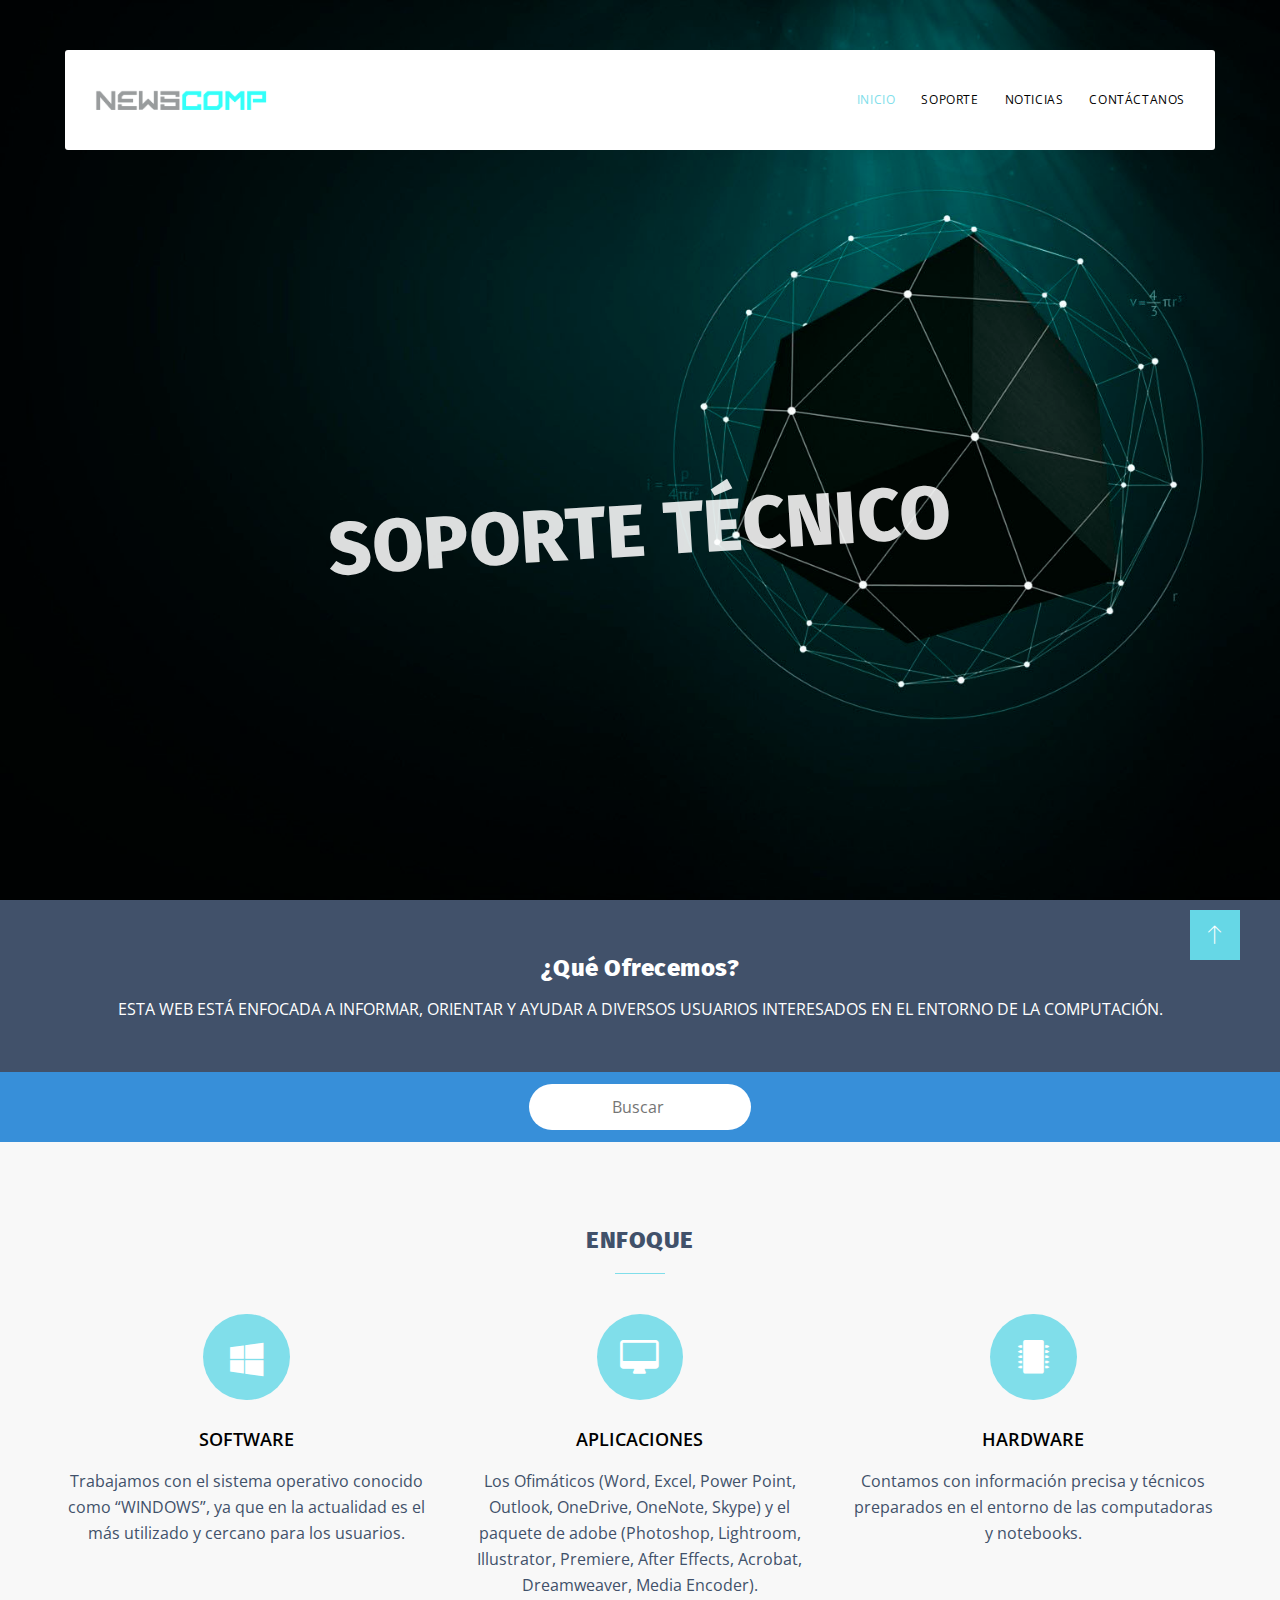
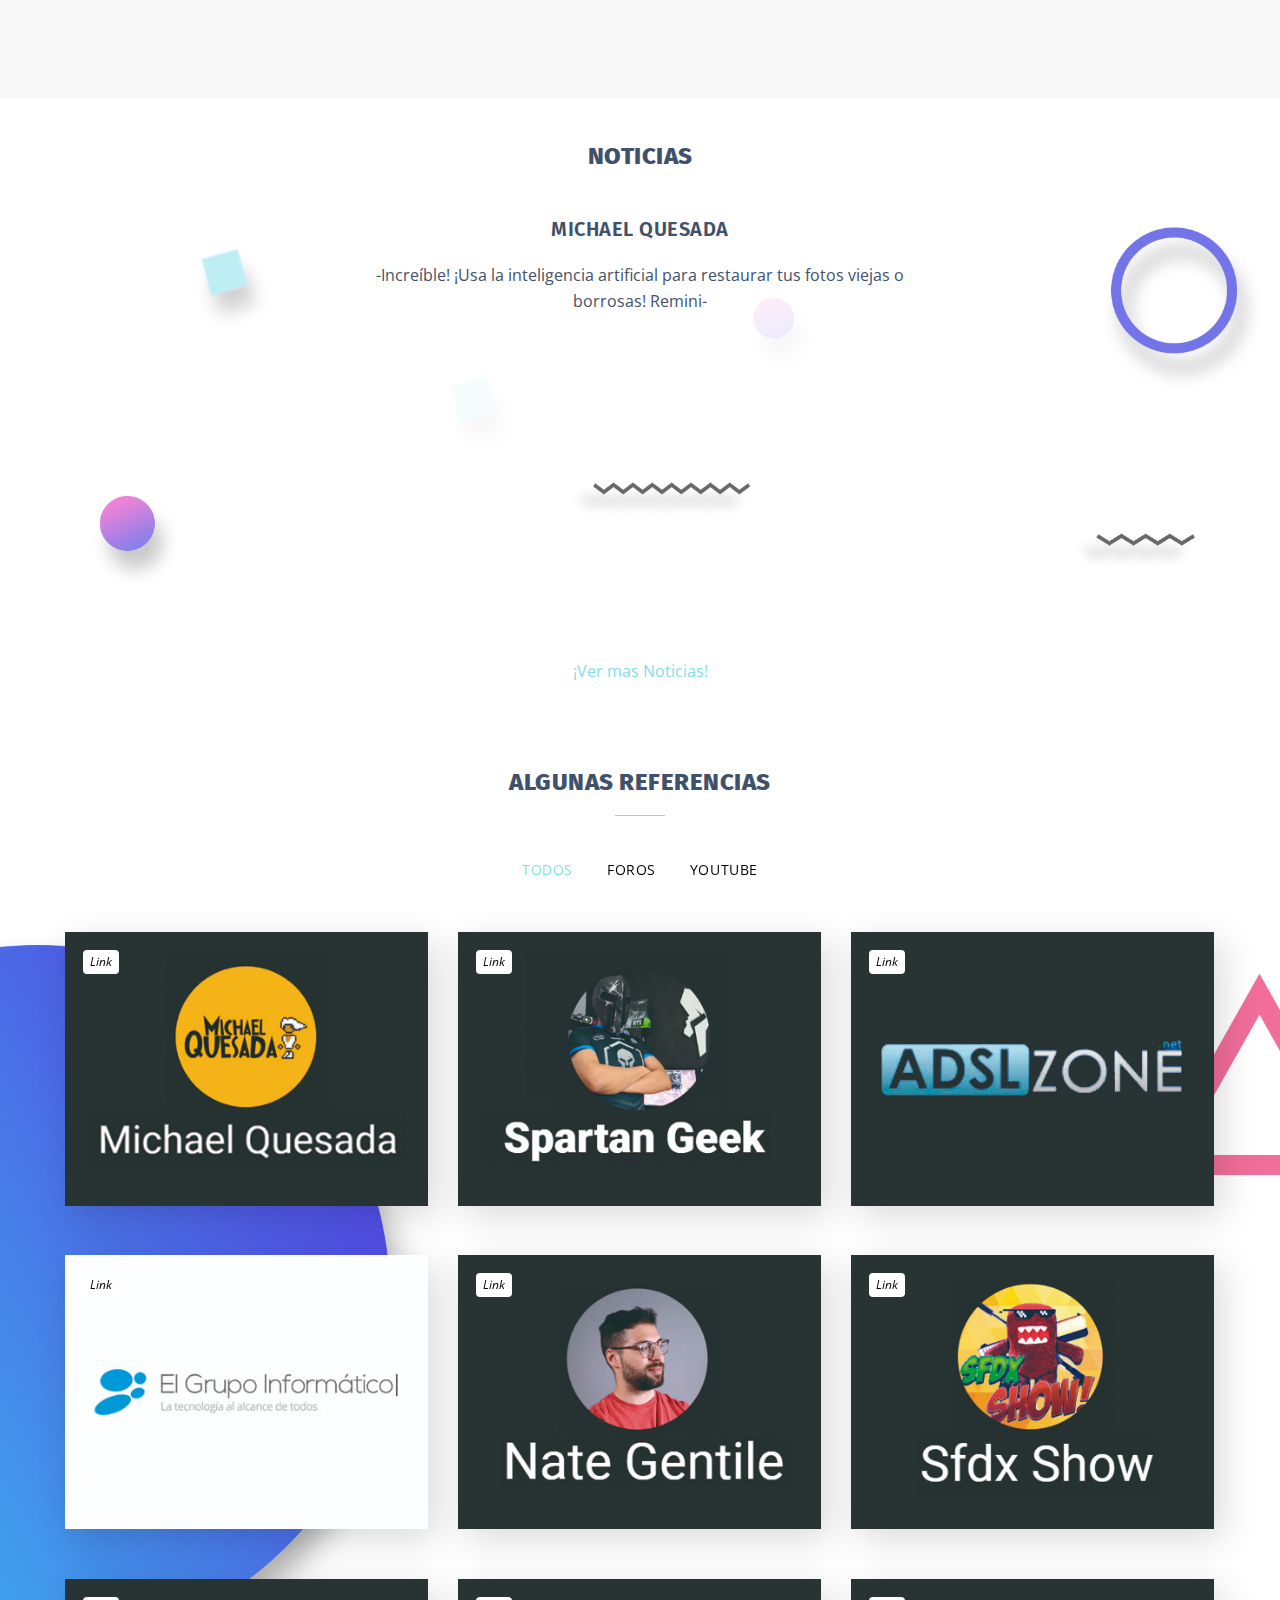
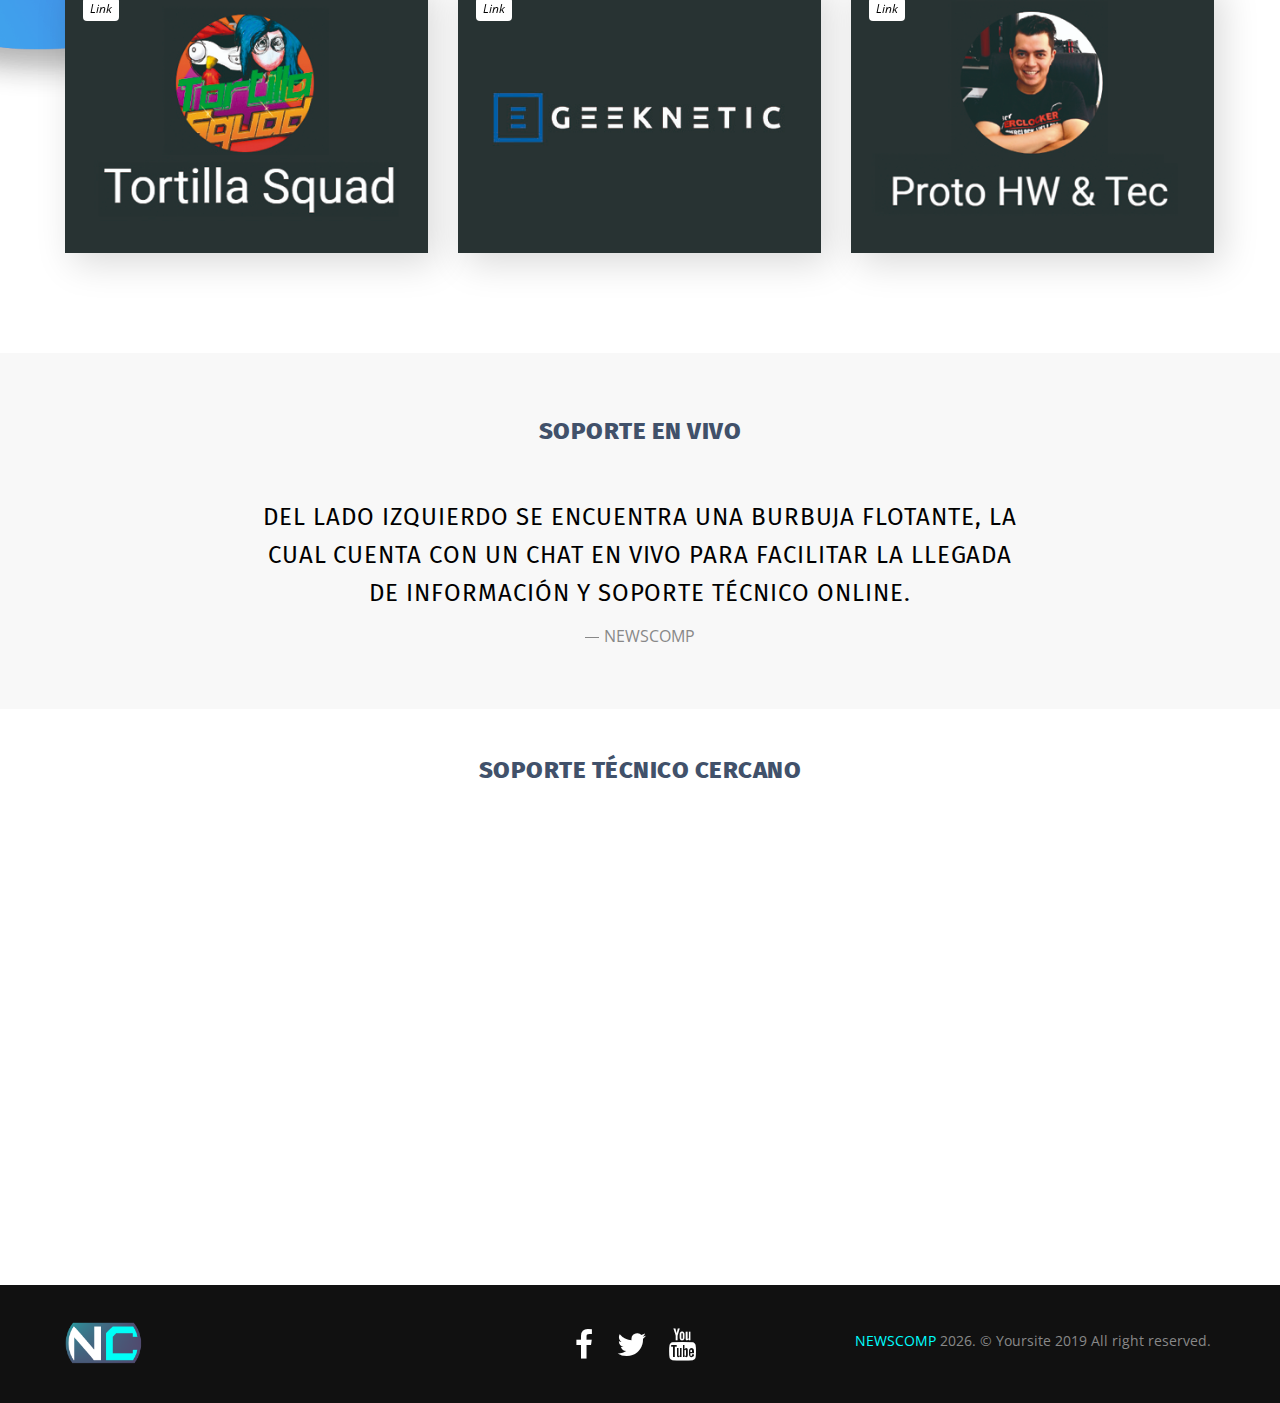
<file: index.html>
<!DOCTYPE html>
<html class="wide wow-animation" lang="en">
  <head>
    <!-- Site Title-->
    <title>NEWSCOMP</title>
    <meta name="format-detection" content="telephone=no">
    <meta name="viewport" content="width=device-width, height=device-height, initial-scale=1.0, maximum-scale=1.0, user-scalable=0">
    <meta http-equiv="X-UA-Compatible" content="IE=edge">
    <meta charset="utf-8">
    <link rel="icon" href="images/isotipo.ico" type="image/x-icon">
    <!-- Stylesheets-->
    <link rel="stylesheet" type="text/css" href="//fonts.googleapis.com/css?family=Fira+Sans:300,600,800,800i%7COpen+Sans:300,400,400i">
    <link rel="stylesheet" href="css/bootstrap.css">
    <link rel="stylesheet" href="css/style.css">

    <!--link rel="stylesheet" href="coso/scss/style.css">
    <link rel="stylesheet" href="coso/style.css">
    <link rel="stylesheet" href="coso/cs-skin-elastic.css"-->
    <script src="coso/js/jquery.js"></script>
  <script src="coso/js/jquery.dataTables.min.js"></script>
  <link rel="stylesheet" href="coso/css/estilos.css">

    <!--link rel="stylesheet" href="coso/style.css">
    <link rel="stylesheet" href="coso/style.css.map.css"-->

    <link rel="stylesheet" href="css/fonts.css">
    <style>.ie-panel{display: none;background: #212121;padding: 10px 0;box-shadow: 3px 3px 5px 0 rgba(0,0,0,.3);clear: both;text-align:center;position: relative;z-index: 1;} html.ie-10 .ie-panel, html.lt-ie-10 .ie-panel {display: block;}</style>
  </head>
  <body>
    <div class="ie-panel"><a href="http://windows.microsoft.com/en-US/internet-explorer/"><img src="images/ie8-panel/warning_bar_0000_us.jpg" height="42" width="820" alt="You are using an outdated browser. For a faster, safer browsing experience, upgrade for free today."></a></div>
    <div class="preloader">
      <div class="cssload-container">
        <svg class="filter" version="1.1">
          <defs>
            <filter id="gooeyness">
              <fegaussianblur in="SourceGraphic" stddeviation="10" result="blur"></fegaussianblur>
              <fecolormatrix in="blur" values="1 0 0 0 0  0 1 0 0 0  0 0 1 0 0  0 0 0 20 -10" result="gooeyness"></fecolormatrix>
              <fecomposite in="SourceGraphic" in2="gooeyness" operator="atop"></fecomposite>
            </filter>
          </defs>
        </svg>
        <div class="container">
          <div class="row">
            <div class="col-lg-4"></div>
            <div class="col-lg-4">
              <img src="images/logotipo.png">
            </div>
            <div class="col-lg-4"></div>
          </div>
        </div>
        <div class="dots">
          <div class="dot mainDot"></div>
          <div class="dot"></div>
          <div class="dot"></div>
          <div class="dot"></div>
          <div class="dot"></div>
        </div>
      </div>
    </div>
    <!-- Page-->
    <div class="page">
      <header class="page-header">
        <!-- RD Navbar-->
        <div class="rd-navbar-wrap">
          <nav class="rd-navbar rd-navbar_transparent rd-navbar_boxed" data-layout="rd-navbar-fixed" data-sm-layout="rd-navbar-fixed" data-sm-device-layout="rd-navbar-fixed" data-md-layout="rd-navbar-fixed" data-md-device-layout="rd-navbar-fixed" data-lg-device-layout="rd-navbar-fixed" data-lg-layout="rd-navbar-static" data-xl-device-layout="rd-navbar-static" data-xl-layout="rd-navbar-static" data-xxl-device-layout="rd-navbar-static" data-xxl-layout="rd-navbar-static" data-stick-up-clone="false" data-sm-stick-up="true" data-md-stick-up="true" data-lg-stick-up="true" data-md-stick-up-offset="115px" data-lg-stick-up-offset="35px" data-body-class="rd-navbar-absolute">
            <!-- RD Navbar Top Panel-->
            <div class="rd-navbar-top-panel">
              <div class="rd-navbar-top-panel__main">
               
              </div>
            </div>
            <div class="rd-navbar-inner rd-navbar-search-wrap">
              <!-- RD Navbar Panel-->
              <div class="rd-navbar-panel rd-navbar-search-lg_collapsable">
                <button class="rd-navbar-toggle" data-rd-navbar-toggle=".rd-navbar-nav-wrap"><span></span></button>
                <!-- RD Navbar Brand-->
                <div class="rd-navbar-brand"><a class="brand-name" href="index.html"><img src="images/logotipo.png" alt="" width="172" height="33"/></a></div>
              </div>
              <!-- RD Navbar Nav-->
              <div class="rd-navbar-nav-wrap rd-navbar-search_not-collapsable">
                <div class="rd-navbar-search_collapsable">
                  <ul class="rd-navbar-nav">
                    <li class="active"><a href="index.html">Inicio</a>
                    </li>
                    <li><a href="Soporte.html">Soporte</a>
                    </li>
                    <li><a href="Noticias.html">Noticias</a>
                    </li>
                    <li><a href="contacts.html">Contáctanos</a>
                    </li>
                  </ul>
                </div>
              </div>
            </div>
          </nav>
        </div>
      </header>
      <!-- Swiper-->
      <svg class="defs">
        <defs>
          <lineargradient id="gradient1" x1="0%" y1="0%" x2="100%" y2="100%">
            <stop offset="50%" stop-color="#22ddf5">
              <animate attributename="stop-color" values="<#22ddf5; #5348E2; #22ddf5" dur="5s" repeatcount="indefinite"></animate>
            </stop>
            <stop offset="100%" stop-color="#5348E2">
              <animate attributename="stop-color" values="#5348E2; #22ddf5; #5348E2" dur="5s" repeatcount="indefinite"></animate>
            </stop>
          </lineargradient>
        </defs>
      </svg>
      <div class="swiper-container swiper-slider" data-effect="frame-trapeze" data-loop="true" data-autoplay="5500" data-speed="1200" data-mousewheel="false" data-keyboard="true" data-frame-fill="url(#gradient1)">
        <div class="swiper-wrapper">
          <div class="swiper-slide">
            <div class="swiper-slide-img" style="background-image: url(images/slider-slide-5-1920x1280.jpg);" data-swiper-anime="{ &quot;animation&quot;: &quot;swiperSlideRotate&quot;, &quot;duration&quot;: 2000, &quot;delay&quot;: 600 }"></div>
            <div class="swiper-slide-caption text-center context-dark">
              <h1 data-swiper-anime="{ &quot;animation&quot;: &quot;swiperContentStack&quot;, &quot;duration&quot;: 1000, &quot;delay&quot;: 500 }">SOPORTE TÉCNICO</h1>
              <h3 data-swiper-anime="{ &quot;animation&quot;: &quot;swiperContentStack&quot;, &quot;duration&quot;: 1000, &quot;delay&quot;: 600 }"></h3>
              <!--div class="group-lg group-middle" data-swiper-anime="{ &quot;animation&quot;: &quot;swiperContentStack&quot;, &quot;duration&quot;: 1000, &quot;delay&quot;: 700 }"><a class="button button-primary button-shadow" href="#features" data-custom-scroll-to="features">See Features</a><a class="button button-black button-shadow" href="#">Buy template</a></div-->
            </div>
          </div>
          <div class="swiper-slide">
            <div class="swiper-slide-img" style="background-image: url(images/slider-slide-6-1920x986.jpg);" data-swiper-anime="{ &quot;animation&quot;: &quot;swiperSlideRotate&quot;, &quot;duration&quot;: 2000, &quot;delay&quot;: 600 }"></div>
            <div class="swiper-slide-caption context-dark">
              <h2 data-swiper-anime="{ &quot;animation&quot;: &quot;swiperContentStack&quot;, &quot;duration&quot;: 1000, &quot;delay&quot;: 500 }"style="color: #4a4a4a;">PORTAL DE NOTICIAS<br class="d-none d-lg-block"></h2><!--a class="button button-primary button-shadow" href="#" data-swiper-anime="{ &quot;animation&quot;: &quot;swiperContentStack&quot;, &quot;duration&quot;: 1000, &quot;delay&quot;: 700 }">Buy template</a-->
            </div>
          </div>
          <div class="swiper-slide">
            <div class="swiper-slide-img"  data-swiper-anime="{ &quot;animation&quot;: &quot;swiperSlideRotate&quot;, &quot;duration&quot;: 2000, &quot;delay&quot;: 600 }"><video controls autoplay="autoplay" controls muted loop style="width: 100%;visibility: visible;opacity: 1;">
  <source src="images/video/video.mp4" style="width:100%;" type="video/mp4"></video></div>
            <div class="swiper-slide-caption context-dark">
              <div class="container">
                <div class="row justify-content-center">
                  <div class="col-lg-7">
                    <!--h2 data-swiper-anime="{ &quot;animation&quot;: &quot;swiperContentStack&quot;, &quot;duration&quot;: 1000, &quot;delay&quot;: 500 }">Built by geeks & used by humans</h2>
                    <h5 class="text-width-2 block-centered" data-swiper-anime="{ &quot;animation&quot;: &quot;swiperContentStack&quot;, &quot;duration&quot;: 1000, &quot;delay&quot;: 600 }">Element aims to satisfy real needs of real projects. We've got a pack of tools for that.</h5>
                    <div class="group-lg group-middle" data-swiper-anime="{ &quot;animation&quot;: &quot;swiperContentStack&quot;, &quot;duration&quot;: 1000, &quot;delay&quot;: 700 }"><a class="button button-black button-shadow" href="#features" data-custom-scroll-to="features">See Features</a><a class="button button-primary button-shadow" href="#">Buy template</a></div-->
                   
                  </div>
                </div>
              </div>
            </div>
          </div>
        </div>
        <div class="swiper-pagination"></div>
        <div class="swiper-button-prev linear-icon-chevron-left"></div>
        <div class="swiper-button-next linear-icon-chevron-right"></div>
      </div>
      <section class="section-xs section-cta bg-gray-dark text-center text-md-left">
        <div class="container">
          <div class="row row-30 justify-content-between align-items-center">
            <div class="col-12" style="text-align: center;">
              <h4>¿Qué Ofrecemos?</h4>
              <p>
ESTA WEB ESTÁ ENFOCADA A INFORMAR, ORIENTAR Y AYUDAR A DIVERSOS USUARIOS INTERESADOS EN EL ENTORNO DE LA COMPUTACIÓN.</p>
            </div>
            <!--div class="col-12 col-md-4 text-md-right"><a class="button button-primary" href="about.html">Read more</a></div-->
          </div>
        </div>
      </section>






      
        <div class="coso">
              <div class="header-top"  style="text-align: center;">
                  <div class="navegacion">
                    <input type="search" placeholder="Buscar" id="inputBusqueda">
                  </div>
              </div>
              <div class="search" id="search">
                <table class="search-table" id="searchTable">
                    <thead>
                      <tr>
                        <td></td>
                      </tr>
                    </thead>
                  <tbody>
                    <tr>
                      <td><a href="index.html">Inicio</a></td>
                    </tr>
                    <tr>
                      <td><a href="Soporte.html">Soporte</a></td></a>
                    </tr>
                    <tr>
                      <td><a href="Noticias.html">Noticias</a></td>
                    </tr>
                    <tr>
                      <td><a href="contacts.html">Contacto</a></td>
                    </tr>
                    <tr>
                      <td><a href="https://www.adslzone.net/windows-10/solucionar-pantalla-azul-windows-10/" target="_blank">Pantalla azul</a></td>
                    </tr>
                    <tr>
                      <td><a href="https://www.diarioinformacion.com/vida-y-estilo/tecnologia/2016/04/15/pc-arranca-debo/1750203.html" target="_blank">No prende mi pc</a></td>
                    </tr>
                    <tr>
                      <td><a href="https://www.diarioinformacion.com/vida-y-estilo/tecnologia/2016/04/15/pc-arranca-debo/1750203.html" target="_blank">Mi pc no arranca</a></td>
                    </tr>
                    <tr>
                      <td><a href="https://www.youtube.com/watch?v=ZI8fhofPQ2Q" target="_blank">Salen lineas en la pantalla de mi computadora</a></td>
                    </tr>
                    <tr>
                      <td><a href="https://www.youtube.com/watch?v=YY3yI77rVAE" target="_blank">Como armar una computadora desde cero</a></td>
                    </tr>
                    <tr>
                      <td><a href="https://www.profesionalreview.com/2019/01/26/saber-la-compatibilidad-de-componentes-de-mi-pc/" target="_blank">Compatibilidad componentes</a></td>
                    </tr>
                    <tr>
                      <td><a href="https://amytronics.com/pantalla-con-lineas-horizontales/" target="_blank">Salen lineas en la pantalla de mi notebook</a></td>
                    </tr>
                    <tr>
                      <td><a href="https://rootear.com/windows/portatil-no-enciende" target="_blank">No prende mi notebook</a></td>
                    </tr>
                    <tr>
                      <td><a href="https://www.youtube.com/watch?v=FakH31njf4o" target="_blank">Mi computadora no da imagen</a></td>
                    </tr>
                    <tr>
                      <td><a href="https://www.youtube.com/watch?v=t-Ybk_A9zVA" target="_blank">Como armar una computadora</a></td>
                    </tr>
                    <tr>
                      <td><a href="https://www.youtube.com/watch?v=ws2MKyXF4x0" target="_blank">Reflow</a></td>
                    </tr>
                    <tr>
                      <td><a href="https://www.youtube.com/watch?v=aIeDS33XAc8" target="_blank">Mi notebook no da imagen</a></td>
                    </tr>
                    <tr>
                      <td><a href="https://www.youtube.com/watch?v=pL8KMkZ-oi4" target="_blank">Reballing</a></td>
                    </tr>
                    <tr>
                      <td><a href="https://www.nvidia.com/es-la/" target="_blank">Nvidia</a></td>
                    </tr>
                    <tr>
                      <td><a href="https://www.amd.com/es" target="_blank">AMD</a></td>
                    </tr>
                  </tbody>
                </table>
               </div>
              </div>







      <!-- About us-->
      
      <!-- Our Services-->
      


      




      <section class="section-md bg-gray-lighter text-center decor-text" data-content="">
        <div class="container">
          <div class="row justify-content-lg-center"> 
            <div class="col-lg-10 col-xl-8">
              <h4 class="heading-decorated">Enfoque</h4>
              <!--p>ESTE SITIO CUENTA CON ALGUNAS LIMITACIONES EN EL ENTORNO DE SOPORTE, YA QUE SOLO SE TIENE EN CUENTA LOS SIGUIENTES ÍTEMS:</p-->
            </div>
          </div>
          <div class="row row-50">
            <div class="col-md-6 col-lg-4">
              <!-- Blurb circle-->
              <article class="blurb blurb-circle blurb-circle_centered">
                <div class="blurb-circle__icon"><span class="icon fab fa-windows"></span></div>
                <p class="blurb__title">SOFTWARE</p>
                <p>Trabajamos con el sistema operativo conocido como “WINDOWS”, ya que en la actualidad es el más utilizado y cercano para los usuarios.</p>
              </article>
            </div>
            <div class="col-md-6 col-lg-4">
              <!-- Blurb circle-->
              <article class="blurb blurb-circle blurb-circle_centered">
                <div class="blurb-circle__icon"><span class="icon fas fa-desktop"></span></div>
                <p class="blurb__title">Aplicaciones</p>
                <p>Los Ofimáticos (Word, Excel, Power Point, Outlook, OneDrive, OneNote, Skype) y el paquete de adobe (Photoshop, Lightroom, Illustrator, Premiere, After Effects, Acrobat, Dreamweaver, Media Encoder).</p>
              </article>
            </div>
            <div class="col-md-6 col-lg-4">
              <!-- Blurb circle-->
              <article class="blurb blurb-circle blurb-circle_centered">
                <div class="blurb-circle__icon"><span class="icon fas fa-microchip"></span></div>
                <p class="blurb__title">HARDWARE</p>
                <p>Contamos con información precisa y técnicos preparados en el entorno de las computadoras y notebooks.</p>
              </article>
            </div>
            </div>
          </div>
        </div>
      </section>





     <section>
        <div class="bg-decor d-flex align-items-center justify-content-center" data-parallax-scroll="{&quot;y&quot;: 70, &quot;x&quot;: 50, &quot;smoothness&quot;: 30}"><img src="images/bg-decor-10.png" alt=""/>
        </div>
        <div class="container">
            <div class="row justify-content-lg-center">
            <div class="col-lg-3"></div>   
            <div class="col-lg-6">
              <div style="text-align: center;">
                <h4 style="padding: 40px 0px 0px 0px;">Noticias</h4>
                <h5 style="padding: 40px 0px 0px 0px;">Michael Quesada</h5>
                <p>-Increíble! ¡Usa la inteligencia artificial para restaurar tus fotos viejas o borrosas! Remini-</p>
                <iframe width="560" height="315" src="https://www.youtube.com/embed/jO2TwsP3i60" frameborder="0" allow="accelerometer; autoplay; encrypted-media; gyroscope; picture-in-picture" allowfullscreen></iframe>
                <a href="Noticias.html"><p class="box-icon-image" style="text-align: center;">¡Ver mas Noticias!</p></a>
              </div>
            </div>
            <div class="col-lg-3"></div>
          </div>
        </div>
      </section>




      <!--section class="section-md bg-gray-lighter text-center decor-text" data-content="Process">
        <div class="container">
          <h4 class="heading-decorated">Our working process</h4>
          <div class="row row-30 justify-content-center">
            <div class="col-sm-10 col-lg-6">
              <img src="images/home-var-2-650x495.jpg" alt="" width="650" height="495"/><div class="swiper-slide-caption text-center context-dark"></div>
            </div>
            <div class="col-sm-10 col-lg-6">
              <!-- Blurb circle->
              <article class="blurb blurb-circle">
                <div class="unit flex-row unit-spacing-md">
                  <div class="unit-left">
                    <div class="blurb-circle__icon"><span class="icon fab fa-windows"></span></div>
                  </div>
                  <div class="unit-body">
                    <p class="blurb__title heading-6">Design creation</p>
                    <p>Firstly, our designers create the concept of a template, which can be changed and modified.</p>
                  </div>
                </div>
              </article>
              <!-- Blurb circle->
              <article class="blurb blurb-circle">
                <div class="unit flex-row unit-spacing-md">
                  <div class="unit-left">
                    <div class="blurb-circle__icon"><span class="icon fas fa-desktop"></span></div>
                  </div>
                  <div class="unit-body">
                    <p class="blurb__title heading-6">Development</p>
                    <p>Then our developers begin to work on implementing the template’s final look and features.</p>
                  </div>
                </div>
              </article>
              <!-- Blurb circle->
              <article class="blurb blurb-circle">
                <div class="unit flex-row unit-spacing-md">
                  <div class="unit-left">
                    <div class="blurb-circle__icon"><span class="icon fas fa-microchip"></span></div>
                  </div>
                  <div class="unit-body">
                    <p class="blurb__title heading-6">Testing</p>
                    <p>Finally, our QA experts make sure that everything works perfectly just as you would expect.</p>
                  </div>
                </div>
              </article>
            </div>
          </div>
        </div>
      </section-->

      <!-- portfolio-->
      <section class="section-md bg-default text-center">
        <div class="bg-decor d-flex align-items-center" data-parallax-scroll="{&quot;y&quot;: 50,  &quot;smoothness&quot;: 30}"><img src="images/bg-decor-6.png" alt=""/>
        </div>
        <div class="container">
          <h4 class="heading-decorated">ALGUNAS REFERENCIAS</h4>
          <div class="isotope-wrap row row-70">
            <div class="col-sm-12">
              <ul class="list-nav isotope-filters isotope-filters-horizontal">
                <li><a class="active" data-isotope-filter="*" data-isotope-group="gallery" href="#">Todos</a></li>
                <li><a data-isotope-filter="Category 2" data-isotope-group="gallery" href="#">Foros</a></li>
                <li><a data-isotope-filter="Category 1" data-isotope-group="gallery" href="#">Youtube</a></li>
              </ul>
              <div class="isotope row" data-isotope-layout="fitRows" data-isotope-group="gallery">
                <div class="col-12 col-md-6 col-lg-4 isotope-item" data-filter="Category 1"><a class="img-thumbnail-variant-3" href="https://www.youtube.com/user/quesadabrenes/featured" target="_blank"><img src="images/portfolio-3-418x315.jpg" alt="" width="418" height="315"/><span class="label-custom label-white">Link</span>
                          <div class="caption"><span class="icon hover-top-element fab fa-youtube"></span>
                            <ul class="list-inline-tag hover-top-element">
                            </ul>
                            <p class="heading-5 hover-top-element">Michael Quesada</p>
                            <div class="divider"></div><span class="icon arrow-right linear-icon-arrow-right"></span>
                          </div></a>
                </div>
                <div class="col-12 col-md-6 col-lg-4 isotope-item" data-filter="Category 1"><a class="img-thumbnail-variant-3" href="https://www.youtube.com/channel/UCk5P7-ZHAS8ddSEkUA2yXHA" target="_blank"><img src="images/portfolio-5-418x315.jpg" alt="" width="418" height="315"/><span class="label-custom label-white">Link</span>
                          <div class="caption"><span class="icon hover-top-element fab fa-youtube"></span>
                            <ul class="list-inline-tag hover-top-element">
                            </ul>
                            <p class="heading-5 hover-top-element">Spartan Geek</p>
                            <div class="divider"></div><span class="icon arrow-right linear-icon-arrow-right"></span>
                          </div></a>
                </div>
                <!--div class="col-12 col-md-6 col-lg-4 isotope-item" data-filter="Category 1"><a class="img-thumbnail-variant-3" href="images/slider-slide-14-1280x1920.jpg" data-lightgallery="item">
                          <figure><img src="images/portfolio-2-418x315.jpg" alt="" width="418" height="315"/>
                          </figure>
                          <div class="caption"><span class="icon hover-top-element linear-icon-picture"></span>
                            <ul class="list-inline-tag hover-top-element">
                              <li>Web Design</li>
                            </ul>
                            <p class="heading-5 hover-top-element">Kreative Co.</p>
                            <div class="divider"></div>
                            <p class="small hover-bottom-element">Creative projects &amp; ideas</p><span class="icon arrow-right linear-icon-plus"></span>
                          </div></a>
                </div-->
                <!--div class="col-12 col-md-6 col-lg-4 isotope-item" data-filter="Category 2"><a class="img-thumbnail-variant-3" href="images/portfolio-original-9-1920x1282.jpg" data-lightgallery="item">
                          <figure><img src="images/portfolio-9-418x315.jpg" alt="" width="418" height="315"/>
                          </figure>
                          <div class="caption"><span class="icon hover-top-element linear-icon-picture"></span>
                            <ul class="list-inline-tag hover-top-element">
                              <li>Web Development</li>
                            </ul>
                            <p class="heading-5 hover-top-element">Architex</p>
                            <div class="divider"></div>
                            <p class="small hover-bottom-element">Creative projects &amp; ideas</p><span class="icon arrow-right linear-icon-plus"></span>
                          </div></a>
                </div-->
                <!--div class="col-12 col-md-6 col-lg-4 isotope-item" data-filter="Category 1"><a class="img-thumbnail-variant-3" href="images/portfolio-original-4-1920x1920.jpg" data-lightgallery="item">
                          <figure><img src="images/portfolio-4-418x315.jpg" alt="" width="418" height="315"/>
                          </figure>
                          <div class="caption"><span class="icon hover-top-element linear-icon-picture"></span>
                            <ul class="list-inline-tag hover-top-element">
                              <li>Web Design</li>
                            </ul>
                            <p class="heading-5 hover-top-element">Colorful Studios</p>
                            <div class="divider"></div>
                            <p class="small hover-bottom-element">Creative projects &amp; ideas</p><span class="icon arrow-right linear-icon-plus"></span>
                          </div></a>
                </div-->
                <div class="col-12 col-md-6 col-lg-4 isotope-item" data-filter="Category 2"><a class="img-thumbnail-variant-3" href="https://www.adslzone.net/foro/paginas/informatica/" target="_blank"><img src="images/portfolio-20-418x315.jpg" alt="" width="418" height="315"/><span class="label-custom label-white">Link</span>
                          <div class="caption"><span></span>
                            <ul class="list-inline-tag hover-top-element">
                            </ul>
                            <p class="heading-5 hover-top-element">ADSLZONE</p>
                            <div class="divider"></div><span class="icon arrow-right linear-icon-arrow-right"></span>
                          </div></a>
                </div>
                <div class="col-12 col-md-6 col-lg-4 isotope-item" data-filter="Category 2"><a class="img-thumbnail-variant-3" href="https://www.elgrupoinformatico.com/foro/foros.html" target="_blank"><img src="images/portfolio-19-418x315.jpg" alt="" width="418" height="315"/><span class="label-custom label-white">Link</span>
                          <div class="caption"><span></span>
                            <ul class="list-inline-tag hover-top-element">
                            </ul>
                            <p class="heading-5 hover-top-element">El Grupo Informático</p>
                            <div class="divider"></div><span class="icon arrow-right linear-icon-arrow-right"></span>
                          </div></a>
                </div>
                <div class="col-12 col-md-6 col-lg-4 isotope-item" data-filter="Category 1"><a class="img-thumbnail-variant-3" href="https://www.youtube.com/channel/UC36xmz34q02JYaZYKrMwXng" target="_blank"><img src="images/portfolio-9-418x315.jpg" alt="" width="418" height="315"/><span class="label-custom label-white">Link</span>
                          <div class="caption"><span class="icon hover-top-element fab fa-youtube"></span>
                            <ul class="list-inline-tag hover-top-element">
                            </ul>
                            <p class="heading-5 hover-top-element">Nate Gentile</p>
                            <div class="divider"></div><span class="icon arrow-right linear-icon-arrow-right"></span>
                          </div></a>
                </div>
                <div class="col-12 col-md-6 col-lg-4 isotope-item" data-filter="Category 1"><a class="img-thumbnail-variant-3" href="https://www.youtube.com/channel/UC9eM3jqq5IfxbGHbuRR_jRw" target="_blank"><img src="images/portfolio-2-418x315.jpg" alt="" width="418" height="315"/><span class="label-custom label-white">Link</span>
                          <div class="caption"><span class="icon hover-top-element fab fa-youtube"></span>
                            <ul class="list-inline-tag hover-top-element">
                            </ul>
                            <p class="heading-5 hover-top-element">Sfdx Show</p>
                            <div class="divider"></div><span class="icon arrow-right linear-icon-arrow-right"></span>
                          </div></a>
                </div>
                <div class="col-12 col-md-6 col-lg-4 isotope-item" data-filter="Category 1"><a class="img-thumbnail-variant-3" href="https://www.youtube.com/channel/UC3C9dOKpyemQCCJqsYt3ySQ" target="_blank"><img src="images/portfolio-7-418x315.jpg" alt="" width="418" height="315"/><span class="label-custom label-white">Link</span>
                          <div class="caption"><span class="icon hover-top-element fab fa-youtube"></span>
                            <ul class="list-inline-tag hover-top-element">
                            </ul>
                            <p class="heading-5 hover-top-element">Tortilla Squad</p>
                            <div class="divider"></div><span class="icon arrow-right linear-icon-arrow-right"></span>
                          </div></a>
                </div>
                <div class="col-12 col-md-6 col-lg-4 isotope-item" data-filter="Category 2"><a class="img-thumbnail-variant-3" href="https://foro.geeknetic.es" target="_blank"><img src="images/portfolio-18-418x315.jpg" alt="" width="418" height="315"/><span class="label-custom label-white">Link</span>
                          <div class="caption"><span></span>
                            <ul class="list-inline-tag hover-top-element">
                            </ul>
                            <p class="heading-5 hover-top-element">GEEKNETIC</p>
                            <div class="divider"></div><span class="icon arrow-right linear-icon-arrow-right"></span>
                          </div></a>
                </div>
                <div class="col-12 col-md-6 col-lg-4 isotope-item" data-filter="Category 1"><a class="img-thumbnail-variant-3" href="https://www.youtube.com/channel/UCIIHM_DjF-4kSyUifxsnkuw" target="_blank"><img src="images/portfolio-1-418x315.jpg" alt="" width="418" height="315"/><span class="label-custom label-white">Link</span>
                          <div class="caption"><span class="icon hover-top-element fab fa-youtube"></span>
                            <ul class="list-inline-tag hover-top-element">
                            </ul>
                            <p class="heading-5 hover-top-element">Proto</p>
                            <div class="divider"></div><span class="icon arrow-right linear-icon-arrow-right"></span>
                          </div></a>
                </div>
                <!--div class="col-12 col-md-6 col-lg-4 isotope-item" data-filter="Category 2"><a class="img-thumbnail-variant-3" href="images/portfolio-original-6-1920x1539.jpg" data-lightgallery="item">
                          <figure><img src="images/portfolio-6-418x315.jpg" alt="" width="418" height="315"/>
                          </figure>
                          <div class="caption"><span class="icon hover-top-element linear-icon-picture"></span>
                            <ul class="list-inline-tag hover-top-element">
                              <li>Web Development</li>
                            </ul>
                            <p class="heading-5 hover-top-element">EOC Ltd.</p>
                            <div class="divider"></div>
                            <p class="small hover-bottom-element">Creative projects &amp; ideas</p><span class="icon arrow-right linear-icon-plus"></span>
                          </div></a>
                </div-->
                <!--div class="col-12 col-md-6 col-lg-4 isotope-item" data-filter="Category 2"><a class="img-thumbnail-variant-3" href="images/portfolio-original-7-1280x1920.jpg" data-lightgallery="item">
                          <figure><img src="images/portfolio-7-418x315.jpg" alt="" width="418" height="315"/>
                          </figure>
                          <div class="caption"><span class="icon hover-top-element linear-icon-picture"></span>
                            <ul class="list-inline-tag hover-top-element">
                              <li>Web Development</li>
                            </ul>
                            <p class="heading-5 hover-top-element">SlabTek Inc.</p>
                            <div class="divider"></div>
                            <p class="small hover-bottom-element">Creative projects &amp; ideas</p><span class="icon arrow-right linear-icon-plus"></span>
                          </div></a>
                </div-->
                <!--div class="col-12 col-md-6 col-lg-4 isotope-item" data-filter="Category 2"><a class="img-thumbnail-variant-3" href="images/portfolio-original-8-1920x1336.jpg" data-lightgallery="item">
                          <figure><img src="images/portfolio-8-418x315.jpg" alt="" width="418" height="315"/>
                          </figure>
                          <div class="caption"><span class="icon hover-top-element linear-icon-picture"></span>
                            <ul class="list-inline-tag hover-top-element">
                              <li>Web Development</li>
                            </ul>
                            <p class="heading-5 hover-top-element">TSB Studios</p>
                            <div class="divider"></div>
                            <p class="small hover-bottom-element">Creative projects &amp; ideas</p><span class="icon arrow-right linear-icon-plus"></span>
                          </div></a>
                </div-->
                <!--div class="col-12 col-md-6 col-lg-4 isotope-item" data-filter="Category 1"><a class="img-thumbnail-variant-3" href="#"><img src="images/portfolio-3-418x315.jpg" alt="" width="418" height="315"/><span class="label-custom label-white">Link</span>
                          <div class="caption"><span class="icon hover-top-element fab fa-youtube"></span>
                            <ul class="list-inline-tag hover-top-element">
                            </ul>
                            <p class="heading-5 hover-top-element">Michael Quesada</p>
                            <div class="divider"></div><span class="icon arrow-right linear-icon-arrow-right"></span>
                          </div></a>
                </div-->
              </div>
            </div>
          </div>
        </div>
      </section>

      <!--section>
        <div class="container">
          <div class="row">
              <div class="col-lg-12">
                <div class="quote-centered__text">
                  <p class="q">Element is perfect to display the members of your staff, team or working force. </p>
                </div>
                  <p class="quote-centered__cite">Adam Smith</p>
                </div>
              </div>
          </div>
        </div>
      </section-->

      <section class="section-sm" style="background-color: #f8f8f8;">
                <h4 style="text-align: center;">Soporte en vivo</h4>
                <div class="quote-centered">
                  
                    <g>
                      <path d="M12.129,0v1.723c-2.438,0.891-4.348,2.291-5.73,4.201c-1.383,1.911-2.074,3.897-2.074,5.959             c0,0.445,0.07,0.773,0.211,0.984c0.093,0.141,0.199,0.211,0.316,0.211c0.117,0,0.293-0.082,0.527-0.246             c0.75-0.539,1.699-0.809,2.848-0.809c1.336,0,2.519,0.545,3.551,1.635c1.031,1.09,1.547,2.385,1.547,3.885              c0,1.57-0.592,2.953-1.775,4.148c-1.184,1.195-2.619,1.793-4.307,1.793c-1.969,0-3.668-0.809-5.098-2.426             C0.715,19.441,0,17.274,0,14.555c0-3.164,0.972-6,2.918-8.508C4.863,3.539,7.933,1.524,12.129,0z M29.039,0v1.723             c-2.438,0.891-4.348,2.291-5.73,4.201c-1.383,1.911-2.074,3.897-2.074,5.959c0,0.445,0.07,0.773,0.211,0.984              c0.094,0.141,0.199,0.211,0.316,0.211s0.293-0.082,0.527-0.246c0.75-0.539,1.699-0.809,2.848-0.809c1.336,0,2.52,0.545,3.551,1.635              s1.547,2.385,1.547,3.885c0,1.57-0.592,2.953-1.775,4.148s-2.619,1.793-4.307,1.793c-1.969,0-3.668-0.809-5.098-2.426             s-2.145-3.785-2.145-6.504c0-3.164,0.973-6,2.918-8.508C21.773,3.539,24.844,1.524,29.039,0z"></path>
                    </g>
                  </svg>
                  <div class="quote-centered__text">
                    <p class="q">Del lado izquierdo se encuentra una burbuja flotante, la cual cuenta con un chat en vivo para facilitar la llegada de información y soporte técnico online.</p>
                  </div>
                  <p class="quote-centered__cite">NEWSCOMP</p>
                </div>
              </section>

      <section>
        <div class="container">
          <h4 style="padding: 43px 0px 0px 0px;" class="text-center">SOPORTE TÉCNICO CERCANO</h4>
            <div class="row">
              <div class="col-lg-12">
               <iframe style="padding: 0px 0px 20px 0px; width: 100%;" src="https://www.google.com/maps/embed?pb=!1m16!1m12!1m3!1d107183.58321655162!2d-68.84321315147953!3d-32.91172984112767!2m3!1f0!2f0!3f0!3m2!1i1024!2i768!4f13.1!2m1!1sservicio%20tecnico!5e0!3m2!1ses!2sar!4v1581198445535!5m2!1ses!2sar" width="600" height="450" frameborder="0" style="border:0;" allowfullscreen=""></iframe>
              </div>
            </div>
        </div>
      </section>
      
      <footer class="footer-corporate bg-gray-darkest">
        <div class="container">
          <div class="row">
            <div class="col-md-4"><a href="index.html"><img src="images/isotipo.ico" alt="" style="width: 30%;"></a></div>
            <div class="col-md-4" style="text-align: center;padding-top: 2%;">
              <ul class="list-inline-xxs" style="padding: 0px 0px 20px 0px;">
                <li style="padding: 0px 20px 0px 0px;"><a class="icon icon-xxs icon-primary fa fa-facebook" style="font-size: xx-large;" href="https://www.facebook.com/newscomp.sa" target="_blank"></a></li>
                <li style="padding: 0px 10px 0px 0px;"><a class="icon icon-xxs icon-primary fa fa-twitter" style="font-size: xx-large;" href="#" target="_blank"></a></li>
                <!--li><a class="icon icon-xxs icon-primary fa fa-google-plus" href="#"></a></li-->
                <!--li><a class="icon icon-xxs icon-primary fa fa-vimeo" href="#"></a></li-->
                <li><a class="icon icon-xxs icon-primary fa fa-youtube" style="font-size: xx-large;" href="https://www.youtube.com/channel/UCES7ujcX91DQeqQN92RI9uA?view_as=subscriber" target="_blank"></a></li>
                <!--li><a class="icon icon-xxs icon-primary fa fa-pinterest" href="#"></a></li-->
              </ul>
            </div>
            <div class="col-md-4" style="text-align: center; padding-top: 2%;">
              <p class="rights"><span><a href="index.html" style="color: aqua;">NEWSCOMP</a></span><span>&nbsp;</span><span class="copyright-year"></span>. © Yoursite 2019 All right reserved.</p>
            </div>
          </div>
        </div>
      </footer>


    </div>
    <!-- Global Mailform Output-->
    <div class="snackbars" id="form-output-global"></div>
    <!-- Javascript-->
    


    <script src="coso/js/buscador.js"></script>

    <script src="js/core.min.js"></script>
    <script src="js/script.js"></script>

    <script async type="text/javascript" src="https://userlike-cdn-widgets.s3-eu-west-1.amazonaws.com/a5788c72b7ec2f3c501974c39a911a3d85a76e86a72579bc57b7fd8f67b79319.js"></script>

  </body>
</html>
</file>
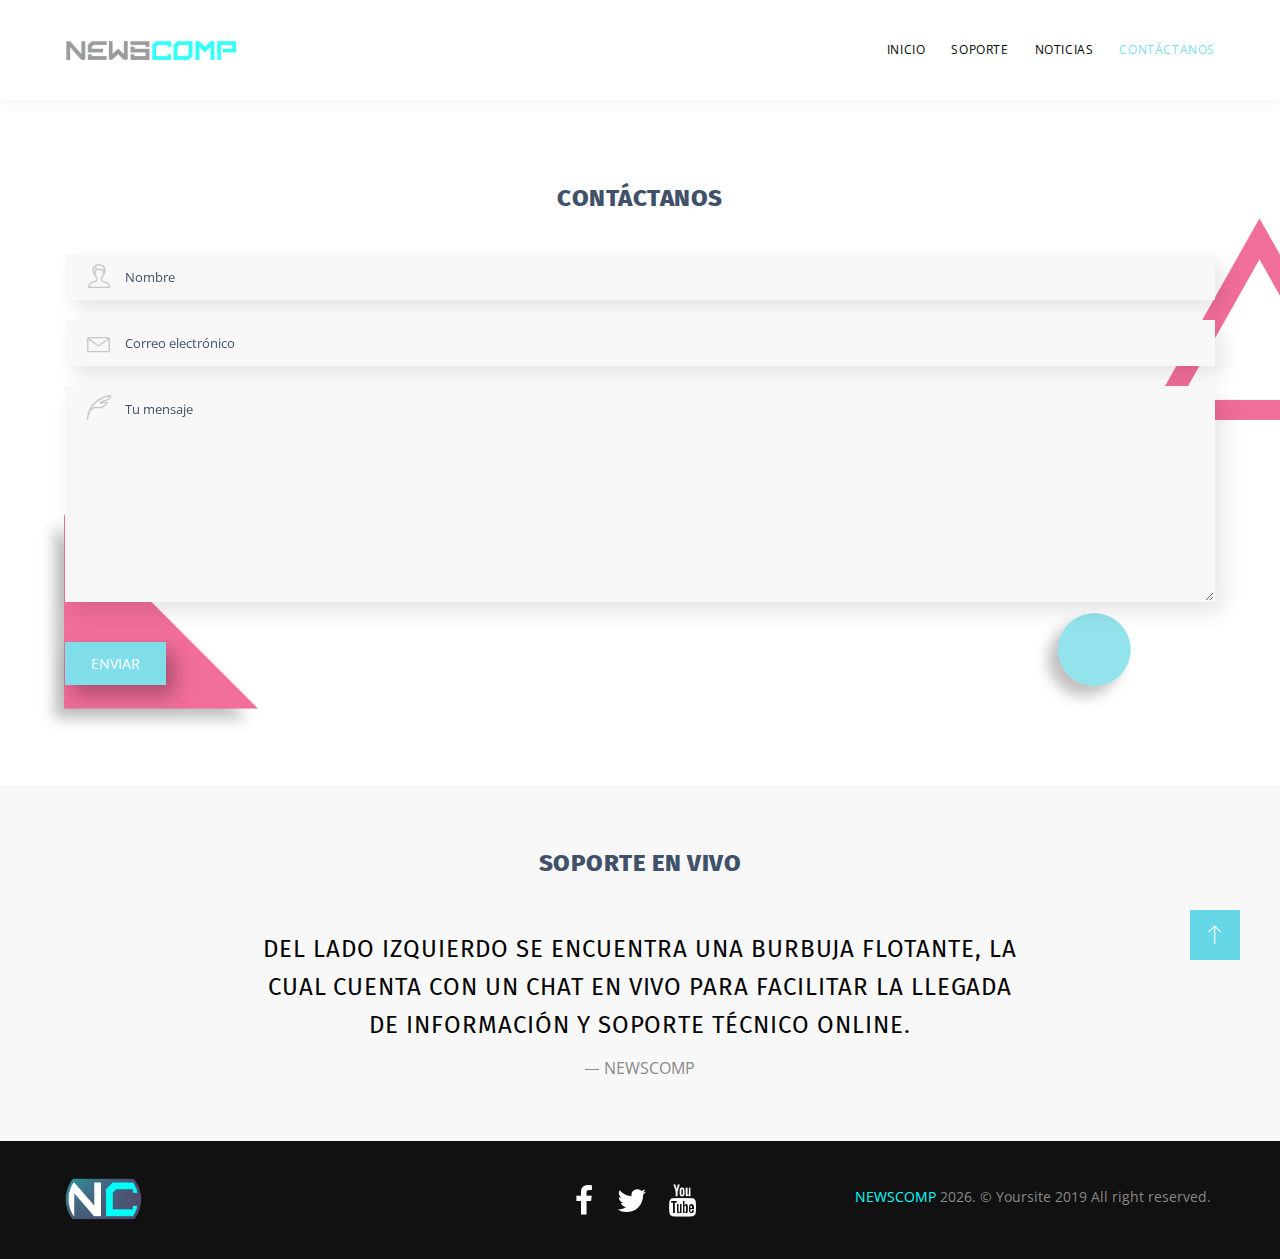
<file: contacts.html>
<!DOCTYPE html>
<html class="wide wow-animation" lang="en">
  <head>
    <!-- Site Title-->
    <title>NEWSCOMP - Contactos</title>
    <meta name="format-detection" content="telephone=no">
    <meta name="viewport" content="width=device-width, height=device-height, initial-scale=1.0, maximum-scale=1.0, user-scalable=0">
    <meta http-equiv="X-UA-Compatible" content="IE=edge">
    <meta charset="utf-8">
    <link rel="icon" href="images/isotipo.ico" type="image/x-icon">
    <!-- Stylesheets-->
    <link rel="stylesheet" type="text/css" href="//fonts.googleapis.com/css?family=Fira+Sans:300,600,800,800i%7COpen+Sans:300,400,400i">
    <link rel="stylesheet" href="css/bootstrap.css">
    <link rel="stylesheet" href="css/style.css">



    
    <!--link rel="stylesheet" href="coso/scss/style.css">
    <link rel="stylesheet" href="coso/style.css">
    <link rel="stylesheet" href="coso/cs-skin-elastic.css"-->
    <script src="coso/js/jquery.js"></script>
  <script src="coso/js/jquery.dataTables.min.js"></script>
  <link rel="stylesheet" href="coso/css/estilos.css">

    <!--link rel="stylesheet" href="coso/style.css">
    <link rel="stylesheet" href="coso/style.css.map.css"-->




    <link rel="stylesheet" href="css/fonts.css">
    <style>.ie-panel{display: none;background: #212121;padding: 10px 0;box-shadow: 3px 3px 5px 0 rgba(0,0,0,.3);clear: both;text-align:center;position: relative;z-index: 1;} html.ie-10 .ie-panel, html.lt-ie-10 .ie-panel {display: block;}</style>
  </head>
  <body>
    <div class="ie-panel"><a href="http://windows.microsoft.com/en-US/internet-explorer/"><img src="images/ie8-panel/warning_bar_0000_us.jpg" height="42" width="820" alt="You are using an outdated browser. For a faster, safer browsing experience, upgrade for free today."></a></div>
    <div class="preloader">
      <div class="cssload-container">
        <svg class="filter" version="1.1">
          <defs>
            <filter id="gooeyness">
              <fegaussianblur in="SourceGraphic" stddeviation="10" result="blur"></fegaussianblur>
              <fecolormatrix in="blur" values="1 0 0 0 0  0 1 0 0 0  0 0 1 0 0  0 0 0 20 -10" result="gooeyness"></fecolormatrix>
              <fecomposite in="SourceGraphic" in2="gooeyness" operator="atop"></fecomposite>
            </filter>
          </defs>
        </svg>
        <div class="container">
          <div class="row">
            <div class="col-lg-4"></div>
            <div class="col-lg-4">
              <img src="images/logotipo.png">
            </div>
            <div class="col-lg-4"></div>
          </div>
        </div>
        <div class="dots">
          <div class="dot mainDot"></div>
          <div class="dot"></div>
          <div class="dot"></div>
          <div class="dot"></div>
          <div class="dot"></div>
        </div>
      </div>
    </div>
    <!-- Page-->
    <div class="page">
      <!-- Page header-><a class="banner banner-top" href="https://www.templatemonster.com/intense-multipurpose-html-template.html" target="_blank"><img src="images/intense_02.jpg" alt="" height="0"/></a-->
      <header class="page-header">
        <!-- RD Navbar-->
        <div class="rd-navbar-wrap">
          <nav class="rd-navbar rd-navbar-default" data-layout="rd-navbar-fixed" data-sm-layout="rd-navbar-fixed" data-sm-device-layout="rd-navbar-fixed" data-md-layout="rd-navbar-fixed" data-md-device-layout="rd-navbar-fixed" data-lg-device-layout="rd-navbar-static" data-lg-layout="rd-navbar-static" data-xl-device-layout="rd-navbar-static" data-xl-layout="rd-navbar-static" data-xxl-device-layout="rd-navbar-static" data-xxl-layout="rd-navbar-static" data-stick-up-clone="false" data-sm-stick-up="true" data-md-stick-up="true" data-lg-stick-up="true" data-md-stick-up-offset="115px" data-lg-stick-up-offset="35px">
            <!-- RD Navbar Top Panel->
            <div class="rd-navbar-top-panel rd-navbar-top-panel-dark">
              <div class="rd-navbar-top-panel__main">
                <div class="rd-navbar-top-panel__toggle rd-navbar-fixed__element-1 rd-navbar-static--hidden" data-rd-navbar-toggle=".rd-navbar-top-panel__main"><span></span></div>
                <div class="rd-navbar-top-panel__content">
                  <div class="rd-navbar-top-panel__left">
                    <ul class="rd-navbar-items-list">
                      <li>
                        <div class="unit flex-row align-items-center unit-spacing-xs">
                          <div class="unit__left"><span class="icon icon-sm icon-primary linear-icon-map-marker"></span></div>
                          <div class="unit__body">
                            <p><a href="#">Address: 4578 Marmora Road, Glasgow, D04 89GR</a></p>
                          </div>
                        </div>
                      </li>
                      <li>
                        <div class="unit flex-row align-items-center unit-spacing-xs">
                          <div class="unit__left"><span class="icon icon-sm icon-primary linear-icon-telephone"></span></div>
                          <div class="unit__body">
                            <ul class="list-semicolon">
                              <li><a href="tel:#">(800) 123-0045</a></li>
                              <li><a href="tel:#">(800) 123-0045</a></li>
                            </ul>
                          </div>
                        </div>
                      </li>
                    </ul>
                  </div>
                  <div class="rd-navbar-top-panel__right">
                    <ul class="list-inline-xxs">
                      <li><a class="icon icon-xxs icon-gray-darker fa fa-facebook" href="#"></a></li>
                      <li><a class="icon icon-xxs icon-gray-darker fa fa-twitter" href="#"></a></li>
                      <li><a class="icon icon-xxs icon-gray-darker fa fa-google-plus" href="#"></a></li>
                      <li><a class="icon icon-xxs icon-gray-darker fa fa-vimeo" href="#"></a></li>
                      <li><a class="icon icon-xxs icon-gray-darker fa fa-youtube" href="#"></a></li>
                      <li><a class="icon icon-xxs icon-gray-darker fa fa-pinterest-p" href="#"></a></li>
                    </ul>
                  </div>
                </div>
              </div>
            </div-->
            <div class="rd-navbar-inner rd-navbar-search-wrap">
              <!-- RD Navbar Panel-->
              <div class="rd-navbar-panel rd-navbar-search-lg_collapsable">
                <button class="rd-navbar-toggle" data-rd-navbar-toggle=".rd-navbar-nav-wrap"><span></span></button>
                <!-- RD Navbar Brand-->
                <div class="rd-navbar-brand"><a class="brand-name" href="index.html"><img src="images/logotipo.png" alt="" width="172" height="33"/></a></div>
              </div>
              <!-- RD Navbar Nav-->
              <div class="rd-navbar-nav-wrap rd-navbar-search_not-collapsable">
                <div class="rd-navbar-search_collapsable">
                  <ul class="rd-navbar-nav">
                    <li><a href="index.html">Inicio</a>
                    </li>
                    <li><a href="Soporte.html">Soporte</a>
                    </li>
                    <li><a href="Noticias.html">Noticias</a>
                    </li>
                    <li class="active"><a href="contacts.html">Contáctanos</a>
                    </li>
                  </ul>
                </div>
              </div>
            </div>
          </nav>
        </div>
      </header>
      <!-- Parallax header-->
      <!--section>
              <section class="section parallax-container context-dark" >
                <video controls autoplay="autoplay" controls muted loop style="width: 100%;visibility: visible;opacity: 1;">
  <source src="images/video/video.mp4" style="width:100%;" type="video/mp4">
                <div class="parallax-content parallax-header">
                  <div class="parallax-header__inner context-dark">
                    <div class="parallax-header__content">
                      <div class="container">
                        <div class="row justify-content-sm-center">
                          <div class="col-md-10 col-xl-8">
                            <h2 class="heading-decorated">Contacts</h2>
                          </div>
                        </div>
                      </div>
                    </div>
                  </div>
                </div>
              </section>

      </section-->
      <section class="section-md bg-default ">
        <div class="bg-decor d-flex align-items-center" data-parallax-scroll="{&quot;y&quot;: 50,  &quot;smoothness&quot;: 30}"><img src="images/bg-decor-1.png" alt=""/>
        </div>
        <div class="container">
          <div class="row row-50">
            
            <div class="col-md-12 col-lg-12">
              <h4 style="text-align: center;">CONTÁCTANOS</h4>
              <!-- RD Mailform-->
              <form class="rd-mailform rd-mailform_style-1 form-shadow" data-form-output="form-output-global" data-form-type="contact" method="post" action="bat/rd-mailform.php">
                <div class="form-wrap form-wrap_icon linear-icon-man">
                  <input class="form-input" id="contact-name" type="text" name="name" data-constraints="@Required">
                  <label class="form-label" for="contact-name">Nombre</label>
                </div>
                <div class="form-wrap form-wrap_icon linear-icon-envelope">
                  <input class="form-input" id="contact-email" type="email" name="email" data-constraints="@Email @Required">
                  <label class="form-label" for="contact-email">Correo electrónico</label>
                </div>
                <div class="form-wrap form-wrap_icon linear-icon-feather">
                  <textarea class="form-input" id="contact-message" name="message" data-constraints="@Required"></textarea>
                  <label class="form-label" for="contact-message">Tu mensaje</label>
                </div>
                <button class="button button-primary button-shadow" type="submit">Enviar</button>
              </form>
            </div>
          </div>
        </div>
      </section>

      <section class="section-sm" style="background-color: #f8f8f8;">
                <h4 style="text-align: center;">Soporte en vivo</h4>
                <div class="quote-centered">
                  
                    <g>
                      <path d="M12.129,0v1.723c-2.438,0.891-4.348,2.291-5.73,4.201c-1.383,1.911-2.074,3.897-2.074,5.959             c0,0.445,0.07,0.773,0.211,0.984c0.093,0.141,0.199,0.211,0.316,0.211c0.117,0,0.293-0.082,0.527-0.246             c0.75-0.539,1.699-0.809,2.848-0.809c1.336,0,2.519,0.545,3.551,1.635c1.031,1.09,1.547,2.385,1.547,3.885              c0,1.57-0.592,2.953-1.775,4.148c-1.184,1.195-2.619,1.793-4.307,1.793c-1.969,0-3.668-0.809-5.098-2.426             C0.715,19.441,0,17.274,0,14.555c0-3.164,0.972-6,2.918-8.508C4.863,3.539,7.933,1.524,12.129,0z M29.039,0v1.723             c-2.438,0.891-4.348,2.291-5.73,4.201c-1.383,1.911-2.074,3.897-2.074,5.959c0,0.445,0.07,0.773,0.211,0.984              c0.094,0.141,0.199,0.211,0.316,0.211s0.293-0.082,0.527-0.246c0.75-0.539,1.699-0.809,2.848-0.809c1.336,0,2.52,0.545,3.551,1.635              s1.547,2.385,1.547,3.885c0,1.57-0.592,2.953-1.775,4.148s-2.619,1.793-4.307,1.793c-1.969,0-3.668-0.809-5.098-2.426             s-2.145-3.785-2.145-6.504c0-3.164,0.973-6,2.918-8.508C21.773,3.539,24.844,1.524,29.039,0z"></path>
                    </g>
                  </svg>
                  <div class="quote-centered__text">
                    <p class="q">Del lado izquierdo se encuentra una burbuja flotante, la cual cuenta con un chat en vivo para facilitar la llegada de información y soporte técnico online.</p>
                  </div>
                  <p class="quote-centered__cite">NEWSCOMP</p>
                </div>
              </section>

      

      <footer class="footer-corporate bg-gray-darkest">
        <div class="container">
          <div class="row">
            <div class="col-md-4"><a href="index.html"><img src="images/isotipo.ico" alt="" style="width: 30%;"></a></div>
            <div class="col-md-4" style="text-align: center;padding-top: 2%;">
              <ul class="list-inline-xxs" style="padding: 0px 0px 20px 0px;">
                <li style="padding: 0px 20px 0px 0px;"><a class="icon icon-xxs icon-primary fa fa-facebook" style="font-size: xx-large;" href="https://www.facebook.com/newscomp.sa" target="_blank"></a></li>
                <li style="padding: 0px 10px 0px 0px;"><a class="icon icon-xxs icon-primary fa fa-twitter" style="font-size: xx-large;" href="#" target="_blank"></a></li>
                <!--li><a class="icon icon-xxs icon-primary fa fa-google-plus" href="#"></a></li-->
                <!--li><a class="icon icon-xxs icon-primary fa fa-vimeo" href="#"></a></li-->
                <li><a class="icon icon-xxs icon-primary fa fa-youtube" style="font-size: xx-large;" href="https://www.youtube.com/channel/UCES7ujcX91DQeqQN92RI9uA?view_as=subscriber" target="_blank"></a></li>
                <!--li><a class="icon icon-xxs icon-primary fa fa-pinterest" href="#"></a></li-->
              </ul>
            </div>
            <div class="col-md-4" style="text-align: center; padding-top: 2%;">
              <p class="rights"><span><a href="index.html" style="color: aqua;">NEWSCOMP</a></span><span>&nbsp;</span><span class="copyright-year"></span>. © Yoursite 2019 All right reserved.</p>
            </div>
          </div>
        </div>
      </footer>
    </div>
    <!-- Global Mailform Output-->
    <div class="snackbars" id="form-output-global"></div>
    <!-- Javascript-->
    <script src="coso/js/buscador.js"></script>

    <script src="js/core.min.js"></script>
    <script src="js/script.js"></script>

    <script async type="text/javascript" src="https://userlike-cdn-widgets.s3-eu-west-1.amazonaws.com/a5788c72b7ec2f3c501974c39a911a3d85a76e86a72579bc57b7fd8f67b79319.js"></script>
  </body>
</html>
</file>
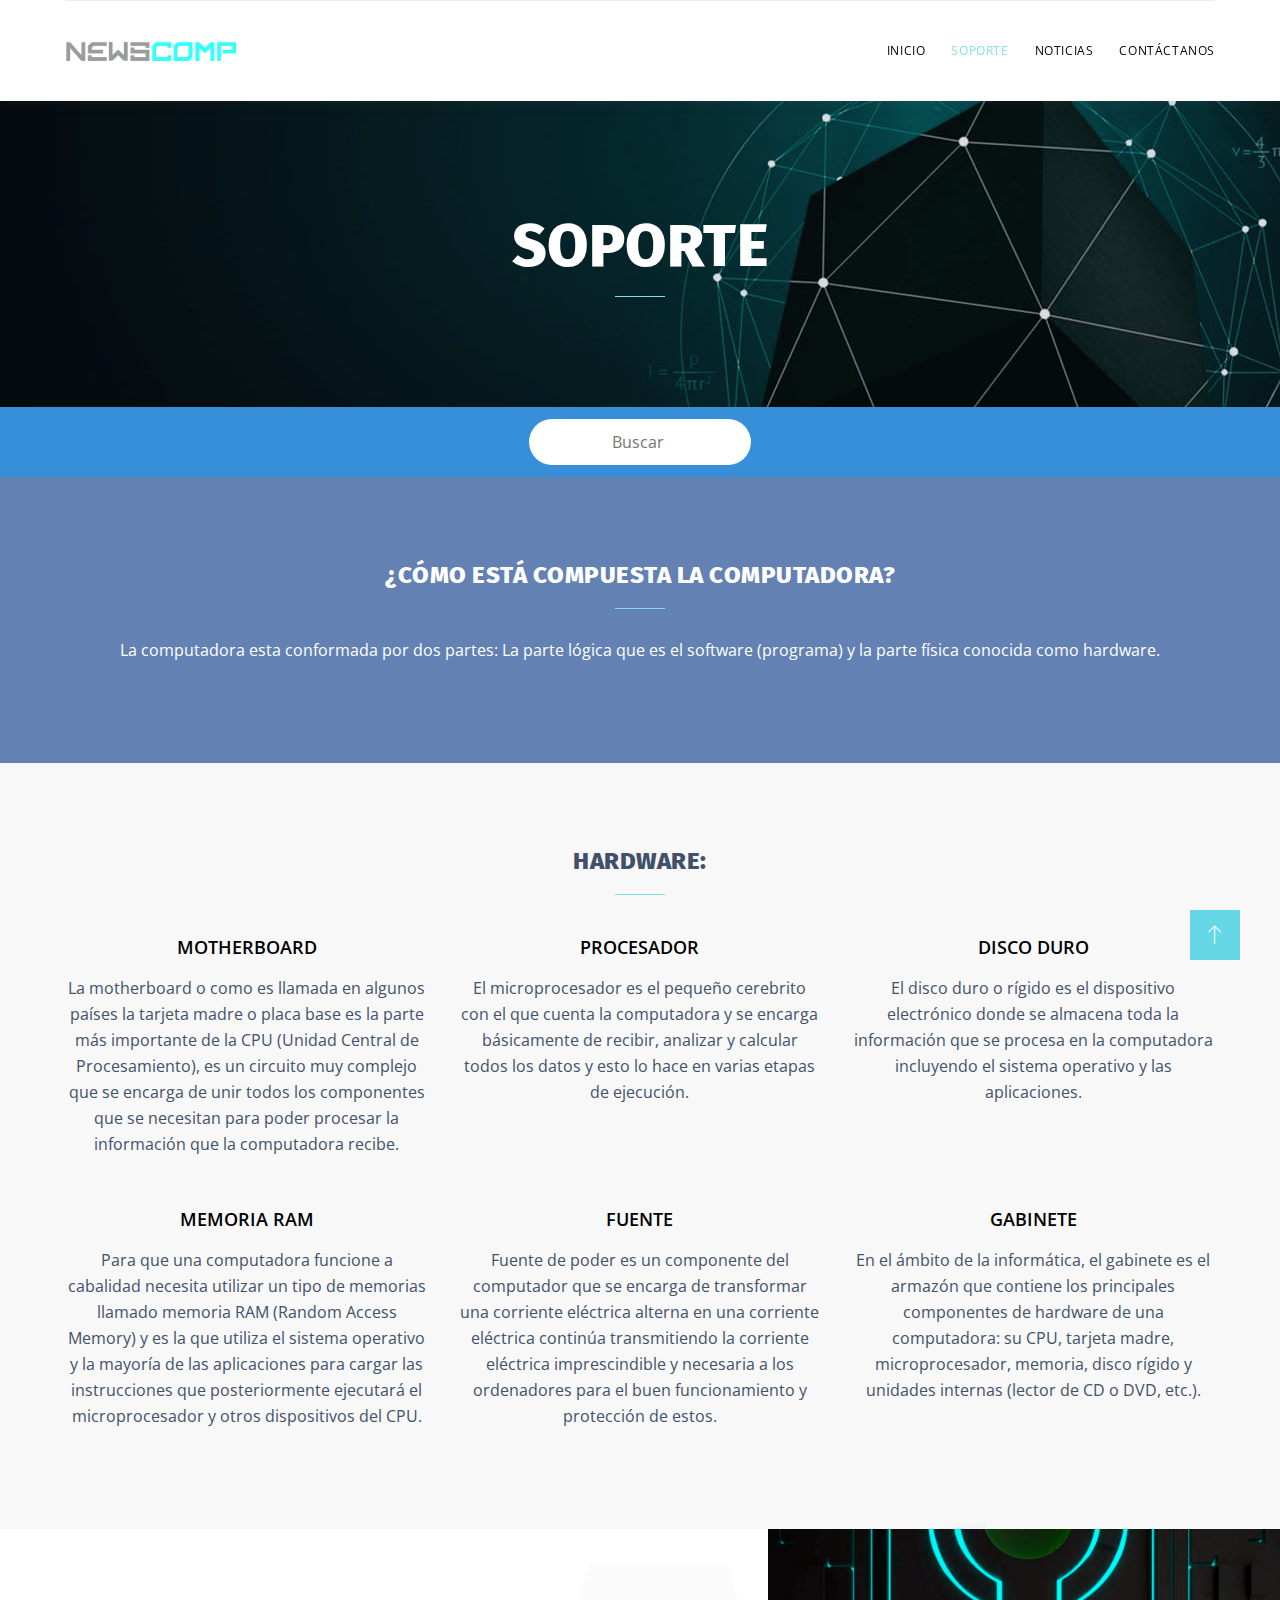
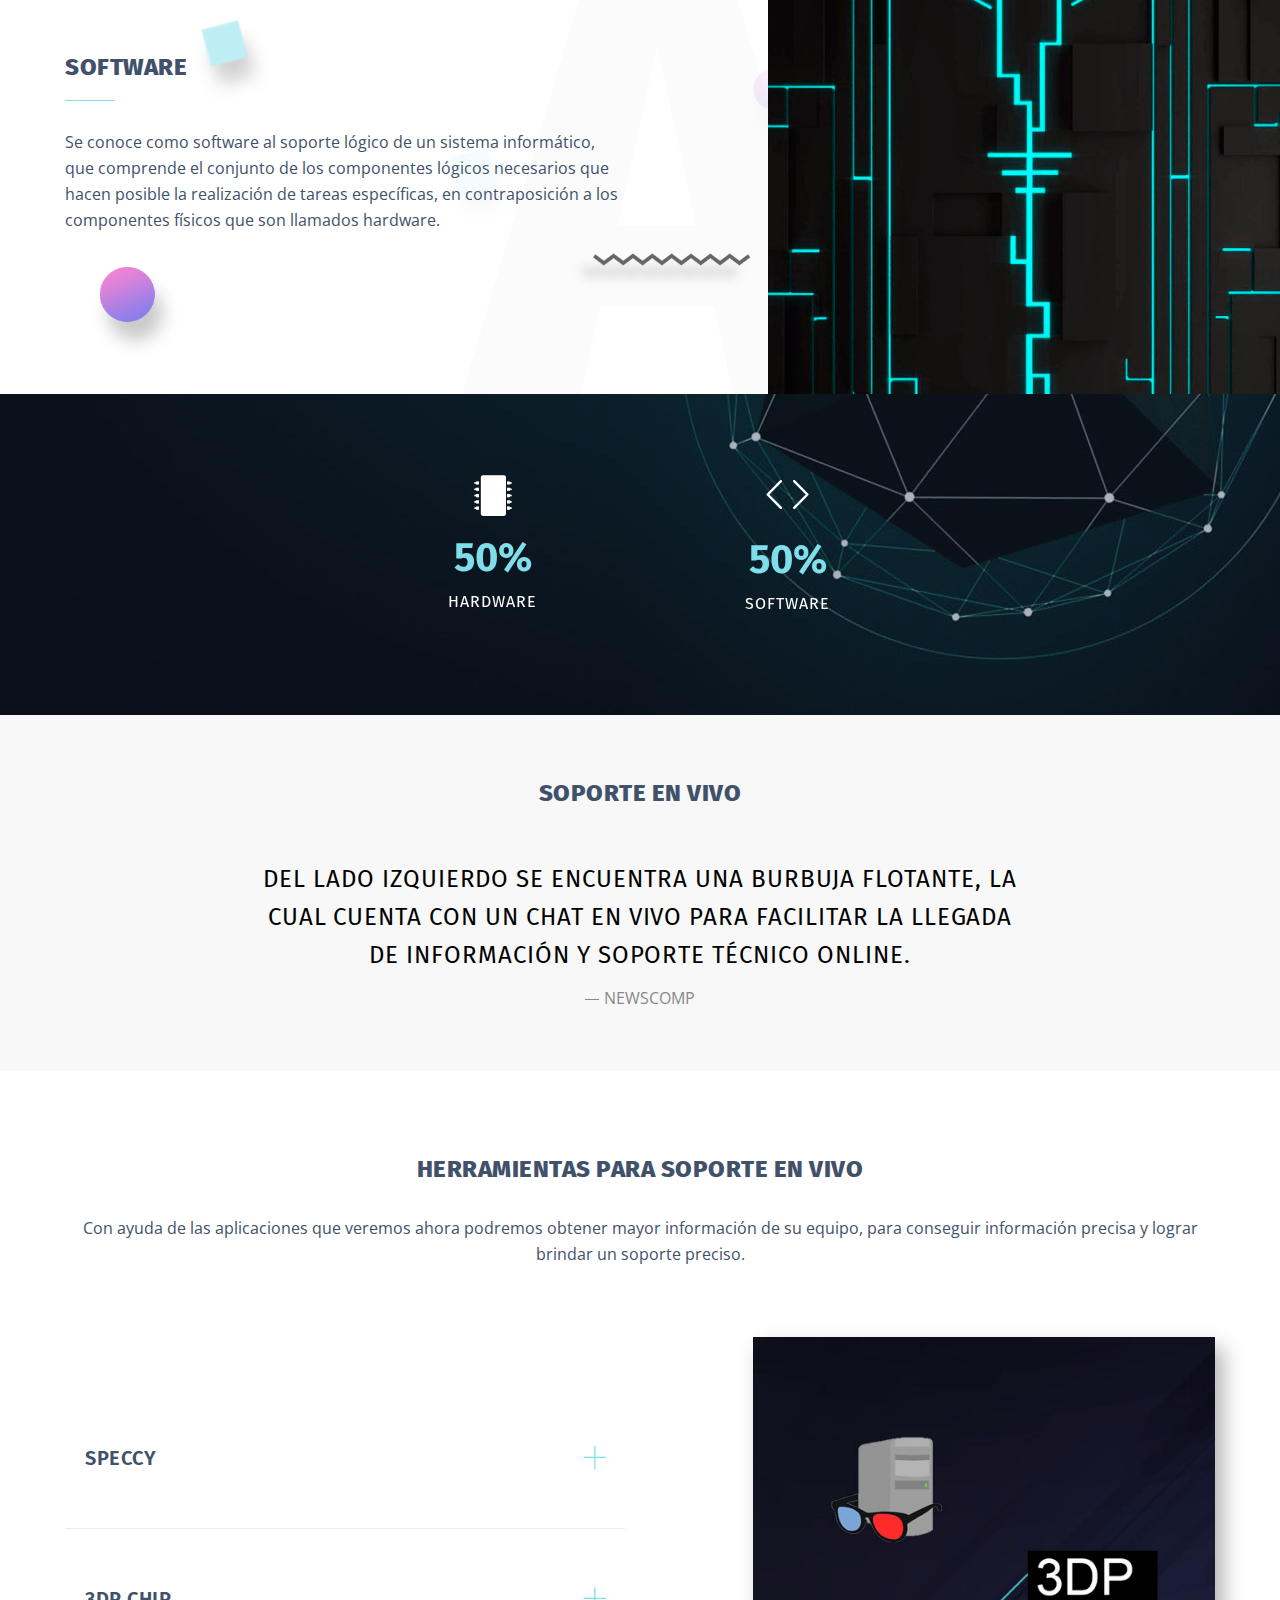
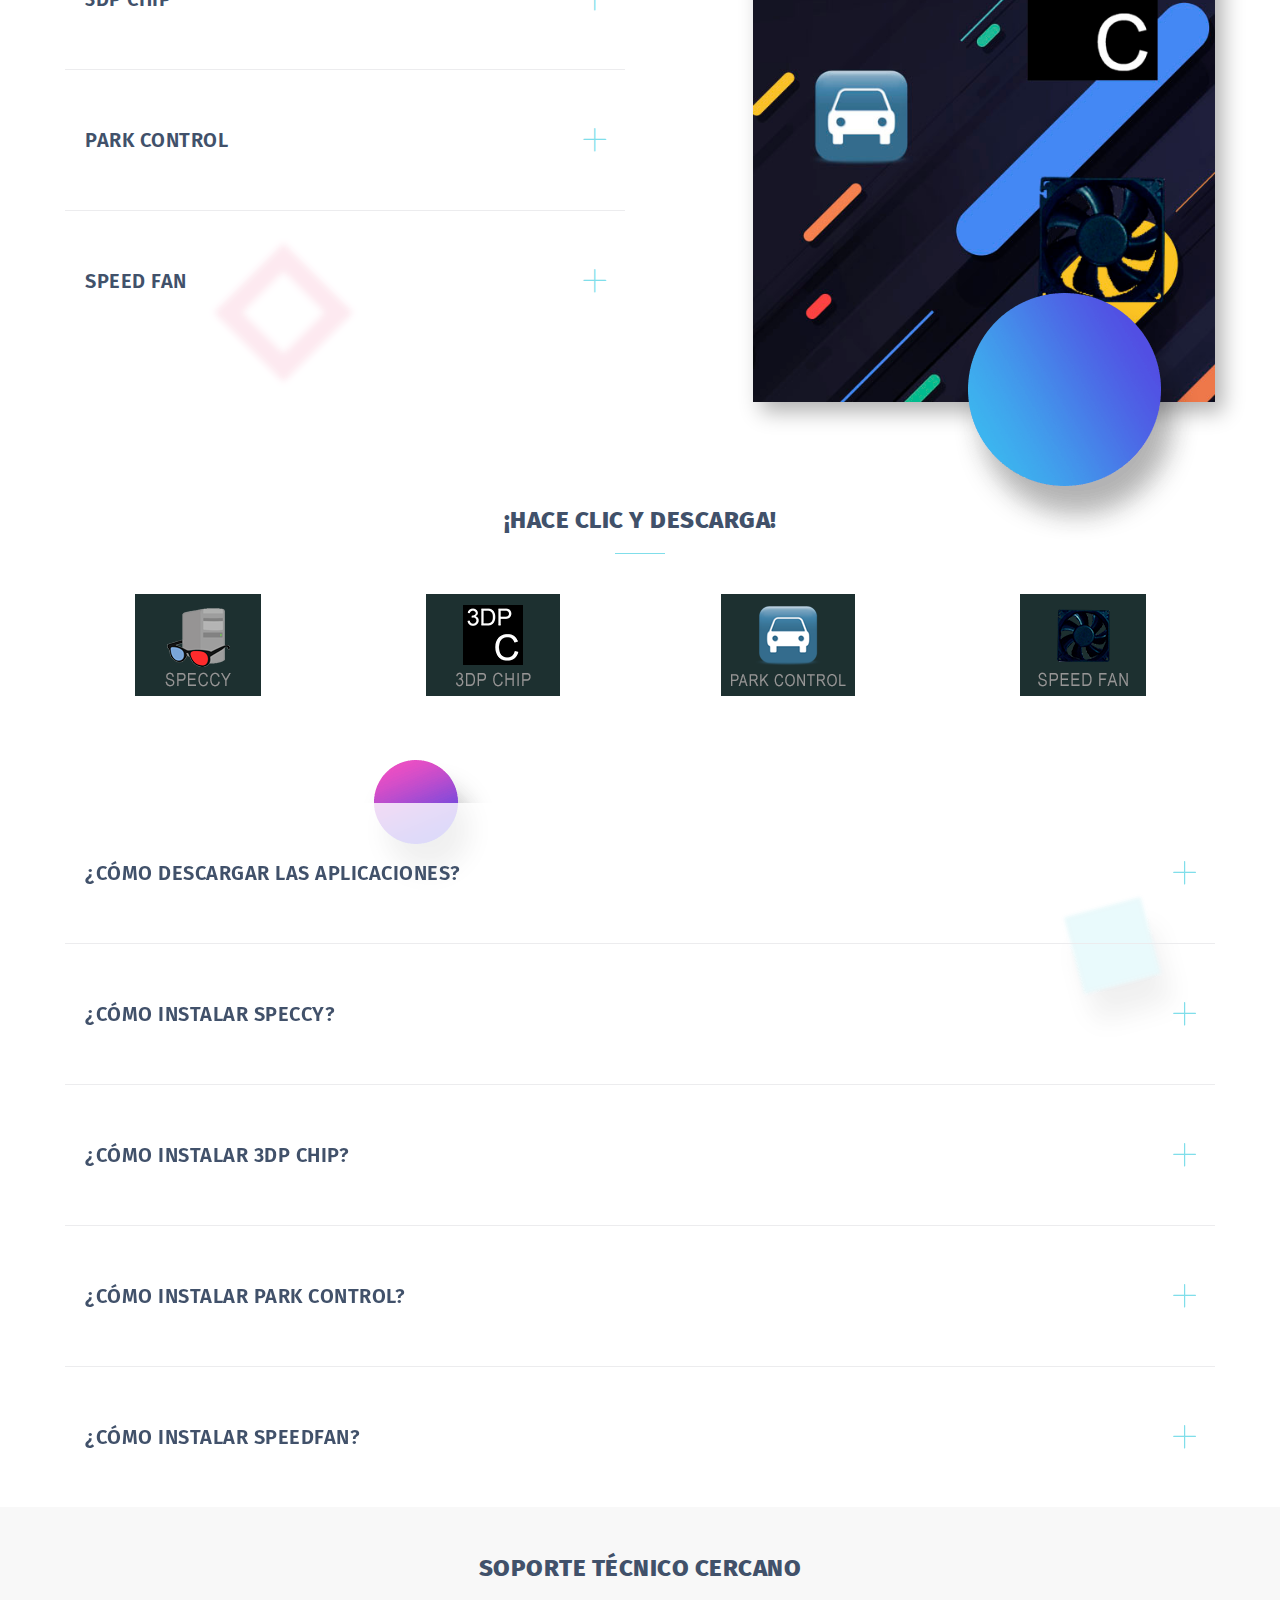
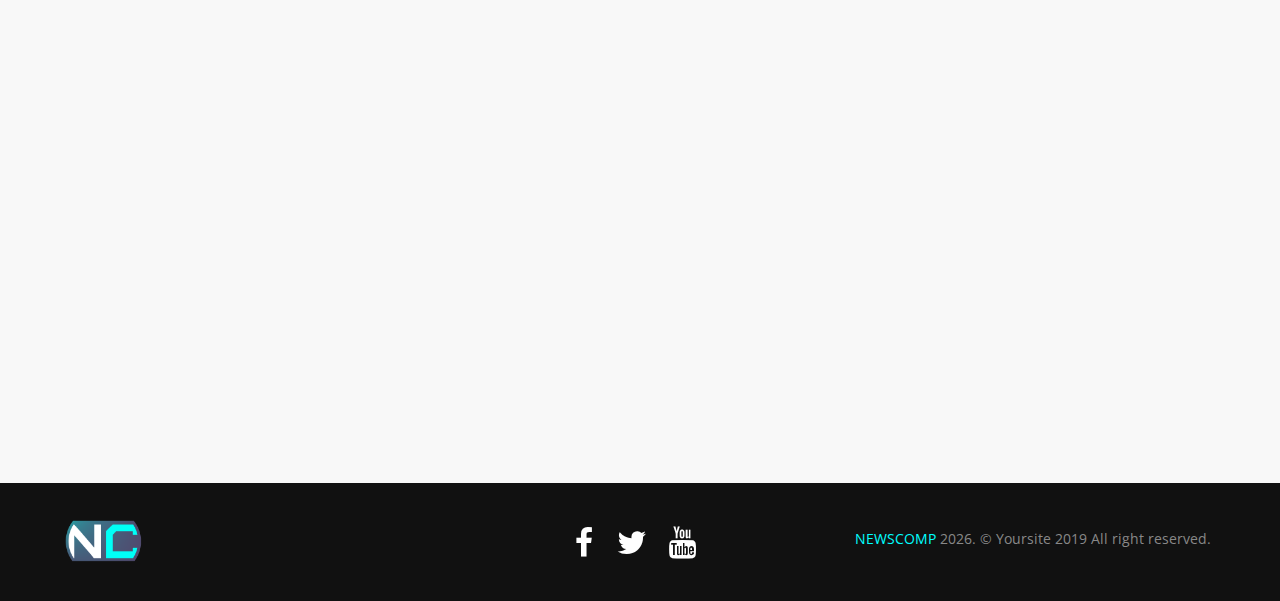
<file: Soporte.html>
<!DOCTYPE html>
<html class="wide wow-animation" lang="en">
  <head>
    <!-- Site Title-->
    <title>NEWSCOMP - Soporte</title>
    <meta name="format-detection" content="telephone=no">
    <meta name="viewport" content="width=device-width, height=device-height, initial-scale=1.0, maximum-scale=1.0, user-scalable=0">
    <meta http-equiv="X-UA-Compatible" content="IE=edge">
    <meta charset="utf-8">
    <link rel="icon" href="images/isotipo.ico" type="image/x-icon">
    <!-- Stylesheets-->
    <link rel="stylesheet" type="text/css" href="//fonts.googleapis.com/css?family=Fira+Sans:300,600,800,800i%7COpen+Sans:300,400,400i">
    <link rel="stylesheet" href="css/bootstrap.css">
    <link rel="stylesheet" href="css/style.css">


    <!--link rel="stylesheet" href="coso/scss/style.css">
    <link rel="stylesheet" href="coso/style.css">
    <link rel="stylesheet" href="coso/cs-skin-elastic.css"-->
    <script src="coso/js/jquery.js"></script>
  <script src="coso/js/jquery.dataTables.min.js"></script>
  <link rel="stylesheet" href="coso/css/estilos.css">

    <!--link rel="stylesheet" href="coso/style.css">
    <link rel="stylesheet" href="coso/style.css.map.css"-->



    <link rel="stylesheet" href="css/fonts.css">
    <style>.ie-panel{display: none;background: #212121;padding: 10px 0;box-shadow: 3px 3px 5px 0 rgba(0,0,0,.3);clear: both;text-align:center;position: relative;z-index: 1;} html.ie-10 .ie-panel, html.lt-ie-10 .ie-panel {display: block;}</style>
  </head>
  <body>
    <div class="ie-panel"><a href="http://windows.microsoft.com/en-US/internet-explorer/"><img src="images/ie8-panel/warning_bar_0000_us.jpg" height="42" width="820" alt="You are using an outdated browser. For a faster, safer browsing experience, upgrade for free today."></a></div>
    <div class="preloader">
      <div class="cssload-container">
        <svg class="filter" version="1.1">
          <defs>
            <filter id="gooeyness">
              <fegaussianblur in="SourceGraphic" stddeviation="10" result="blur"></fegaussianblur>
              <fecolormatrix in="blur" values="1 0 0 0 0  0 1 0 0 0  0 0 1 0 0  0 0 0 20 -10" result="gooeyness"></fecolormatrix>
              <fecomposite in="SourceGraphic" in2="gooeyness" operator="atop"></fecomposite>
            </filter>
          </defs>
        </svg>
        <div class="container">
          <div class="row">
            <div class="col-lg-4"></div>
            <div class="col-lg-4">
              <img src="images/logotipo.png">
            </div>
            <div class="col-lg-4"></div>
          </div>
        </div>
        <div class="dots">
          <div class="dot mainDot"></div>
          <div class="dot"></div>
          <div class="dot"></div>
          <div class="dot"></div>
          <div class="dot"></div>
        </div>
      </div>
    </div>
    <!-- Page-->
    <div class="page">
      <!-- Page header-><a class="banner banner-top" href="https://www.templatemonster.com/intense-multipurpose-html-template.html" target="_blank"><img src="images/intense_02.jpg" alt="" height="0"/></a-->
      <header class="page-header">
        <!-- RD Navbar-->
        <div class="rd-navbar-wrap">
          <nav class="rd-navbar rd-navbar-default" data-layout="rd-navbar-fixed" data-sm-layout="rd-navbar-fixed" data-sm-device-layout="rd-navbar-fixed" data-md-layout="rd-navbar-fixed" data-md-device-layout="rd-navbar-fixed" data-lg-device-layout="rd-navbar-static" data-lg-layout="rd-navbar-static" data-xl-device-layout="rd-navbar-static" data-xl-layout="rd-navbar-static" data-xxl-device-layout="rd-navbar-static" data-xxl-layout="rd-navbar-static" data-stick-up-clone="false" data-sm-stick-up="true" data-md-stick-up="true" data-lg-stick-up="true" data-md-stick-up-offset="115px" data-lg-stick-up-offset="35px">
            <!-- RD Navbar Top Panel-->
            <div class="rd-navbar-top-panel rd-navbar-top-panel-dark">
              <div class="rd-navbar-top-panel__main">
                <!--div class="rd-navbar-top-panel__toggle rd-navbar-fixed__element-1 rd-navbar-static--hidden" data-rd-navbar-toggle=".rd-navbar-top-panel__main"><span></span></div>
                <div class="rd-navbar-top-panel__content">
                  <div class="rd-navbar-top-panel__left">
                    <ul class="rd-navbar-items-list">
                      <li>
                        <div class="unit flex-row align-items-center unit-spacing-xs">
                          <div class="unit__left"><span class="icon icon-sm icon-primary linear-icon-map-marker"></span></div>
                          <div class="unit__body">
                            <p><a href="#">Address: 4578 Marmora Road, Glasgow, D04 89GR</a></p>
                          </div>
                        </div>
                      </li>
                      <li>
                        <div class="unit flex-row align-items-center unit-spacing-xs">
                          <div class="unit__left"><span class="icon icon-sm icon-primary linear-icon-telephone"></span></div>
                          <div class="unit__body">
                            <ul class="list-semicolon">
                              <li><a href="tel:#">(800) 123-0045</a></li>
                              <li><a href="tel:#">(800) 123-0045</a></li>
                            </ul>
                          </div>
                        </div>
                      </li>
                    </ul>
                  </div>
                  <div class="rd-navbar-top-panel__right">
                    <ul class="list-inline-xxs">
                      <li><a class="icon icon-xxs icon-gray-darker fa fa-facebook" href="#"></a></li>
                      <li><a class="icon icon-xxs icon-gray-darker fa fa-twitter" href="#"></a></li>
                      <li><a class="icon icon-xxs icon-gray-darker fa fa-google-plus" href="#"></a></li>
                      <li><a class="icon icon-xxs icon-gray-darker fa fa-vimeo" href="#"></a></li>
                      <li><a class="icon icon-xxs icon-gray-darker fa fa-youtube" href="#"></a></li>
                      <li><a class="icon icon-xxs icon-gray-darker fa fa-pinterest-p" href="#"></a></li>
                    </ul>
                  </div>
                </div-->
              </div>
            </div>
            <div class="rd-navbar-inner rd-navbar-search-wrap">
              <!-- RD Navbar Panel-->
              <div class="rd-navbar-panel rd-navbar-search-lg_collapsable">
                <button class="rd-navbar-toggle" data-rd-navbar-toggle=".rd-navbar-nav-wrap"><span></span></button>
                <!-- RD Navbar Brand-->
                <div class="rd-navbar-brand"><a class="brand-name" href="index.html"><img src="images/logotipo.png" alt="" width="172" height="33"/></a></div>
              </div>
              <!-- RD Navbar Nav-->
              <div class="rd-navbar-nav-wrap rd-navbar-search_not-collapsable">
                <div class="rd-navbar-search_collapsable">
                  <ul class="rd-navbar-nav">
                    <li><a href="index.html">Inicio</a>
                    </li>
                    <li class="active"><a href="Soporte.html">Soporte</a>
                    </li>
                    <li><a href="Noticias.html">Noticias</a>
                    </li>
                    <li><a href="contacts.html">Contáctanos</a>
                    </li>
                  </ul>
                </div>
              </div>
            </div>
          </nav>
        </div>
      </header>

      <section class="section parallax-container context-dark" data-parallax-img="images/parallax-1.jpg">
        <div class="parallax-content parallax-header">
          <div class="parallax-header__inner context-dark text-center">
            <div class="parallax-header__content">
              <div class="container">
                <div class="row justify-content-sm-center">
                  <div class="col-md-10 col-xl-8">
                    <h2 class="heading-decorated">Soporte</h2>
                  </div>
                </div>
              </div>
            </div>
          </div>
        </div>
      </section>


      <div class="coso">
              <div class="header-top"  style="text-align: center;">
                  <div class="navegacion">
                    <input type="search" placeholder="Buscar" id="inputBusqueda">
                  </div>
              </div>
              <div class="search" id="search">
                <table class="search-table" id="searchTable">
                    <thead>
                      <tr>
                        <td></td>
                      </tr>
                    </thead>
                  <tbody>
                    <tr>
                      <td><a href="index.html">Inicio</a></td>
                    </tr>
                    <tr>
                      <td><a href="Soporte.html">Soporte</a></td></a>
                    </tr>
                    <tr>
                      <td><a href="Noticias.html">Noticias</a></td>
                    </tr>
                    <tr>
                      <td><a href="contacts.html">Contacto</a></td>
                    </tr>
                    <tr>
                      <td><a href="https://www.adslzone.net/windows-10/solucionar-pantalla-azul-windows-10/" target="_blank">Pantalla azul</a></td>
                    </tr>
                    <tr>
                      <td><a href="https://www.diarioinformacion.com/vida-y-estilo/tecnologia/2016/04/15/pc-arranca-debo/1750203.html" target="_blank">No prende mi pc</a></td>
                    </tr>
                    <tr>
                      <td><a href="https://www.diarioinformacion.com/vida-y-estilo/tecnologia/2016/04/15/pc-arranca-debo/1750203.html" target="_blank">Mi pc no arranca</a></td>
                    </tr>
                    <tr>
                      <td><a href="https://www.youtube.com/watch?v=ZI8fhofPQ2Q" target="_blank">Salen lineas en la pantalla de mi computadora</a></td>
                    </tr>
                    <tr>
                      <td><a href="https://www.youtube.com/watch?v=YY3yI77rVAE" target="_blank">Como armar una computadora desde cero</a></td>
                    </tr>
                    <tr>
                      <td><a href="https://www.profesionalreview.com/2019/01/26/saber-la-compatibilidad-de-componentes-de-mi-pc/" target="_blank">Compatibilidad componentes</a></td>
                    </tr>
                    <tr>
                      <td><a href="https://amytronics.com/pantalla-con-lineas-horizontales/" target="_blank">Salen lineas en la pantalla de mi notebook</a></td>
                    </tr>
                    <tr>
                      <td><a href="https://rootear.com/windows/portatil-no-enciende" target="_blank">No prende mi notebook</a></td>
                    </tr>
                    <tr>
                      <td><a href="https://www.youtube.com/watch?v=FakH31njf4o" target="_blank">Mi computadora no da imagen</a></td>
                    </tr>
                    <tr>
                      <td><a href="https://www.youtube.com/watch?v=t-Ybk_A9zVA" target="_blank">Como armar una computadora</a></td>
                    </tr>
                    <tr>
                      <td><a href="https://www.youtube.com/watch?v=ws2MKyXF4x0" target="_blank">Reflow</a></td>
                    </tr>
                    <tr>
                      <td><a href="https://www.youtube.com/watch?v=aIeDS33XAc8" target="_blank">Mi notebook no da imagen</a></td>
                    </tr>
                    <tr>
                      <td><a href="https://www.youtube.com/watch?v=pL8KMkZ-oi4" target="_blank">Reballing</a></td>
                    </tr>
                    <tr>
                      <td><a href="https://www.nvidia.com/es-la/" target="_blank">Nvidia</a></td>
                    </tr>
                    <tr>
                      <td><a href="https://www.amd.com/es" target="_blank">AMD</a></td>
                    </tr>
                  </tbody>
                </table>
               </div>
              </div>
      
      
        <section class="section-md text-center decor-text" style="background-color: #6382b3;">
           <div class="container">
              <div class="row justify-content-lg-center"> 
                <div class="col-lg-12 col-xl-12">
              <h4 class="heading-decorated" style="color: white;">¿Cómo está compuesta la computadora? </h4>
              <p style="color: white;">La computadora esta conformada por dos partes: La parte lógica que es el software (programa) y la parte física conocida como hardware.</p>
                </div>
              </div>
          </div>
        </section>



      <!--features-->
      <!-- Our Features-->
      <section class="section-md bg-gray-lighter text-center decor-text">
        <div class="container">
          <div class="row justify-content-lg-center"> 
            <div class="col-lg-10 col-xl-8">
              <!--h4 class="heading-decorated">¿Cómo está compuesta la computadora? </h4>
              <p>La computadora esta conformada por dos partes: La parte lógica que es el software (programa) y la parte física conocida como hardware.</p-->
              <h4 class="heading-decorated">Hardware:</h4>
            </div>
          </div>
          <div class="row row-50">
            <div class="col-md-6 col-lg-4">
              <!-- Blurb circle-->
              <article class="blurb blurb-circle blurb-circle_centered">
                <!--div class="blurb-circle__icon"><span class="icon linear-icon-feather"></span></div-->
                <p class="blurb__title">Motherboard</p>
                <p>La motherboard o como es llamada en algunos países la tarjeta madre o placa base es la parte más importante de la CPU (Unidad Central de Procesamiento), es un circuito muy complejo que se encarga de unir todos los componentes que se necesitan para poder procesar la información que la computadora recibe.</p>
              </article>
            </div>
            <div class="col-md-6 col-lg-4">
              <!-- Blurb circle-->
              <article class="blurb blurb-circle blurb-circle_centered">
                <!--div class="blurb-circle__icon"><span class="icon linear-icon-menu3"></span></div-->
                <p class="blurb__title">Procesador</p>
                <p>El microprocesador es el pequeño cerebrito con el que cuenta la computadora y se encarga básicamente de recibir, analizar y calcular todos los datos y esto lo hace en varias etapas de ejecución.</p>
              </article>
            </div>
            <div class="col-md-6 col-lg-4">
              <!-- Blurb circle-->
              <article class="blurb blurb-circle blurb-circle_centered">
                <!--div class="blurb-circle__icon"><span class="icon linear-icon-bag2"></span></div-->
                <p class="blurb__title">Disco Duro</p>
                <p>El disco duro o rígido es el dispositivo electrónico donde se almacena toda la información que se procesa en la computadora incluyendo el sistema operativo y las aplicaciones. </p>
              </article>
            </div>
            <div class="col-md-6 col-lg-4">
              <!-- Blurb circle-->
              <article class="blurb blurb-circle blurb-circle_centered">
                <!--div class="blurb-circle__icon"><span class="icon linear-icon-rocket"></span></div-->
                <p class="blurb__title">Memoria Ram</p>
                <p>Para que una computadora funcione a cabalidad necesita utilizar un tipo de memorias llamado memoria RAM (Random Access Memory) y es la que utiliza el sistema operativo y la mayoría de las aplicaciones para cargar las instrucciones que posteriormente ejecutará el microprocesador y otros dispositivos del CPU.</p>
              </article>
            </div>
            <div class="col-md-6 col-lg-4">
              <!-- Blurb circle-->
              <article class="blurb blurb-circle blurb-circle_centered">
                <!--div class="blurb-circle__icon"><span class="icon linear-icon-equalizer"></span></div-->
                <p class="blurb__title">Fuente</p>
                <p>Fuente de poder es un componente del computador que se encarga de transformar una corriente eléctrica alterna en una corriente eléctrica continúa transmitiendo la corriente eléctrica imprescindible y necesaria a los ordenadores para el buen funcionamiento y protección de estos.</p>
              </article>
            </div>
            <div class="col-md-6 col-lg-4">
              <!-- Blurb circle-->
              <article class="blurb blurb-circle blurb-circle_centered">
                <!--div class="blurb-circle__icon"><span class="icon linear-icon-file-search"></span></div-->
                <p class="blurb__title">Gabinete</p>
                <p>En el ámbito de la informática, el gabinete es el armazón que contiene los principales componentes de hardware de una computadora: su CPU, tarjeta madre, microprocesador, memoria, disco rígido y unidades internas (lector de CD o DVD, etc.).</p>
              </article>
            </div>
          </div>
        </div>
      </section>
      <!-- About us-->
      <section class="object-wrap decor-text" data-content="About">
        <div class="bg-decor d-flex align-items-center justify-content-center" data-parallax-scroll="{&quot;y&quot;: 70, &quot;x&quot;: 50, &quot;smoothness&quot;: 30}"><img src="images/bg-decor-10.png" alt=""/>
        </div>
        <div class="section-lg">
          <div class="container">
            <div class="row">
              <div class="col-lg-6">
                <h4 class="heading-decorated">Software</h4>
                <p>Se conoce como software​ al soporte lógico de un sistema informático, que comprende el conjunto de los componentes lógicos necesarios que hacen posible la realización de tareas específicas, en contraposición a los componentes físicos que son llamados hardware.</p>
                <div class="row row-30">
                  <div class="col-xl-6">
                    <!-- Blurb minimal>
                    <article class="blurb blurb-minimal">
                      <div class="unit flex-row unit-spacing-md">
                        <div class="unit-left">
                          <div class="blurb-minimal__icon"><span class="icon linear-icon-menu3"></span></div>
                        </div>
                        <div class="unit-body">
                          <p class="blurb__title heading-6"><a href="#">Award-winning designs</a></p>
                          <p>We have received numerous awards for our designs, concepts, and ideas.</p>
                        </div>
                      </div>
                    </article>
                  </div>
                  <div class="col-xl-6">
                    <!-- Blurb minimal->
                    <article class="blurb blurb-minimal">
                      <div class="unit flex-row unit-spacing-md">
                        <div class="unit-left">
                          <div class="blurb-minimal__icon"><span class="icon linear-icon-users2"></span></div>
                        </div>
                        <div class="unit-body">
                          <p class="blurb__title heading-6"><a href="#">Expert team</a></p>
                          <p>We are a team of dedicated web design and development professionals.</p>
                        </div>
                      </div>
                    </article>
                  </div>
                </div>
                <div class="row justify-content-md-center">
                  <div class="col-md-12">
                          <!-- Linear progress bar->
                          <div class="progress-linear progress-linear-modern">
                            <div class="progress-header">
                              <p>Dedication</p><span class="progress-value">49</span>
                            </div>
                            <div class="progress-bar-linear-wrap">
                              <div class="progress-bar-linear"></div>
                            </div>
                          </div>
                          <!-- Linear progress bar->
                          <div class="progress-linear progress-linear-modern">
                            <div class="progress-header">
                              <p>Experience</p><span class="progress-value">29</span>
                            </div>
                            <div class="progress-bar-linear-wrap">
                              <div class="progress-bar-linear"></div>
                            </div>
                          </div>
                          <!-- Linear progress bar->
                          <div class="progress-linear progress-linear-modern">
                            <div class="progress-header">
                              <p>Creativity</p><span class="progress-value">86</span>
                            </div>
                            <div class="progress-bar-linear-wrap">
                              <div class="progress-bar-linear"></div>
                            </div>
                          </div>
                  </div-->
                </div>
              </div>
            </div>
          </div>
        </div>
        <div class="object-wrap__body object-wrap__body-sizing-1 object-wrap__body-md-right bg-image" style="background-image: url(images/bg-image-1.jpg)"></div>
      </section>
      
      <!--br-->

      <!-- counters-->
      <section class="section parallax-container context-dark" data-parallax-img="images/parallax-1.jpg">
        <div class="parallax-content">
          <div class="container section-md">
            <div class="row justify-content-md-center row-50">
              <div class="col-md-6 col-lg-3">
                <!-- Box counter-->
                <article class="box-counter">
                  <!--div class="box-counter__icon linear-icon-coffee-cup"></div>
                  <div class="box-counter__wrap">
                    <div class="counter">100</div>
                  </div>
                  <p class="box-counter__title">Projects Annually</p>
                </article-->
              </div>
              <div class="col-md-6 col-lg-3">
                <!-- Box counter-->
                <article class="box-counter">
                  <div class="box-counter__icon linear-fas fa-microchip"></div>
                  <div class="box-counter__wrap">
                    <div class="counter">50</div><span>%</span>
                  </div>
                  <p class="box-counter__title">HARDWARE</p>
                </article>
              </div>
              <div class="col-md-6 col-lg-3">
                <!-- Box counter-->
                <article class="box-counter">
                  <div class="box-counter__icon linear-icon-chevrons-expand-horizontal"></div>
                  <div class="box-counter__wrap">
                    <div class="counter">50</div><span>%</span>
                  </div>
                  <p class="box-counter__title">SOFTWARE</p>
                </article>
              </div>
              <div class="col-md-6 col-lg-3">
                <!-- Box counter-->
                <!--article class="box-counter">
                  <div class="box-counter__icon linear-icon-mustache-glasses"></div>
                  <div class="box-counter__wrap">
                    <div class="counter">147</div><span>k</span>
                  </div>
                  <p class="box-counter__title">Happy Customers</p>
                </article-->
              </div>
            </div>
          </div>
        </div>
      </section>

      <!--section class="section-md text-center decor-text">
           <div class="container">
              <div class="row justify-content-lg-center"> 
                <div class="col-lg-12 col-xl-12">
              <h4 class="heading-decorated">Herramientas para soporte en vivo</h4>
              <p>Con ayuda de las aplicaciones que veremos ahora podremos obtener mayor información de su equipo, para conseguir información precisa y lograr brindar un soporte preciso.</p>
                </div>
              </div>
          </div>
        </section-->


      <section class="section-sm" style="background-color: #f8f8f8;">
                <h4 style="text-align: center;">Soporte en vivo</h4>
                <div class="quote-centered">
                  
                    <g>
                      <path d="M12.129,0v1.723c-2.438,0.891-4.348,2.291-5.73,4.201c-1.383,1.911-2.074,3.897-2.074,5.959             c0,0.445,0.07,0.773,0.211,0.984c0.093,0.141,0.199,0.211,0.316,0.211c0.117,0,0.293-0.082,0.527-0.246             c0.75-0.539,1.699-0.809,2.848-0.809c1.336,0,2.519,0.545,3.551,1.635c1.031,1.09,1.547,2.385,1.547,3.885              c0,1.57-0.592,2.953-1.775,4.148c-1.184,1.195-2.619,1.793-4.307,1.793c-1.969,0-3.668-0.809-5.098-2.426             C0.715,19.441,0,17.274,0,14.555c0-3.164,0.972-6,2.918-8.508C4.863,3.539,7.933,1.524,12.129,0z M29.039,0v1.723             c-2.438,0.891-4.348,2.291-5.73,4.201c-1.383,1.911-2.074,3.897-2.074,5.959c0,0.445,0.07,0.773,0.211,0.984              c0.094,0.141,0.199,0.211,0.316,0.211s0.293-0.082,0.527-0.246c0.75-0.539,1.699-0.809,2.848-0.809c1.336,0,2.52,0.545,3.551,1.635              s1.547,2.385,1.547,3.885c0,1.57-0.592,2.953-1.775,4.148s-2.619,1.793-4.307,1.793c-1.969,0-3.668-0.809-5.098-2.426             s-2.145-3.785-2.145-6.504c0-3.164,0.973-6,2.918-8.508C21.773,3.539,24.844,1.524,29.039,0z"></path>
                    </g>
                  </svg>
                  <div class="quote-centered__text">
                    <p class="q">Del lado izquierdo se encuentra una burbuja flotante, la cual cuenta con un chat en vivo para facilitar la llegada de información y soporte técnico online.</p>
                  </div>
                  <p class="quote-centered__cite">NEWSCOMP</p>
                </div>
              </section>



      <!-- services-->
      <section class="section-md bg-default"> 
        <div class="container">
              <div class="row justify-content-lg-center" style="padding: 0px 0px 70px 0px"> 
                <div class="col-lg-12 col-xl-12">
              <h4 style="text-align: center;">Herramientas para soporte en vivo</h4>
              <p style="text-align: center;">Con ayuda de las aplicaciones que veremos ahora podremos obtener mayor información de su equipo, para conseguir información precisa y lograr brindar un soporte preciso.</p>
                </div>
              </div>
          </div>
        <!--div class="bg-decor d-flex align-items-center justify-content-end" data-parallax-scroll="{&quot;x&quot;: -00, &quot;y&quot;: -0, &quot;smoothness&quot;: 0}"><img src="images/bg-decor-9.png" alt=""/>
        </div-->
        <div class="container"> 
          <div class="row justify-content-md-center justify-content-lg-between row-50 align-items-center">
            <div class="col-md-8 col-lg-6">
              <div id="accordion" role="tablist">
                      <!-- Bootstrap card-->
                      <div class="card card-custom">
                        <div class="card-custom-heading" id="accordionHeading1" role="tab">
                          <h5 class="card-custom-title"><a class="collapsed" role="button" data-toggle="collapse" data-parent="#accordion" href="#accordionCollapse1" aria-controls="accordionCollapse1">SPECCY</a>
                          </h5>
                        </div>
                        <div class="card-custom-collapse collapse" id="accordionCollapse1" role="tabpanel" aria-labelledby="accordionHeading1">
                          <div class="card-custom-body">
                            <p>Mira lo que hay dentro de tu PC Speccy es el lugar para comenzar si necesitas saber lo que hay dentro de tu pc. Vea un resumen rápido o profundice en cada aspecto del hardware de su PC para que pueda tomar decisiones informadas de actualización y compra.

                            Vea las temperaturas en tiempo real de los componentes críticos para que pueda detectar fácilmente los problemas antes de que ocurran.

                            Speccy le permite guardar los resultados de su escaneo directamente como un archivo de instantáneas, XML o texto para compartirlos fácilmente. Práctico para asegurarse de que su nueva computadora tenga las especificaciones correctas, o si el soporte técnico necesita diagnosticar un problema con su computadora.</p>
                          </div>
                        </div>
                      </div>
                      <!-- Bootstrap card-->
                      <div class="card card-custom">
                        <div class="card-custom-heading" id="accordionHeading2" role="tab">
                          <h5 class="card-custom-title"><a class="collapsed" role="button" data-toggle="collapse" data-parent="#accordion" href="#accordionCollapse2" aria-controls="accordionCollapse2">3DP CHIP</a>
                          </h5>
                        </div>
                        <div class="card-custom-collapse collapse" id="accordionCollapse2" role="tabpanel" aria-labelledby="accordionHeading2">
                          <div class="card-custom-body">
                            <p>Si hay algo que preocupa a los usuarios de equipos PC es la necesidad de encontrar los drivers correctos para que todos los componentes del terminal funcionen de una forma adecuada. A veces resulta una misión imposible encontrarlos y es fácil pasar horas y horas dando vueltas hasta que se obtienen todos y el ordenador funciona correctamente. La solución en estos casos es el freeware 3DP Chip. </p>
                          </div>
                        </div>
                      </div>
                      <!-- Bootstrap card-->

                      <div class="card card-custom">
                        <div class="card-custom-heading" id="accordionHeading3" role="tab">
                          <h5 class="card-custom-title"><a class="collapsed" role="button" data-toggle="collapse" data-parent="#accordion" href="#accordionCollapse3" aria-controls="accordionCollapse3">PARK CONTROL</a>
                          </h5>
                        </div>
                        <div class="card-custom-collapse collapse" id="accordionCollapse3" role="tabpanel" aria-labelledby="accordionHeading3">
                          <div class="card-custom-body">
                            <p>Park Control es pequeña aplicación completamente gratuita que permite a sus usuarios ajustar el Core Parking de la CPU de uno o más perfiles de energía de nuestro equipo. 

Con esta aplicación podremos deshabilitar alguno de los núcleos de nuestro equipo cuando la carga del sistema vaya algo lenta. De esta manera ahorraremos consumo de energía y reduciremos la disipación de calor. Por defecto Windows no proporciona una manera directa de ajustar estos parámetros, motivo por el que la aplicación resulta tan interesante.

Park Control es una herramienta que no a todo el mundo le vendrá bien y que no todo el mundo sabrá usar. De hecho, antes de usarla una ventana nos informará de que deberíamos hacer un 'backup' de nuestra configuración energética por si acaso. Aún así, puede venirnos muy bien en determinados casos. 
</p>
                          </div>
                        </div>
                      </div>
                      <!-- Bootstrap card-->
                      <div class="card card-custom">
                        <div class="card-custom-heading" id="accordionHeading4" role="tab">
                          <h5 class="card-custom-title"><a class="collapsed" role="button" data-toggle="collapse" data-parent="#accordion" href="#accordionCollapse4" aria-controls="accordionCollapse4">SPEED FAN </a>
                          </h5>
                        </div>
                        <div class="card-custom-collapse collapse" id="accordionCollapse4" role="tabpanel" aria-labelledby="accordionHeading4">
                          <div class="card-custom-body">
                            <p>SpeedFan es como el tablero de instrumentos de un coche: muestra qué tal se encuentra el "motor" de tu PC, con datos de temperatura, voltajes y disco duro. Además de recoger información, SpeedFan puede regular la velocidad de las ventiladores para evitar sobrecalentamientos y reducir el ruido de la máquina. </p>
                          </div>
                        </div>
                      </div>
              </div>
            </div>
            <div class="col-md-7 col-lg-5">
              <figure class="button-shadow"><img src="images/home-variant-3-555x800.jpg" alt="" width="555" height="800"/>
              </figure>
            </div>
          </div>
        </div>
      </section>
      <!-- Counters-->
      
      <section class="section-md text-center bg-default">
        <div class="bg-decor d-flex align-items-center justify-content-end" data-parallax-scroll="{&quot;y&quot;: 130, &quot;smoothness&quot;: 30}"><img src="images/bg-decor-4.png" alt=""/>
        </div>
        <div class="container">
          <h4 class="heading-decorated">¡Hace clic y descarga!</h4>
          <div class="row row-30">
            <div class="col-sm-6 col-md-3">
              <figure class="box-icon-image"><a href="http://www.mediafire.com/file/7aqv6w145t3ef76/Speccy.exe/file" target="_blank"><img src="images/company-1-126x102.png" alt="" width="126" height="102"/></a></figure>
            </div>
            <div class="col-sm-6 col-md-3">
              <figure class="box-icon-image"><a href="http://www.mediafire.com/file/5ot04yozuckevvm/3DPChip.exe/file" target="_blank"><img src="images/company-2-134x102.png" alt="" width="134" height="102"/></a></figure>
            </div>
            <div class="col-sm-6 col-md-3">
              <figure class="box-icon-image"><a href="http://www.mediafire.com/file/oduvb3il1239e8w/ParkControl.exe/file" target="_blank"><img src="images/company-3-132x102.png" alt="" width="132" height="102"/></a></figure>
            </div>
            <div class="col-sm-6 col-md-3">
              <figure class="box-icon-image"><a href="http://www.mediafire.com/file/1druwp3dvis7ic0/SpeedFan.exe/file" target="_blank"><img src="images/company-4-126x102.png" alt="" width="126" height="102"/></a></figure>
            </div>           
          </div>
        </div>
      </section>
      





      <div class="container"> 
          <div class="row justify-content-md-center justify-content-lg-between align-items-center">
            <div class="col-md-12 col-lg-12">
              <div id="accordion" role="tablist">
                      <!-- Bootstrap card-->
                      <div class="card card-custom">
                        <div class="card-custom-heading" id="accordionHeading1" role="tab">
                          <h5 class="card-custom-title"><a class="collapsed" role="button" data-toggle="collapse" data-parent="#accordion" href="#accordionCollapse1" aria-controls="accordionCollapse1">¿Cómo descargar las aplicaciones?</a>
                          </h5>
                        </div>
                        <div class="card-custom-collapse collapse" id="accordionCollapse1" role="tabpanel" aria-labelledby="accordionHeading1">
                          <div class="card-custom-body">
                            <video controls controls muted loop style="width: 100%;visibility: visible;opacity: 1;">
  <source src="images/video/comodescargar.mp4" style="width:100%;" type="video/mp4"></video>
                          </div>
                        </div>
                      </div>

                    <!-- Bootstrap card-->
                      <div class="card card-custom">
                        <div class="card-custom-heading" id="accordionHeading2" role="tab">
                          <h5 class="card-custom-title"><a class="collapsed" role="button" data-toggle="collapse" data-parent="#accordion" href="#accordionCollapse2" aria-controls="accordionCollapse2">¿Cómo instalar Speccy?</a>
                          </h5>
                        </div>
                        <div class="card-custom-collapse collapse" id="accordionCollapse2" role="tabpanel" aria-labelledby="accordionHeading2">
                          <div class="card-custom-body">
                            <video controls controls muted loop style="width: 100%;visibility: visible;opacity: 1;">
  <source src="images/video/Speccy.mp4" style="width:100%;" type="video/mp4"></video>
                          </div>
                        </div>
                      </div>

                    <!-- Bootstrap card-->
                      <div class="card card-custom">
                        <div class="card-custom-heading" id="accordionHeading3" role="tab">
                          <h5 class="card-custom-title"><a class="collapsed" role="button" data-toggle="collapse" data-parent="#accordion" href="#accordionCollapse3" aria-controls="accordionCollapse3">¿Cómo instalar 3DP Chip?</a>
                          </h5>
                        </div>
                        <div class="card-custom-collapse collapse" id="accordionCollapse3" role="tabpanel" aria-labelledby="accordionHeading3">
                          <div class="card-custom-body">
                            <video controls controls muted loop style="width: 100%;visibility: visible;opacity: 1;">
  <source src="images/video/3Dpchip.mp4" style="width:100%;" type="video/mp4"></video>
                          </div>
                        </div>
                      </div>

                    <!-- Bootstrap card-->
                      <div class="card card-custom">
                        <div class="card-custom-heading" id="accordionHeading4" role="tab">
                          <h5 class="card-custom-title"><a class="collapsed" role="button" data-toggle="collapse" data-parent="#accordion" href="#accordionCollapse4" aria-controls="accordionCollaps42">¿Cómo instalar Park Control?</a>
                          </h5>
                        </div>
                        <div class="card-custom-collapse collapse" id="accordionCollapse4" role="tabpanel" aria-labelledby="accordionHeading4">
                          <div class="card-custom-body">
                            <video controls controls muted loop style="width: 100%;visibility: visible;opacity: 1;">
  <source src="images/video/Parkcontrol.mp4" style="width:100%;" type="video/mp4"></video>
                          </div>
                        </div>
                      </div>
                    <!-- Bootstrap card-->
                      <div class="card card-custom">
                        <div class="card-custom-heading" id="accordionHeading5" role="tab">
                          <h5 class="card-custom-title"><a class="collapsed" role="button" data-toggle="collapse" data-parent="#accordion" href="#accordionCollapse5" aria-controls="accordionCollapse5">¿Cómo instalar SpeedFan?</a>
                          </h5>
                        </div>
                        <div class="card-custom-collapse collapse" id="accordionCollapse5" role="tabpanel" aria-labelledby="accordionHeading5">
                          <div class="card-custom-body">
                            <video controls controls muted loop style="width: 100%;visibility: visible;opacity: 1;">
  <source src="images/video/SpeedFan.mp4" style="width:100%;" type="video/mp4"></video>
                          </div>
                        </div>
                      </div>
            </div>
          </div>
        </div>
      </div>







      <!-- Page Footer><a class="banner" href="https://www.templatemonster.com/intense-multipurpose-html-template.html" target="_blank"><img src="images/intense_big_02.jpg" alt="" height="0"/></a-->

      

      <!--section class="section-sm" style="background-color: #f8f8f8;">
                <h4 style="text-align: center;">Soporte en vivo</h4>
                <div class="quote-centered">
                  
                    <g>
                      <path d="M12.129,0v1.723c-2.438,0.891-4.348,2.291-5.73,4.201c-1.383,1.911-2.074,3.897-2.074,5.959             c0,0.445,0.07,0.773,0.211,0.984c0.093,0.141,0.199,0.211,0.316,0.211c0.117,0,0.293-0.082,0.527-0.246             c0.75-0.539,1.699-0.809,2.848-0.809c1.336,0,2.519,0.545,3.551,1.635c1.031,1.09,1.547,2.385,1.547,3.885              c0,1.57-0.592,2.953-1.775,4.148c-1.184,1.195-2.619,1.793-4.307,1.793c-1.969,0-3.668-0.809-5.098-2.426             C0.715,19.441,0,17.274,0,14.555c0-3.164,0.972-6,2.918-8.508C4.863,3.539,7.933,1.524,12.129,0z M29.039,0v1.723             c-2.438,0.891-4.348,2.291-5.73,4.201c-1.383,1.911-2.074,3.897-2.074,5.959c0,0.445,0.07,0.773,0.211,0.984              c0.094,0.141,0.199,0.211,0.316,0.211s0.293-0.082,0.527-0.246c0.75-0.539,1.699-0.809,2.848-0.809c1.336,0,2.52,0.545,3.551,1.635              s1.547,2.385,1.547,3.885c0,1.57-0.592,2.953-1.775,4.148s-2.619,1.793-4.307,1.793c-1.969,0-3.668-0.809-5.098-2.426             s-2.145-3.785-2.145-6.504c0-3.164,0.973-6,2.918-8.508C21.773,3.539,24.844,1.524,29.039,0z"></path>
                    </g>
                  </svg>
                  <div class="quote-centered__text">
                    <p class="q">Del lado izquierdo se encuentra una burbuja flotante, la cual cuenta con un chat en vivo para facilitar la llegada de información y soporte técnico online.</p>
                  </div>
                  <p class="quote-centered__cite">NEWSCOMP</p>
                </div>
              </section-->



      <section style="background-color: #f8f8f8;">
        <div class="container">
          <h4 style="padding: 43px 0px 0px 0px;" class="text-center">SOPORTE TÉCNICO CERCANO</h4>
            <div class="row">
              <div class="col-lg-12">
               <iframe style="padding: 0px 0px 20px 0px; width: 100%;" src="https://www.google.com/maps/embed?pb=!1m16!1m12!1m3!1d107183.58321655162!2d-68.84321315147953!3d-32.91172984112767!2m3!1f0!2f0!3f0!3m2!1i1024!2i768!4f13.1!2m1!1sservicio%20tecnico!5e0!3m2!1ses!2sar!4v1581198445535!5m2!1ses!2sar" width="600" height="450" frameborder="0" style="border:0;" allowfullscreen=""></iframe>
              </div>
            </div>
        </div>
      </section>

      

      <footer class="footer-corporate bg-gray-darkest">
        <div class="container">
          <div class="row">
            <div class="col-md-4"><a href="index.html"><img src="images/isotipo.ico" alt="" style="width: 30%;"></a></div>
            <div class="col-md-4" style="text-align: center;padding-top: 2%;">
              <ul class="list-inline-xxs" style="padding: 0px 0px 20px 0px;">
                <li style="padding: 0px 20px 0px 0px;"><a class="icon icon-xxs icon-primary fa fa-facebook" style="font-size: xx-large;" href="https://www.facebook.com/newscomp.sa" target="_blank"></a></li>
                <li style="padding: 0px 10px 0px 0px;"><a class="icon icon-xxs icon-primary fa fa-twitter" style="font-size: xx-large;" href="#" target="_blank"></a></li>
                <!--li><a class="icon icon-xxs icon-primary fa fa-google-plus" style="font-size: 29px;" href="https://aboutme.google.com/u/0/?referer=gplus" target="_blank"></a></li-->
                <!--li><a class="icon icon-xxs icon-primary fa fa-vimeo" href="#"></a></li-->
                <li><a class="icon icon-xxs icon-primary fa fa-youtube" style="font-size: xx-large;" href="https://www.youtube.com/channel/UCES7ujcX91DQeqQN92RI9uA?view_as=subscriber" target="_blank"></a></li>
                <!--li><a class="icon icon-xxs icon-primary fa fa-pinterest" href="#"></a></li-->
              </ul>
            </div>
            <div class="col-md-4" style="text-align: center; padding-top: 2%;">
              <p class="rights"><span><a href="index.html" style="color: aqua;">NEWSCOMP</a></span><span>&nbsp;</span><span class="copyright-year"></span>. © Yoursite 2019 All right reserved.</p>
            </div>
          </div>
        </div>
      </footer>
    </div>
    <!-- Global Mailform Output-->
    <div class="snackbars" id="form-output-global"></div>
    <!-- Javascript-->
    <script src="coso/js/buscador.js"></script>

    <script src="js/core.min.js"></script>
    <script src="js/script.js"></script>

    <script async type="text/javascript" src="https://userlike-cdn-widgets.s3-eu-west-1.amazonaws.com/a5788c72b7ec2f3c501974c39a911a3d85a76e86a72579bc57b7fd8f67b79319.js"></script>
  </body>
</html>
</file>
<file: css/style.css>
@charset "UTF-8";/*** Trunk version 2.0.0**/a:focus,button:focus {	outline: none !important;}button::-moz-focus-inner {	border: 0;}*:focus {	outline: none;}blockquote {	padding: 0;	margin: 0;}input,button,select,textarea {	outline: none;}label {	margin-bottom: 0;}p {	margin: 0;}i {	font-style: normal;}ul,ol {	list-style: none;	padding: 0;	margin: 0;}ul li,ol li {	display: block;}dl {	margin: 0;}dt,dd {	line-height: inherit;}dt {	font-weight: inherit;}dd {	margin-bottom: 0;}cite {	font-style: normal;}form {	margin-bottom: 0;}blockquote {	padding-left: 0;	border-left: 0;}address {	margin-top: 0;	margin-bottom: 0;}figure {	margin-bottom: 0;}html p a:hover {	text-decoration: none;}body {	-webkit-text-size-adjust: none;	-webkit-font-smoothing: subpixel-antialiased;	font-size: 14px;	font-family: "Open Sans", -apple-system, BlinkMacSystemFont, "Segoe UI", Roboto, "Helvetica Neue", Arial, sans-serif;	line-height: 1.625;	font-weight: 400;	color: #41516A;}@media (min-width: 992px) {	body {		font-size: 16px;	}}a {	display: inline-block;	text-decoration: none;}a, a:active, a:focus {	color: #80deea;}a:hover, a:focus {	color: #000;	text-decoration: none;}a[href*='callto'], a[href*='mailto'] {	white-space: nowrap;}img {	display: inline-block;	max-width: 100%;	height: auto;}hr {	margin-top: 0;	margin-bottom: 0;	border-top: 1px solid #e0e0e2;}h1, h2, h3, h4, h5, h6, .heading-1, .heading-2, .heading-3, .heading-4, .heading-5, .heading-6 {	margin-top: 0;	margin-bottom: 0;	font-family: "Fira Sans", -apple-system, BlinkMacSystemFont, "Segoe UI", Roboto, "Helvetica Neue", Arial, sans-serif;	font-weight: 800;	color: #41516A;	text-transform: uppercase;	letter-spacing: .5px;}h1 a, h2 a, h3 a, h4 a, h5 a, h6 a, .heading-1 a, .heading-2 a, .heading-3 a, .heading-4 a, .heading-5 a, .heading-6 a {	display: inline;	font: inherit;	letter-spacing: inherit;}h1 a, h1 a:active, h1 a:focus, h2 a, h2 a:active, h2 a:focus, h3 a, h3 a:active, h3 a:focus, h4 a, h4 a:active, h4 a:focus, h5 a, h5 a:active, h5 a:focus, h6 a, h6 a:active, h6 a:focus, .heading-1 a, .heading-1 a:active, .heading-1 a:focus, .heading-2 a, .heading-2 a:active, .heading-2 a:focus, .heading-3 a, .heading-3 a:active, .heading-3 a:focus, .heading-4 a, .heading-4 a:active, .heading-4 a:focus, .heading-5 a, .heading-5 a:active, .heading-5 a:focus, .heading-6 a, .heading-6 a:active, .heading-6 a:focus {	color: inherit;}h1 a:hover, h2 a:hover, h3 a:hover, h4 a:hover, h5 a:hover, h6 a:hover, .heading-1 a:hover, .heading-2 a:hover, .heading-3 a:hover, .heading-4 a:hover, .heading-5 a:hover, .heading-6 a:hover {	color: #80deea;}h1 > *, h2 > *, h3 > *, h4 > *, h5 > *, h6 > *, .heading-1 > *, .heading-2 > *, .heading-3 > *, .heading-4 > *, .heading-5 > *, .heading-6 > * {	display: inline-block;}.text-transform-none {	text-transform: none;}h1,.heading-1 {	font-size: 40px;	line-height: 1.2;}@media (min-width: 768px) {	h1,	.heading-1 {		font-size: 56px;		line-height: 0.7;	}}@media (min-width: 1200px) {	h1,	.heading-1 {		font-size: 74px;	}}@media (min-width: 1400px) {	h1,	.heading-1 {		font-size: 100px;	}}h2,.heading-2 {	font-size: 26px;	line-height: 1.3;}@media (min-width: 768px) {	h2,	.heading-2 {		font-size: 32px;		line-height: 1.16667;	}}@media (min-width: 992px) {	h2,	.heading-2 {		font-size: 44px;	}}@media (min-width: 1200px) {	h2,	.heading-2 {		font-size: 60px;	}}h3,.heading-3 {	font-size: 22px;	line-height: 1.45;}@media (min-width: 768px) {	h3,	.heading-3 {		font-size: 28px;	}}@media (min-width: 1200px) {	h3,	.heading-3 {		font-size: 46px;		line-height: 1.17391;	}}h4,.heading-4 {	font-size: 18px;	line-height: 1.5;	color: #41516A;}@media (min-width: 768px) {	h4,	.heading-4 {		font-size: 24px;		line-height: 1.5;	}}@media (min-width: 1400px) {	h4,	.heading-4 {		font-size: 40px;		line-height: 1.2;	}}h5,.heading-5 {	font-size: 16px;	font-weight: 600;	line-height: 1.45;	color: #41516A;}@media (min-width: 768px) {	h5,	.heading-5 {		font-size: 20px;		line-height: 1.5;	}}h6,.heading-6 {	font-size: 14px;	line-height: 1.6;	color: #41516A;}@media (min-width: 768px) {	h6,	.heading-6 {		font-size: 16px;		line-height: 1.5;	}}@media (min-width: 992px) {	h6,	.heading-6 {		font-size: 18px;		line-height: 1.44444;	}}.heading-decorated::after {	content: '';	position: relative;	display: block;	height: 1px;	width: 35px;	margin-top: 15px;	background: #80deea;	will-change: transform, opacity;}.heading-decorated_center::after,.parallax-header .heading-decorated::after,.text-center .heading-decorated::after {	margin-left: auto;	margin-right: auto;}@media (min-width: 768px) {	.heading-decorated::after {		width: 50px;	}	h1.heading-decorated::before,	.heading-1.heading-decorated::before {		width: 115px;	}}@media (min-width: 768px) {	.text-sm-2 {		-webkit-column-count: 2;		-moz-column-count: 2;		column-count: 2;		-webkit-column-gap: 30px;		-moz-column-gap: 30px;		column-gap: 30px;	}}@media (min-width: 1400px) {	.text-sm-2 {		-webkit-column-gap: 50px;		-moz-column-gap: 50px;		column-gap: 50px;	}}.big {	font-size: 18px;}small,.small {	display: block;	font-size: 14px;	line-height: 1.71429;}@media (min-width: 1200px) {	small,	.small {		font-size: 16px;		line-height: 1.625;	}}code,.code {	padding: 1px 5px;	border-radius: 0;	font-family: "Open Sans", -apple-system, BlinkMacSystemFont, "Segoe UI", Roboto, "Helvetica Neue", Arial, sans-serif;	color: #fff;	background: #000;}/*** Colors* ==================================================*/.page .text-primary {	color: #80deea;}.page .text-dark {	color: #41516A;}/*** Main layout* ==================================================*/.page {	position: relative;	overflow: hidden;	min-height: 100vh !important;}::selection {	background: #80deea;	color: #fff;}::-moz-selection {	background: #80deea;	color: #fff;}.page-header {	position: relative;	z-index: 1000;	padding: 0;	margin: 0;	border-bottom: none;	background: #1F2845;}.cat-img-group {	position: relative;	overflow: hidden;	padding-bottom: 100%;}.cat-img-group > div {	position: absolute;	bottom: 0;	max-width: 80%;}.cat-img-group > div:first-of-type {	z-index: 1;	right: 0;}.cat-img-group > div:last-of-type {	left: 0;}.cat-img-group img {	width: auto;}[data-custom-toggle] {	cursor: pointer;}.image-wrapper {	position: relative;	padding-top: 80px;}@media (min-width: 1200px) {	.image-wrapper .image__item {		margin-bottom: -55px;		max-width: none;	}}.image-wrapper-2 {	position: relative;}@media (min-width: 1200px) {	.image-wrapper-2 .image__item {		position: absolute;		top: 50%;		left: 50%;		transform: translate(-50%, -45%);	}}@media (min-width: 1600px) {	.image-wrapper-2 .image__item {		max-width: 520px;	}}.image-wrapper-3 {	position: relative;}@media (min-width: 1200px) {	.image-wrapper-3 {		padding-top: 80px;	}}@media (min-width: 1470px) {	.image-wrapper-3 .image__item {		margin-bottom: -88px;		max-width: none;	}}[data-custom-toggle-goal].active {	display: inherit !important;}.label {	padding: .4em .7em .6em;	border-radius: .5em;	font-weight: 700;	background-color: #80deea;	color: #fff;	font-size: 10px;	line-height: 1.3;}@media (min-width: 992px) {	.label {		letter-spacing: 0.04em;		font-size: 14px;	}}h2 .label {	margin-left: 10px;	vertical-align: top;}.page .section-cta .button-primary {	color: #000;	background-color: #fff;	border-color: #fff;}.page .section-cta .button-primary:hover, .page .section-cta .button-primary:focus, .page .section-cta .button-primary:active, .page .section-cta .button-primary:hover {	color: #fff;	background-color: #000;	border-color: #000;}.section-cta h4 + p {	margin-top: 10px;}.section-cta h4 {	text-transform: none;}@media (min-width: 768px) {	.section-cta h4 .heading-5 {		font-size: 26px;	}}.icon {	display: inline-block;	line-height: 1;	text-align: center;}.icon:before {	display: inline-block;	font-weight: 400;	font-style: normal;	speak: none;	text-transform: none;	-webkit-font-smoothing: antialiased;	-moz-osx-font-smoothing: grayscale;}.page .icon-default {	color: #41516A;}.page .icon-gray {	color: #888;}.page .icon-primary {	color: #80deea;}.page .icon-primary.icon-circle {	background-color: #80deea;	color: #fff;}.page .icon-gray-4 {	color: #c7c7c7;}.page a.icon-default:hover {	color: #AA54ED;}.page a.icon-primary {	color: #80deea;}.page a.icon-primary:hover {	color: #000;}.page a.icon-gray-darker {	color: #1F2845;}.page a.icon-gray-darker:hover {	color: #80deea;}.page .icon-xxs {	font-size: 15px;}.page .icon-sm {	font-size: 20px;	line-height: 20px;}.page .icon-md {	font-size: 30px;	line-height: 30px;}.page .icon-lg {	font-size: 44px;}.page .icon-xxl {	font-size: 48px;}@media (min-width: 992px) {	.page .icon-xxl {		font-size: 80px;	}}.icon-circle {	border-radius: 100%;}.icon.icon-circle {	width: 2.2em;	height: 2.2em;	line-height: 2.3em;}.icon.icon-round {	border-radius: 4px;	width: 2.2em;	height: 2.2em;	line-height: 2.2em;}.icon-list-wrap > *, .icon-list-wrap:before {	vertical-align: middle;	margin-right: 6px;}.linear-icon-map-marker:before {	position: relative;	left: -3px;}@media (max-width: 767.98px) {	.link-image {		max-width: 370px;		margin-left: auto;		margin-right: auto;	}}.link-image img {	height: auto;	width: 100%;}.link-icon {	display: inline-block;	color: #80deea;}.link-icon:hover {	color: #000;}.link-primary {	color: #80deea;}.link-primary:hover {	color: #000;}@media (min-width: 992px) {	.desktop .link-image {		box-shadow: 0 0 0 0 rgba(0, 0, 0, 0);		transition: .44s all ease;	}	.desktop .link-image:hover {		box-shadow: 0 5px 23px 0 rgba(0, 0, 0, 0.25);	}}.link-gray-4, .link-gray-4:active, .link-gray-4:focus {	color: #c7c7c7;}.link-gray-4:hover {	color: #000;}.link-transparent {	padding: 1px 20px;	opacity: .3;	transition: .33s;	text-align: center;}.link-transparent:hover {	opacity: 1;}.button {	display: inline-block;	width: auto;	max-width: 100%;	border: 1px solid;	border-radius: 0;	padding: 12px 25px;	font-size: 14px;	line-height: 17px;	font-family: "Open Sans", -apple-system, BlinkMacSystemFont, "Segoe UI", Roboto, "Helvetica Neue", Arial, sans-serif;	font-weight: 400;	letter-spacing: 0;	transition: .33s all ease;	white-space: normal;	text-transform: uppercase;	cursor: pointer;	text-align: center;}span.button {	cursor: default;}.button-primary {	color: #fff;	background-color: #80deea;	border-color: #80deea;}.button-primary:hover, .button-primary:focus, .button-primary:active, .button-primary:hover {	color: #fff;	background-color: #000;	border-color: #000;}.page .button-default {	color: #1F2845;	background-color: transparent;	border-color: #888;}.page .button-default:hover, .page .button-default:focus, .page .button-default:active, .page .button-default:hover {	color: #fff;	background-color: #1F2845;	border-color: #1F2845;}.page .button-black {	color: #fff;	background-color: #000;	border-color: #000;}.page .button-black:hover, .page .button-black:focus, .page .button-black:active, .page .button-black:hover {	color: #fff;	background-color: #80deea;	border-color: #80deea;}.page .button-gray-dark {	color: #fff;	background-color: #41516A;	border-color: #41516A;}.page .button-gray-dark:hover, .page .button-gray-dark:focus, .page .button-gray-dark:active, .page .button-gray-dark:hover {	color: #fff;	background-color: #80deea;	border-color: #80deea;}.page .button-primary {	color: #fff;	background-color: #80deea;	border-color: #80deea;}.page .button-primary:hover, .page .button-primary:focus, .page .button-primary:active, .page .button-primary:hover {	color: #fff;	background-color: #000;	border-color: #000;}.page .button-gray-light-outline {	color: #000;	background-color: transparent;	border-color: #e0e0e2;}.page .button-gray-light-outline:hover, .page .button-gray-light-outline:focus, .page .button-gray-light-outline:active, .page .button-gray-light-outline:hover {	color: #fff;	background-color: #80deea;	border-color: #80deea;}.page span.button-gray-light-outline {	color: #000;	background-color: transparent;	border-color: #e0e0e2;}.page span.button-gray-light-outline:hover, .page span.button-gray-light-outline:focus, .page span.button-gray-light-outline:active, .page span.button-gray-light-outline:hover {	color: #000;	background-color: transparent;	border-color: #e0e0e2;}.button-xs {	padding: 5px 25px;	font-size: 12px;	line-height: 22px;}.button-sm {	padding: 6px 25px;	font-size: 13px;	line-height: 24px;}.button-lg {	padding: 18px 45px;	font-size: 16px;	line-height: 24px;}@media (min-width: 1200px) {	.button-lg {		padding-left: 60px;		padding-right: 60px;	}}.button-xl {	padding: 20px 50px;	font-size: 18px;	line-height: 28px;}@media (min-width: 1200px) {	.button-xl {		padding-left: 75px;		padding-right: 75px;	}}.button-circle {	border-radius: 35px;}.button-square {	border-radius: 0;}.button-round-2 {	border-radius: 8px;}.button-link {	border: 0;	padding: 0;	font-family: "Fira Sans", -apple-system, BlinkMacSystemFont, "Segoe UI", Roboto, "Helvetica Neue", Arial, sans-serif;	font-size: 14px;	line-height: 1.4;	letter-spacing: .06em;	text-decoration: underline;}.button-link, .button-link:active, .button-link:focus {	color: #80deea;}.button-link:hover {	color: #000;}.button-link:hover {	text-decoration: none;}.button-shadow {	box-shadow: 8px 10px 20px rgba(0, 0, 0, 0.3);}.page .button.button-icon .icon {	position: relative;	top: -3px;	display: inline-block;	vertical-align: middle;	color: inherit;	font-size: 1.85em;	line-height: 0;}.page .button.button-icon-left .icon {	padding-right: 11px;}.page .button.button-icon-right .icon {	float: right;	padding-left: 11px;}.button-block {	display: block;	width: 100%;}.btn-primary:active:hover {	background-color: #80deea;	border-color: #80deea;}.box-counter {	text-align: center;	color: #000;}.box-counter__icon {	font-size: 44px;	line-height: 1;	color: #80deea;}.box-counter__title {	font-family: "Fira Sans", -apple-system, BlinkMacSystemFont, "Segoe UI", Roboto, "Helvetica Neue", Arial, sans-serif;	font-size: 14px;	font-weight: 400;	line-height: 1.3;	letter-spacing: .06em;	text-transform: uppercase;	color: #41516A;}.box-counter__wrap > * {	font-family: "Fira Sans", -apple-system, BlinkMacSystemFont, "Segoe UI", Roboto, "Helvetica Neue", Arial, sans-serif;	display: inline;	font-size: 40px;	font-weight: 700;	line-height: 1.2;}* + .box-counter__title {	margin-top: 10px;}* + .box-counter__wrap {	margin-top: 15px;}@media (min-width: 1200px) {	.box-counter__title {		font-size: 16px;	}}.box-icon-image {	transition: 280ms ease-out;}.box-icon-image:hover {	transform: translateY(-3px);	filter: drop-shadow(-8px 8px 2px rgba(0, 0, 0, 0.2));}.blurb img {	width: auto;}.blurb__title {	font-size: 18px;	font-weight: 600;	text-transform: uppercase;	line-height: 1.34167;	color: #000;}.blurb__title a, .blurb__title a:active, .blurb__title a:focus {	color: inherit;}.blurb__title a:hover {	color: #80deea;}* + .blurb__title {	margin-top: 16px;}@media (min-width: 1200px) {	* + .blurb__title {		margin-top: 20px;	}}.blurb-circle {	text-align: left;}.blurb-circle .unit .blurb-circle__icon {	position: relative;	top: 3px;}.blurb-circle__icon .icon {	width: 2.4em;	height: 2.4em;	border-radius: 50%;	text-align: center;	color: #fff;	background: #80deea;	font-size: 30px;	line-height: 2.45em;}.blurb-circle__icon .icon::before {	line-height: inherit;}.blurb-circle__icon + * {	margin-top: 20px;}.blurb-circle + .blurb-circle {	margin-top: 40px;}@media (min-width: 576px) {	.blurb-circle {		text-align: left;	}}@media (min-width: 992px) {	.desktop .blurb-circle .blurb-circle__icon .icon {		position: relative;		z-index: 1;		overflow: hidden;	}	.desktop .blurb-circle .blurb-circle__icon .icon::after {		content: '';		display: inline-block;		position: absolute;		left: -1px;		right: -1px;		top: -1px;		bottom: -1px;		transition: .3s;		z-index: -1;		transform: translateX(-100%);		border-radius: 50%;		background: #1F2845;	}	.desktop .blurb-circle:hover .blurb-circle__icon .icon::after {		transform: translateX(0);	}}@media (min-width: 1200px) {	.blurb-circle__icon .icon {		font-size: 36px;	}	.blurb-circle + .blurb-circle {		margin-top: 55px;	}}.blurb-circle.blurb-circle_centered {	max-width: 360px;	margin-left: auto;	margin-right: auto;	text-align: center;}@media (max-width: 767.98px) {	.blurb-circle {		max-width: 360px;		margin-left: auto;		margin-right: auto;	}}.blurb-minimal {	text-align: left;	padding-top: 20px;	padding-left: 20px;	padding-right: 10px;}.blurb-minimal .unit .blurb-minimal__icon .icon {	font-size: 32px;}.blurb-minimal, .blurb-minimal .unit-body > p:last-of-type, .blurb-minimal .icon {	transition: .33s all ease;}.blurb-minimal__icon .icon {	font-size: 30px;	color: #80deea;}.blurb-minimal.blurb-minimal_black, .blurb-minimal.blurb-minimal_black .blurb-minimal__icon .icon {	color: #000;}@media (min-width: 1200px) {	.blurb-minimal__icon .icon {		font-size: 36px;	}}@media (min-width: 1400px) {	.blurb-minimal__icon .icon {		font-size: 44px;	}}.blurb-mini {	text-align: center;}.blurb-mini .img-wrap {	display: inline-flex;	width: 100px;	height: 100px;	justify-content: center;	align-items: center;	border-radius: 50%;	box-shadow: 5px 5px 20px rgba(0, 0, 0, 0.15);}.blurb-mini .caption {	margin-top: 20px;}html .wrapper {	display: none;	margin: 0;}@media (min-width: 1200px) {	html .wrapper {		display: block;	}}.review-wrap {	display: inline-block;}.review-wrap img {	max-width: 100%;}/*** Form styles* --------------------------------------------------*/.rd-mailform {	position: relative;	text-align: left;}.rd-mailform * + .button {	margin-top: 25px;}input:-webkit-autofill ~ label,input:-webkit-autofill ~ .form-validation {	color: #000 !important;}.form-label,.form-label-outside {	margin-bottom: 0;	font-size: 13px;	font-weight: 400;	line-height: 22px;}.form-input {	display: block;	width: 100%;	min-height: 45px;	padding: 11px 19px;	font-size: 13px;	font-weight: 400;	line-height: 22px;	color: #888;	background-color: #f8f8f8;	background-image: none;	border: 1px solid #f8f8f8;	border-radius: 0;	-webkit-appearance: none;	transition: .3s ease-in-out;	border: 1px solid #f8f8f8;}.form-input:focus {	outline: 0;	background: #fff;	border-color: #ececee;}.bg-gray-lighter .form-input {	border-color: #c7c7c7;}textarea.form-input {	height: 216px;	min-height: 45px;	max-height: 367px;	resize: vertical;}.form-wrap {	position: relative;}.form-wrap_icon {	position: relative;}.form-wrap_icon .form-input {	padding-left: 60px;}.form-wrap_icon .form-label {	left: 60px;}.form-wrap_icon::before {	position: absolute;	top: 24.5px;	left: 22px;	transform: translateY(-61%);	margin-right: 7px;	font-size: 24px;	line-height: 24px;	color: #c7c7c7;}.form-wrap_icon__label-outside:before {	top: auto;	bottom: 22.5px;	transform: translateY(45%);}* + .form-wrap {	margin-top: 20px;}.form-wrap + .form-wrap {	margin-top: 20px;}.form-label {	position: absolute;	top: 22.5px;	left: 19px;	pointer-events: none;	z-index: 9;	transition: .25s;	will-change: transform;	transform: translateY(-50%);}.form-label.focus {	opacity: 0;}.form-label.auto-fill {	color: #888;}.form-label-outside {	color: #000;	font-style: normal;}@media (min-width: 768px) {	.form-label-outside {		position: static;	}	.form-label-outside, .form-label-outside.focus, .form-label-outside.auto-fill {		transform: none;	}}.form-label-outside ~ .form-input {	font-style: italic;}.form-label-outside ~ .form-validation {	top: 31px;}.form-validation {	position: absolute;	right: 4px;	top: 1px;	z-index: 11;	margin-top: 2px;	font-size: 10px;	line-height: 12px;	font-style: italic;	letter-spacing: 0;	color: #d9534f;	transition: .3s;}.form-validation-left .form-validation {	right: auto;	top: 100%;	left: 0;}#form-output-global {	position: fixed;	bottom: 30px;	left: 15px;	visibility: hidden;	transform: translateX(-500px);	transition: .3s all ease;	z-index: 9999999;}#form-output-global.active {	transform: translateX(0);	visibility: visible;}@media (min-width: 576px) {	#form-output-global {		left: 30px;	}}.form-output {	position: absolute;	top: 100%;	left: 0;	font-size: 14px;	line-height: 1.5;	margin-top: 2px;	transition: .3s;	opacity: 0;	visibility: hidden;}.form-output.active {	opacity: 1;	visibility: visible;}.form-output.error {	color: #d9534f;}.form-output.success {	color: #5cb85c;}.radio .radio-custom,.radio-inline .radio-custom,.checkbox .checkbox-custom,.checkbox-inline .checkbox-custom {	opacity: 0;	cursor: pointer;}.radio .radio-custom[type='checkbox'], .radio .radio-custom-dummy,.radio-inline .radio-custom[type='checkbox'],.radio-inline .radio-custom-dummy,.checkbox .checkbox-custom[type='checkbox'],.checkbox .checkbox-custom-dummy,.checkbox-inline .checkbox-custom[type='checkbox'],.checkbox-inline .checkbox-custom-dummy {	position: absolute;	width: 25px;	height: 25px;	margin-left: -32px;	margin-top: 0;	outline: none;}.radio .radio-custom-dummy,.radio-inline .radio-custom-dummy,.checkbox .checkbox-custom-dummy,.checkbox-inline .checkbox-custom-dummy {	pointer-events: none;	background: #f8f8f8;	transition: 250ms;}.radio .radio-custom-dummy:after,.radio-inline .radio-custom-dummy:after,.checkbox .checkbox-custom-dummy:after,.checkbox-inline .checkbox-custom-dummy:after {	position: absolute;	opacity: 0;}.radio .radio-custom:focus,.radio-inline .radio-custom:focus,.checkbox .checkbox-custom:focus,.checkbox-inline .checkbox-custom:focus {	outline: none;}.radio-custom:checked + .radio-custom-dummy:after,.checkbox-custom:checked + .checkbox-custom-dummy:after {	opacity: 1;}.checkbox-custom:checked ~ .checkbox-custom-dummy {	background: #80deea;}.radio,.radio-inline {	font-size: 13px;	line-height: 22px;	font-weight: 400;	font-style: italic;	color: #888;	padding-left: 18px;	cursor: pointer;}.radio .radio-custom-dummy,.radio-inline .radio-custom-dummy {	border-radius: 50%;}.radio .radio-custom-dummy:after,.radio-inline .radio-custom-dummy:after {	content: '';	top: 6px;	right: 6px;	bottom: 6px;	left: 6px;	background: #1F2845;	border-radius: 50%;}.checkbox,.checkbox-inline {	font-size: 13px;	line-height: 26px;	font-weight: 400;	font-style: italic;	color: #888;	padding-left: 32px;	cursor: pointer;}.checkbox .checkbox-custom-dummy,.checkbox-inline .checkbox-custom-dummy {	pointer-events: none;	border-radius: 3px;	margin-left: 0;	left: 0;}.checkbox .checkbox-custom-dummy:after,.checkbox-inline .checkbox-custom-dummy:after {	content: '\e934';	font-family: "Linearicons";	font-size: 15px;	line-height: 10px;	position: absolute;	top: 7px;	left: 4px;	color: #fff;}.rd-mailform_style-1 * + .button {	margin-top: 30px;}@media (min-width: 768px) {	.rd-mailform_style-1 * + .button {		margin-top: 40px;	}}.rd-mailform_style-2 {	max-width: 418px;}.rd-mailform_style-2 + .list-small {	margin-top: 25px;}.rd-mailform_style-2 .form-wrap.group-xl {	margin-top: 20px;}@media (min-width: 1200px) {	.rd-mailform_style-2 .form-wrap.group-xl {		margin-top: 40px;	}}@media (min-width: 768px) {	.rd-mailform-inline-flex {		display: flex;		justify-content: space-between;		align-items: flex-end;	}	.rd-mailform-inline-flex > .form-wrap + .form-wrap,	.rd-mailform-inline-flex > .form-wrap + .button {		margin-left: 10px;		margin-top: 0;	}	.rd-mailform-inline-flex > .form-wrap {		flex-grow: 1;	}}.rd-mailform-inline-flex.rd-mailform .button, .rd-mailform-inline-flex.rd-search .button {	width: auto;	min-height: 45px;	padding-left: 15px;	padding-right: 15px;}@media (max-width: 767.98px) {	.rd-mailform_responsive .form-input {		padding-top: 14px;		padding-bottom: 14px;		min-height: 50px;	}	.rd-mailform_responsive .form-label {		top: 25px;	}	.rd-mailform_responsive .form-wrap_icon::before {		top: 26px;	}}.register-form * + .group,.register-form * + form,.login-form * + .group,.login-form * + form {	margin-top: 20px;}.register-form p,.login-form p {	font-size: 14px;}.rd-mailform_sizing-1 {	max-width: 470px;	margin-left: auto;	margin-right: auto;}.form-shadow .form-wrap {	box-shadow: 8px 10px 20px rgba(0, 0, 0, 0.1);}.divider {	display: block;	width: 100%;	height: 1px;	background: #ececee;}.divider-wrap {	display: flex;	align-items: center;	justify-content: space-between;}.divider-wrap:before, .divider-wrap:after {	content: "";	display: inline-block;	width: 100%;	height: 1px;	background: #ececee;}.divider-wrap > * {	flex-basis: 30%;	padding-left: 15px;	padding-right: 15px;	white-space: nowrap;}.divider-wrap {	margin-top: 35px;	margin-bottom: 35px;}@media (min-width: 768px) {	.divider-wrap {		margin-top: 40px;		margin-bottom: 40px;	}}.divider-small {	width: 66px;	height: 2px;	background: #80deea;}.text-center .divider-small {	margin-left: auto;	margin-right: auto;}.table-custom {	box-sizing: border-box;	width: 100%;	max-width: 100%;	font-weight: 400;	letter-spacing: 0;	text-align: left;	background: #fff;}.table-custom th,.table-custom td {	color: #000;	background: #fff;}.table-custom th {	padding: 25px 24px;	font-weight: 700;	text-transform: uppercase;}@media (min-width: 768px) {	.table-custom th {		padding: 33px 24px;	}}.table-custom td {	padding: 17px 24px 18px;	border-bottom: 1px solid #d9d9d9;}.table-custom tfoot td {	font-weight: 700;}.table-custom-secondary th {	color: #fff;	background: #AA54ED;}.table-custom-lighter thead th {	background: #f8f8f8;}.table-custom-lighter td + td {	border-left: 1px solid #d9d9d9;}.table-custom-bordered {	border: 1px solid #d9d9d9;}.table-custom-bordered td {	border: 1px solid #d9d9d9;}.table-custom-bordered tbody > tr:first-of-type > td {	border-top: 0;}.table-custom-striped tbody tr:nth-of-type(odd) td {	background: transparent;}.table-custom-striped tbody tr:nth-of-type(even) td {	background: #f8f8f8;}.table-custom-striped tbody td {	border: 0;}.table-round {	position: relative;	border-radius: 4px;	overflow: hidden;}@media (max-width: 991.98px) {	.table-custom-responsive {		display: block;		width: 100%;		overflow-x: auto;		-ms-overflow-style: -ms-autohiding-scrollbar;	}	.table-custom-responsive.table-bordered {		border: 0;	}}.list-0 {	line-height: 1.25;}.list-0 > li + li {	margin-top: 0;}.list-small > li {	font-size: 14px;	line-height: 1.71429;}@media (min-width: 1200px) {	.list-small > li {		font-size: 16px;		line-height: 1.625;	}}.list-small > li + li {	margin-top: 0;}.list > li + li {	margin-top: 5px;}.list-xxs > li + li {	margin-top: 11px;}.list-xs > li + li {	margin-top: 16px;}.list-sm > li + li {	margin-top: 15px;}@media (min-width: 768px) {	.list-sm > li + li {		margin-top: 22px;	}}.list-md > li + li {	margin-top: 30px;}.list-lg > li + li {	margin-top: 30px;}@media (min-width: 768px) {	.list-lg > li + li {		margin-top: 50px;	}}.list-primary > li > a {	color: #000;}.list-primary > li > a:hover {	color: #80deea;}.list-inline-xxs {	position: relative;	transform: translate3d(0, -5px, 0);	margin-bottom: -5px;	margin-left: -8px;	margin-right: -8px;}.list-inline-xxs > * {	position: relative;	margin-top: 5px;	padding-left: 8px;	padding-right: 8px;}.list-inline-xxs > * {	display: inline-block;}.list-inline-sm {	position: relative;	transform: translate3d(0, -8px, 0);	margin-bottom: -8px;	margin-left: -10px;	margin-right: -10px;}.list-inline-sm > * {	position: relative;	margin-top: 8px;	padding-left: 10px;	padding-right: 10px;}.list-inline-sm > * {	display: inline-block;}.list-inline-md {	position: relative;	transform: translate3d(0, -10px, 0);	margin-bottom: -10px;	margin-left: -13px;	margin-right: -13px;}.list-inline-md > * {	position: relative;	margin-top: 10px;	padding-left: 13px;	padding-right: 13px;}.list-inline-md > * {	display: inline-block;}.list-terms {	text-align: left;}.list-terms dt,.list-terms dd {	display: inline;}.list-terms dt {	font: 700 16px "Fira Sans", -apple-system, BlinkMacSystemFont, "Segoe UI", Roboto, "Helvetica Neue", Arial, sans-serif;	line-height: 1.5;	letter-spacing: 0;	color: #1F2845;}.list-terms-inline dt,.list-terms-inline dd {	display: inline;}.list-terms-inline dt {	font-family: "Fira Sans", -apple-system, BlinkMacSystemFont, "Segoe UI", Roboto, "Helvetica Neue", Arial, sans-serif;	font-size: 14px;	letter-spacing: .06em;	text-transform: uppercase;	color: #000;}.list-terms-inline dt:after {	display: inline-block;	margin-right: 3px;	content: ':';}@media (min-width: 768px) {	.list-terms-inline dt {		font-size: 16px;	}}@media (min-width: 1200px) {	.list-terms-inline dt {		font-size: 18px;	}}.list-terms-minimal * {	display: inline;}.list-terms-minimal dt:after {	display: inline-block;	margin-right: 3px;	content: ':';}.list-terms-modern dt,.list-terms-modern dd {	display: block;}.list-terms-modern dt {	color: #000;}.list-terms-modern dt::after {	display: inline-block;	margin-right: 3px;	content: ':';}.list-terms-modern dd {	color: #41516A;}.list-terms-modern dd a {	color: inherit;}.list-terms-modern dd a:hover {	color: #80deea;}.index-list {	counter-reset: li;}.index-list > li .list-index-counter:before {	content: counter(li, decimal-leading-zero);	counter-increment: li;}.list-marked, .list-marked-primary {	text-align: left;}.list-marked > li, .list-marked-primary > li {	position: relative;	padding-left: 20px;	color: #888;}.list-marked > li::before, .list-marked-primary > li::before {	content: '';	position: absolute;	top: 11px;	left: 0;	height: 5px;	width: 5px;	border-radius: 50%;	background: #80deea;}.list-marked > li a, .list-marked-primary > li a, .list-marked > li a:active, .list-marked-primary > li a:active, .list-marked > li a:focus, .list-marked-primary > li a:focus {	color: #80deea;}.list-marked > li a:hover, .list-marked-primary > li a:hover {	color: #000;}.list-marked > li + li, .list-marked-primary > li + li {	margin-top: 8px;}@media (min-width: 768px) {	.list-marked > li::before, .list-marked-primary > li::before {		top: 14px;	}}.list-marked-primary > li {	color: #80deea;}.list-marked-primary > li:before {	background: #80deea;}.list-ordered {	counter-reset: li;}.list-ordered > li {	position: relative;	padding-left: 2em;}.list-ordered > li:before {	position: absolute;	top: 0;	left: 0;	display: inline-block;	width: 15px;	content: counter(li, decimal-leading-zero) ".";	counter-increment: li;	color: #000;}.list-ordered > li a, .list-ordered > li a:active, .list-ordered > li a:focus {	color: inherit;}.list-ordered > li a:hover {	color: #80deea;}.list-ordered li + li {	margin-top: 8px;}.list-semicolon > li {	display: inline;	color: #41516A;}.list-semicolon a {	color: inherit;}.list-semicolon a:hover {	color: #80deea;}.list-semicolon > li + li:before {	display: inline-block;	margin-right: 4px;	content: ';';}.list-linked {	font-size: 14px;	line-height: 1.71429;}.list-linked > li {	display: block;}.list-linked a {	position: relative;	display: block;	color: #80deea;}.list-linked a::after {	position: absolute;	right: 0;	bottom: 3px;	content: '\e944';	font-family: 'Linearicons';	font-size: inherit;}.list-linked a:hover {	color: #000;}.list-linked > li + li {	margin-top: 10px;}.list-tags {	position: relative;	transform: translate3d(0, -10px, 0);	margin-bottom: -10px;	margin-left: -4px;	margin-right: -4px;}.list-tags > * {	position: relative;	margin-top: 10px;	padding-left: 4px;	padding-right: 4px;}.list-tags > li {	display: inline-block;	font-size: 12px;}.list-tags a {	display: inline-block;	padding: 10px 12px;	color: #888;	background: #f8f8f8;	border: 1px solid #f8f8f8;	border-radius: 3px;}.list-tags a:hover {	background-color: transparent;	border-color: #ececee;}@media (min-width: 1200px) {	.list-tags a {		padding: 15px 18px;	}}.list-inline-tag {	color: #80deea;}.list-inline-tag li {	display: inline-block;	font-size: 14px;	font-style: italic;}.list-inline-tag li:after {	content: ',';	color: inherit;}.list-inline-tag li:last-of-type:after {	content: none;}.list-nav {	position: relative;	transform: translate3d(0, -10px, 0);	margin-bottom: -10px;	margin-left: -15px;	margin-right: -15px;}.list-nav > * {	position: relative;	margin-top: 10px;	padding-left: 15px;	padding-right: 15px;}.list-nav > li {	display: inline-block;	font-size: 14px;	font-weight: 400;	text-transform: uppercase;	color: #000;	letter-spacing: .04em;}.list-nav > li a {	color: inherit;}.list-nav > li.active,.list-nav > li a.active,.list-nav > li > a:hover {	color: #80deea;}.list-bordered {	position: relative;	transform: translate3d(0, -10px, 0);	margin-bottom: -10px;	margin-left: -12px;	margin-right: -12px;}.list-bordered > * {	position: relative;	margin-top: 10px;	padding-left: 12px;	padding-right: 12px;}.list-bordered > li {	position: relative;	display: inline-block;}@media (min-width: 992px) {	.list-bordered > li:nth-last-child(n + 2)::before {		content: '';		position: absolute;		right: 0;		top: 50%;		transform: translateY(-50%);		width: 1px;		height: 32px;		background: #ececee;	}}.list-archive {	font-size: 14px;	line-height: 1.71429;}@media (min-width: 1200px) {	.list-archive {		font-size: 16px;		line-height: 1.625;	}}.list-archive li a {	color: #80deea;}.list-archive li a:hover {	color: #1F2845;}.list-archive > li + li {	margin-top: 8px;}.thumb-default img {	width: 100%;	height: auto;}.thumb-default figcaption {	color: #888;}.thumb-default * + figcaption {	margin-top: 10px;}figure img {	display: block;	width: 100%;}.figure-inline img {	width: auto;}.figure-centered {	text-align: center;}.figure-centered img {	display: inline-block;	width: inherit;}.image-centered {	width: min-content;}.thumb {	text-align: center;}.thumb__title {	font-size: 20px;	line-height: 1.33;	color: #000;}.thumb__title a {	color: inherit;}.thumb__title a:hover {	color: #80deea;}.thumb__subtitle {	font-size: 14px;	line-height: 1.71429;	font-style: italic;}@media (min-width: 1200px) {	.thumb__subtitle {		font-size: 16px;		line-height: 1.625;	}}* + .thumb__subtitle {	margin-top: 5px;}@media (min-width: 1200px) {	.thumb__title {		font-size: 24px;		line-height: 1.3;	}}.thumb-minimal {	position: relative;	will-change: transform;	transform: translate3d(0, 0, 0);	width: 100%;	padding-bottom: 100%;	border-radius: 3px;}.thumb-minimal a {	display: block;}.thumb-minimal figure {	position: absolute;	top: 0;	right: 0;	bottom: 0;	left: 0;}.thumb-minimal img {	position: absolute;	top: 50%;	left: 50%;	transform: translate3d(-50%, -50%, 0);	width: 100%;	height: auto;	will-change: transform;	border-radius: 3px;}.thumb-minimal:hover .thumb-minimal__overlay {	opacity: 1;}.thumb-minimal:hover .thumb-minimal__overlay::before {	transform: scale(1);}.thumb-minimal__overlay {	position: absolute;	top: -1px;	right: 0;	bottom: 0;	left: -1px;	display: flex;	flex-direction: row;	flex-wrap: wrap;	align-items: center;	justify-content: center;	background: rgba(128, 222, 234, 0.9);	border-radius: 3px;	opacity: 0;	transition: all .4s ease-out;	will-change: opacity, transform;}.ipad .thumb-minimal__overlay {	bottom: -1px;}.thumb-minimal__overlay::before {	position: relative;	display: block;	content: '\e936';	font-family: 'Linearicons';	font-size: 24px;	color: #fff;	transform: scale(0);	transition: all .4s ease-out;}.thumb-minimal.thumb-minimal_lg .thumb-minimal__overlay::before {	font-size: 50px;}@media (max-width: 767.98px) {	.thumb-corporate {		max-width: 370px;		margin-left: auto;		margin-right: auto;	}}.thumb-corporate img {	width: 100%;	height: auto;}.thumb-corporate * + .thumb-corporate__list {	margin-top: 15px;}.thumb-corporate__overlay {	padding: 20px 10px 5px;}* + .thumb-corporate__caption {	margin-top: 10px;}@media (min-width: 992px) {	.desktop .thumb-corporate:hover .thumb-corporate__overlay {		opacity: 1;	}	.desktop .thumb-corporate:hover .thumb-corporate__overlay .thumb-corporate__list > li {		opacity: 1;		transform: matrix(1, 0, 0, 1, 0, 0);		transition-delay: .1s;	}	.desktop .thumb-corporate .icon:hover {		color: #fff;	}	.desktop .thumb-corporate__main {		position: relative;	}	.desktop .thumb-corporate__overlay {		position: absolute;		top: 0;		right: 0;		bottom: 0;		left: 0;		display: flex;		align-items: center;		justify-content: center;		opacity: 0;		transition: opacity .2s ease-in-out;	}	.desktop .thumb-corporate__overlay::before {		content: '';		position: absolute;		top: 0;		bottom: 0;		left: 0;		right: 0;		background: rgba(31, 40, 69, 0.8);		transition: transform .3s ease-in-out;	}	.desktop .thumb-corporate__overlay .thumb-corporate__list > li {		position: relative;		opacity: 0;		transition: transform .3s ease-in-out, opacity .1s;		transform: matrix(0.01, 0, 0, 1, 0, 0);	}}@media (min-width: 1200px) {	* + .thumb-corporate__caption {		margin-top: 25px;	}}.thumb-flat {	text-align: center;}.thumb-flat * + .thumb-flat__subtitle {	margin-top: 5px;}.thumb-flat__subtitle {	font-style: italic;	color: #80deea;	font-size: 14px;	line-height: 1.3;}* + .thumb-flat__body {	margin-top: 20px;}@media (min-width: 768px) {	.thumb-flat__subtitle {		font-size: 16px;	}	* + .thumb-flat__body {		margin-top: 30px;	}}@media (min-width: 992px) and (max-width: 1199.98px) {	.thumb-flat__body {		font-size: 16px;	}}.thumb-creative {	position: relative;	text-align: center;}@media (max-width: 767.98px) {	.thumb-creative {		max-width: 370px;		margin-left: auto;		margin-right: auto;	}}.thumb-creative,.thumb-creative__inner {	display: flex;	width: 100%;}.thumb-creative__image-wrap {	position: absolute;	top: 0;	right: 0;	bottom: 0;	left: 0;	overflow: hidden;}.thumb-creative__image {	position: absolute;	top: 50%;	left: 50%;	transform: translate(-50%, -50%);	min-width: 101%;	min-height: 100%;	max-width: none;	width: auto;}.thumb-creative__front,.thumb-creative__back {	display: flex;	flex-direction: column;	align-items: center;	justify-content: center;	width: 100%;	background: #41516A;}.thumb-creative__front {	display: none;}.thumb-creative__back {	position: relative;	overflow: hidden;}.thumb-creative__back img {	opacity: .35;}.thumb-creative__content {	position: relative;	overflow: hidden;	z-index: 1;	display: flex;	flex-direction: column;	align-items: center;	justify-content: center;	width: 100%;	padding: 50px 40px;	color: #fff;	pointer-events: none;}.thumb-creative__content > * {	width: 100%;	pointer-events: auto;}.thumb-creative__content::before {	content: '';}.thumb-creative__content h1, .thumb-creative__content h2, .thumb-creative__content h3, .thumb-creative__content h4, .thumb-creative__content h5, .thumb-creative__content h6, .thumb-creative__content .heading-1, .thumb-creative__content .heading-2, .thumb-creative__content .heading-3, .thumb-creative__content .heading-4, .thumb-creative__content .heading-5, .thumb-creative__content .heading-6 {	line-height: 1.4;	color: #fff;}.thumb-creative__content h1 a, .thumb-creative__content h2 a, .thumb-creative__content h3 a, .thumb-creative__content h4 a, .thumb-creative__content h5 a, .thumb-creative__content h6 a, .thumb-creative__content .heading-1 a, .thumb-creative__content .heading-2 a, .thumb-creative__content .heading-3 a, .thumb-creative__content .heading-4 a, .thumb-creative__content .heading-5 a, .thumb-creative__content .heading-6 a {	color: inherit;}.thumb-creative__content h1 a:hover, .thumb-creative__content h2 a:hover, .thumb-creative__content h3 a:hover, .thumb-creative__content h4 a:hover, .thumb-creative__content h5 a:hover, .thumb-creative__content h6 a:hover, .thumb-creative__content .heading-1 a:hover, .thumb-creative__content .heading-2 a:hover, .thumb-creative__content .heading-3 a:hover, .thumb-creative__content .heading-4 a:hover, .thumb-creative__content .heading-5 a:hover, .thumb-creative__content .heading-6 a:hover {	color: #80deea;}.thumb-creative__content a {	color: #80deea;}.thumb-creative__content a:hover {	color: #fff;}.thumb-creative__content a.button-link {	color: #fff;}.thumb-creative__content a.button-link:hover {	color: #80deea;}* + .thumb-creative__title {	margin-top: 15px;}@media (min-width: 576px) and (max-width: 767.98px) {	.thumb-creative__content {		padding: 30px 10px;	}	.thumb-creative__content .button-link {		font-size: 12px;	}}@media (min-width: 768px) {	* + .thumb-creative__title {		margin-top: 22px;	}}@media (min-width: 992px) {	.thumb-creative__content {		min-height: 300px;	}	.ie-10 .thumb-creative__back .thumb-creative__content,	.ie-11 .thumb-creative__back .thumb-creative__content {		display: table-cell;		vertical-align: middle;	}}@media (min-width: 992px) and (max-width: 1199.98px) {	.thumb-creative__content {		padding: 25px 30px;		font-size: 14px;		line-height: 1.5;	}}@media (min-width: 992px) {	.desktop .thumb-creative:hover .thumb-creative__front {		transform: rotateY(-180deg);	}	.desktop .thumb-creative:hover .thumb-creative__back {		transform: rotateY(0deg);	}	.desktop .thumb-creative__content {		transform: translateZ(60px);		transition: all 0.4s ease-out;	}	.desktop .thumb-creative__inner {		position: relative;		-webkit-transform-style: preserve-3d;		transform-style: preserve-3d;		-webkit-perspective: 1000px;		perspective: 1000px;	}	.desktop .thumb-creative__front,	.desktop .thumb-creative__back {		overflow: visible;		-webkit-transform-style: preserve-3d;		transform-style: preserve-3d;		transition: -webkit-transform 0.7s cubic-bezier(0.4, 0.2, 0.2, 1);		transition: transform 0.7s cubic-bezier(0.4, 0.2, 0.2, 1), -webkit-transform 0.7s cubic-bezier(0.4, 0.2, 0.2, 1);		backface-visibility: hidden;		-webkit-backface-visibility: hidden;	}	.desktop .thumb-creative__front {		display: block;		position: absolute;		top: 0;		left: 0;		right: 0;		bottom: 0;		width: 100%;		transform: rotateY(0deg);		z-index: 1;	}	.desktop .thumb-creative__front .thumb-creative__image {		opacity: .35;	}	.desktop .thumb-creative__front .thumb-creative__content {		position: absolute;		top: 0;		left: 0;		width: 100%;		height: 100%;		z-index: 2;	}	.desktop .thumb-creative__front .thumb-creative__content > * {		opacity: 1;	}	.desktop .thumb-creative_no-cover .thumb-creative__front .thumb-creative__image {		opacity: 1;	}	.desktop .thumb-creative__back {		transform: rotateY(180deg);		opacity: 1;	}	.desktop .thumb-creative__back .thumb-creative__image {		opacity: .05;	}}@media (min-width: 1200px) and (max-width: 1399.98px) {	.thumb-creative__content {		min-height: 270px;	}	.thumb-creative__back .thumb-creative__content p {		display: none;	}	.thumb-creative__back .thumb-creative__content a.button-link {		font-size: 12px;	}}@media (min-width: 1400px) {	.thumb-creative .thumb-creative__content {		min-height: 360px;	}}.thumbnail-classic {	max-width: 420px;	margin-left: auto;	margin-right: auto;	text-align: left;}.thumbnail-classic img {	transition: 370ms ease-in-out;}.thumbnail-classic > a {	width: 100%;}.thumbnail-classic .caption {	margin-top: 25px;}.thumbnail-classic:hover img {	box-shadow: 0 5px 23px 0 rgba(0, 0, 0, 0.25);}a.thumbnail-classic-title:hover {	color: #80deea;}.thumbnail-classic-time {	display: inline-block;	font-size: 12px;	font-style: italic;	color: #80deea;}* + .thumbnail-classic-time {	margin-top: 15px;}.thumbnail-classic-minimal img {	width: auto;}.thumbnail-classic-minimal .caption {	font-size: 14px;	line-height: 1.71429;	text-align: left;}@media (min-width: 1200px) {	.thumbnail-classic-minimal .caption {		font-size: 16px;		line-height: 1.625;	}}.thumbnail-classic-minimal * + .caption {	margin-top: 28px;}.img-thumbnail-variant-1 {	display: block;	position: relative;}.img-thumbnail-variant-1 .caption {	position: absolute;	top: 0;	bottom: 0;	left: 0;	right: 0;	background-color: rgba(31, 40, 69, 0.5);	display: flex;	align-items: center;	justify-content: center;	opacity: 0;	transform: scale(0.8);	transition: 350ms ease-in-out;	color: #fff;}.img-thumbnail-variant-1:hover .caption {	opacity: 1;	transform: scale(1);}.img-thumbnail-variant-2 {	position: relative;	overflow: hidden;}.img-thumbnail-variant-2 .caption {	position: absolute;	top: 20px;	right: 20px;	opacity: 0;	transform: scale(0.8) translateX(100%);	transition: 350ms ease-in-out;}.img-thumbnail-variant-2 .icon-lg {	font-size: 30px;}.img-thumbnail-variant-2:hover .caption {	opacity: 1;	transform: scale(1) translateX(0);}.img-thumbnail-variant-3 {	position: relative;	display: block;	text-align: center;	overflow: hidden;	cursor: pointer;	box-shadow: 8px 10px 35px rgba(0, 0, 0, 0.15);	width: 100%;}.img-thumbnail-variant-3 img {	width: 100%;}.img-thumbnail-variant-3 .icon {	font-size: 30px;}.img-thumbnail-variant-3 .arrow-right {	font-size: 30px;}.img-thumbnail-variant-3 .list-inline-tag {	font-size: 12px;	font-style: italic;}.img-thumbnail-variant-3 .label-custom {	position: absolute;	z-index: 11;	top: 18px;	left: 18px;	padding: 2px 7px;	font-size: 12px;	font-style: italic;	background-color: #fff;	border-radius: 4px;	color: #000;}.img-thumbnail-variant-3 .caption {	position: absolute;	top: 0;	bottom: 0;	right: 0;	left: 0;	display: flex;	flex-direction: column;	justify-content: center;	padding: 15px;	background-color: rgba(128, 222, 234, 0.6);	transition: 250ms ease-in-out;}.img-thumbnail-variant-3 .caption > * {	color: #fff;}.img-thumbnail-variant-3 .caption > * + * {	margin-top: 5px;}.img-thumbnail-variant-3 .caption .divider {	position: relative;	margin-top: 8px;	margin-bottom: 8px;	max-width: 116px;	margin-left: auto;	margin-right: auto;}@media (min-width: 1200px) {	.img-thumbnail-variant-3 .icon {		font-size: 40px;	}	.img-thumbnail-variant-3 .caption {		padding: 50px 55px 45px;	}	.img-thumbnail-variant-3 .caption > * + * {		margin-top: 10px;	}	.img-thumbnail-variant-3 .caption .divider {		margin-top: 19px;		margin-bottom: 19px;	}	.img-thumbnail-variant-3 .arrow-right {		position: absolute;		right: 18px;		bottom: 13px;	}}.desktop .img-thumbnail-variant-3 .caption {	opacity: 0;	transform: scale(0.8);}.desktop .img-thumbnail-variant-3 .divider {	background: transparent;}.desktop .img-thumbnail-variant-3 .divider:before {	position: absolute;	content: "";	display: inline-block;	left: 50%;	right: 50%;	height: 1px;	background-color: #fff;	transition: 250ms 280ms ease-in-out;}.desktop .img-thumbnail-variant-3 .hover-top-element {	opacity: 0;	transform: translateY(30px);	transition: 250ms 320ms linear;}.desktop .img-thumbnail-variant-3 .hover-bottom-element {	opacity: 0;	transform: translateY(-40px);	transition: 250ms 320ms linear;}.desktop .img-thumbnail-variant-3:hover .caption {	opacity: 1;	transform: scale(1);}.desktop .img-thumbnail-variant-3:hover img {	filter: blur(3px);}.desktop .img-thumbnail-variant-3:hover .hover-top-element,.desktop .img-thumbnail-variant-3:hover .hover-bottom-element {	opacity: 1;	transform: translateY(0);}.desktop .img-thumbnail-variant-3:hover .divider:before {	left: 0;	right: 0;}@keyframes hover-blur {	100% {		filter: blur(3px);	}}.thumbnail-type-2 {	position: relative;	display: inline-block;}.thumbnail-type-2 .label {	top: -10px;	right: 10px;	position: absolute;	z-index: 1;	box-shadow: 1px 4px 15px 0 rgba(0, 0, 0, 0.35);}@media (min-width: 576px) {	.thumbnail-type-2 .label {		right: 30px;	}}.thumbnail-type-2 figure {	transition: box-shadow 0.3s ease;	box-shadow: 10px 10px 74px -15px rgba(0, 0, 0, 0.1);	max-height: 350px;	overflow: hidden;}.thumbnail-type-2 figure img {	transform: scale(1);	transition: .4s all ease-in-out;}.thumbnail-type-2:hover figure {	box-shadow: 10px 10px 74px -15px rgba(0, 0, 0, 0.3);}.thumbnail-type-2:hover figure img {	transform: scale(1.03);}.thumbnail-type-2 .caption {	margin-top: 20px;}.thumbnail-type-2 .caption-title {	color: #000;	font-size: 18px;	line-height: 1.3;	text-transform: capitalize;}.thumb-modern {	position: relative;	overflow: hidden;	display: block;	width: 100%;	margin-top: -1px;	padding-bottom: 75.21%;	transform: translate3d(0, 0, 0);}@media (max-width: 767.98px) {	.thumb-modern {		max-width: 370px;		margin-left: auto;		margin-right: auto;	}}.thumb-modern img {	position: absolute;	top: 50%;	left: 50%;	will-change: transform;	transform: translate3d(-50%, -50%, 0);	min-width: 100%;	min-height: 100%;	width: auto;	height: auto;	max-width: none;}.thumb-modern:hover .thumb-modern__overlay {	opacity: 1;}.thumb-modern:hover .thumb-modern__overlay::before {	transform: scale(1);}.thumb-modern__overlay {	position: absolute;	top: -1px;	right: -1px;	bottom: -1px;	left: -1px;	display: -ms-flexbox;	display: -webkit-flex;	display: flex;	-webkit-flex-direction: row;	-ms-flex-direction: row;	flex-direction: row;	-webkit-flex-wrap: wrap;	-ms-flex-wrap: wrap;	flex-wrap: wrap;	-webkit-align-items: center;	-ms-flex-align: center;	align-items: center;	-webkit-justify-content: center;	-ms-flex-pack: center;	justify-content: center;	background: rgba(128, 222, 234, 0.9);	opacity: 0;	transition: all .4s ease-out;	will-change: opacity, transform;}.thumb-modern__overlay::before {	position: relative;	display: block;	content: '\e936';	font-family: 'Linearicons';	font-size: 30px;	color: #fff;	transform: scale(0);	will-change: transform;	transition: all .4s ease-out;}@media (min-width: 768px) {	.thumb-modern__overlay::before {		font-size: 50px;	}}.quote-centered {	position: relative;	width: 100%;	max-width: 660px;	margin-left: auto;	margin-right: auto;	text-align: center;}.quote-centered * + .quote-centered__cite {	margin-top: 10px;}.quote-centered__text {	font-family: "Fira Sans", -apple-system, BlinkMacSystemFont, "Segoe UI", Roboto, "Helvetica Neue", Arial, sans-serif;	font-weight: 400;	letter-spacing: .06em;	text-transform: uppercase;}.quote-centered__text .q {	font-size: 16px;	color: #000;}.quote-centered__mark {	display: inline-block;	fill: #80deea;}.quote-centered__cite {	color: #888;	vertical-align: middle;}.quote-centered__cite:before {	content: '';	display: inline-block;	margin-right: 5px;	vertical-align: middle;	width: 14px;	border-top: 1px solid;}* + .quote-centered__text {	margin-top: 10px;}@media (min-width: 768px) {	.quote-centered .q {		font-size: 20px;		line-height: 1.45;	}}@media (min-width: 1200px) {	.quote-centered {		max-width: 760px;	}	.quote-centered__text .q {		font-size: 24px;		line-height: 1.58333;	}}.quote-default {	position: relative;	width: 100%;	max-width: 660px;	margin-left: auto;	margin-right: auto;	text-align: center;}@media (max-width: 767.98px) {	.quote-default {		max-width: 370px;		margin-left: auto;		margin-right: auto;	}}@media (min-width: 1200px) {	.quote-default {		max-width: 800px;	}}.quote-default__mark {	display: block;	width: auto;	margin-left: auto;	margin-right: auto;	fill: #80deea;}.quote-default__image img {	width: 100px;	height: auto;	border-radius: 100%;}.quote-default__cite {	vertical-align: middle;	color: #000;	text-transform: uppercase;	letter-spacing: 1.5px;	font-size: 18px;}.quote-default__text {	font-size: 16px;	font-style: italic;}* + .quote-default__mark {	margin-top: 30px;}* + .quote-default__text {	margin-top: 20px;}* + .quote-default__cite {	margin-top: 15px;}.quote-default.quote-default_left {	text-align: left;}.quote-default.quote-default_left .quote-default__image {	text-align: center;}.quote-default.quote-default_left .quote-default__mark {	margin-left: 0;}@media (min-width: 768px) {	* + .quote-default__text {		margin-top: 30px;	}}.quote-bordered {	padding: 20px;	border: 1px solid #ececee;	border-radius: 3px;	text-align: center;}.quote-bordered__mark {	display: block;	fill: #80deea;}.quote-bordered__image img {	width: 100px;	height: auto;	border-radius: 100%;}.quote-bordered__cite {	color: #000;}.quote-bordered__small {	font-size: 14px;	line-height: 1.71429;}@media (min-width: 1200px) {	.quote-bordered__small {		font-size: 16px;		line-height: 1.625;	}}* + .quote-bordered__image {	margin-top: 15px;}* + .quote-bordered__small {	margin-top: 0;}* + .quote-bordered__text {	margin-top: 25px;}* + .quote-bordered__caption {	margin-top: 10px;}@media (min-width: 1200px) {	.quote-bordered {		padding: 40px;	}	* + .quote-bordered__text {		margin-top: 50px;	}	* + .quote-bordered__caption {		margin-top: 30px;	}}.quote-classic__mark {	fill: #80deea;}.quote-classic__main {	position: relative;	padding: 25px;	margin-bottom: 12px;	border: 1px solid #ececee;	border-bottom: 0;}.quote-classic__main:before, .quote-classic__main:after {	content: '';	position: absolute;	bottom: -12px;	height: 13px;	border-style: solid;	border-color: #ececee;	transform-origin: 0 0;}.quote-classic__main:before {	left: 0;	width: 40px;	border-width: 1px 1px 0 0;	transform: skew(45deg);}.quote-classic__main:after {	right: 0;	width: calc(100% - 40px - 25px);	border-width: 1px 0 0 1px;	transform: skew(-45deg);}.quote-classic__image img {	border-radius: 100%;	width: 40px;	height: auto;}.quote-classic__caption {	display: flex;	flex-direction: row;	align-items: center;}.quote-classic__caption-main {	padding-left: 20px;}.quote-classic__cite {	color: #000;}.quote-classic__small {	font-size: 14px;	line-height: 1.71429;}@media (min-width: 1200px) {	.quote-classic__small {		font-size: 16px;		line-height: 1.625;	}}* + .quote-classic__text {	margin-top: 8px;}* + .quote-classic__small {	margin-top: 0;}.quote-classic__main + .quote-classic__caption {	margin-top: 35px;}@media (min-width: 576px) {	.quote-classic__image img {		width: 100px;	}}@media (min-width: 1200px) {	.quote-classic__main {		padding: 40px;	}	.quote-classic__caption-main {		padding-left: 40px;	}}/*** Tooltip Custom*/.tooltip {	font-size: 16px;	line-height: 1.2;}/*** Snackbars* --------------------------------------------------*/.snackbars {	max-width: 280px;	padding: 9px 16px;	margin-left: auto;	margin-right: auto;	color: #fff;	text-align: left;	background-color: #1F2845;	border-radius: 0;	box-shadow: 0 1px 4px 0 rgba(0, 0, 0, 0.15);	font-size: 14px;}.snackbars .icon-xxs {	position: relative;	top: -1px;	font-size: 18px;}.snackbars p span:last-child {	padding-left: 14px;}.snackbars-left {	display: inline-block;	margin-bottom: 0;}.snackbars-right {	display: inline-block;	float: right;	text-transform: uppercase;}.snackbars-right:hover {	text-decoration: underline;}@media (min-width: 576px) {	.snackbars {		max-width: 380px;		padding: 12px 15px;		font-size: 16px;	}}.comment-minimal > * + * {	margin-top: 5px;}.comment-minimal__author {	font-size: 14px;	font-style: italic;	color: #41516A;}.comment-minimal__link {	font-size: 16px;	line-height: 1.625;	color: #000;}.comment-minimal__link a {	display: inline;	color: inherit;}.comment-minimal__link a:hover {	color: #80deea;}* + .box-comment {	margin-top: 32px;}.box-comment + .box-comment {	margin-top: 40px;}.box-comment img {	max-width: 70px;}.box-comment * + time,.box-comment p + * {	margin-top: 8px;}.box-comment * + p {	margin-top: 0;}.box-comment p {	font-size: 14px;	line-height: 1.71429;}@media (min-width: 1200px) {	.box-comment p {		font-size: 16px;		line-height: 1.625;	}}.box-comment time,.box-comment a {	font-size: 14px;	font-style: italic;}.box-comment time {	color: #000;}.box-comment img {	width: auto;}.box-comment .unit__body > * {	width: 100%;}.box-comment * + p {	margin-top: 10px;}@media (min-width: 576px) {	.box-comment__header {		display: flex;		flex-direction: row;		flex-wrap: wrap;		justify-content: space-between;		margin-left: -10px;		margin-right: -10px;	}	.box-comment__header > * {		padding-left: 10px;		padding-right: 10px;	}}.box-comment .box-comment__title {	font-size: 16px;	line-height: 1.625;	color: #41516A;}@media (min-width: 992px) {	.box-comment .box-comment__title {		font-size: 16px;		line-height: 1.625;	}}.box-comment.box-comment-reply {	padding-left: 20px;}* + .box-comment.box-comment-reply {	margin-top: 20px;}@media (min-width: 576px) {	.box-comment.box-comment-reply {		padding-left: 40px;	}}@media (min-width: 768px) {	.box-comment.box-comment-reply {		padding-left: 100px;	}}.box-comment__icon {	color: #ececee;	border-radius: 50%;	width: 70px;	height: 70px;	line-height: 70px;	text-align: center;	border: 1px solid;}.box-comment__icon .icon {	font-size: 27px;	line-height: 70px;}.box-comment__icon .icon::before {	line-height: inherit;}.box-comment__body {	position: relative;	border-radius: 4px;	background-color: #f8f8f8;	padding: 15px;}.box-comment__body:before {	bottom: 100%;	left: 35px;	border: 0 solid transparent;	content: " ";	height: 0;	width: 0;	position: absolute;	pointer-events: none;	border-color: rgba(136, 183, 213, 0);	border-bottom-color: #f8f8f8;	border-width: 11px;	margin-left: -11px;}@media (min-width: 576px) {	.box-comment__body:before {		right: 100%;		top: 35px;		bottom: auto;		left: auto;		border-right-color: #f8f8f8;		border-bottom-color: transparent;		margin-top: -11px;		margin-left: 0;	}}@media (min-width: 768px) {	.box-comment__body {		padding: 30px 35px;	}}.box-comment__product {	position: relative;}.box-comment__product .unit-body {	width: 100%;}.box-comment__product .rating-list .icon {	font-size: 12px;}@media (min-width: 768px) {	.box-comment__product .rating-list {		position: absolute;		top: 25px;		right: 30px;	}}.pre-footer-corporate,.footer-corporate {	font-size: 14px;	line-height: 1.71429;}.pre-footer-corporate {	position: relative;	padding: 50px 0;}.pre-footer-corporate h6 + *,.pre-footer-corporate .heading-6 + * {	margin-top: 18px;}.footer-corporate {	padding: 20px 0;	text-align: center;}.footer-corporate .footer-corporate__inner > * + * {	margin-top: 5px;}@media (min-width: 768px) {	.footer-corporate {		text-align: left;	}	.footer-corporate .footer-corporate__inner > * + * {		margin-top: 0;	}	.footer-corporate__inner {		display: flex;		flex-direction: row;		align-items: center;		justify-content: space-between;		margin-left: -15px;		margin-right: -15px;	}	.footer-corporate__inner > * {		padding: 0 15px;	}}@media (min-width: 992px) {	.pre-footer-corporate {		padding: 80px 0;	}	.pre-footer-corporate h6 + *,	.pre-footer-corporate .heading-6 + * {		margin-top: 22px;	}}@media (min-width: 1200px) {	.pre-footer-corporate {		line-height: 1.625;	}}@media (min-width: 1200px) and (min-height: 800px) {	.pre-footer-corporate {		padding: 120px 0;	}}.footer-minimal {	position: relative;	padding: 60px 0;	text-align: center;	font-size: 14px;	line-height: 1.71429;}@media (min-width: 1200px) {	.footer-minimal {		font-size: 16px;		line-height: 1.625;	}}.footer-minimal * + .footer-minimal__list,.footer-minimal .footer-minimal__list + * {	margin-top: 40px;}[class*='section'].bg-default + .footer-minimal {	padding-top: 0;}@media (min-width: 768px) {	.footer-minimal {		padding: 80px 0;	}}@media (min-width: 1200px) {	.footer-minimal * + .footer-minimal__list,	.footer-minimal .footer-minimal__list + * {		margin-top: 60px;	}}@media (min-width: 1200px) and (min-height: 800px) {	.footer-minimal {		padding: 130px 0;	}}.footer-modern {	background: #fff;	padding: 1px 0;}.footer-modern .footer-modern__layer > * + * {	margin-top: 25px;}[class*='section'].bg-default + .footer-modern {	border-top: 1px solid #ececee;}.footer-modern__layer {	display: flex;	flex-direction: column;	align-items: center;	justify-content: center;	font-size: 14px;	line-height: 1.71429;	margin-left: -15px;	margin-right: -15px;	text-align: center;}@media (min-width: 1200px) {	.footer-modern__layer {		font-size: 16px;		line-height: 1.625;	}}.footer-modern__layer > * {	padding: 0 15px;}.footer-modern__layer_top {	padding: 40px 0;}.footer-modern__layer_bottom {	padding: 20px 0;}.footer-modern__layer_bottom {	font-size: 14px;	line-height: 1.5;}.footer-modern__layer + .footer-modern__layer {	border-top: 1px solid #ececee;}@media (min-width: 1200px) {	.footer-modern__layer {		flex-direction: row;		flex-wrap: wrap;		justify-content: space-between;	}	.footer-modern .footer-modern__layer > * + * {		margin-top: 0;	}}.first-letter:first-letter {	float: left;	display: block;	padding: 22px 30px;	margin-right: 20px;	margin-top: 8px;	line-height: 40px;	font-size: 40px;	border-radius: 4px;	background-color: #80deea;	color: #fff;	font-weight: 100;	text-align: center;	vertical-align: top;}.post-inline > * + * {	margin-top: 5px;}.post-inline__header,.post-inline__footer {	font-size: 12px;	line-height: 1.4;	font-style: italic;	position: relative;	transform: translate3d(0, -5px, 0);	margin-bottom: -5px;	margin-left: -10px;	margin-right: -10px;}.post-inline__header > *,.post-inline__footer > * {	position: relative;	margin-top: 5px;	padding-left: 10px;	padding-right: 10px;}.post-inline__header > *,.post-inline__footer > * {	display: inline-block;}.post-inline__time,.post-inline__comment {	color: #80deea;}.post-inline__link {	font-size: 14px;	line-height: 1.71429;	color: #000;}@media (min-width: 1200px) {	.post-inline__link {		font-size: 16px;		line-height: 1.625;	}}.post-inline__link a, .post-inline__link a:active, .post-inline__link a:focus {	color: inherit;}.post-inline__link a:hover {	color: #80deea;}.post-inline__text {	font-size: 14px;	line-height: 1.71429;}@media (min-width: 1200px) {	.post-inline__text {		font-size: 16px;		line-height: 1.625;	}}* + .post-classic-body,.post-classic-title + * {	margin-top: 20px;}@media (min-width: 768px) {	* + .post-classic-body,	.post-classic-title + * {		margin-top: 30px;	}}* + .post-meta,* + .post-classic-footer,* + .post-minimal-footer {	margin-top: 20px;}* + .post-classic-title {	margin-top: 25px;}* + .carousel-post-gallery,* + .entry-video,* + .post-link,* + .post-quote,* + .post-audio,* + .img-thumbnail-variant-1 {	margin-top: 25px;}@media (min-width: 768px) {	* + .carousel-post-gallery,	* + .entry-video,	* + .post-link,	* + .post-quote,	* + .post-audio,	* + .img-thumbnail-variant-1 {		margin-top: 40px;	}}.post-classic-title a {	color: #000;}.post-classic-title a:hover {	color: #80deea;}.post-classic-title-icon {	position: relative;}.post-classic-title-icon[class*="linear-icon-"]:before {	display: inline-block;	float: left;	width: 30px;	margin-right: 8px;	height: 30px;	vertical-align: baseline;	border-radius: 50%;	background-color: #80deea;	color: #fff;	font-size: 20px;	line-height: 28px;	text-align: center;}@media (min-width: 1200px) {	.post-classic-footer {		display: flex;		align-items: center;		justify-content: space-between;	}	.post-classic-footer * + .button.button-link {		margin-top: 0;	}}.post-meta {	font-size: 14px;	font-style: italic;}.meta-author {	color: #888;}.meta-author:hover {	color: #80deea;}.post-link {	padding: 30px 15px;	background-color: #80deea;	text-align: center;	border-radius: 4px;}.post-link h6 {	line-height: 1.4;}.post-link * {	color: #fff;}.post-link > a {	display: inline-block;	font-size: 14px;	vertical-align: middle;}.post-link > a:before {	content: "\e915";	display: inline-block;	font: 400 14px/14px "Linearicons";	margin-right: 10px;	margin-top: -2px;	vertical-align: middle;}.post-link a {	color: #fff;}.post-link a:hover {	color: #41516A;}.post-link .post-classic-title + * {	margin-top: 10px;}@media (min-width: 1200px) {	.post-link {		padding: 60px 30px;	}}.post-quote h6,.post-quote .heading-6 {	line-height: 1.4;}.post-quote > a {	display: block;	padding: 30px;	text-align: center;	border-radius: 4px;	background-color: #f8f8f8;	transition: .33s;}.post-quote > a:hover {	box-shadow: 0 1px 10px 0 rgba(0, 0, 0, 0.15);}@media (min-width: 768px) {	.post-quote > a {		padding: 40px 30px 50px;	}}.post-audio .rd-audio-wrap {	position: relative;	z-index: 1;	padding: 40px;	background-color: #f8f8f8;}@media (min-width: 1600px) {	.justify-video .embed-responsive-16by9:before {		padding-top: 35.45%;	}}.post-minimal {	text-align: left;}.post-minimal img {	display: block;	width: 100%;}.post-minimal * + .post-meta {	margin-top: 10px;}.post-minimal * + .post-classic-body {	margin-top: 20px;}.post-minimal * + [class*=list-inline-] {	margin-top: 20px;}* + .post-minimal {	margin-top: 50px;}@media (min-width: 768px) {	* + .post-minimal {		margin-top: 60px;	}}.post-minimal-image {	position: relative;	transition: 320ms ease-in-out;}.post-minimal-image:hover {	transform: translateY(-2px);	box-shadow: 0 5px 23px 0 rgba(0, 0, 0, 0.25);}.post-minimal-footer {	display: flex;	flex-direction: column;	align-items: flex-start;}.post-minimal-footer * + .button {	margin-top: 25px;}.posts-lists-masonry-3-cols {	position: relative;	z-index: 2;}.posts-lists-masonry-3-cols > * {	margin-top: 50px;}.posts-lists-masonry-3-cols .owl-carousel .owl-stage-outer {	z-index: -1;}@media (min-width: 768px) {	.posts-lists-masonry-3-cols {		-moz-columns: 2;		columns: 2;		-moz-column-gap: 50px;		column-gap: 50px;	}	.posts-lists-masonry-3-cols > * {		-webkit-column-break-inside: avoid;		page-break-inside: avoid;		break-inside: avoid;		margin-top: 0;		margin-bottom: 60px;		display: inline-block;		width: 100%;	}}@media (min-width: 768px) and (min-width: 1200px) {	.posts-lists-masonry-3-cols {		-moz-columns: 3;		columns: 3;		margin-bottom: 0;		transform: translateY(0);	}	.posts-lists-masonry-3-cols > *:first-of-type {		margin-top: 0;	}}* + .posts-lists-masonry-3-cols {	margin-top: 35px;}@media (min-width: 768px) {	* + .posts-lists-masonry-3-cols {		margin-top: 55px;	}}.post-single .post-meta {	font-size: 14px;}@media (min-width: 992px) {	.post-single__header,	.post-single__aside,	.post-single__body > * {		display: block;		max-width: 90%;		margin-left: auto;		margin-right: auto;	}}@media (min-width: 1200px) {	.post-single__header,	.post-single__aside,	.post-single__body > * {		max-width: 70%;	}}.post-single__aside,.post-single__body {	text-align: left;}.post-single__header {	text-align: center;}.post-single__header .heading-decorated::before {	margin-left: auto;	margin-right: auto;}.post-single__body > img,.post-single__body .post-media {	max-width: 75%;	margin-left: auto;	margin-right: auto;}.post-single__body > img {	display: block;}.post-single__body .quote-default__cite {	color: #888;}.post-single__body * + img {	margin-top: 40px;}.post-single__body * + .quote-default__cite {	margin-top: 27px;}@media (min-width: 1200px) {	.post-single__body * + p {		margin-top: 25px;	}}@media (min-width: 1400px) {	.post-single__body > img,	.post-single__body .post-media {		max-width: 100%;	}}.post-single__body + .post-single__aside {	border-top: 1px solid #ececee;}.post-single__aside > * + * {	border-top: 1px solid #ececee;}* + .post-single__body,* + .post-single__aside {	margin-top: 40px;}@media (min-width: 1200px) {	* + .post-single__body,	* + .post-single__aside {		margin-top: 60px;	}}.nonstandart-post-header img + * {	margin-top: 20px;}.nonstandart-post-header * + h2 {	margin-top: 25px;}.nonstandart-post-header * + .post-meta {	margin-top: 30px;}.nonstandart-post-header * + [class*='list-inline-'] {	margin-top: 50px;}.nonstandart-post-header img {	width: auto;}.nonstandart-post-header [class*='linear-icon-']:before {	font-size: 24px;}.nonstandart-post-header .post-meta {	font-size: 16px;}[class*='bg-image-'] .nonstandart-post-header .icon {	color: #fff;}[class*='bg-image-'] .nonstandart-post-header a {	color: #80deea;}[class*='bg-image-'] .nonstandart-post-header a:hover {	color: #fff;}[class*='bg-image-'] .nonstandart-post-header a.icon:hover {	color: #80deea;}.post-modern {	position: relative;	overflow: hidden;	text-align: center;	width: 100%;	margin: -1px;	padding-bottom: 75.3950338%;}@media (max-width: 767.98px) {	.post-modern {		max-width: 370px;		margin-left: auto;		margin-right: auto;	}}.post-modern > img {	position: absolute;	top: 50%;	left: 50%;	transform: translate(-50%, -50%);	width: auto;	min-height: 101%;	min-width: 101%;}.post-modern .post-modern__inner {	color: #fff;}.post-modern .post-modern__inner a {	color: #fff;}.post-modern .post-modern__inner a:hover {	color: #000;}.post-modern .list-inline-tag {	font-style: italic;	font-size: 12px;	color: #fff;}.post-modern__inner {	position: absolute;	top: 0;	right: 0;	bottom: 0;	left: 0;	display: flex;	flex-direction: column;	align-items: center;	justify-content: center;	padding: 10px;	background: rgba(128, 222, 234, 0.66);}.post-modern__inner > * {	position: relative;	z-index: 1;}.post-modern__inner > * + * {	margin-top: 20px;}.post-modern__title {	max-height: 5.5em;	overflow: hidden;	text-overflow: ellipsis;}.post-modern__divider {	width: 116px;	height: 1px;	background: #fff;}@media (min-width: 992px) {	.post-modern__inner > * + * {		margin-top: 30px;	}}@media (min-width: 1200px) {	.post-modern__inner > * + * {		margin-top: 45px;	}}.desktop .post-modern > img {	will-change: transform;	transition: all .4s ease-out;}.desktop .post-modern .post-modern__inner {	opacity: 0;	transition: all .4s ease-out;	background: rgba(128, 222, 234, 0.9);}.desktop .post-modern .post-modern__inner > * {	transform: scale(0);	transition: all 0.3s ease-out;}.desktop .post-modern .post-modern__inner > *:nth-child(1) {	transition-delay: 0.1s;}.desktop .post-modern .post-modern__inner > *:nth-child(2) {	transition-delay: 0.2s;}.desktop .post-modern .post-modern__inner > *:nth-child(3) {	transition-delay: 0.3s;}.desktop .post-modern .post-modern__inner > *:nth-child(4) {	transition-delay: 0.4s;}.desktop .post-modern .post-modern__inner > *:nth-child(5) {	transition-delay: 0.5s;}.desktop .post-modern:hover > img {	transform: translate3d(-50%, -50%, 0) scale(0.9);}.desktop .post-modern:hover .post-modern__inner {	opacity: 1;}.desktop .post-modern:hover .post-modern__inner > * {	transform: scale(1);}.post-project {	text-align: center;}.post-project .button-link {	color: #80deea;}.post-project .button-link:hover {	color: #1F2845;}.post-project__body {	padding-right: 10px;	padding-left: 10px;}* + .post-project__image {	margin-top: 20px;}* + .post-project__title {	margin-top: 20px;}* + .post-project__body {	margin-top: 20px;}@media (min-width: 992px) {	.post-project__body {		padding-left: 30px;		padding-right: 30px;	}}@media (min-width: 1200px) {	.post-project__body * + p {		margin-top: 10px;	}	* + .post-project__title {		margin-top: 30px;	}	* + .post-project__body {		margin-top: 30px;	}}.post-strict * + h6,.post-strict * + .heading-6 {	margin-top: 20px;}@media (min-width: 992px) {	.post-strict * + h6,	.post-strict * + .heading-6 {		margin-top: 35px;	}}@media (min-width: 1400px) {	.post-strict * + h6,	.post-strict * + .heading-6 {		margin-top: 50px;	}}.post-strict__header {	font-size: 14px;	line-height: 1.4;	font-style: italic;	position: relative;	transform: translate3d(0, -5px, 0);	margin-bottom: -5px;	margin-left: -10px;	margin-right: -10px;}.post-strict__header > * {	position: relative;	margin-top: 5px;	padding-left: 10px;	padding-right: 10px;}.post-strict__header > * {	display: inline-block;}.post-strict__time,.post-strict__comment {	color: #80deea;}.post-strict__link {	color: #000;}.post-strict__link a, .post-strict__link a:active, .post-strict__link a:focus {	color: inherit;}.post-strict__link a:hover {	color: #80deea;}* + .post-strict__header {	margin-top: 20px;}.pricing-table {	position: relative;	max-width: 300px;	margin-left: auto;	margin-right: auto;	padding: 15px;	border: 1px solid #ececee;	text-align: center;}.pricing-table .price span:first-of-type {	font-size: 40px;	font-weight: 100;	color: #80deea;}.pricing-table .price span:last-of-type {	font-size: 14px;}.pricing-table.pricing-table-label .pricing-label {	display: flex;	transition: 330ms ease;}.pricing-table.pricing-table-label:hover .pricing-label {	transform: translateY(-1px);	filter: drop-shadow(-6px 8px 1.8px rgba(0, 0, 0, 0.08));}@media (min-width: 768px) {	.pricing-table {		padding: 27px;	}}.pricing-header {	padding: 15px 0;	border-bottom: 1px solid #ececee;}@media (min-width: 768px) {	.pricing-header {		padding-top: 29px;		padding-bottom: 27px;	}}.pricing-body {	padding: 15px 0;}.pricing-body .list {	font-size: 14px;}.pricing-body .list > li + li {	margin-top: 7px;}@media (min-width: 768px) {	.pricing-body {		padding-top: 41px;	}}.pricing-footer {	padding: 15px 0;}.pricing-footer p {	font-size: 12px;	font-style: italic;}@media (min-width: 768px) {	.pricing-footer {		padding-top: 30px;		padding-bottom: 35px;	}	.pricing-footer * + p {		margin-top: 41px;	}}.pricing-label {	display: none;	position: absolute;	top: -36px;	right: 26px;	z-index: 1;	width: 86px;	height: 86px;	align-items: center;	justify-content: center;	font-size: 12px;	line-height: 16px;	letter-spacing: 0.06em;	text-transform: uppercase;	color: #fff;}.pricing-label svg {	position: absolute;	top: 0;	left: 0;	right: 0;	bottom: 0;	z-index: -1;	fill: #80deea;}.pricing-table-custom {	padding-top: 30px;}.pricing-table-custom * + .list-xxs {	margin-top: 30px;}@media (min-width: 768px) {	.pricing-table-custom {		padding-top: 80px;	}	.pricing-table-custom * + .list-xxs {		margin-top: 115px;	}}.pricing-table-wrap {	padding-top: 40px;}.timeline-heading img {	width: auto;}.timeline-heading * + h6 {	margin-top: 23px;}* + .timeline-heading {	margin-top: 30px;}@media (min-width: 768px) {	* + .timeline-heading {		margin-top: 60px;	}}.timeline-title:hover {	color: #80deea;}.page .timeline-variant-1,.page .timeline-variant-2 {	text-align: left;}@media (min-width: 768px) {	.page .timeline-variant-1 {		flex-direction: column;	}	.page .timeline-variant-1 > [class*=cell-]:nth-child(odd) {		align-self: flex-end;		text-align: left;	}	.page .timeline-variant-1 > [class*=cell-]:nth-child(odd) .timeline-inner-box {		padding-left: 46px;	}	.page .timeline-variant-1 > [class*=cell-]:nth-child(even) {		align-self: flex-start;		text-align: right;	}	.page .timeline-variant-1 > [class*=cell-]:nth-child(even) .timeline-inner-box {		padding-right: 46px;	}	.page .timeline-variant-1 > [class*=cell-]:nth-child(even) .timeline-inner-box:before {		left: auto;		right: -1px;	}	.page .timeline-variant-1 > [class*=cell-]:nth-child(even) .timeline-inner-box:after {		left: auto;		right: -10px;	}	.page .timeline-variant-2 {		flex-direction: column;	}	.page .timeline-variant-2 > [class*=cell-] {		align-self: flex-end;		text-align: left;		flex-basis: auto;	}	.page .timeline-variant-2 > [class*=cell-] .timeline-inner-box {		padding-left: 46px;	}}.page .timeline-variant-3 {	padding-bottom: 20px;}@media (min-width: 768px) {	.page .timeline-variant-3 {		padding-bottom: 85px;	}}.page .timeline-variant-3 .item {	padding-bottom: 10px;}.page .timeline-variant-3 .timeline-inner-box p {	max-width: 600px;	margin-left: auto;	margin-right: auto;}.page .timeline-variant-3 .timeline-inner-box:before, .page .timeline-variant-3 .timeline-inner-box:after {	content: none;}@media (min-width: 768px) {	.page .timeline-variant-3 .timeline-inner-box:before {		position: absolute;		left: 0;		right: 0;		top: calc(99% - 85px);		bottom: 0;		border-bottom: 1px solid #ececee;		border-left: 0;		content: "";		display: inline-block;	}	.page .timeline-variant-3 .timeline-inner-box:after {		position: absolute;		top: calc(99% - 9px);		left: calc(50% - 9px);		display: inline-block;		width: 19px;		height: 19px;		background: #80deea;		border-radius: 50%;		content: '';	}}.page .timeline-variant-3 .owl-prev,.page .timeline-variant-3 .owl-next {	top: auto;	bottom: 0;}.page .timeline-variant-3 .owl-prev {	left: calc(50% - 35px);}.page .timeline-variant-3 .owl-next {	right: calc(50% - 40px);}@media (min-width: 768px) {	.ie-11 .timeline-variant-1 > [class*=cell-],	.ie-10 .timeline-variant-1 > [class*=cell-],	.ie-edge .timeline-variant-1 > [class*=cell-] {		flex-basis: auto;	}}.timeline-inner-box {	position: relative;	padding-left: 25px;	padding-bottom: 35px;}.timeline-inner-box:before {	position: absolute;	top: 0;	bottom: -4px;	left: 0;	border-left: 1px solid #ececee;	content: "";	display: inline-block;}.timeline-inner-box:after {	position: absolute;	top: 0;	left: -9px;	display: inline-block;	width: 19px;	height: 19px;	background: #80deea;	border-radius: 50%;	content: '';}.timeline-inner-box time {	display: block;	font-style: italic;	font-size: 12px;	line-height: 26px;	color: #80deea;}@media (min-width: 768px) {	.timeline-inner-box {		padding: 0 20px 55px;	}	.timeline-inner-box:before, .timeline-inner-box:after {		top: 4px;	}}.parallax-header__inner {	position: relative;	text-align: center;}.parallax-header__inner {	position: relative;	z-index: 2;}.parallax-header__content {	width: 100%;	padding: 50px 0;}.parallax-content.parallax-header:before {	background-color: rgba(31, 40, 69, 0.15);}@media (min-width: 768px) {	.parallax-header__inner {		display: flex;		flex-direction: column;		flex-wrap: nowrap;		align-items: center;		justify-content: center;	}	.ie-10 .parallax-header__inner,	.ie-11 .parallax-header__inner {		display: block;		vertical-align: middle;		white-space: nowrap;		text-align: center;	}	.ie-10 .parallax-header__inner > *,	.ie-11 .parallax-header__inner > * {		display: inline-block;		width: 100%;		vertical-align: middle;		white-space: normal;	}	.ie-10 .parallax-header__inner:after,	.ie-11 .parallax-header__inner:after {		content: '';		display: inline-block;		vertical-align: middle;		min-height: inherit;		width: 0;	}	.parallax-header__content {		padding: 110px 0;	}}.profile-corporate {	text-align: center;}.profile-corporate__image {	width: 100%;	max-width: 750px;	margin-left: auto;	margin-right: auto;}.profile-corporate__caption {	width: 100%;	max-width: 850px;	margin-left: auto;	margin-right: auto;}.profile-corporate__subtitle {	font-size: 14px;	line-height: 1.71429;	font-style: italic;	color: #80deea;}@media (min-width: 1200px) {	.profile-corporate__subtitle {		font-size: 16px;		line-height: 1.625;	}}* + .profile-corporate__caption {	margin-top: 30px;}* + .profile-corporate__title {	margin-top: 30px;}.profile-corporate__title + .profile-corporate__subtitle {	margin-top: 5px;}@media (min-width: 992px) {	.profile-corporate__caption * + p {		margin-top: 30px;	}	.profile-corporate__caption * + .profile-corporate__caption {		margin-top: 40px;	}	.profile-corporate__caption * + .profile-corporate__title {		margin-top: 40px;	}	.profile-corporate__caption * + .profile-corporate__list {		margin-top: 30px;	}}@media (min-width: 1200px) {	.profile-corporate__image {		max-width: 886px;	}	.profile-corporate__caption {		max-width: 975px;	}}@media (min-width: 1200px) and (min-height: 800px) {	* + .profile-corporate__caption {		margin-top: 60px;	}	* + .profile-corporate__title {		margin-top: 60px;	}}.post-event .button-lg {	padding-left: 38px;	padding-right: 38px;	font-weight: 300;	font-size: 18px;}.post-event-body {	display: flex;	flex-direction: column;}@media (min-width: 768px) {	.post-event-body .button-lg {		align-self: flex-start;	}	.post-event-body .button-link {		margin-top: auto;		align-self: flex-end;	}	.ie-10 .post-event-body .button-link,	.ie-11 .post-event-body .button-link,	.ie-edge .post-event-body .button-link {		margin-top: 25px;	}}.events-detail address {	font-size: 12px;	font-style: italic;}* + .events-detail {	margin-top: 5px;}.events-single-time {	display: block;	color: #80deea;}* + .events-single-time {	margin-top: 25px;}* + .post-event-single-body {	margin-top: 30px;}@media (min-width: 768px) {	* + .post-event-single-body {		margin-top: 50px;	}}.post-event-single-body + * {	margin-top: 40px;}.modal {	background-color: rgba(0, 0, 0, 0.4);}.modal-dialog_custom {	min-height: calc(100vh - 20px);	display: flex;	flex-direction: row;	flex-wrap: wrap;	align-items: center;	justify-content: center;	text-align: left;}.modal-dialog_custom .modal-dialog__inner {	position: relative;	padding: 60px 20px 30px;	width: 100%;	max-width: 450px;	margin-left: auto;	margin-right: auto;	background: #fff;	pointer-events: auto;}.modal-dialog_custom button.close {	position: absolute;	top: 20px;	right: 20px;	z-index: 10000;	transition: .33s all ease;	cursor: pointer;	font-size: 0;	line-height: 1;	color: #000;	opacity: 1;	text-shadow: none;}.modal-dialog_custom button.close::before {	display: block;	content: '\e92a';	font-family: 'Linearicons';	font-weight: 400;	font-size: 19px;	line-height: inherit;	pointer-events: none;}.modal-dialog_custom button.close:hover {	color: #80deea;}.modal-dialog_custom * + .rd-mailform {	margin-top: 30px;}@media (min-width: 768px) {	.modal-dialog_custom {		min-height: calc(100vh - 60px);	}	.modal-dialog_custom .modal-dialog__inner {		padding: 60px 30px 30px;	}}.ie-10 .modal-dialog_custom,.ie-11 .modal-dialog_custom {	display: block;	vertical-align: middle;	white-space: nowrap;}.ie-10 .modal-dialog_custom > *,.ie-11 .modal-dialog_custom > * {	display: inline-block;	width: 100%;	vertical-align: middle;	white-space: normal;}.ie-10 .modal-dialog_custom:after,.ie-11 .modal-dialog_custom:after {	content: '';	display: inline-block;	vertical-align: middle;	min-height: inherit;	width: 0;}.pagination-classic {	margin: 0;}.pagination-classic li {	display: inline-block;	overflow: hidden;}.pagination-classic li a,.pagination-classic li span {	display: inline-block;	width: 50px;	height: 50px;	padding: 0;	font-size: 16px;	line-height: 50px;	font-weight: 300;	font-family: "Open Sans", -apple-system, BlinkMacSystemFont, "Segoe UI", Roboto, "Helvetica Neue", Arial, sans-serif;	background-color: #f8f8f8;	border: 1px solid #f8f8f8;	color: #888;	text-align: center;	transition: .4s;	border-radius: 4px;}.pagination-classic li a.icon,.pagination-classic li span.icon {	width: 35px;	font-size: 14px;	background-color: transparent;	border: 0;	line-height: 50px;}.pagination-classic li a.icon::before,.pagination-classic li span.icon::before {	line-height: inherit;}.pagination-classic li a.icon:hover,.pagination-classic li span.icon:hover {	color: #80deea;}@media (min-width: 1200px) {	.pagination-classic li a,	.pagination-classic li span {		font-size: 18px;	}}.pagination-classic li.active a,.pagination-classic li.active a:hover,.pagination-classic li a:focus,.pagination-classic li a:hover {	background-color: transparent;	border-color: #ececee;}.pagination-classic li.active span,.pagination-classic li.active span:hover {	background-color: transparent;	border-color: #ececee;}.pagination-classic li.disabled a,.pagination-classic li.disabled a:hover,.pagination-classic li.disabled span,.pagination-classic li.disabled span:hover {	background-color: transparent;	border-color: #ececee;}.pagination-classic li + li {	margin-left: 7px;}/*** Responsive unit* --------------------------------------------------*/.unit {	display: flex;	flex-direction: column;	flex: 0 1 100%;}.unit:empty {	margin-bottom: 0;	margin-left: 0;}.unit__body {	flex: 1 1 auto;}.unit__left,.unit__right {	flex: 0 0 auto;	max-width: 100%;}.unit {	margin-bottom: -30px;	margin-left: -20px;}.unit > * {	margin-bottom: 30px;	margin-left: 20px;}@media (min-width: 576px) {	.unit-sm {		margin-bottom: -30px;		margin-left: -20px;	}	.unit-sm > * {		margin-bottom: 30px;		margin-left: 20px;	}}@media (min-width: 768px) {	.unit-md {		margin-bottom: -30px;		margin-left: -20px;	}	.unit-md > * {		margin-bottom: 30px;		margin-left: 20px;	}}@media (min-width: 992px) {	.unit-lg {		margin-bottom: -30px;		margin-left: -20px;	}	.unit-lg > * {		margin-bottom: 30px;		margin-left: 20px;	}}@media (min-width: 1200px) {	.unit-xl {		margin-bottom: -30px;		margin-left: -20px;	}	.unit-xl > * {		margin-bottom: 30px;		margin-left: 20px;	}}@media (min-width: 1400px) {	.unit-xxl {		margin-bottom: -30px;		margin-left: -20px;	}	.unit-xxl > * {		margin-bottom: 30px;		margin-left: 20px;	}}.unit-spacing-xs {	margin-bottom: -5px;	margin-left: -5px;}.unit-spacing-xs > * {	margin-bottom: 5px;	margin-left: 5px;}.unit-spacing-sm {	margin-bottom: -20px;	margin-left: -15px;}.unit-spacing-sm > * {	margin-bottom: 20px;	margin-left: 15px;}.unit-spacing-md {	margin-bottom: -30px;	margin-left: -15px;}.unit-spacing-md > * {	margin-bottom: 30px;	margin-left: 15px;}.unit-spacing-lg {	margin-bottom: -45px;	margin-left: -25px;}.unit-spacing-lg > * {	margin-bottom: 45px;	margin-left: 25px;}@media (max-width: 767.98px) {	.unit.unit-horizontal.unit-spacing-md .unit-body {		padding-left: 18px;	}}.context-dark, .bg-accent, .bg-gray-dark, .bg-black, .bg-gray-darker, .bg-gray-darkest, .bg-image-4, .bg-image-6, .bg-image-7, .bg-image-8 {	color: #fff;}.context-dark h1, .bg-accent h1, .bg-gray-dark h1, .bg-black h1, .bg-gray-darker h1, .bg-gray-darkest h1, .bg-image-4 h1, .bg-image-6 h1, .bg-image-7 h1, .bg-image-8 h1, .context-dark h2, .bg-accent h2, .bg-gray-dark h2, .bg-black h2, .bg-gray-darker h2, .bg-gray-darkest h2, .bg-image-4 h2, .bg-image-6 h2, .bg-image-7 h2, .bg-image-8 h2, .context-dark h3, .bg-accent h3, .bg-gray-dark h3, .bg-black h3, .bg-gray-darker h3, .bg-gray-darkest h3, .bg-image-4 h3, .bg-image-6 h3, .bg-image-7 h3, .bg-image-8 h3, .context-dark h4, .bg-accent h4, .bg-gray-dark h4, .bg-black h4, .bg-gray-darker h4, .bg-gray-darkest h4, .bg-image-4 h4, .bg-image-6 h4, .bg-image-7 h4, .bg-image-8 h4, .context-dark h5, .bg-accent h5, .bg-gray-dark h5, .bg-black h5, .bg-gray-darker h5, .bg-gray-darkest h5, .bg-image-4 h5, .bg-image-6 h5, .bg-image-7 h5, .bg-image-8 h5, .context-dark h6, .bg-accent h6, .bg-gray-dark h6, .bg-black h6, .bg-gray-darker h6, .bg-gray-darkest h6, .bg-image-4 h6, .bg-image-6 h6, .bg-image-7 h6, .bg-image-8 h6, .context-dark .heading-1, .bg-accent .heading-1, .bg-gray-dark .heading-1, .bg-black .heading-1, .bg-gray-darker .heading-1, .bg-gray-darkest .heading-1, .bg-image-4 .heading-1, .bg-image-6 .heading-1, .bg-image-7 .heading-1, .bg-image-8 .heading-1, .context-dark .heading-2, .bg-accent .heading-2, .bg-gray-dark .heading-2, .bg-black .heading-2, .bg-gray-darker .heading-2, .bg-gray-darkest .heading-2, .bg-image-4 .heading-2, .bg-image-6 .heading-2, .bg-image-7 .heading-2, .bg-image-8 .heading-2, .context-dark .heading-3, .bg-accent .heading-3, .bg-gray-dark .heading-3, .bg-black .heading-3, .bg-gray-darker .heading-3, .bg-gray-darkest .heading-3, .bg-image-4 .heading-3, .bg-image-6 .heading-3, .bg-image-7 .heading-3, .bg-image-8 .heading-3, .context-dark .heading-4, .bg-accent .heading-4, .bg-gray-dark .heading-4, .bg-black .heading-4, .bg-gray-darker .heading-4, .bg-gray-darkest .heading-4, .bg-image-4 .heading-4, .bg-image-6 .heading-4, .bg-image-7 .heading-4, .bg-image-8 .heading-4, .context-dark .heading-5, .bg-accent .heading-5, .bg-gray-dark .heading-5, .bg-black .heading-5, .bg-gray-darker .heading-5, .bg-gray-darkest .heading-5, .bg-image-4 .heading-5, .bg-image-6 .heading-5, .bg-image-7 .heading-5, .bg-image-8 .heading-5, .context-dark .heading-6, .bg-accent .heading-6, .bg-gray-dark .heading-6, .bg-black .heading-6, .bg-gray-darker .heading-6, .bg-gray-darkest .heading-6, .bg-image-4 .heading-6, .bg-image-6 .heading-6, .bg-image-7 .heading-6, .bg-image-8 .heading-6 {	color: #fff;}.context-dark a, .bg-accent a, .bg-gray-dark a, .bg-black a, .bg-gray-darker a, .bg-gray-darkest a, .bg-image-4 a, .bg-image-6 a, .bg-image-7 a, .bg-image-8 a, .context-dark a:active, .bg-accent a:active, .bg-gray-dark a:active, .bg-black a:active, .bg-gray-darker a:active, .bg-gray-darkest a:active, .bg-image-4 a:active, .bg-image-6 a:active, .bg-image-7 a:active, .bg-image-8 a:active, .context-dark a:focus, .bg-accent a:focus, .bg-gray-dark a:focus, .bg-black a:focus, .bg-gray-darker a:focus, .bg-gray-darkest a:focus, .bg-image-4 a:focus, .bg-image-6 a:focus, .bg-image-7 a:focus, .bg-image-8 a:focus {	color: #888;}.context-dark a:hover, .bg-accent a:hover, .bg-gray-dark a:hover, .bg-black a:hover, .bg-gray-darker a:hover, .bg-gray-darkest a:hover, .bg-image-4 a:hover, .bg-image-6 a:hover, .bg-image-7 a:hover, .bg-image-8 a:hover {	color: #80deea;}.context-dark a.icon-primary, .bg-accent a.icon-primary, .bg-gray-dark a.icon-primary, .bg-black a.icon-primary, .bg-gray-darker a.icon-primary, .bg-gray-darkest a.icon-primary, .bg-image-4 a.icon-primary, .bg-image-6 a.icon-primary, .bg-image-7 a.icon-primary, .bg-image-8 a.icon-primary, .context-dark a.icon-primary:active, .bg-accent a.icon-primary:active, .bg-gray-dark a.icon-primary:active, .bg-black a.icon-primary:active, .bg-gray-darker a.icon-primary:active, .bg-gray-darkest a.icon-primary:active, .bg-image-4 a.icon-primary:active, .bg-image-6 a.icon-primary:active, .bg-image-7 a.icon-primary:active, .bg-image-8 a.icon-primary:active, .context-dark a.icon-primary:focus, .bg-accent a.icon-primary:focus, .bg-gray-dark a.icon-primary:focus, .bg-black a.icon-primary:focus, .bg-gray-darker a.icon-primary:focus, .bg-gray-darkest a.icon-primary:focus, .bg-image-4 a.icon-primary:focus, .bg-image-6 a.icon-primary:focus, .bg-image-7 a.icon-primary:focus, .bg-image-8 a.icon-primary:focus {	color: #fff;}.context-dark a.icon-primary:hover, .bg-accent a.icon-primary:hover, .bg-gray-dark a.icon-primary:hover, .bg-black a.icon-primary:hover, .bg-gray-darker a.icon-primary:hover, .bg-gray-darkest a.icon-primary:hover, .bg-image-4 a.icon-primary:hover, .bg-image-6 a.icon-primary:hover, .bg-image-7 a.icon-primary:hover, .bg-image-8 a.icon-primary:hover {	color: #80deea;}.context-dark a.icon-gray-darker, .bg-accent a.icon-gray-darker, .bg-gray-dark a.icon-gray-darker, .bg-black a.icon-gray-darker, .bg-gray-darker a.icon-gray-darker, .bg-gray-darkest a.icon-gray-darker, .bg-image-4 a.icon-gray-darker, .bg-image-6 a.icon-gray-darker, .bg-image-7 a.icon-gray-darker, .bg-image-8 a.icon-gray-darker {	color: #fff;}.context-dark a.icon-gray-darker:hover, .bg-accent a.icon-gray-darker:hover, .bg-gray-dark a.icon-gray-darker:hover, .bg-black a.icon-gray-darker:hover, .bg-gray-darker a.icon-gray-darker:hover, .bg-gray-darkest a.icon-gray-darker:hover, .bg-image-4 a.icon-gray-darker:hover, .bg-image-6 a.icon-gray-darker:hover, .bg-image-7 a.icon-gray-darker:hover, .bg-image-8 a.icon-gray-darker:hover {	color: #80deea;}.context-dark .button-link:hover, .bg-accent .button-link:hover, .bg-gray-dark .button-link:hover, .bg-black .button-link:hover, .bg-gray-darker .button-link:hover, .bg-gray-darkest .button-link:hover, .bg-image-4 .button-link:hover, .bg-image-6 .button-link:hover, .bg-image-7 .button-link:hover, .bg-image-8 .button-link:hover {	color: #fff;}.context-dark .link-primary, .bg-accent .link-primary, .bg-gray-dark .link-primary, .bg-black .link-primary, .bg-gray-darker .link-primary, .bg-gray-darkest .link-primary, .bg-image-4 .link-primary, .bg-image-6 .link-primary, .bg-image-7 .link-primary, .bg-image-8 .link-primary {	color: #80deea;}.context-dark .link-primary:hover, .bg-accent .link-primary:hover, .bg-gray-dark .link-primary:hover, .bg-black .link-primary:hover, .bg-gray-darker .link-primary:hover, .bg-gray-darkest .link-primary:hover, .bg-image-4 .link-primary:hover, .bg-image-6 .link-primary:hover, .bg-image-7 .link-primary:hover, .bg-image-8 .link-primary:hover {	color: #fff;}.context-dark .list-primary > li > a, .bg-accent .list-primary > li > a, .bg-gray-dark .list-primary > li > a, .bg-black .list-primary > li > a, .bg-gray-darker .list-primary > li > a, .bg-gray-darkest .list-primary > li > a, .bg-image-4 .list-primary > li > a, .bg-image-6 .list-primary > li > a, .bg-image-7 .list-primary > li > a, .bg-image-8 .list-primary > li > a {	color: #80deea;}.context-dark .list-primary > li > a:hover, .bg-accent .list-primary > li > a:hover, .bg-gray-dark .list-primary > li > a:hover, .bg-black .list-primary > li > a:hover, .bg-gray-darker .list-primary > li > a:hover, .bg-gray-darkest .list-primary > li > a:hover, .bg-image-4 .list-primary > li > a:hover, .bg-image-6 .list-primary > li > a:hover, .bg-image-7 .list-primary > li > a:hover, .bg-image-8 .list-primary > li > a:hover {	color: #fff;}.context-dark .blurb__title, .bg-accent .blurb__title, .bg-gray-dark .blurb__title, .bg-black .blurb__title, .bg-gray-darker .blurb__title, .bg-gray-darkest .blurb__title, .bg-image-4 .blurb__title, .bg-image-6 .blurb__title, .bg-image-7 .blurb__title, .bg-image-8 .blurb__title {	color: #fff;}.context-dark .blurb-circle, .bg-accent .blurb-circle, .bg-gray-dark .blurb-circle, .bg-black .blurb-circle, .bg-gray-darker .blurb-circle, .bg-gray-darkest .blurb-circle, .bg-image-4 .blurb-circle, .bg-image-6 .blurb-circle, .bg-image-7 .blurb-circle, .bg-image-8 .blurb-circle,.context-dark .blurb-circle .blurb-circle__icon .icon,.bg-accent .blurb-circle .blurb-circle__icon .icon,.bg-gray-dark .blurb-circle .blurb-circle__icon .icon,.bg-black .blurb-circle .blurb-circle__icon .icon,.bg-gray-darker .blurb-circle .blurb-circle__icon .icon,.bg-gray-darkest .blurb-circle .blurb-circle__icon .icon,.bg-image-4 .blurb-circle .blurb-circle__icon .icon,.bg-image-6 .blurb-circle .blurb-circle__icon .icon,.bg-image-7 .blurb-circle .blurb-circle__icon .icon,.bg-image-8 .blurb-circle .blurb-circle__icon .icon {	color: #fff;}.context-dark .blurb-minimal, .bg-accent .blurb-minimal, .bg-gray-dark .blurb-minimal, .bg-black .blurb-minimal, .bg-gray-darker .blurb-minimal, .bg-gray-darkest .blurb-minimal, .bg-image-4 .blurb-minimal, .bg-image-6 .blurb-minimal, .bg-image-7 .blurb-minimal, .bg-image-8 .blurb-minimal {	color: #41516A;}.context-dark .countdown-default .countdown-section, .bg-accent .countdown-default .countdown-section, .bg-gray-dark .countdown-default .countdown-section, .bg-black .countdown-default .countdown-section, .bg-gray-darker .countdown-default .countdown-section, .bg-gray-darkest .countdown-default .countdown-section, .bg-image-4 .countdown-default .countdown-section, .bg-image-6 .countdown-default .countdown-section, .bg-image-7 .countdown-default .countdown-section, .bg-image-8 .countdown-default .countdown-section {	border-color: #fff;}.context-dark .countdown-default .countdown-period, .bg-accent .countdown-default .countdown-period, .bg-gray-dark .countdown-default .countdown-period, .bg-black .countdown-default .countdown-period, .bg-gray-darker .countdown-default .countdown-period, .bg-gray-darkest .countdown-default .countdown-period, .bg-image-4 .countdown-default .countdown-period, .bg-image-6 .countdown-default .countdown-period, .bg-image-7 .countdown-default .countdown-period, .bg-image-8 .countdown-default .countdown-period,.context-dark .countdown-default .countdown-amount,.bg-accent .countdown-default .countdown-amount,.bg-gray-dark .countdown-default .countdown-amount,.bg-black .countdown-default .countdown-amount,.bg-gray-darker .countdown-default .countdown-amount,.bg-gray-darkest .countdown-default .countdown-amount,.bg-image-4 .countdown-default .countdown-amount,.bg-image-6 .countdown-default .countdown-amount,.bg-image-7 .countdown-default .countdown-amount,.bg-image-8 .countdown-default .countdown-amount {	color: #fff;}.context-dark .box-counter, .bg-accent .box-counter, .bg-gray-dark .box-counter, .bg-black .box-counter, .bg-gray-darker .box-counter, .bg-gray-darkest .box-counter, .bg-image-4 .box-counter, .bg-image-6 .box-counter, .bg-image-7 .box-counter, .bg-image-8 .box-counter {	color: #80deea;}.context-dark .box-counter__title, .bg-accent .box-counter__title, .bg-gray-dark .box-counter__title, .bg-black .box-counter__title, .bg-gray-darker .box-counter__title, .bg-gray-darkest .box-counter__title, .bg-image-4 .box-counter__title, .bg-image-6 .box-counter__title, .bg-image-7 .box-counter__title, .bg-image-8 .box-counter__title,.context-dark .box-counter__icon,.bg-accent .box-counter__icon,.bg-gray-dark .box-counter__icon,.bg-black .box-counter__icon,.bg-gray-darker .box-counter__icon,.bg-gray-darkest .box-counter__icon,.bg-image-4 .box-counter__icon,.bg-image-6 .box-counter__icon,.bg-image-7 .box-counter__icon,.bg-image-8 .box-counter__icon {	color: #fff;}.context-dark .progress-linear, .bg-accent .progress-linear, .bg-gray-dark .progress-linear, .bg-black .progress-linear, .bg-gray-darker .progress-linear, .bg-gray-darkest .progress-linear, .bg-image-4 .progress-linear, .bg-image-6 .progress-linear, .bg-image-7 .progress-linear, .bg-image-8 .progress-linear,.context-dark .progress-bar-circle-title,.bg-accent .progress-bar-circle-title,.bg-gray-dark .progress-bar-circle-title,.bg-black .progress-bar-circle-title,.bg-gray-darker .progress-bar-circle-title,.bg-gray-darkest .progress-bar-circle-title,.bg-image-4 .progress-bar-circle-title,.bg-image-6 .progress-bar-circle-title,.bg-image-7 .progress-bar-circle-title,.bg-image-8 .progress-bar-circle-title,.context-dark .progress-bar-circle span,.bg-accent .progress-bar-circle span,.bg-gray-dark .progress-bar-circle span,.bg-black .progress-bar-circle span,.bg-gray-darker .progress-bar-circle span,.bg-gray-darkest .progress-bar-circle span,.bg-image-4 .progress-bar-circle span,.bg-image-6 .progress-bar-circle span,.bg-image-7 .progress-bar-circle span,.bg-image-8 .progress-bar-circle span {	color: #fff;}.context-dark .thumb__title, .bg-accent .thumb__title, .bg-gray-dark .thumb__title, .bg-black .thumb__title, .bg-gray-darker .thumb__title, .bg-gray-darkest .thumb__title, .bg-image-4 .thumb__title, .bg-image-6 .thumb__title, .bg-image-7 .thumb__title, .bg-image-8 .thumb__title {	color: #fff;}.context-dark .thumb__title a:hover, .bg-accent .thumb__title a:hover, .bg-gray-dark .thumb__title a:hover, .bg-black .thumb__title a:hover, .bg-gray-darker .thumb__title a:hover, .bg-gray-darkest .thumb__title a:hover, .bg-image-4 .thumb__title a:hover, .bg-image-6 .thumb__title a:hover, .bg-image-7 .thumb__title a:hover, .bg-image-8 .thumb__title a:hover {	color: #80deea;}.context-dark .comment-minimal__link a, .bg-accent .comment-minimal__link a, .bg-gray-dark .comment-minimal__link a, .bg-black .comment-minimal__link a, .bg-gray-darker .comment-minimal__link a, .bg-gray-darkest .comment-minimal__link a, .bg-image-4 .comment-minimal__link a, .bg-image-6 .comment-minimal__link a, .bg-image-7 .comment-minimal__link a, .bg-image-8 .comment-minimal__link a {	color: #fff;}.context-dark .comment-minimal__link a:hover, .bg-accent .comment-minimal__link a:hover, .bg-gray-dark .comment-minimal__link a:hover, .bg-black .comment-minimal__link a:hover, .bg-gray-darker .comment-minimal__link a:hover, .bg-gray-darkest .comment-minimal__link a:hover, .bg-image-4 .comment-minimal__link a:hover, .bg-image-6 .comment-minimal__link a:hover, .bg-image-7 .comment-minimal__link a:hover, .bg-image-8 .comment-minimal__link a:hover {	color: #80deea;}.context-dark .comment-minimal__author, .bg-accent .comment-minimal__author, .bg-gray-dark .comment-minimal__author, .bg-black .comment-minimal__author, .bg-gray-darker .comment-minimal__author, .bg-gray-darkest .comment-minimal__author, .bg-image-4 .comment-minimal__author, .bg-image-6 .comment-minimal__author, .bg-image-7 .comment-minimal__author, .bg-image-8 .comment-minimal__author {	color: rgba(255, 255, 255, 0.4);}.context-dark .list-terms-minimal, .bg-accent .list-terms-minimal, .bg-gray-dark .list-terms-minimal, .bg-black .list-terms-minimal, .bg-gray-darker .list-terms-minimal, .bg-gray-darkest .list-terms-minimal, .bg-image-4 .list-terms-minimal, .bg-image-6 .list-terms-minimal, .bg-image-7 .list-terms-minimal, .bg-image-8 .list-terms-minimal {	color: #888;}.context-dark .button-gray-light-outline, .bg-accent .button-gray-light-outline, .bg-gray-dark .button-gray-light-outline, .bg-black .button-gray-light-outline, .bg-gray-darker .button-gray-light-outline, .bg-gray-darkest .button-gray-light-outline, .bg-image-4 .button-gray-light-outline, .bg-image-6 .button-gray-light-outline, .bg-image-7 .button-gray-light-outline, .bg-image-8 .button-gray-light-outline {	color: #fff;	background-color: transparent;	border-color: #fff;}.context-dark .button-gray-light-outline:hover, .bg-accent .button-gray-light-outline:hover, .bg-gray-dark .button-gray-light-outline:hover, .bg-black .button-gray-light-outline:hover, .bg-gray-darker .button-gray-light-outline:hover, .bg-gray-darkest .button-gray-light-outline:hover, .bg-image-4 .button-gray-light-outline:hover, .bg-image-6 .button-gray-light-outline:hover, .bg-image-7 .button-gray-light-outline:hover, .bg-image-8 .button-gray-light-outline:hover, .context-dark .button-gray-light-outline:focus, .bg-accent .button-gray-light-outline:focus, .bg-gray-dark .button-gray-light-outline:focus, .bg-black .button-gray-light-outline:focus, .bg-gray-darker .button-gray-light-outline:focus, .bg-gray-darkest .button-gray-light-outline:focus, .bg-image-4 .button-gray-light-outline:focus, .bg-image-6 .button-gray-light-outline:focus, .bg-image-7 .button-gray-light-outline:focus, .bg-image-8 .button-gray-light-outline:focus, .context-dark .button-gray-light-outline:active, .bg-accent .button-gray-light-outline:active, .bg-gray-dark .button-gray-light-outline:active, .bg-black .button-gray-light-outline:active, .bg-gray-darker .button-gray-light-outline:active, .bg-gray-darkest .button-gray-light-outline:active, .bg-image-4 .button-gray-light-outline:active, .bg-image-6 .button-gray-light-outline:active, .bg-image-7 .button-gray-light-outline:active, .bg-image-8 .button-gray-light-outline:active, .context-dark .button-gray-light-outline:hover, .bg-accent .button-gray-light-outline:hover, .bg-gray-dark .button-gray-light-outline:hover, .bg-black .button-gray-light-outline:hover, .bg-gray-darker .button-gray-light-outline:hover, .bg-gray-darkest .button-gray-light-outline:hover, .bg-image-4 .button-gray-light-outline:hover, .bg-image-6 .button-gray-light-outline:hover, .bg-image-7 .button-gray-light-outline:hover, .bg-image-8 .button-gray-light-outline:hover {	color: #fff;	background-color: #80deea;	border-color: #80deea;}.context-dark .swiper-pagination-bullet, .bg-accent .swiper-pagination-bullet, .bg-gray-dark .swiper-pagination-bullet, .bg-black .swiper-pagination-bullet, .bg-gray-darker .swiper-pagination-bullet, .bg-gray-darkest .swiper-pagination-bullet, .bg-image-4 .swiper-pagination-bullet, .bg-image-6 .swiper-pagination-bullet, .bg-image-7 .swiper-pagination-bullet, .bg-image-8 .swiper-pagination-bullet {	background: rgba(199, 199, 199, 0.7);}.context-dark .swiper-pagination-bullet:hover, .bg-accent .swiper-pagination-bullet:hover, .bg-gray-dark .swiper-pagination-bullet:hover, .bg-black .swiper-pagination-bullet:hover, .bg-gray-darker .swiper-pagination-bullet:hover, .bg-gray-darkest .swiper-pagination-bullet:hover, .bg-image-4 .swiper-pagination-bullet:hover, .bg-image-6 .swiper-pagination-bullet:hover, .bg-image-7 .swiper-pagination-bullet:hover, .bg-image-8 .swiper-pagination-bullet:hover,.context-dark .swiper-pagination-bullet-active,.bg-accent .swiper-pagination-bullet-active,.bg-gray-dark .swiper-pagination-bullet-active,.bg-black .swiper-pagination-bullet-active,.bg-gray-darker .swiper-pagination-bullet-active,.bg-gray-darkest .swiper-pagination-bullet-active,.bg-image-4 .swiper-pagination-bullet-active,.bg-image-6 .swiper-pagination-bullet-active,.bg-image-7 .swiper-pagination-bullet-active,.bg-image-8 .swiper-pagination-bullet-active {	background: #fff;}.context-dark .quote-default__cite, .bg-accent .quote-default__cite, .bg-gray-dark .quote-default__cite, .bg-black .quote-default__cite, .bg-gray-darker .quote-default__cite, .bg-gray-darkest .quote-default__cite, .bg-image-4 .quote-default__cite, .bg-image-6 .quote-default__cite, .bg-image-7 .quote-default__cite, .bg-image-8 .quote-default__cite {	color: #fff;}.context-dark .post-classic-title a, .bg-accent .post-classic-title a, .bg-gray-dark .post-classic-title a, .bg-black .post-classic-title a, .bg-gray-darker .post-classic-title a, .bg-gray-darkest .post-classic-title a, .bg-image-4 .post-classic-title a, .bg-image-6 .post-classic-title a, .bg-image-7 .post-classic-title a, .bg-image-8 .post-classic-title a {	color: #fff;}.context-dark .post-classic-title a:hover, .bg-accent .post-classic-title a:hover, .bg-gray-dark .post-classic-title a:hover, .bg-black .post-classic-title a:hover, .bg-gray-darker .post-classic-title a:hover, .bg-gray-darkest .post-classic-title a:hover, .bg-image-4 .post-classic-title a:hover, .bg-image-6 .post-classic-title a:hover, .bg-image-7 .post-classic-title a:hover, .bg-image-8 .post-classic-title a:hover {	color: #1F2845;}.context-dark .post-meta a, .bg-accent .post-meta a, .bg-gray-dark .post-meta a, .bg-black .post-meta a, .bg-gray-darker .post-meta a, .bg-gray-darkest .post-meta a, .bg-image-4 .post-meta a, .bg-image-6 .post-meta a, .bg-image-7 .post-meta a, .bg-image-8 .post-meta a {	color: rgba(255, 255, 255, 0.7);}.context-dark .post-meta a:hover, .bg-accent .post-meta a:hover, .bg-gray-dark .post-meta a:hover, .bg-black .post-meta a:hover, .bg-gray-darker .post-meta a:hover, .bg-gray-darkest .post-meta a:hover, .bg-image-4 .post-meta a:hover, .bg-image-6 .post-meta a:hover, .bg-image-7 .post-meta a:hover, .bg-image-8 .post-meta a:hover {	color: #1F2845;}.context-light h1, .bg-gray-lighter h1, .context-light h2, .bg-gray-lighter h2, .context-light h3, .bg-gray-lighter h3, .context-light h4, .bg-gray-lighter h4, .context-light h5, .bg-gray-lighter h5, .context-light h6, .bg-gray-lighter h6, .context-light .heading-1, .bg-gray-lighter .heading-1, .context-light .heading-2, .bg-gray-lighter .heading-2, .context-light .heading-3, .bg-gray-lighter .heading-3, .context-light .heading-4, .bg-gray-lighter .heading-4, .context-light .heading-5, .bg-gray-lighter .heading-5, .context-light .heading-6, .bg-gray-lighter .heading-6 {	color: #41516A;}@media (max-width: 1199.98px) {	.context-light .parallax-header::after, .bg-gray-lighter .parallax-header::after {		content: '';		position: absolute;		top: 0;		right: 0;		bottom: 0;		left: 0;		background: rgba(251, 251, 251, 0.33);	}}.bg-default {	background-color: #fff;}.bg-default[class*='section-'] + .bg-default.section-md,.bg-default[class*='section-'] + .bg-default.section-lg,.bg-default[class*='section-'] + .bg-default.section-xl {	padding-top: 0;}.bg-accent {	background-color: #80deea;}.bg-accent[class*='section-'] + .bg-accent.section-md,.bg-accent[class*='section-'] + .bg-accent.section-lg,.bg-accent[class*='section-'] + .bg-accent.section-xl {	padding-top: 0;}.bg-accent .button-primary {	color: #000;	background-color: #fff;	border-color: #fff;}.bg-accent .button-primary:hover, .bg-accent .button-primary:focus, .bg-accent .button-primary:active, .bg-accent .button-primary:hover {	color: #fff;	background-color: #000;	border-color: #000;}.bg-accent .button-black {	color: #fff;	background-color: #000;	border-color: #000;}.bg-accent .button-black:hover, .bg-accent .button-black:focus, .bg-accent .button-black:active, .bg-accent .button-black:hover {	color: #000;	background-color: #fff;	border-color: #fff;}.bg-accent .button-gray-light-outline {	color: #fff;	background-color: transparent;	border-color: #fff;}.bg-accent .button-gray-light-outline:hover, .bg-accent .button-gray-light-outline:focus, .bg-accent .button-gray-light-outline:active, .bg-accent .button-gray-light-outline:hover {	color: #000;	background-color: #fff;	border-color: #fff;}.bg-accent .box-counter {	color: #fff;}.bg-accent .heading-decorated::before {	background: #fff;}.bg-accent .divider-small {	background: #fff;}.bg-accent .progress-linear-modern .progress-bar-linear-wrap:after {	background: #fff;}.bg-accent .blurb-minimal,.bg-accent .blurb-minimal .blurb-minimal__icon .icon {	color: #fff;}.bg-gray-dark {	background-color: #41516A;}.bg-gray-dark[class*='section-'] + .bg-gray-dark.section-md,.bg-gray-dark[class*='section-'] + .bg-gray-dark.section-lg,.bg-gray-dark[class*='section-'] + .bg-gray-dark.section-xl {	padding-top: 0;}.bg-black {	background-color: #000;}.bg-black[class*='section-'] + .bg-black.section-md,.bg-black[class*='section-'] + .bg-black.section-lg,.bg-black[class*='section-'] + .bg-black.section-xl {	padding-top: 0;}.bg-gray-darker {	background-color: #1F2845;	color: #888;}.bg-gray-darker[class*='section-'] + .bg-gray-darker.section-md,.bg-gray-darker[class*='section-'] + .bg-gray-darker.section-lg,.bg-gray-darker[class*='section-'] + .bg-gray-darker.section-xl {	padding-top: 0;}.bg-gray-darkest {	background-color: #111111;	color: #888;}.bg-gray-darkest[class*='section-'] + .bg-gray-darkest.section-md,.bg-gray-darkest[class*='section-'] + .bg-gray-darkest.section-lg,.bg-gray-darkest[class*='section-'] + .bg-gray-darkest.section-xl {	padding-top: 0;}.bg-black {	background-color: #000;}.bg-black[class*='section-'] + .bg-black.section-md,.bg-black[class*='section-'] + .bg-black.section-lg,.bg-black[class*='section-'] + .bg-black.section-xl {	padding-top: 0;}.bg-black .blurb__title {	color: #fff;}.bg-gray-lighter {	background-color: #f8f8f8;}.bg-gray-lighter[class*='section-'] + .bg-gray-lighter.section-md,.bg-gray-lighter[class*='section-'] + .bg-gray-lighter.section-lg,.bg-gray-lighter[class*='section-'] + .bg-gray-lighter.section-xl {	padding-top: 0;}.bg-image {	background-size: cover;	background-position: center center;	background-repeat: no-repeat;}.bg-image-bottom {	background-position: center bottom;}.bg-image-2 {	background-image: url("../images/bg-image-2.jpg");}.bg-image-3 {	background-image: url("../images/bg-image-3.jpg");}.bg-image-4 {	background-image: url("../images/bg-image-4.jpg");}.bg-image-6 {	background-image: url("../images/bg-image-6.jpg");}.bg-image-7 {	background-image: url("../images/bg-image-7.jpg");}.bg-image-8 {	background-image: url("../images/bg-image-8.jpg");}.bg-image-9 {	background-image: url("../images/bg-image-9.jpg");}@media (min-width: 992px) {	.desktop .bg-fixed {		background-attachment: fixed;	}}.bg-overlay-light,.bg-overlay-dark,.bg-overlay-darker,.bg-overlay-darkest {	position: relative;}.bg-overlay-light:before,.bg-overlay-dark:before,.bg-overlay-darker:before,.bg-overlay-darkest:before {	position: absolute;	top: 0;	bottom: 0;	right: 0;	left: 0;	content: "";	background-color: rgba(255, 255, 255, 0.3);}.bg-overlay-light > *,.bg-overlay-dark > *,.bg-overlay-darker > *,.bg-overlay-darkest > * {	position: relative;}.bg-overlay-dark:before {	background-color: rgba(0, 0, 0, 0.3);}.bg-overlay-darker:before {	background-color: rgba(0, 0, 0, 0.6);}.bg-overlay-darkest:before {	background-color: rgba(0, 0, 0, 0.8);}.bg-accent-gradient {	background-image: linear-gradient(to right, #80deea 5%, #5348e2);}section {	position: relative;}.bg-decor {	position: absolute;	top: 0;	bottom: 0;	right: 0;	left: 0;	background-repeat: no-repeat;	pointer-events: none;}.bg-decor img {	pointer-events: none;	position: relative;	z-index: 0;}.decor-text:before {	position: absolute;	bottom: 0;	left: 0;	content: attr(data-content);	display: inline-block;	font-size: 400px;	font-weight: 800;	font-family: "Fira Sans", -apple-system, BlinkMacSystemFont, "Segoe UI", Roboto, "Helvetica Neue", Arial, sans-serif;	line-height: .668;	color: inherit;	opacity: .02;	pointer-events: none;}@media (min-width: 1200px) {	.decor-text:before {		font-size: 620px;	}}.decor-text.object-wrap:before {	left: 37vw;	z-index: 2;}.decor-text.bg-gray-lighter:before {	opacity: .03;}.decor-text.parallax-container:before {	opacity: .03;	z-index: 9;}/*** Text Alignment* --------------------------------------------------*/.text-left {	text-align: left;}.text-center {	text-align: center;}.text-right {	text-align: right;}.text-middle {	vertical-align: middle;}@media (min-width: 576px) {	html:not(.lt-ie10) .text-xs-left {		text-align: left;	}	html:not(.lt-ie10) .text-xs-center {		text-align: center;	}	html:not(.lt-ie10) .text-xs-right {		text-align: right;	}	html:not(.lt-ie10) .text-xs-justify {		text-align: justify;	}}@media (min-width: 768px) {	html:not(.lt-ie10) .text-sm-left {		text-align: left;	}	html:not(.lt-ie10) .text-sm-center {		text-align: center;	}	html:not(.lt-ie10) .text-sm-right {		text-align: right;	}	html:not(.lt-ie10) .text-sm-justify {		text-align: justify;	}}@media (min-width: 992px) {	html:not(.lt-ie10) .text-md-left {		text-align: left;	}	html:not(.lt-ie10) .text-md-center {		text-align: center;	}	html:not(.lt-ie10) .text-md-right {		text-align: right;	}	html:not(.lt-ie10) .text-md-justify {		text-align: justify;	}}@media (min-width: 1200px) {	html:not(.lt-ie10) .text-lg-left {		text-align: left;	}	html:not(.lt-ie10) .text-lg-center {		text-align: center;	}	html:not(.lt-ie10) .text-lg-right {		text-align: right;	}	html:not(.lt-ie10) .text-lg-justify {		text-align: justify;	}}/*** Element groups**/html .page .group {	margin-bottom: -5px;	margin-left: -15px;}html .page .group:empty {	margin-bottom: 0;	margin-left: 0;}html .page .group > * {	display: inline-block;	margin-top: 0;	margin-bottom: 5px;	margin-left: 15px;}html .page .group-xs {	margin-bottom: -5px;	margin-left: -15px;}html .page .group-xs:empty {	margin-bottom: 0;	margin-left: 0;}html .page .group-xs > * {	display: inline-block;	margin-top: 0;	margin-bottom: 5px;	margin-left: 15px;}html .page .group-30 {	margin-bottom: -30px;	margin-left: -30px;}html .page .group-30:empty {	margin-bottom: 0;	margin-left: 0;}html .page .group-30 > * {	display: inline-block;	margin-top: 0;	margin-bottom: 30px;	margin-left: 30px;}html .page .group-lg {	margin-bottom: -15px;	margin-left: -27px;}html .page .group-lg:empty {	margin-bottom: 0;	margin-left: 0;}html .page .group-lg > * {	display: inline-block;	margin-top: 0;	margin-bottom: 15px;	margin-left: 27px;}html .page .group-xl {	margin-bottom: -5px;	margin-left: -27px;}html .page .group-xl:empty {	margin-bottom: 0;	margin-left: 0;}html .page .group-xl > * {	display: inline-block;	margin-top: 0;	margin-bottom: 5px;	margin-left: 27px;}html .page .group-top > *, html .page .group-top > *:first-child {	vertical-align: top;}html .page .group-middle {	display: inline-table;	vertical-align: middle;}html .page .group-middle > * {	vertical-align: middle;}html .page .group-bottom > *, html .page .group-bottom > *:first-child {	vertical-align: bottom;}.section-xs,.section-sm {	padding: 35px 0;}.section-md,.section-lg,.section-xl {	padding: 60px 0;}.section-xxl {	padding: 75px 0;}.section-collapse + .section-collapse {	padding-top: 0;}@media (max-width: 767.98px) {	.section-xs:first-of-type,	.section-sm:first-of-type,	.section-md:first-of-type,	.section-lg:first-of-type,	.section-xl:first-of-type {		padding-top: 40px;	}}@media (min-width: 768px) {	.section-xs {		padding: 50px 0;	}	.section-sm {		padding: 60px 0;	}	.section-md {		padding: 70px 0;	}	.section-lg {		padding: 80px 0;	}	.section-xl {		padding: 95px 0;	}	.section-alternate-1 {		padding: 90px 0;	}}@media (min-width: 992px) {	.section-md {		padding: 80px 0 100px;	}	.section-lg {		padding: 100px 0;	}	.section-xl {		padding: 130px 0;	}}@media (min-width: 1200px) and (min-height: 800px) {	.section-lg {		padding: 120px 0;	}	.section-xl {		padding: 190px 0;	}	.section-xl.section-xl_bigger {		padding-top: 210px;		padding-bottom: 210px;	}	.section-xxl {		padding: 165px 0 190px;	}}.section-divided__main > *:first-child,.section-divided__aside > *:first-child {	padding-top: 0;}.section-divided__main > *:last-child,.section-divided__aside > *:last-child {	padding-bottom: 0;}.section-divided__main [class*='section']:nth-child(n + 2),.section-divided__aside [class*='section']:nth-child(n + 2) {	border-top: 1px solid #ececee;}.section-divided__aside h6 + *,.section-divided__aside .heading-6 + * {	margin-top: 23px;}.section-divided__aside * + h6,.section-divided__aside * + .heading-6 {	margin-top: 30px;}@media (min-width: 768px) and (max-width: 991.98px) {	.section-divided__aside {		display: flex;		flex-direction: row;		flex-wrap: wrap;		margin-left: -25px;		margin-right: -25px;	}	.section-divided__aside > [class*='section'] {		width: calc(50% - 50px);		margin-left: 25px;		margin-right: 25px;	}	.section-divided__aside > [class*='section']:nth-child(2) {		padding-top: 0;		border-top: 0;	}	.section-divided__aside > .section-style-1 {		width: 100%;	}}@media (min-width: 1200px) {	.section-divided__aside > * {		margin-left: 20px;	}}@media (min-width: 1400px) {	.section-divided__aside > * {		max-width: 370px;		margin-left: 50px;	}}@media (min-width: 1200px) {	.section-divided__aside.section__aside-left > * {		margin-left: 0;		margin-right: 50px;	}}@media (min-width: 1200px) {	.section-divided__aside-left {		position: relative;	}	.section-divided__aside-left:after {		position: absolute;		top: 0;		bottom: 0;		left: 25px;		content: "";		display: inline-block;		border-left: 1px solid #ececee;	}}@media (min-width: 1200px) {	.section-divided__main-left {		position: relative;	}	.section-divided__main-left:after {		position: absolute;		top: 0;		bottom: 0;		left: -25px;		content: "";		display: inline-block;		border-left: 1px solid #ececee;	}}.fullwidth-page {	display: flex;	align-items: center;	min-height: 100vh;}.fullwidth-page > * {	flex-basis: 100%;}.fullwidth-page * + .countdown {	margin-top: 45px;}.fullwidth-page * + h5 {	margin-top: 35px;}@media (min-width: 768px) {	.fullwidth-page * + h5 {		margin-top: 55px;	}}.fullwidth-page.bg-gray-dark {	color: #fff;}.ie-10 .fullwidth-page,.ie-11 .fullwidth-page {	white-space: nowrap;	height: 85vh;}.ie-10 .fullwidth-page > *,.ie-11 .fullwidth-page > * {	display: inline-block;	width: 100%;	white-space: normal;}.ie-10 .fullwidth-page::after,.ie-11 .fullwidth-page::after {	content: '';	display: inline-block;	vertical-align: middle;	min-height: inherit;}/*** Offsets* --------------------------------------------------*/* + p {	margin-top: 16px;}p + * {	margin-top: 22px;}p + p {	margin-top: 16px;}h2 + h6,h3 + h6 {	margin-top: 23px;}* + .button {	margin-top: 20px;}* + .list-xs {	margin-top: 16px;}* + .list-small {	margin-top: 15px;}* + .list-md {	margin-top: 20px;}* + .list-marked, * + .list-marked-primary {	margin-top: 15px;}* + .list-ordered {	margin-top: 15px;}* + .list-linked {	margin-top: 23px;}* + .quote-centered {	margin-top: 25px;}* + .group-lg {	margin-top: 35px;}* + .figure {	margin-top: 30px;}* + [class*=list-inline-] {	margin-top: 38px;}* + .rd-mailform {	margin-top: 38px;}* + .contact-info {	margin-top: 30px;}* + .table-responsive {	margin-top: 25px;}* + .blurb-minimal {	margin-top: 40px;}* + .quote-default {	margin-top: 40px;}* + .button.button-link {	margin-top: 20px;}.divider-small + * {	margin-top: 20px;}* + .row {	margin-top: 25px;}h5 + p,.heading-5 + p {	margin-top: 18px;}h6 + p,.heading-6 + p {	margin-top: 10px;}.icon-xxl + h3,.icon-xxl + .heading-3 {	margin-top: 35px;}.row + .row {	margin-top: 40px;}h1 + h3,.heading-1 + h3,h1 + .heading-3,.heading-1 + .heading-3 {	margin-top: 20px;}h1 + h4,.heading-1 + h4,h1 + .heading-4,.heading-1 + .heading-4 {	margin-top: 15px;}h2 + h6,.heading-2 + h6,h2 + .heading-6,.heading-2 + .heading-6 {	margin-top: 15px;}h4 + h6,.heading-4 + h6,h4 + .heading-6,.heading-4 + .heading-6 {	margin-top: 20px;}h3 + .owl-carousel,.heading-3 + .owl-carousel {	margin-top: 35px;}.blurb-minimal + .blurb-minimal {	margin-top: 35px;}@media (min-width: 768px) {	.post-event + .divider-wrap,	.divider-wrap + .post-event {		margin-top: 55px;	}}.table-responsive + .row {	margin-top: 50px;}@media (min-width: 768px) {	* + .row {		margin-top: 40px;	}	.divider-small + * {		margin-top: 40px;	}}@media (min-width: 992px) {	* + p {		margin-top: 28px;	}	* + .button {		margin-top: 45px;	}	* + .quote-centered {		margin-top: 50px;	}	* + .figure {		margin-top: 40px;	}	* + .group-lg {		margin-top: 50px;	}	h2 + h6,	.heading-2 + h6,	h2 + .heading-6,	.heading-2 + .heading-6 {		margin-top: 35px;	}	h4 + h6,	.heading-4 + h6,	h4 + .heading-6,	.heading-4 + .heading-6 {		margin-top: 30px;	}}@media (min-width: 1200px) {	* + .quote-default {		margin-top: 65px;	}	.divider-small + * {		margin-top: 55px;	}	.row + .row {		margin-top: 40px;	}	h4 + h6,	.heading-4 + h6,	h4 + .heading-6,	.heading-4 + .heading-6 {		margin-top: 45px;	}}@media (min-width: 1400px) {	* + .button {		margin-top: 60px;	}}html .page * + .offset-top-1 {	margin-top: 35px;}@media (min-width: 1200px) {	html .page * + .offset-top-1 {		margin-top: 65px;	}}html .row-10 {	margin-bottom: -10px;}html .row-10:empty {	margin-bottom: 0;}html .row-10 > * {	margin-bottom: 10px;}html .row-20 {	margin-bottom: -20px;}html .row-20:empty {	margin-bottom: 0;}html .row-20 > * {	margin-bottom: 20px;}html .row-30 {	margin-bottom: -30px;}html .row-30:empty {	margin-bottom: 0;}html .row-30 > * {	margin-bottom: 30px;}html .row-40 {	margin-bottom: -40px;}html .row-40:empty {	margin-bottom: 0;}html .row-40 > * {	margin-bottom: 40px;}html .row-50 {	margin-bottom: -50px;}html .row-50:empty {	margin-bottom: 0;}html .row-50 > * {	margin-bottom: 50px;}html .row-60 {	margin-bottom: -50px;}html .row-60:empty {	margin-bottom: 0;}html .row-60 > * {	margin-bottom: 50px;}html .row-70 {	margin-bottom: -50px;}html .row-70:empty {	margin-bottom: 0;}html .row-70 > * {	margin-bottom: 50px;}@media (min-width: 768px) {	html .row-60 {		margin-bottom: -60px;	}	html .row-60:empty {		margin-bottom: 0;	}	html .row-60 > * {		margin-bottom: 60px;	}	html .row-70 {		margin-bottom: -70px;	}	html .row-70:empty {		margin-bottom: 0;	}	html .row-70 > * {		margin-bottom: 70px;	}	html .row-md-50 {		margin-bottom: -50px;	}	html .row-md-50:empty {		margin-bottom: 0;	}	html .row-md-50 > * {		margin-bottom: 50px;	}	html .row-md-75 {		margin-bottom: -75px;	}	html .row-md-75:empty {		margin-bottom: 0;	}	html .row-md-75 > * {		margin-bottom: 75px;	}}@media (min-width: 992px) {	html .row-lg-90 {		margin-bottom: -90px;	}	html .row-lg-90:empty {		margin-bottom: 0;	}	html .row-lg-90 > * {		margin-bottom: 90px;	}}@media (min-width: 1200px) and (min-height: 800px) {	html .row-70 {		margin-bottom: -70px;	}	html .row-70:empty {		margin-bottom: 0;	}	html .row-70 > * {		margin-bottom: 70px;	}	html .row-xl-110 {		margin-bottom: -110px;	}	html .row-xl-110:empty {		margin-bottom: 0;	}	html .row-xl-110 > * {		margin-bottom: 110px;	}}@media (min-width: 1400px) {	html .row-xxl-50 {		margin-bottom: -50px;	}	html .row-xxl-50:empty {		margin-bottom: 0;	}	html .row-xxl-50 > * {		margin-bottom: 50px;	}}.height-fill {	position: relative;	display: flex;	flex-direction: column;	align-items: stretch;}.height-fill > * {	flex-grow: 1;	flex-shrink: 0;}.block-top-level {	position: relative;	z-index: 10;}.block-centered {	margin-left: auto;	margin-right: auto;}.text-width-1 {	max-width: 540px;}.text-width-2 {	max-width: 620px;}@media (min-width: 1400px) {	.text-boxed {		padding-left: 8%;		padding-right: 8%;	}}.grid-4 {	display: flex;	flex-direction: row;	flex-wrap: wrap;	width: 100%;	max-width: 370px;	position: relative;	transform: translate3d(0, -10px, 0);	margin-bottom: -10px;	margin-left: -4px;	margin-right: -4px;}.grid-4 > * {	position: relative;	margin-top: 10px;	padding-left: 4px;	padding-right: 4px;}.grid-4 > * {	width: 25%;}@media (min-width: 992px) {	.object-displacement-1 {		margin-top: -45px;	}}@media (min-width: 1400px) {	.row.row-50 {		margin-left: -25px;		margin-right: -25px;	}	.row.row-50 > [class*='col-'] {		padding-left: 25px;		padding-right: 25px;	}}.brand {	max-width: 100%;}.brand img {	max-width: 100%;}.object-wrap {	position: relative;}@media (max-width: 991.98px) {	.object-wrap__body {		height: 33vw;		min-height: 200px;	}}@media (min-width: 992px) {	.object-wrap__body {		overflow: hidden;		position: absolute;		top: 0;		bottom: 0;		width: 100vw;		min-width: 1px;		max-width: none;		height: 100%;		min-height: 100%;		max-height: none;		margin: 0;		z-index: 0;	}	.object-wrap__body + * {		margin-top: 0;	}	.object-wrap__body.object-wrap__body-md-right {		right: 0;	}	.object-wrap__body.object-wrap__body-md-left {		left: 0;	}}@media (min-width: 992px) {	.object-wrap__body-sizing-1 {		width: 40vw;	}}.gallery-wrap {	margin-bottom: -10px;}.gallery-wrap:empty {	margin-bottom: 0;}.gallery-wrap > * {	margin-bottom: 10px;}@media (min-width: 768px) {	.gallery-wrap {		margin-bottom: -30px;	}	.gallery-wrap:empty {		margin-bottom: 0;	}	.gallery-wrap > * {		margin-bottom: 30px;	}}@media (min-width: 1400px) {	.gallery-wrap {		margin-bottom: -50px;	}	.gallery-wrap:empty {		margin-bottom: 0;	}	.gallery-wrap > * {		margin-bottom: 50px;	}}@media (max-width: 767.98px) {	.gallery-wrap.row {		margin-left: -5px;		margin-right: -5px;	}	.gallery-wrap.row > [class*='col-'] {		padding-left: 5px;		padding-right: 5px;	}}/*** Grid modules*/.grid-demonstration {	padding: 12px 8px;	letter-spacing: 0;	text-align: left;}.grid-demonstration h5, .grid-demonstration .heading-5 {	font-weight: 700;}@media (max-width: 1199.98px) {	.grid-demonstration h5, .grid-demonstration .heading-5 {		font-size: 14px;	}}@media (max-width: 1399.98px) {	.grid-demonstration p {		white-space: nowrap;		overflow: hidden;		text-overflow: ellipsis;	}}@media (max-width: 991.98px) {	.container-fluid.grid-demonstration .row {		margin-left: 0;		margin-right: 0;	}}.container-fluid.grid-demonstration [class^='cell'] {	padding: 5px;}@media (max-width: 991.98px) {	.container-fluid.grid-demonstration [class^='cell'] p {		font-size: 14px;	}	.container-fluid.grid-demonstration [class^='cell'] * + p {		margin-top: 10px;	}}@media (min-width: 768px) {	.container-fluid.grid-demonstration [class^='cell'] {		padding: 15px 10px;	}}@media (min-width: 992px) {	.container-fluid.grid-demonstration [class^='cell'] {		padding: 25px 15px;	}}@media (min-width: 1200px) {	.container-fluid.grid-demonstration [class^='cell'] {		padding: 30px 15px 30px 30px;	}}@media (min-width: 1400px) {	.container-fluid.grid-demonstration [class^='cell'] {		padding: 50px 100px;	}	.container-fluid.grid-demonstration [class^='cell'] * + p {		margin-top: 24px;	}}@media (min-width: 1400px) {	.container-fluid.grid-demonstration .row {		margin-left: -70px;		margin-right: -70px;	}}.grid-system-bordered [class*='col'] {	padding-top: 15px;	padding-bottom: 15px;}.grid-system-bordered .row {	border-bottom: 1px solid #e9ecef;}@media (min-width: 768px) {	.grid-system-bordered [class*='col'] {		padding-top: 25px;		padding-bottom: 25px;	}}@media (min-width: 1200px) {	.grid-system-bordered [class*='col'] {		padding-top: 45px;		padding-bottom: 45px;	}}.grid-system-outline .row {	border: 1px solid #e9ecef;}.grid-system-outline .row:not(:last-child) {	border-bottom-width: 0;}.grid-system-outline [class*='col']:not(:last-child) {	border-right: 1px solid #e9ecef;	margin-right: -1px;}.grid-system-outline * + .row {	margin-top: 45px;}.grid-system-outline .row + .row {	margin-top: 0;}@media (min-width: 1200px) {	.container {		padding-left: 25px;		padding-right: 25px;	}}@media (min-width: 1400px) {	.row:not(.no-gutters) {		margin-left: -25px;		margin-right: -25px;	}	.row:not(.no-gutters) > [class*='col'] {		padding-left: 25px;		padding-right: 25px;	}}.row:not(.no-gutters).row-horizontal-10 {	margin-left: -5px;	margin-right: -5px;}.row:not(.no-gutters).row-horizontal-10 > [class*='col'] {	padding-left: 5px;	padding-right: 5px;}@media (min-width: 1200px) {	.container-wide {		max-width: 1800px;	}}.container-fluid {	padding-left: 0;	padding-right: 0;	margin-left: auto;	margin-right: auto;}.container-flex .row > [class*='col'] {	display: flex;	flex-direction: row;	flex-wrap: wrap;}.container-flex .col__inner {	display: flex;	flex-direction: column;	align-items: flex-start;	justify-content: center;	padding: 35px 25px;	width: 100%;}.container-flex .col__inner > * {	max-width: 100%;	width: 100%;}.container-flex .rd-google-map {	display: flex;	align-self: stretch;	flex-grow: 1;}@media (max-width: 767.98px) {	.container-flex .rd-google-map {		min-height: 300px;		height: auto;	}}@media (min-width: 768px) {	.container-flex .rd-google-map {		height: 0;		padding-bottom: 100%;	}}@media (min-width: 992px) {	.container-flex .col__inner {		padding: 45px 35px;	}}@media (min-width: 1400px) {	.container-flex .col__inner {		padding: 152px 15.625%;	}	.container-flex .col-md-8 .col__inner,	.container-flex .col-lg-8 .col__inner,	.container-flex .col-xl-8 .col__inner,	.container-flex .col-xxl-8 .col__inner {		padding-left: 12.5%;		padding-right: 12.5%;	}}@media (min-width: 1200px) {	.container-fluid-inset-lg-50 {		padding-left: 50px;		padding-right: 50px;	}}/*** Animate.css* --------------------------------------------------*/.animated {	-webkit-animation-duration: 1s;	animation-duration: 1s;	-webkit-animation-fill-mode: both;	animation-fill-mode: both;	opacity: 1;}.animated.infinite {	-webkit-animation-iteration-count: infinite;	animation-iteration-count: infinite;}.animated.hinge {	-webkit-animation-duration: 2s;	animation-duration: 2s;}html:not(.lt-ie10) .not-animated {	opacity: 0;}/*** FadeIn Keyframes Animation*/@-webkit-keyframes fadeIn {	0% {		opacity: 0;	}	100% {		opacity: 1;	}}@keyframes fadeIn {	0% {		opacity: 0;	}	100% {		opacity: 1;	}}.fadeIn {	-webkit-animation-name: fadeIn;	animation-name: fadeIn;}/*** FadeInUp Keyframes Animation*/@-webkit-keyframes fadeInUp {	0% {		opacity: 0;		-webkit-transform: translate3d(0, 100%, 0);		transform: translate3d(0, 100%, 0);	}	100% {		opacity: 1;		-webkit-transform: none;		transform: none;	}}@keyframes fadeInUp {	0% {		opacity: 0;		-webkit-transform: translate3d(0, 100%, 0);		transform: translate3d(0, 100%, 0);	}	100% {		opacity: 1;		-webkit-transform: none;		transform: none;	}}.fadeInUp {	-webkit-animation-name: fadeInUp;	animation-name: fadeInUp;}/*** FadeInDown Keyframes Animation*/@-webkit-keyframes fadeInDown {	0% {		opacity: 0;		-webkit-transform: translate3d(0, -100%, 0);		transform: translate3d(0, -100%, 0);	}	100% {		opacity: 1;		-webkit-transform: none;		transform: none;	}}@keyframes fadeInDown {	0% {		opacity: 0;		-webkit-transform: translate3d(0, -100%, 0);		transform: translate3d(0, -100%, 0);	}	100% {		opacity: 1;		-webkit-transform: none;		transform: none;	}}.fadeInDown {	-webkit-animation-name: fadeInDown;	animation-name: fadeInDown;}/*** FadeInLeft Keyframes Animation*/@-webkit-keyframes fadeInLeft {	0% {		opacity: 0;		-webkit-transform: translate3d(-100%, 0, 0);		transform: translate3d(-100%, 0, 0);	}	100% {		opacity: 1;		-webkit-transform: none;		transform: none;	}}@keyframes fadeInLeft {	0% {		opacity: 0;		-webkit-transform: translate3d(-100%, 0, 0);		transform: translate3d(-100%, 0, 0);	}	100% {		opacity: 1;		-webkit-transform: none;		transform: none;	}}.fadeInLeft {	-webkit-animation-name: fadeInLeft;	animation-name: fadeInLeft;}/*** FadeInRight Keyframes Animation*/@-webkit-keyframes fadeInRight {	0% {		opacity: 0;		-webkit-transform: translate3d(100%, 0, 0);		transform: translate3d(100%, 0, 0);	}	100% {		opacity: 1;		-webkit-transform: none;		transform: none;	}}@keyframes fadeInRight {	0% {		opacity: 0;		-webkit-transform: translate3d(100%, 0, 0);		transform: translate3d(100%, 0, 0);	}	100% {		opacity: 1;		-webkit-transform: none;		transform: none;	}}.fadeInRight {	-webkit-animation-name: fadeInRight;	animation-name: fadeInRight;}/**** FadeOut Keyframes Animation*/@-webkit-keyframes fadeOut {	0% {		opacity: 1;	}	100% {		opacity: 0;	}}@keyframes fadeOut {	0% {		opacity: 1;	}	100% {		opacity: 0;	}}.fadeOut {	-webkit-animation-name: fadeOut;	animation-name: fadeOut;}/*** SlideInDown Keyframes Animation*/@-webkit-keyframes slideInDown {	0% {		-webkit-transform: translate3d(0, -100%, 0);		transform: translate3d(0, -100%, 0);		visibility: visible;	}	100% {		-webkit-transform: translate3d(0, 0, 0);		transform: translate3d(0, 0, 0);	}}@keyframes slideInDown {	0% {		-webkit-transform: translate3d(0, -100%, 0);		transform: translate3d(0, -100%, 0);		visibility: visible;	}	100% {		-webkit-transform: translate3d(0, 0, 0);		transform: translate3d(0, 0, 0);	}}.slideInDown {	-webkit-animation-name: slideInDown;	animation-name: slideInDown;}/*** SlideInLeft Keyframes Animation*/@-webkit-keyframes slideInLeft {	0% {		-webkit-transform: translate3d(-100%, 0, 0);		transform: translate3d(-100%, 0, 0);		visibility: visible;	}	100% {		-webkit-transform: translate3d(0, 0, 0);		transform: translate3d(0, 0, 0);	}}@keyframes slideInLeft {	0% {		-webkit-transform: translate3d(-100%, 0, 0);		transform: translate3d(-100%, 0, 0);		visibility: visible;	}	100% {		-webkit-transform: translate3d(0, 0, 0);		transform: translate3d(0, 0, 0);	}}.slideInLeft {	-webkit-animation-name: slideInLeft;	animation-name: slideInLeft;}/*** SlideInRight Keyframes Animation*/@-webkit-keyframes slideInRight {	0% {		-webkit-transform: translate3d(100%, 0, 0);		transform: translate3d(100%, 0, 0);		visibility: visible;	}	100% {		-webkit-transform: translate3d(0, 0, 0);		transform: translate3d(0, 0, 0);	}}@keyframes slideInRight {	0% {		-webkit-transform: translate3d(100%, 0, 0);		transform: translate3d(100%, 0, 0);		visibility: visible;	}	100% {		-webkit-transform: translate3d(0, 0, 0);		transform: translate3d(0, 0, 0);	}}.slideInRight {	-webkit-animation-name: slideInRight;	animation-name: slideInRight;}/*** SlideOutDown Keyframes Animation*/@-webkit-keyframes slideOutDown {	0% {		-webkit-transform: translate3d(0, 0, 0);		transform: translate3d(0, 0, 0);	}	100% {		visibility: hidden;		-webkit-transform: translate3d(0, 100%, 0);		transform: translate3d(0, 100%, 0);	}}@keyframes slideOutDown {	0% {		-webkit-transform: translate3d(0, 0, 0);		transform: translate3d(0, 0, 0);	}	100% {		visibility: hidden;		-webkit-transform: translate3d(0, 100%, 0);		transform: translate3d(0, 100%, 0);	}}.slideOutDown {	-webkit-animation-name: slideOutDown;	animation-name: slideOutDown;}/*** FadeInUpSmall Keyframes Animation*/.fadeInUpSmall {	animation-name: fadeInUpSmall;	transform-origin: 50% 100%;}@keyframes fadeInUpSmall {	0% {		opacity: 0;		transform: translateY(60px) scale(0.9);	}	100% {		opacity: 1;		transform: translateY(0) scale(1);	}}/*** FadeOutUpSmall Keyframes Animation*/.fadeOutUpSmall {	animation-name: fadeOutUpSmall;	transform-origin: 50% 100%;}@keyframes fadeOutUpSmall {	0% {		opacity: 1;		transform: translateY(0) scale(1);	}	100% {		opacity: 0;		transform: translateY(-60px) scale(0.9);	}}/*** FadeInLeftSmall Keyframes Animation*/.fadeInLeftSmall {	animation-timing-function: ease-in-out;	-webkit-animation-name: fadeInLeftSmall;	animation-name: fadeInLeftSmall;}@keyframes fadeInLeftSmall {	0% {		opacity: 0;		transform: translateX(-100px) scale(0.95);	}	100% {		opacity: 1;		transform: translateX(0) scale(1);	}}/*** FadeInRightSmall Keyframes Animation*/.fadeInRightSmall {	animation-timing-function: ease-in-out;	-webkit-animation-name: fadeInRightSmall;	animation-name: fadeInRightSmall;}@keyframes fadeInRightSmall {	0% {		opacity: 0;		transform: translateX(100px) scale(0.95);	}	100% {		opacity: 1;		transform: translateX(0) scale(1);	}}[data-isotope-layout] {	z-index: 0;	display: block;	min-height: 160px;	transition: .4s all ease;}[data-isotope-layout] [class*="col-"] {	display: block;	will-change: transform;	backface-visibility: hidden;	transition: .1s opacity ease-in;	margin-top: 30px;}@media (min-width: 768px) {	[data-isotope-layout] [class*="col-"] {		margin-top: 50px;	}}[data-x-mode='true'] [data-isotope-layout] [class*="col-"] {	opacity: 1;}[data-x-mode='true'] [data-isotope-layout]:after {	opacity: 0;	visibility: hidden;}.isotope-range-default {	margin-bottom: -30px;}.isotope-range-default:empty {	margin-bottom: 0;}.isotope-range-default > * {	margin-bottom: 30px;}.isotope-filters > * {	margin-top: 0;	vertical-align: middle;}.isotope-filters .inline-list {	position: relative;	transform: translateY(-10px);	margin: 0;	word-spacing: 0;}.isotope-filters .inline-list li {	display: inline-block;	padding: 0;	margin-top: 10px;}.isotope-filters .inline-list a {	position: relative;	transition: .3s;	color: #41516A;}@media (min-width: 992px) {	.isotope-filters .inline-list > li:not(:last-child) {		margin-right: 5px;	}	.isotope-filters .inline-list a {		border: 2px solid #fff;		padding: 12px 20px 12px;	}	.isotope-filters .inline-list a, .isotope-filters .inline-list a:active, .isotope-filters .inline-list a:focus {		color: #888;	}	.isotope-filters .inline-list a:hover, .isotope-filters .inline-list a.active {		color: #fff;	}	.isotope-filters .isotope-filters-trigger {		display: none;	}}.isotope-filters-responsive {	position: relative;	z-index: 10;}@media (max-width: 767.98px) {	.isotope-filters-responsive {		max-width: 370px;		margin-left: auto;		margin-right: auto;	}}@media (max-width: 991.98px) {	.isotope-filters-responsive {		vertical-align: middle;	}	.isotope-filters-responsive .isotope-filters-toggle {		padding: 8px 15px;	}	.isotope-filters-responsive .isotope-filters-toggle .caret {		margin-left: 5px;	}	.isotope-filters-responsive > li {		position: relative;		vertical-align: middle;		padding: 0;	}	.isotope-filters-responsive > li:first-child {		margin-right: 8px;	}	.isotope-filters-responsive > li + li {		margin-top: 8px;	}	.isotope-filters-responsive .isotope-filters {		position: absolute;		top: 49px;		left: 50%;		transform: translateX(-50%);		z-index: 10;		width: 200px;		padding: 15px;		background: #fff;		border-radius: 3px;		text-align: left;		visibility: hidden;		opacity: 0;		transition: .33s all ease;		border: 1px solid #f2f2f2;	}	.isotope-filters-responsive .isotope-filters.active {		visibility: visible;		opacity: 1;	}	.isotope-filters-responsive .isotope-filters .inline-list {		width: 100%;	}	.isotope-filters-responsive .isotope-filters .inline-list a {		display: inline-block;		width: 100%;		padding: 3px 8px;		font-size: 12px;		color: #000;		border: 0;		background-color: transparent;	}	.isotope-filters-responsive .isotope-filters .inline-list a.active, .isotope-filters-responsive .isotope-filters .inline-list a:hover {		color: #80deea;		background-color: rgba(128, 222, 234, 0.1);	}	.isotope-filters-responsive .isotope-filters li {		display: block;		width: 100%;	}	.isotope-filters-responsive .isotope-filters li + li {		margin-top: 6px;	}}@media (max-width: 991.98px) and (min-width: 576px) {	.isotope-filters-responsive .isotope-filters {		left: 0;		transform: none;	}	.isotope-filters-responsive > li {		display: inline-block;		margin: 0;	}	.isotope-filters-responsive > li + li {		margin-top: 0;	}}@media (max-width: 991.98px) and (min-width: 768px) {	.isotope-filters-responsive .isotope-filters {		width: 250px;	}	.isotope-filters-responsive .isotope-filters .inline-list a {		padding: 5px 10px;	}}@media (min-width: 992px) {	.isotope-filters-responsive .inline-list > li:not(:last-child) {		margin-right: 5px;	}	.isotope-filters-responsive .inline-list a {		border: 2px solid #fff;		padding: 12px 20px 12px;	}	.isotope-filters-responsive .inline-list a, .isotope-filters-responsive .inline-list a:active, .isotope-filters-responsive .inline-list a:focus {		color: #888;	}	.isotope-filters-responsive .inline-list a:hover, .isotope-filters-responsive .inline-list a.active {		color: #fff;	}	.isotope-filters-responsive .isotope-filters-toggle,	.isotope-filters-responsive > li:first-child {		display: none;	}}* + .isotope,* + .isotope-filters-responsive {	margin-top: 0;}* + .isotope-wrap {	margin-top: 50px;}.isotope-filters-toggle {	display: block;	border: 0;	outline: 0;	margin-left: auto;	margin-right: auto;}.portfolio-justify-container .img-thumbnail-variant-3 {	min-height: 250px;}.portfolio-justify-container .img-thumbnail-variant-3 img {	max-width: 200%;	width: auto;}@media (min-width: 576px) {	.portfolio-justify-container .img-thumbnail-variant-3 {		min-height: 300px;		max-width: 400px;		margin: 0 auto;	}}@media (min-width: 768px) {	.portfolio-justify-container .img-thumbnail-variant-3 {		max-height: 360px;	}}@media (min-width: 992px) {	.portfolio-justify-container .img-thumbnail-variant-3 {		max-height: 100%;		max-width: 100%;	}}.portfolio-masonry-container .img-thumbnail-variant-3 {	min-height: 300px;	max-width: 400px;	margin: 0 auto;}@media (min-width: 576px) {	.portfolio-masonry-container .img-thumbnail-variant-3 {		max-width: 100%;	}}/*** Owl Carousel* --------------------------------------------------*/.owl-carousel .animated {	-webkit-animation-duration: 1000ms;	animation-duration: 1000ms;	-webkit-animation-fill-mode: both;	animation-fill-mode: both;}.owl-carousel .owl-animated-in {	z-index: 0;}.owl-carousel .owl-animated-out {	z-index: 1;}.owl-carousel .fadeOut {	-webkit-animation-name: fadeOut;	animation-name: fadeOut;}@-webkit-keyframes fadeOut {	0% {		opacity: 1;	}	100% {		opacity: 0;	}}@keyframes fadeOut {	0% {		opacity: 1;	}	100% {		opacity: 0;	}}/*  * 	Owl Carousel - Auto Height Plugin */.owl-height {	transition: height 500ms ease-in-out;}/*  *  Core Owl Carousel CSS File */.owl-carousel {	display: none;	width: 100%;	-webkit-tap-highlight-color: transparent;	/* position relative and z-index fix webkit rendering fonts issue */	position: relative;	z-index: 1;}h4 + .owl-carousel {	margin-top: 30px;}@media (min-width: 1200px) {	h4 + .owl-carousel {		margin-top: 50px;	}}.owl-carousel .owl-stage {	position: relative;	-ms-touch-action: pan-Y;}.owl-carousel .owl-stage:after {	content: ".";	display: block;	clear: both;	visibility: hidden;	line-height: 0;	height: 0;}.owl-carousel .owl-stage-outer {	position: relative;	overflow: hidden;	/* fix for flashing background */	-webkit-transform: translate3d(0px, 0px, 0px);}.owl-carousel .owl-controls .owl-nav .owl-prev,.owl-carousel .owl-controls .owl-nav .owl-next,.owl-carousel .owl-controls .owl-dot {	cursor: pointer;	user-select: none;}.owl-carousel.owl-loaded {	display: block;}.owl-carousel.owl-loading {	opacity: 0;	display: block;}.owl-carousel.owl-hidden {	opacity: 0;}.owl-carousel .owl-refresh .owl-item {	display: none;}.owl-carousel .owl-item {	position: relative;	min-height: 1px;	float: left;	-webkit-tap-highlight-color: transparent;	-webkit-touch-callout: none;}.owl-carousel .owl-grab {	cursor: move;	cursor: -webkit-grab;	cursor: grab;}.owl-carousel.owl-rtl {	direction: rtl;}.owl-carousel.owl-rtl .owl-item {	float: right;}/* No Js */.no-js .owl-carousel {	display: block;}/*  * 	Owl Carousel - Lazy Load Plugin */.owl-carousel .owl-item .owl-lazy {	opacity: 0;	transition: opacity 400ms ease;}/*  * 	Owl Carousel - Video Plugin */.owl-carousel .owl-video-wrapper {	position: relative;	height: 100%;	background: #000;}.owl-carousel .owl-video-play-icon {	position: absolute;	height: 80px;	width: 80px;	left: 50%;	top: 50%;	margin-left: -40px;	margin-top: -40px;	font: 400 40px/80px 'FontAwesome';	cursor: pointer;	z-index: 1;	transition: scale 100ms ease;}.owl-carousel .owl-video-play-icon:before {	content: '\f144';}.owl-carousel .owl-video-play-icon:hover {	-webkit-transform: scale(1.3);	transform: scale(1.3);}.owl-carousel .owl-video-playing .owl-video-tn,.owl-carousel .owl-video-playing .owl-video-play-icon {	display: none;}.owl-carousel .owl-video-tn {	opacity: 0;	height: 100%;	background-position: center center;	background-repeat: no-repeat;	background-size: contain;	transition: opacity 400ms ease;}.owl-carousel .owl-video-frame {	position: relative;	z-index: 1;}/* * Owl Navigation */@media (min-width: 768px) {	.owl-carousel[data-nav='true'] {		padding-left: 30px;		padding-right: 30px;	}}.owl-nav.disabled {	display: none;}.owl-prev,.owl-next {	position: absolute;	top: 50%;	transform: translateY(-50%);	font-family: 'Linearicons';	color: #c7c7c7;	cursor: pointer;}.owl-prev:hover,.owl-next:hover {	color: #80deea;}.owl-prev {	left: 0;}.owl-prev:before {	content: '\e93b';}.owl-next {	right: 0;}.owl-next:before {	content: '\e93c';}/* * Owl Pagination */.owl-dots {	text-align: center;	margin-top: 30px;}.owl-dot {	position: relative;	display: inline-block;	width: 14px;	height: 14px;	border-radius: 50%;	text-align: center;	cursor: pointer;	background-color: #d9d9d9;	transition: .2s;}.owl-dot:only-child {	display: none;}.owl-dot:hover, .owl-dot.active {	background-color: #80deea;}.owl-dot + .owl-dot {	margin-left: 15px;}.owl-carousel.owl-carousel-light-dots .owl-dot {	border-color: #fff;}.owl-carousel.owl-carousel-light-dots .owl-dot:hover, .owl-carousel.owl-carousel-light-dots .owl-dot:focus {	background-color: #fff;}.owl-carousel.owl-carousel-light-dots .owl-dot.active {	background-color: #fff;}.carousel-post-gallery {	overflow: hidden;}.carousel-post-gallery[data-nav='true'] {	padding-left: 0;	padding-right: 0;}.carousel-post-gallery[data-nav='true'] .owl-dots {	position: absolute;	width: 100%;	bottom: 30px;}.carousel-post-gallery .item .img-thumbnail-variant-1 {	width: 100%;}.carousel-post-gallery .owl-prev,.carousel-post-gallery .owl-next {	display: none;	position: absolute;	top: 50%;	width: 50px;	height: 50px;	line-height: 52px;	text-align: center;	margin-top: -25px;	z-index: 10;	cursor: pointer;	color: #ececee;	transition: .33s;	font-size: 30px;}.carousel-post-gallery .owl-prev:hover,.carousel-post-gallery .owl-next:hover {	color: #80deea;}@media (min-width: 768px) {	.carousel-post-gallery .owl-prev,	.carousel-post-gallery .owl-next {		display: block;	}}.carousel-post-gallery .owl-prev {	left: 0;	border-radius: 0 4px 4px 0;	transform: translateX(-100%);}.carousel-post-gallery .owl-next {	right: -1px;	border-radius: 4px 0 0 4px;	transform: translateX(100%);}.carousel-post-gallery:hover .owl-prev,.carousel-post-gallery:hover .owl-next {	transform: translateX(0);}.carousel-blog-post-minimal {	max-height: 320px;}.carousel-blog-post-minimal .item {	position: relative;	z-index: 1;	padding-bottom: 75%;	overflow: hidden;	margin-left: -1px;	margin-right: -1px;}.carousel-blog-post-minimal .item > * {	position: absolute;	top: 50%;	left: 50%;	transform: translate(-50%, -50%);	min-height: 100%;	min-width: 100%;}@media (min-width: 992px) {	.carousel-blog-post-minimal .item {		padding-bottom: 36%;	}}@media (max-width: 767.98px) {	.owl-carousel-spacing-1 {		padding-left: 10px;		padding-right: 10px;	}	.owl-carousel-spacing-1 .owl-prev {		left: -5px;	}	.owl-carousel-spacing-1 .owl-next {		right: -5px;	}}.owl-carousel-spacing-2 .owl-stage-outer {	padding-top: 15px;}/** @subsection   RD Navbar** @description  Describes style declarations for RD Navbar extension** @author       Evgeniy Gusarov* @link         https://ua.linkedin.com/pub/evgeniy-gusarov/8a/a40/54a*/@-webkit-keyframes rd-navbar-slide-down {	0% {		transform: translateY(-100%);	}	100% {		transform: translateY(0);	}}@keyframes rd-navbar-slide-down {	0% {		transform: translateY(-100%);	}	100% {		transform: translateY(0);	}}@-webkit-keyframes rd-navbar-slide-up {	0% {		transform: translateY(0);	}	100% {		transform: translateY(-100%);	}}@keyframes rd-navbar-slide-up {	0% {		transform: translateY(0);	}	100% {		transform: translateY(-100%);	}}/** @subsection General Styles*/.rd-navbar-wrap, .rd-navbar-fixed .rd-navbar-nav-wrap, .rd-navbar-fixed .rd-navbar-submenu {	transition: 0.32s all cubic-bezier(0.785, 0.135, 0.15, 0.86);}.rd-navbar, .rd-navbar.rd-navbar--is-clone {	display: none;}.rd-navbar-fixed,.rd-navbar-static,.rd-navbar-fullwidth,.rd-navbar-sidebar {	display: block;}.rd-navbar--no-transition, .rd-navbar--no-transition * {	transition: none !important;}.rd-navbar,.rd-navbar-brand,.rd-navbar-slogan,.rd-navbar-dropdown,.rd-navbar-megamenu,.rd-navbar-collapse-items,.brand-name,.rd-navbar-nav,.rd-navbar-panel,.rd-navbar-search-form-input,.rd-navbar-search-form-submit,.rd-navbar-search-toggle,.rd-navbar-live-search-results,.rd-navbar-search-form {	transition: .3s all ease;}.rd-navbar-collapse-toggle {	display: inline-block;	position: relative;	width: 48px;	height: 48px;	line-height: 48px;	cursor: pointer;	color: #1F2845;	display: none;}.rd-navbar-collapse-toggle span {	top: 50%;	margin-top: -3px;}.rd-navbar-collapse-toggle span, .rd-navbar-collapse-toggle span:before, .rd-navbar-collapse-toggle span:after {	position: absolute;	width: 4px;	height: 4px;	line-height: 4px;	text-align: center;	background: #1F2845;	left: 50%;	margin-left: -2px;	transition: .3s all ease;}.rd-navbar-collapse-toggle span:before, .rd-navbar-collapse-toggle span:after {	content: '';}.rd-navbar-collapse-toggle span:before {	bottom: 100%;	margin-bottom: 3px;}.rd-navbar-collapse-toggle span:after {	top: 100%;	margin-top: 3px;}.rd-navbar-collapse-toggle.active span {	transform: scale(0.7);}.rd-navbar-collapse-toggle.active span:before {	transform: translateY(16px);}.rd-navbar-collapse-toggle.active span:after {	transform: translateY(-16px);}/** Navbar components*/.rd-navbar {	background: #fff;}.rd-navbar-toggle {	display: inline-block;	position: relative;	width: 48px;	height: 48px;	line-height: 48px;	cursor: pointer;	color: #000;	background-color: transparent;	border: none;	cursor: pointer;	display: none;}.rd-navbar-toggle span {	position: relative;	display: block;	margin: auto;	transition: .3s all ease;}.rd-navbar-toggle span:after, .rd-navbar-toggle span:before {	content: "";	position: absolute;	left: 0;	top: -6px;	transition: .3s all ease;}.rd-navbar-toggle span:after {	top: 6px;}.rd-navbar-toggle span:after, .rd-navbar-toggle span:before, .rd-navbar-toggle span {	width: 22px;	height: 2px;	background-color: #000;	backface-visibility: hidden;	will-change: transform;}.rd-navbar-toggle span:before, .rd-navbar-toggle span:after {	-webkit-transition-duration: 0.22s, 0.22s;	transition-duration: 0.22s, 0.22s;	-webkit-transition-delay: 0.22s, 0s;	transition-delay: 0.22s, 0s;	-webkit-transition-property: top, -webkit-transform;	transition-property: top, transform;}.rd-navbar-toggle.active span {	transition: background .22s 0s ease;	background: transparent;}.rd-navbar-toggle.active span:before, .rd-navbar-toggle.active span:after {	top: 0;	-webkit-transition-delay: 0s, 0.22s;	transition-delay: 0s, 0.22s;}.rd-navbar-toggle.active span:before {	-webkit-transform: rotate(45deg);	-ms-transform: rotate(45deg);	transform: rotate(45deg);}.rd-navbar-toggle.active span:after {	-webkit-transform: rotate(-45deg);	-ms-transform: rotate(-45deg);	transform: rotate(-45deg);}.rd-navbar-brand {	line-height: 1;}.rd-navbar-brand img {	max-width: 190px;	height: auto;}.rd-navbar-search {	position: relative;}.rd-navbar-search .rd-search {	background: #fff;}.rd-navbar-search .rd-search .form-input {	padding-left: 5px;	padding-top: 10px;	padding-bottom: 10px;	min-height: 48px;	background-color: transparent;	border: 0;}.rd-navbar-search .rd-search .form-label {	left: 2px;	font-size: 12px;	font-style: normal;	top: 25px;}.rd-navbar-search .rd-search__submit {	position: absolute;	top: 50%;	transform: translateY(-50%);	right: 0;	z-index: 10;	width: 36px;	height: 22px;	line-height: 22px;	color: #000;}.rd-navbar-search .rd-search__submit:hover {	color: #80deea;}.rd-navbar-search .rd-search__submit::before {	content: '\e922';	position: absolute;	top: 0;	right: 0;	bottom: 0;	left: 0;	width: inherit;	height: inherit;	font: 400 19px 'Linearicons';	line-height: inherit;	text-align: center;	color: inherit;}.rd-navbar .rd-navbar-search__toggle {	position: relative;	display: block;	overflow: hidden;	color: #c7c7c7;	width: 26px;	height: 26px;	transition: .33s all ease;}.rd-navbar .rd-navbar-search__toggle::before, .rd-navbar .rd-navbar-search__toggle::after {	position: absolute;	top: 0;	right: 0;	bottom: 0;	left: 0;	display: inline-block;	padding: 2px;	font-family: 'Linearicons';	font-weight: 400;	line-height: 24px;	text-align: center;	will-change: transform;}.rd-navbar .rd-navbar-search__toggle::before {	margin-right: -2px;	content: '\e922';	font-size: 19px;}.rd-navbar .rd-navbar-search__toggle::after {	margin-top: -1px;	content: '\e92a';	font-size: 22px;}.desktop .rd-navbar .rd-navbar-search__toggle:hover {	color: #000;}.rd-navbar .rd-search .form-input {	padding: 10px;}.rd-navbar .rd-search .form-label {	left: 10px;}.rd-navbar .rd-search .form-input,.rd-navbar .rd-search .form-label {	font-size: 12px;	font-weight: 400;	color: #41516A;}.rd-navbar button.rd-search__submit,.rd-navbar button.rd-navbar-search__toggle {	background: none;	border: none;	display: inline-block;	padding: 0;	outline: none;	outline-offset: 0;	cursor: pointer;	-webkit-appearance: none;}.rd-navbar button.rd-search__submit::-moz-focus-inner,.rd-navbar button.rd-navbar-search__toggle::-moz-focus-inner {	border: none;	padding: 0;}/** @subsection   Hybrid  Styles*/.rd-navbar.rd-navbar-fixed + .rd-navbar.rd-navbar--is-clone,.rd-navbar.rd-navbar-sidebar + .rd-navbar.rd-navbar--is-clone {	display: none;}.rd-navbar .rd-navbar-nav > li > a {	font-size: 12px;	line-height: 1.28;	font-weight: 400;	text-transform: uppercase;	letter-spacing: .05em;}.rd-navbar .rd-navbar-nav > li {	vertical-align: top;	text-align: center;}.rd-navbar .rd-navbar-nav > li > * {	vertical-align: top;}.rd-navbar .rd-navbar-nav > li .rd-navbar-subtitle {	display: block;	margin-top: 5px;	font-size: 12px;	font-weight: 300;	text-transform: none;	line-height: 1.2;	color: #41516A;}.rd-navbar-fullwidth .rd-navbar-nav > .rd-navbar-submenu .rd-navbar-dropdown,.rd-navbar-fullwidth .rd-navbar-nav > .rd-navbar-submenu .rd-navbar-megamenu,.rd-navbar-static .rd-navbar-nav > .rd-navbar-submenu .rd-navbar-dropdown,.rd-navbar-static .rd-navbar-nav > .rd-navbar-submenu .rd-navbar-megamenu {	opacity: 0;	visibility: hidden;	will-change: opacity, transform;}.rd-navbar-fullwidth .rd-navbar-nav > .rd-navbar-submenu.focus,.rd-navbar-static .rd-navbar-nav > .rd-navbar-submenu.focus {	opacity: 1;	visibility: visible;}.rd-navbar-fullwidth .rd-navbar-nav .rd-navbar-submenu > .rd-navbar-dropdown,.rd-navbar-fullwidth .rd-navbar-nav .rd-navbar-submenu > .rd-navbar-megamenu,.rd-navbar-static .rd-navbar-nav .rd-navbar-submenu > .rd-navbar-dropdown,.rd-navbar-static .rd-navbar-nav .rd-navbar-submenu > .rd-navbar-megamenu {	transform: translateY(30px);}.rd-navbar-fullwidth .rd-navbar-nav .rd-navbar-submenu.opened > .rd-navbar-dropdown,.rd-navbar-fullwidth .rd-navbar-nav .rd-navbar-submenu.opened > .rd-navbar-megamenu, .rd-navbar-fullwidth .rd-navbar-nav .rd-navbar-submenu.focus > .rd-navbar-dropdown,.rd-navbar-fullwidth .rd-navbar-nav .rd-navbar-submenu.focus > .rd-navbar-megamenu,.rd-navbar-static .rd-navbar-nav .rd-navbar-submenu.opened > .rd-navbar-dropdown,.rd-navbar-static .rd-navbar-nav .rd-navbar-submenu.opened > .rd-navbar-megamenu,.rd-navbar-static .rd-navbar-nav .rd-navbar-submenu.focus > .rd-navbar-dropdown,.rd-navbar-static .rd-navbar-nav .rd-navbar-submenu.focus > .rd-navbar-megamenu {	transform: translateY(0);}.rd-navbar-fullwidth .rd-navbar-nav .rd-navbar-submenu .rd-navbar-submenu.focus > .rd-navbar-dropdown,.rd-navbar-fullwidth .rd-navbar-nav .rd-navbar-submenu .rd-navbar-submenu.opened > .rd-navbar-dropdown,.rd-navbar-static .rd-navbar-nav .rd-navbar-submenu .rd-navbar-submenu.focus > .rd-navbar-dropdown,.rd-navbar-static .rd-navbar-nav .rd-navbar-submenu .rd-navbar-submenu.opened > .rd-navbar-dropdown {	display: block;}.rd-navbar-fullwidth .rd-navbar-nav > li,.rd-navbar-static .rd-navbar-nav > li {	display: inline-block;}.rd-navbar-fullwidth .rd-navbar-nav li.focus > .rd-navbar-dropdown,.rd-navbar-fullwidth .rd-navbar-nav li.focus > .rd-navbar-megamenu,.rd-navbar-fullwidth .rd-navbar-nav li.opened > .rd-navbar-dropdown,.rd-navbar-fullwidth .rd-navbar-nav li.opened > .rd-navbar-megamenu,.rd-navbar-static .rd-navbar-nav li.focus > .rd-navbar-dropdown,.rd-navbar-static .rd-navbar-nav li.focus > .rd-navbar-megamenu,.rd-navbar-static .rd-navbar-nav li.opened > .rd-navbar-dropdown,.rd-navbar-static .rd-navbar-nav li.opened > .rd-navbar-megamenu {	opacity: 1;	visibility: visible;	transform: translateY(0);}.rd-navbar-fullwidth .rd-navbar-nav .rd-navbar--has-dropdown,.rd-navbar-static .rd-navbar-nav .rd-navbar--has-dropdown {	position: relative;}.rd-navbar-fullwidth .rd-navbar-nav > li > .rd-navbar-dropdown,.rd-navbar-static .rd-navbar-nav > li > .rd-navbar-dropdown {	position: absolute;	left: 0;	z-index: 5;	display: block;	text-align: left;}.rd-navbar-fullwidth .rd-navbar-dropdown,.rd-navbar-fullwidth .rd-navbar-megamenu,.rd-navbar-static .rd-navbar-dropdown,.rd-navbar-static .rd-navbar-megamenu {	border: 1px solid #f3f3f3;}.rd-navbar-fullwidth .rd-navbar-dropdown > li > a,.rd-navbar-fullwidth .rd-megamenu-list > li > a,.rd-navbar-static .rd-navbar-dropdown > li > a,.rd-navbar-static .rd-megamenu-list > li > a {	position: relative;	display: block;	width: 100%;	padding-left: 0;	font-size: 13px;	line-height: 1.7;	transition: .33s all ease;}.rd-navbar-fullwidth .rd-navbar-dropdown > li > a, .rd-navbar-fullwidth .rd-navbar-dropdown > li > a:active, .rd-navbar-fullwidth .rd-navbar-dropdown > li > a:focus,.rd-navbar-fullwidth .rd-megamenu-list > li > a,.rd-navbar-fullwidth .rd-megamenu-list > li > a:active,.rd-navbar-fullwidth .rd-megamenu-list > li > a:focus,.rd-navbar-static .rd-navbar-dropdown > li > a,.rd-navbar-static .rd-navbar-dropdown > li > a:active,.rd-navbar-static .rd-navbar-dropdown > li > a:focus,.rd-navbar-static .rd-megamenu-list > li > a,.rd-navbar-static .rd-megamenu-list > li > a:active,.rd-navbar-static .rd-megamenu-list > li > a:focus {	color: #e0e0e2;}.rd-navbar-fullwidth .rd-navbar-dropdown > li > a:hover,.rd-navbar-fullwidth .rd-megamenu-list > li > a:hover,.rd-navbar-static .rd-navbar-dropdown > li > a:hover,.rd-navbar-static .rd-megamenu-list > li > a:hover {	color: #80deea;}.rd-navbar-fullwidth .rd-navbar-dropdown > li > a, .rd-navbar-fullwidth .rd-navbar-dropdown > li > a:focus, .rd-navbar-fullwidth .rd-navbar-dropdown > li > a:active,.rd-navbar-fullwidth .rd-megamenu-list > li > a,.rd-navbar-fullwidth .rd-megamenu-list > li > a:focus,.rd-navbar-fullwidth .rd-megamenu-list > li > a:active,.rd-navbar-static .rd-navbar-dropdown > li > a,.rd-navbar-static .rd-navbar-dropdown > li > a:focus,.rd-navbar-static .rd-navbar-dropdown > li > a:active,.rd-navbar-static .rd-megamenu-list > li > a,.rd-navbar-static .rd-megamenu-list > li > a:focus,.rd-navbar-static .rd-megamenu-list > li > a:active {	color: #000;	background: transparent;}.rd-navbar-fullwidth .rd-navbar-dropdown > li > a:hover,.rd-navbar-fullwidth .rd-megamenu-list > li > a:hover,.rd-navbar-static .rd-navbar-dropdown > li > a:hover,.rd-navbar-static .rd-megamenu-list > li > a:hover {	color: #80deea;	background: transparent;}.rd-navbar-fullwidth .rd-navbar-dropdown > li + li,.rd-navbar-fullwidth .rd-megamenu-list > li + li,.rd-navbar-static .rd-navbar-dropdown > li + li,.rd-navbar-static .rd-megamenu-list > li + li {	margin-top: 12px;}@media (min-width: 1200px) {	.rd-navbar-fullwidth .rd-navbar-dropdown > li > a,	.rd-navbar-fullwidth .rd-megamenu-list > li > a,	.rd-navbar-static .rd-navbar-dropdown > li > a,	.rd-navbar-static .rd-megamenu-list > li > a {		font-size: 14px;	}}.rd-navbar-fullwidth .rd-navbar-dropdown,.rd-navbar-static .rd-navbar-dropdown {	width: 216px;	padding: 30px 30px 30px;	margin-left: -18px;	background: #fbfbfb;}.rd-navbar-fullwidth .rd-navbar-dropdown .rd-navbar--has-dropdown > .rd-navbar-submenu-toggle,.rd-navbar-static .rd-navbar-dropdown .rd-navbar--has-dropdown > .rd-navbar-submenu-toggle {	color: #c7c7c7;}.rd-navbar-fullwidth .rd-navbar-dropdown .rd-navbar--has-dropdown > .rd-navbar-submenu-toggle::after,.rd-navbar-static .rd-navbar-dropdown .rd-navbar--has-dropdown > .rd-navbar-submenu-toggle::after {	display: inline-block;	width: auto;	margin-left: 5px;	content: '\e93c';	font-family: 'Linearicons';	font-size: 10px;	cursor: pointer;}.rd-navbar-fullwidth .rd-navbar-dropdown .rd-navbar--has-dropdown > .rd-navbar-submenu-toggle:hover,.rd-navbar-static .rd-navbar-dropdown .rd-navbar--has-dropdown > .rd-navbar-submenu-toggle:hover {	color: #80deea;}.rd-navbar-fullwidth .rd-navbar-dropdown .rd-navbar-dropdown,.rd-navbar-static .rd-navbar-dropdown .rd-navbar-dropdown {	position: absolute;	left: 100%;	margin-left: 33px;	top: -31px;}.rd-navbar-fullwidth .rd-navbar-dropdown .rd-navbar-dropdown.rd-navbar-open-left,.rd-navbar-static .rd-navbar-dropdown .rd-navbar-dropdown.rd-navbar-open-left {	margin-left: 0;	margin-right: 33px;	right: 100%;	left: auto;}.rd-navbar-fullwidth .rd-navbar-dropdown li,.rd-navbar-static .rd-navbar-dropdown li {	margin-bottom: -2px;	transform: translateY(-2px);}.rd-navbar-fullwidth .rd-navbar-dropdown li > *,.rd-navbar-static .rd-navbar-dropdown li > * {	margin-top: 2px;}.rd-navbar-fullwidth .rd-navbar-dropdown > li > a,.rd-navbar-static .rd-navbar-dropdown > li > a {	display: inline;}.rd-navbar-fullwidth .rd-navbar-dropdown > li > a, .rd-navbar-fullwidth .rd-navbar-dropdown > li > a:focus, .rd-navbar-fullwidth .rd-navbar-dropdown > li > a:active,.rd-navbar-static .rd-navbar-dropdown > li > a,.rd-navbar-static .rd-navbar-dropdown > li > a:focus,.rd-navbar-static .rd-navbar-dropdown > li > a:active {	color: #000;	background: transparent;}.rd-navbar-fullwidth .rd-navbar-dropdown > li > a:hover,.rd-navbar-static .rd-navbar-dropdown > li > a:hover {	color: #80deea;	background: transparent;}.rd-navbar-fullwidth .rd-navbar-dropdown > li > a:hover ~ .rd-navbar-submenu-toggle,.rd-navbar-static .rd-navbar-dropdown > li > a:hover ~ .rd-navbar-submenu-toggle {	color: #80deea;}.rd-navbar-fullwidth .rd-navbar-dropdown > li.focus > a,.rd-navbar-fullwidth .rd-navbar-dropdown > li.opened > a,.rd-navbar-static .rd-navbar-dropdown > li.focus > a,.rd-navbar-static .rd-navbar-dropdown > li.opened > a {	color: #80deea;	background: transparent;}.rd-navbar-fullwidth .rd-navbar-dropdown > li.focus > a ~ .rd-navbar-submenu-toggle,.rd-navbar-fullwidth .rd-navbar-dropdown > li.opened > a ~ .rd-navbar-submenu-toggle,.rd-navbar-static .rd-navbar-dropdown > li.focus > a ~ .rd-navbar-submenu-toggle,.rd-navbar-static .rd-navbar-dropdown > li.opened > a ~ .rd-navbar-submenu-toggle {	color: #80deea;}@media (min-width: 1200px) {	.rd-navbar-fullwidth .rd-navbar-dropdown,	.rd-navbar-static .rd-navbar-dropdown {		width: 240px;	}}.rd-navbar-fullwidth .rd-navbar-megamenu,.rd-navbar-static .rd-navbar-megamenu {	position: absolute;	z-index: 4;	display: table;	table-layout: fixed;	width: 100%;	max-height: calc(100vh - 90px);	left: 0;	max-width: 1150px;	margin-top: 25px;	text-align: left;	background: #fbfbfb;}.rd-navbar-fullwidth .rd-navbar-megamenu > li,.rd-navbar-static .rd-navbar-megamenu > li {	position: relative;	display: table-cell;	padding: 40px 20px 40px 35px;}.rd-navbar-fullwidth .rd-navbar-megamenu > li + li:before,.rd-navbar-static .rd-navbar-megamenu > li + li:before {	content: '';	position: absolute;	top: 30px;	bottom: 30px;	left: 0;	border-right: 1px solid #ececee;}.rd-navbar-fullwidth .rd-navbar-megamenu * + .rd-megamenu-list,.rd-navbar-static .rd-navbar-megamenu * + .rd-megamenu-list {	margin-top: 24px;}@media (min-width: 1200px) {	.rd-navbar-fullwidth .rd-navbar-megamenu > li,	.rd-navbar-static .rd-navbar-megamenu > li {		padding: 45px 30px 50px 50px;	}	.rd-navbar-fullwidth .rd-navbar-megamenu * + .rd-megamenu-list,	.rd-navbar-static .rd-navbar-megamenu * + .rd-megamenu-list {		margin-top: 30px;	}}@media (min-width: 1400px) {	.rd-navbar-fullwidth .rd-navbar-megamenu,	.rd-navbar-static .rd-navbar-megamenu {		max-width: 1350px;	}	.rd-navbar-fullwidth .rd-navbar-megamenu > li,	.rd-navbar-static .rd-navbar-megamenu > li {		padding: 45px 70px 70px 50px;	}}.rd-navbar-fullwidth .rd-megamenu-header,.rd-navbar-static .rd-megamenu-header {	position: relative;	display: block;	font-size: 17px;	line-height: 1.2;	color: #000;}@media (min-width: 1200px) {	.rd-navbar-fullwidth .rd-megamenu-header,	.rd-navbar-static .rd-megamenu-header {		font-size: 18px;	}}.rd-navbar-fullwidth * + .rd-megamenu-header,.rd-navbar-static * + .rd-megamenu-header {	margin-top: 40px;}.rd-navbar-fullwidth .rd-navbar-search-toggled,.rd-navbar-static .rd-navbar-search-toggled {	position: relative;}.rd-navbar-fullwidth .rd-navbar-search-toggled .rd-search,.rd-navbar-static .rd-navbar-search-toggled .rd-search {	position: absolute;	right: 0;	top: 0;	width: 36px;	transition: .33s;	opacity: 0;	visibility: hidden;}.rd-navbar-fullwidth .rd-navbar-search-toggled .rd-navbar-search-toggle,.rd-navbar-static .rd-navbar-search-toggled .rd-navbar-search-toggle {	opacity: 1;	visibility: visible;	margin-top: 2px;}.rd-navbar-fullwidth .rd-navbar-search-toggled.active .rd-search,.rd-navbar-static .rd-navbar-search-toggled.active .rd-search {	opacity: 1;	visibility: visible;	width: 300px;}.rd-navbar-fullwidth .rd-navbar-search-toggled.active .rd-navbar-search-toggle,.rd-navbar-static .rd-navbar-search-toggled.active .rd-navbar-search-toggle {	opacity: 0;	visibility: hidden;}.rd-navbar-static .rd-navbar-top-panel,.rd-navbar-sidebar .rd-navbar-top-panel {	position: relative;	z-index: 10;	display: -ms-flexbox;	display: -webkit-flex;	display: flex;	-webkit-flex-direction: row;	-ms-flex-direction: row;	flex-direction: row;	-webkit-align-items: center;	-ms-flex-align: center;	align-items: center;	font-size: 12px;	line-height: 1.6;}.rd-navbar-static .rd-navbar-top-panel::before,.rd-navbar-sidebar .rd-navbar-top-panel::before {	content: '';	position: absolute;	top: 0;	bottom: 0;	left: 50%;	transform: translateX(-50%);	width: 102vw;	background: #fff;	z-index: -1;}.rd-navbar-static .rd-navbar-top-panel > *,.rd-navbar-sidebar .rd-navbar-top-panel > * {	padding: 0 25px;}.rd-navbar-static .rd-navbar-top-panel > *:first-child,.rd-navbar-sidebar .rd-navbar-top-panel > *:first-child {	padding-left: 0;}.rd-navbar-static .rd-navbar-top-panel > *:last-child,.rd-navbar-sidebar .rd-navbar-top-panel > *:last-child {	padding-right: 0;}.rd-navbar-static .rd-navbar-top-panel-dark a,.rd-navbar-static .rd-navbar-top-panel-dark .icon-gray-darker,.rd-navbar-sidebar .rd-navbar-top-panel-dark a,.rd-navbar-sidebar .rd-navbar-top-panel-dark .icon-gray-darker {	color: #fff;}.rd-navbar-static .rd-navbar-top-panel-dark a:hover,.rd-navbar-static .rd-navbar-top-panel-dark .icon-gray-darker:hover,.rd-navbar-sidebar .rd-navbar-top-panel-dark a:hover,.rd-navbar-sidebar .rd-navbar-top-panel-dark .icon-gray-darker:hover {	color: #80deea;}.rd-navbar-static .rd-navbar-top-panel-dark::before,.rd-navbar-sidebar .rd-navbar-top-panel-dark::before {	background: #1F2845;}.ie-10 .rd-navbar-static .rd-navbar-top-panel__content > *,.ie-11 .rd-navbar-static .rd-navbar-top-panel__content > *, .ie-10.rd-navbar-sidebar .rd-navbar-top-panel__content > *,.ie-11.rd-navbar-sidebar .rd-navbar-top-panel__content > * {	display: -ms-flexbox;	display: -webkit-flex;	display: flex;	-webkit-flex-direction: row;	-ms-flex-direction: row;	flex-direction: row;	-webkit-flex-wrap: wrap;	-ms-flex-wrap: wrap;	flex-wrap: wrap;	-webkit-align-items: center;	-ms-flex-align: center;	align-items: center;	min-height: inherit;}.ie-10 .rd-navbar-static .rd-navbar-top-panel__content > *::after,.ie-11 .rd-navbar-static .rd-navbar-top-panel__content > *::after, .ie-10.rd-navbar-sidebar .rd-navbar-top-panel__content > *::after,.ie-11.rd-navbar-sidebar .rd-navbar-top-panel__content > *::after {	content: '';	display: inline-block;	min-height: inherit;	width: 0;	vertical-align: middle;}.ie-10 .rd-navbar-static .rd-navbar-top-panel__content > * > *,.ie-11 .rd-navbar-static .rd-navbar-top-panel__content > * > *, .ie-10.rd-navbar-sidebar .rd-navbar-top-panel__content > * > *,.ie-11.rd-navbar-sidebar .rd-navbar-top-panel__content > * > * {	white-space: normal;}.ie-10 .rd-navbar-static .rd-navbar-top-panel__content .rd-navbar-top-panel__content-bottom::after,.ie-10 .rd-navbar-static .rd-navbar-top-panel__content .rd-navbar-top-panel__content-top::after,.ie-11 .rd-navbar-static .rd-navbar-top-panel__content .rd-navbar-top-panel__content-bottom::after,.ie-11 .rd-navbar-static .rd-navbar-top-panel__content .rd-navbar-top-panel__content-top::after, .ie-10.rd-navbar-sidebar .rd-navbar-top-panel__content .rd-navbar-top-panel__content-bottom::after,.ie-10.rd-navbar-sidebar .rd-navbar-top-panel__content .rd-navbar-top-panel__content-top::after,.ie-11.rd-navbar-sidebar .rd-navbar-top-panel__content .rd-navbar-top-panel__content-bottom::after,.ie-11.rd-navbar-sidebar .rd-navbar-top-panel__content .rd-navbar-top-panel__content-top::after {	display: none;}.rd-navbar-static .rd-navbar-top-panel__content,.rd-navbar-sidebar .rd-navbar-top-panel__content {	display: -ms-flexbox;	display: -webkit-flex;	display: flex;	-webkit-align-items: center;	-ms-flex-align: center;	align-items: center;	-webkit-justify-content: space-between;	-ms-flex-pack: justify;	justify-content: space-between;}.rd-navbar-static .rd-navbar-top-panel__content > *,.rd-navbar-sidebar .rd-navbar-top-panel__content > * {	padding: 0 25px;}.rd-navbar-static .rd-navbar-top-panel__content > *:first-child,.rd-navbar-sidebar .rd-navbar-top-panel__content > *:first-child {	padding-left: 0;}.rd-navbar-static .rd-navbar-top-panel__content > *:last-child,.rd-navbar-sidebar .rd-navbar-top-panel__content > *:last-child {	padding-right: 0;}.rd-navbar-static.rd-navbar-default .rd-navbar-items-list,.rd-navbar-sidebar.rd-navbar-default .rd-navbar-items-list {	margin-left: -17px;	margin-right: -17px;}.rd-navbar-static .rd-navbar-items-list,.rd-navbar-sidebar .rd-navbar-items-list {	display: -ms-flexbox;	display: -webkit-flex;	display: flex;	-webkit-flex-direction: row;	-ms-flex-direction: row;	flex-direction: row;	-webkit-flex-wrap: wrap;	-ms-flex-wrap: wrap;	flex-wrap: wrap;	-webkit-align-items: center;	-ms-flex-align: center;	align-items: center;	font-size: 0;	line-height: 0;}.rd-navbar-static .rd-navbar-items-list > li,.rd-navbar-sidebar .rd-navbar-items-list > li {	position: relative;	display: inline-block;	padding: 0 17px;	font-size: 12px;	line-height: 1.3;}.rd-navbar-static .rd-navbar-items-list > li:last-child,.rd-navbar-sidebar .rd-navbar-items-list > li:last-child {	padding-right: 0;}.rd-navbar-static .rd-navbar-items-list > li + li::before,.rd-navbar-sidebar .rd-navbar-items-list > li + li::before {	content: '';	position: absolute;	top: 50%;	transform: translateY(-50%);	left: -3px;	width: 1px;	height: 32px;	background: #ececee;}.rd-navbar-static .rd-navbar-top-panel__main,.rd-navbar-sidebar .rd-navbar-top-panel__main {	-webkit-flex-grow: 1;	-ms-flex-positive: 1;	flex-grow: 1;}.rd-navbar-static .rd-navbar-top-panel__aside,.rd-navbar-sidebar .rd-navbar-top-panel__aside {	-webkit-flex-shrink: 0;	-ms-flex-negative: 0;	flex-shrink: 0;}.rd-navbar-static .rd-navbar-top-panel__aside .rd-navbar-items-list li:last-child,.rd-navbar-sidebar .rd-navbar-top-panel__aside .rd-navbar-items-list li:last-child {	padding-right: 5px;}.rd-navbar-static .rd-navbar-top-panel__main + .rd-navbar-top-panel__aside,.rd-navbar-sidebar .rd-navbar-top-panel__main + .rd-navbar-top-panel__aside {	position: relative;	padding: 0;}.rd-navbar-static .rd-navbar-top-panel__main + .rd-navbar-top-panel__aside::before,.rd-navbar-sidebar .rd-navbar-top-panel__main + .rd-navbar-top-panel__aside::before {	content: '';	position: absolute;	top: 50%;	transform: translateY(-50%);	left: 0;	width: 1px;	height: 32px;	background: #ececee;}.rd-navbar-static .rd-navbar-top-panel__inner,.rd-navbar-sidebar .rd-navbar-top-panel__inner {	padding: 10px 0;}.rd-navbar-static .rd-navbar-top-panel__content,.rd-navbar-sidebar .rd-navbar-top-panel__content {	min-height: 50px;}.rd-navbar-static .rd-navbar-search__toggle::after,.rd-navbar-sidebar .rd-navbar-search__toggle::after {	display: none;}.rd-navbar-static .rd-navbar-search-wrap,.rd-navbar-sidebar .rd-navbar-search-wrap {	position: relative;}.rd-navbar-static .rd-navbar-search-wrap .rd-navbar-search_collapsable,.rd-navbar-static .rd-navbar-search-wrap > *:not(.rd-navbar-search_not-collapsable),.rd-navbar-sidebar .rd-navbar-search-wrap .rd-navbar-search_collapsable,.rd-navbar-sidebar .rd-navbar-search-wrap > *:not(.rd-navbar-search_not-collapsable) {	opacity: 1;	visibility: visible;	transition: .33s;	line-height: 1;	padding-left: 15px;}.rd-navbar-static .rd-navbar-search-wrap .rd-navbar-search::after,.rd-navbar-sidebar .rd-navbar-search-wrap .rd-navbar-search::after {	transform: translate3d(0, -100%, 0);	transition: .5s;}.rd-navbar-static .rd-navbar-search-wrap .rd-navbar-search .form-label,.rd-navbar-sidebar .rd-navbar-search-wrap .rd-navbar-search .form-label {	transform: translate3d(0, -75%, 0);	transition: .15s;	transition-delay: .1s;}.rd-navbar-static .rd-navbar-search-wrap .rd-search-results-live,.rd-navbar-sidebar .rd-navbar-search-wrap .rd-search-results-live {	visibility: hidden;	pointer-events: none;}.rd-navbar-static .rd-navbar-search-wrap.active .rd-navbar-search_collapsable,.rd-navbar-static .rd-navbar-search-wrap.active > *:not(.rd-navbar-search_not-collapsable),.rd-navbar-sidebar .rd-navbar-search-wrap.active .rd-navbar-search_collapsable,.rd-navbar-sidebar .rd-navbar-search-wrap.active > *:not(.rd-navbar-search_not-collapsable) {	opacity: 0;	visibility: hidden;	pointer-events: none;}.rd-navbar-static .rd-navbar-search-wrap.active .rd-search-results-live,.rd-navbar-sidebar .rd-navbar-search-wrap.active .rd-search-results-live {	visibility: visible;	pointer-events: auto;}.rd-navbar-static .rd-navbar-search-wrap.active .rd-navbar-search,.rd-navbar-sidebar .rd-navbar-search-wrap.active .rd-navbar-search {	opacity: 1;	visibility: visible;	transform: translate3d(0, -50%, 0);	transition: .1s;}.rd-navbar-static .rd-navbar-search-wrap.active .rd-navbar-search::after,.rd-navbar-sidebar .rd-navbar-search-wrap.active .rd-navbar-search::after {	transform: translate3d(0, -50%, 0);}.rd-navbar-static .rd-navbar-search-wrap.active .rd-navbar-search .form-label,.rd-navbar-sidebar .rd-navbar-search-wrap.active .rd-navbar-search .form-label {	transform: translate3d(0, -50%, 0);}.rd-navbar-static .rd-navbar-search-wrap.active .rd-navbar-search .rd-search__submit,.rd-navbar-static .rd-navbar-search-wrap.active .rd-navbar-search .rd-navbar-search__toggle,.rd-navbar-sidebar .rd-navbar-search-wrap.active .rd-navbar-search .rd-search__submit,.rd-navbar-sidebar .rd-navbar-search-wrap.active .rd-navbar-search .rd-navbar-search__toggle {	transform: translate3d(0, -50%, 0);}.rd-navbar-static .rd-navbar-top-panel.rd-navbar-search-wrap .rd-navbar-top-panel__main,.rd-navbar-sidebar .rd-navbar-top-panel.rd-navbar-search-wrap .rd-navbar-top-panel__main {	overflow: hidden;}.rd-navbar-static .rd-navbar-top-panel.rd-navbar-search-wrap .rd-navbar-search_collapsable,.rd-navbar-static .rd-navbar-top-panel.rd-navbar-search-wrap .rd-navbar-top-panel__content,.rd-navbar-static .rd-navbar-top-panel.rd-navbar-search-wrap .rd-navbar-top-panel__aside,.rd-navbar-sidebar .rd-navbar-top-panel.rd-navbar-search-wrap .rd-navbar-search_collapsable,.rd-navbar-sidebar .rd-navbar-top-panel.rd-navbar-search-wrap .rd-navbar-top-panel__content,.rd-navbar-sidebar .rd-navbar-top-panel.rd-navbar-search-wrap .rd-navbar-top-panel__aside {	position: relative;	transform: translate3d(0, 0, 0);	transition: .33s;}.rd-navbar-static .rd-navbar-top-panel.rd-navbar-search-wrap.active .rd-navbar-search_collapsable,.rd-navbar-static .rd-navbar-top-panel.rd-navbar-search-wrap.active .rd-navbar-top-panel__content,.rd-navbar-static .rd-navbar-top-panel.rd-navbar-search-wrap.active .rd-navbar-top-panel__aside,.rd-navbar-sidebar .rd-navbar-top-panel.rd-navbar-search-wrap.active .rd-navbar-search_collapsable,.rd-navbar-sidebar .rd-navbar-top-panel.rd-navbar-search-wrap.active .rd-navbar-top-panel__content,.rd-navbar-sidebar .rd-navbar-top-panel.rd-navbar-search-wrap.active .rd-navbar-top-panel__aside {	transform: translate3d(0, 50%, 0);}.rd-navbar-static .rd-navbar-search,.rd-navbar-sidebar .rd-navbar-search {	position: absolute;	top: 50%;	right: 15px;	left: 15px;	padding: 0;	height: 50px;	font-size: 0;	line-height: 0;	transition: transform .33s ease-in-out, opacity .25s ease-in;	opacity: 0;	visibility: hidden;	transform: translate3d(0, -100%, 0);}.rd-navbar-static .rd-navbar-search::after,.rd-navbar-sidebar .rd-navbar-search::after {	position: absolute;	content: '';	top: 50%;	transform: translate3d(0, -50%, 0);	right: 40px;	width: 1px;	height: 32px;	background: #ececee;}.rd-navbar-static .rd-navbar-search .form-wrap,.rd-navbar-sidebar .rd-navbar-search .form-wrap {	padding-right: 90px;}.rd-navbar-static .rd-navbar-search .form-input,.rd-navbar-sidebar .rd-navbar-search .form-input {	padding-left: 4px;}.rd-navbar-static .rd-navbar-search .form-label,.rd-navbar-sidebar .rd-navbar-search .form-label {	left: 4px;}.rd-navbar-static .rd-navbar-search .rd-search__submit,.rd-navbar-static .rd-navbar-search .rd-navbar-search__toggle,.rd-navbar-sidebar .rd-navbar-search .rd-search__submit,.rd-navbar-sidebar .rd-navbar-search .rd-navbar-search__toggle {	position: absolute;	top: 50%;	transition: .33s all ease-in-out;	transform: translate3d(0, -120%, 0);}.rd-navbar-static .rd-navbar-search .rd-search__submit,.rd-navbar-sidebar .rd-navbar-search .rd-search__submit {	margin-top: 1px;	right: 52px;}.rd-navbar-static .rd-navbar-search .rd-navbar-search__toggle,.rd-navbar-sidebar .rd-navbar-search .rd-navbar-search__toggle {	right: 0;	transition: color .33s ease 0s, transform .4s ease-in-out;}.rd-navbar-static .rd-navbar-search .rd-navbar-search__toggle::after,.rd-navbar-sidebar .rd-navbar-search .rd-navbar-search__toggle::after {	display: block;}.rd-navbar-static .rd-navbar-search .rd-navbar-search__toggle::before,.rd-navbar-sidebar .rd-navbar-search .rd-navbar-search__toggle::before {	display: none;}.rd-navbar-static .rd-navbar-nav > li > a, .rd-navbar-static .rd-navbar-nav > li > a:active, .rd-navbar-static .rd-navbar-nav > li > a:focus,.rd-navbar-sidebar .rd-navbar-nav > li > a,.rd-navbar-sidebar .rd-navbar-nav > li > a:active,.rd-navbar-sidebar .rd-navbar-nav > li > a:focus {	color: #000;}.rd-navbar-static .rd-navbar-nav > li > a:hover,.rd-navbar-sidebar .rd-navbar-nav > li > a:hover {	color: #80deea;}.rd-navbar-static .rd-navbar-nav > li.opened > a,.rd-navbar-static .rd-navbar-nav > li.active > a,.rd-navbar-sidebar .rd-navbar-nav > li.opened > a,.rd-navbar-sidebar .rd-navbar-nav > li.active > a {	color: #80deea;}.rd-navbar-static .rd-navbar-nav > li > .rd-navbar-submenu-toggle,.rd-navbar-sidebar .rd-navbar-nav > li > .rd-navbar-submenu-toggle {	display: inline-block;	width: 17px;	line-height: 1;	text-align: center;	cursor: pointer;	color: #000;}.rd-navbar-static .rd-navbar-nav > li > .rd-navbar-submenu-toggle::after,.rd-navbar-sidebar .rd-navbar-nav > li > .rd-navbar-submenu-toggle::after {	content: '\f107';	position: relative;	display: inline-block;	font: 400 14px "FontAwesome";	text-align: center;	transition: 0.4s all ease;	z-index: 2;	will-change: transform;	-webkit-filter: blur(0);}.rd-navbar-static .rd-navbar-nav > li.focus > .rd-navbar-submenu-toggle::after,.rd-navbar-static .rd-navbar-nav > li.opened > .rd-navbar-submenu-toggle::after,.rd-navbar-static .rd-navbar-nav > li > a:hover + .rd-navbar-submenu-toggle::after,.rd-navbar-sidebar .rd-navbar-nav > li.focus > .rd-navbar-submenu-toggle::after,.rd-navbar-sidebar .rd-navbar-nav > li.opened > .rd-navbar-submenu-toggle::after,.rd-navbar-sidebar .rd-navbar-nav > li > a:hover + .rd-navbar-submenu-toggle::after {	transform: rotate(180deg);}.mac-os .rd-navbar-static .rd-navbar-nav > li.focus > .rd-navbar-submenu-toggle, .mac-os.rd-navbar-static .rd-navbar-nav > li.opened > .rd-navbar-submenu-toggle, .mac-os.rd-navbar-static .rd-navbar-nav > li > a:hover + .rd-navbar-submenu-toggle, .mac-os.rd-navbar-sidebar .rd-navbar-nav > li.focus > .rd-navbar-submenu-toggle, .mac-os.rd-navbar-sidebar .rd-navbar-nav > li.opened > .rd-navbar-submenu-toggle, .mac-os.rd-navbar-sidebar .rd-navbar-nav > li > a:hover + .rd-navbar-submenu-toggle {	margin-top: 2px;}.rd-navbar-static .rd-navbar-nav > li.active > .rd-navbar-submenu-toggle::after,.rd-navbar-static .rd-navbar-nav > li.focus > .rd-navbar-submenu-toggle::after,.rd-navbar-static .rd-navbar-nav > li.opened > .rd-navbar-submenu-toggle::after,.rd-navbar-static .rd-navbar-nav > li > a:hover + .rd-navbar-submenu-toggle::after,.rd-navbar-sidebar .rd-navbar-nav > li.active > .rd-navbar-submenu-toggle::after,.rd-navbar-sidebar .rd-navbar-nav > li.focus > .rd-navbar-submenu-toggle::after,.rd-navbar-sidebar .rd-navbar-nav > li.opened > .rd-navbar-submenu-toggle::after,.rd-navbar-sidebar .rd-navbar-nav > li > a:hover + .rd-navbar-submenu-toggle::after {	color: #80deea;}.rd-navbar-static.rd-navbar_half-dark .rd-navbar-nav .rd-navbar-dropdown a, .rd-navbar-static.rd-navbar_half-dark .rd-navbar-nav .rd-navbar-dropdown a:active, .rd-navbar-static.rd-navbar_half-dark .rd-navbar-nav .rd-navbar-dropdown a:focus,.rd-navbar-static.rd-navbar_half-dark .rd-navbar-nav .rd-megamenu-list a,.rd-navbar-static.rd-navbar_half-dark .rd-navbar-nav .rd-megamenu-list a:active,.rd-navbar-static.rd-navbar_half-dark .rd-navbar-nav .rd-megamenu-list a:focus,.rd-navbar-fullwidth.rd-navbar_half-dark .rd-navbar-nav .rd-navbar-dropdown a,.rd-navbar-fullwidth.rd-navbar_half-dark .rd-navbar-nav .rd-navbar-dropdown a:active,.rd-navbar-fullwidth.rd-navbar_half-dark .rd-navbar-nav .rd-navbar-dropdown a:focus,.rd-navbar-fullwidth.rd-navbar_half-dark .rd-navbar-nav .rd-megamenu-list a,.rd-navbar-fullwidth.rd-navbar_half-dark .rd-navbar-nav .rd-megamenu-list a:active,.rd-navbar-fullwidth.rd-navbar_half-dark .rd-navbar-nav .rd-megamenu-list a:focus {	color: #888;}.rd-navbar-static.rd-navbar_half-dark .rd-navbar-nav .rd-navbar-dropdown a:hover,.rd-navbar-static.rd-navbar_half-dark .rd-navbar-nav .rd-megamenu-list a:hover,.rd-navbar-fullwidth.rd-navbar_half-dark .rd-navbar-nav .rd-navbar-dropdown a:hover,.rd-navbar-fullwidth.rd-navbar_half-dark .rd-navbar-nav .rd-megamenu-list a:hover {	color: #80deea;}.rd-navbar-static.rd-navbar_half-dark .rd-navbar-nav .rd-navbar-dropdown,.rd-navbar-static.rd-navbar_half-dark .rd-navbar-nav .rd-navbar-megamenu,.rd-navbar-fullwidth.rd-navbar_half-dark .rd-navbar-nav .rd-navbar-dropdown,.rd-navbar-fullwidth.rd-navbar_half-dark .rd-navbar-nav .rd-navbar-megamenu {	background: #000;	border-color: #41516A;}.rd-navbar-static.rd-navbar_half-dark .rd-navbar-nav .rd-navbar-dropdown > li.focus > a,.rd-navbar-fullwidth.rd-navbar_half-dark .rd-navbar-nav .rd-navbar-dropdown > li.focus > a {	color: #80deea;}.rd-navbar-static.rd-navbar_half-dark .rd-navbar-nav .rd-navbar-megamenu .rd-megamenu-header,.rd-navbar-fullwidth.rd-navbar_half-dark .rd-navbar-nav .rd-navbar-megamenu .rd-megamenu-header {	color: #fff;}.rd-navbar-static.rd-navbar_half-dark .rd-navbar-nav .rd-navbar-megamenu > li + li::before,.rd-navbar-fullwidth.rd-navbar_half-dark .rd-navbar-nav .rd-navbar-megamenu > li + li::before {	border-color: rgba(255, 255, 255, 0.2);}.rd-navbar-static.rd-navbar_dark .rd-navbar-nav > li > a, .rd-navbar-static.rd-navbar_dark .rd-navbar-nav > li > a:active, .rd-navbar-static.rd-navbar_dark .rd-navbar-nav > li > a:focus,.rd-navbar-fullwidth.rd-navbar_dark .rd-navbar-nav > li > a,.rd-navbar-fullwidth.rd-navbar_dark .rd-navbar-nav > li > a:active,.rd-navbar-fullwidth.rd-navbar_dark .rd-navbar-nav > li > a:focus {	color: #fff;}.rd-navbar-static.rd-navbar_dark .rd-navbar-nav > li > a:hover,.rd-navbar-fullwidth.rd-navbar_dark .rd-navbar-nav > li > a:hover {	color: #80deea;}.rd-navbar-static.rd-navbar_dark .rd-navbar-nav > li.focus > a,.rd-navbar-static.rd-navbar_dark .rd-navbar-nav > li.opened > a,.rd-navbar-static.rd-navbar_dark .rd-navbar-nav > li.active > a,.rd-navbar-fullwidth.rd-navbar_dark .rd-navbar-nav > li.focus > a,.rd-navbar-fullwidth.rd-navbar_dark .rd-navbar-nav > li.opened > a,.rd-navbar-fullwidth.rd-navbar_dark .rd-navbar-nav > li.active > a {	color: #80deea;}.rd-navbar-static.rd-navbar_dark .rd-navbar-nav > li > .rd-navbar-submenu-toggle,.rd-navbar-fullwidth.rd-navbar_dark .rd-navbar-nav > li > .rd-navbar-submenu-toggle {	color: #fff;}.rd-navbar-static.rd-navbar_dark .rd-navbar-toggle,.rd-navbar-sidebar.rd-navbar_inverse .rd-navbar-toggle {	display: inline-block;	position: relative;	width: 48px;	height: 48px;	line-height: 48px;	cursor: pointer;	color: #fff;	background-color: transparent;	border: none;	cursor: pointer;}.rd-navbar-static.rd-navbar_dark .rd-navbar-toggle span,.rd-navbar-sidebar.rd-navbar_inverse .rd-navbar-toggle span {	position: relative;	display: block;	margin: auto;	transition: .3s all ease;}.rd-navbar-static.rd-navbar_dark .rd-navbar-toggle span:after, .rd-navbar-static.rd-navbar_dark .rd-navbar-toggle span:before,.rd-navbar-sidebar.rd-navbar_inverse .rd-navbar-toggle span:after,.rd-navbar-sidebar.rd-navbar_inverse .rd-navbar-toggle span:before {	content: "";	position: absolute;	left: 0;	top: -6px;	transition: .3s all ease;}.rd-navbar-static.rd-navbar_dark .rd-navbar-toggle span:after,.rd-navbar-sidebar.rd-navbar_inverse .rd-navbar-toggle span:after {	top: 6px;}.rd-navbar-static.rd-navbar_dark .rd-navbar-toggle span:after, .rd-navbar-static.rd-navbar_dark .rd-navbar-toggle span:before, .rd-navbar-static.rd-navbar_dark .rd-navbar-toggle span,.rd-navbar-sidebar.rd-navbar_inverse .rd-navbar-toggle span:after,.rd-navbar-sidebar.rd-navbar_inverse .rd-navbar-toggle span:before,.rd-navbar-sidebar.rd-navbar_inverse .rd-navbar-toggle span {	width: 22px;	height: 2px;	background-color: #fff;	backface-visibility: hidden;	will-change: transform;}.rd-navbar-static.rd-navbar_dark .rd-navbar-toggle span:before, .rd-navbar-static.rd-navbar_dark .rd-navbar-toggle span:after,.rd-navbar-sidebar.rd-navbar_inverse .rd-navbar-toggle span:before,.rd-navbar-sidebar.rd-navbar_inverse .rd-navbar-toggle span:after {	-webkit-transition-duration: 0.22s, 0.22s;	transition-duration: 0.22s, 0.22s;	-webkit-transition-delay: 0.22s, 0s;	transition-delay: 0.22s, 0s;	-webkit-transition-property: top, -webkit-transform;	transition-property: top, transform;}.rd-navbar-static.rd-navbar_dark .rd-navbar-toggle.active span,.rd-navbar-sidebar.rd-navbar_inverse .rd-navbar-toggle.active span {	transition: background .22s 0s ease;	background: transparent;}.rd-navbar-static.rd-navbar_dark .rd-navbar-toggle.active span:before, .rd-navbar-static.rd-navbar_dark .rd-navbar-toggle.active span:after,.rd-navbar-sidebar.rd-navbar_inverse .rd-navbar-toggle.active span:before,.rd-navbar-sidebar.rd-navbar_inverse .rd-navbar-toggle.active span:after {	top: 0;	-webkit-transition-delay: 0s, 0.22s;	transition-delay: 0s, 0.22s;}.rd-navbar-static.rd-navbar_dark .rd-navbar-toggle.active span:before,.rd-navbar-sidebar.rd-navbar_inverse .rd-navbar-toggle.active span:before {	-webkit-transform: rotate(45deg);	-ms-transform: rotate(45deg);	transform: rotate(45deg);}.rd-navbar-static.rd-navbar_dark .rd-navbar-toggle.active span:after,.rd-navbar-sidebar.rd-navbar_inverse .rd-navbar-toggle.active span:after {	-webkit-transform: rotate(-45deg);	-ms-transform: rotate(-45deg);	transform: rotate(-45deg);}.rd-navbar-static.rd-navbar_dark .rd-navbar-inner .rd-navbar-items-list a,.rd-navbar-sidebar.rd-navbar_inverse .rd-navbar-inner .rd-navbar-items-list a {	color: #fff;}.rd-navbar-static.rd-navbar_dark .rd-navbar-inner .rd-navbar-items-list a:hover,.rd-navbar-sidebar.rd-navbar_inverse .rd-navbar-inner .rd-navbar-items-list a:hover {	color: #80deea;}.rd-navbar-static.rd-navbar_dark .rd-navbar-inner .rd-navbar-items-list > li + li::before,.rd-navbar-sidebar.rd-navbar_inverse .rd-navbar-inner .rd-navbar-items-list > li + li::before {	background: rgba(255, 255, 255, 0.2);}.rd-navbar-static.rd-navbar_dark .rd-navbar-inner .rd-navbar-search::after,.rd-navbar-sidebar.rd-navbar_inverse .rd-navbar-inner .rd-navbar-search::after {	background: rgba(255, 255, 255, 0.2);}.rd-navbar-static.rd-navbar_dark .rd-navbar-inner .rd-search,.rd-navbar-sidebar.rd-navbar_inverse .rd-navbar-inner .rd-search {	background-color: transparent;}.rd-navbar-static.rd-navbar_dark .rd-navbar-inner .rd-search .form-input,.rd-navbar-static.rd-navbar_dark .rd-navbar-inner .rd-search .form-label,.rd-navbar-sidebar.rd-navbar_inverse .rd-navbar-inner .rd-search .form-input,.rd-navbar-sidebar.rd-navbar_inverse .rd-navbar-inner .rd-search .form-label {	color: #fff;}.rd-navbar-static.rd-navbar_dark .button-gray-light-outline,.rd-navbar-sidebar.rd-navbar_inverse .button-gray-light-outline {	color: #fff;	background-color: transparent;	border-color: #fff;}.rd-navbar-static.rd-navbar_dark .button-gray-light-outline:hover, .rd-navbar-static.rd-navbar_dark .button-gray-light-outline:focus, .rd-navbar-static.rd-navbar_dark .button-gray-light-outline:active, .rd-navbar-static.rd-navbar_dark .button-gray-light-outline:hover,.rd-navbar-sidebar.rd-navbar_inverse .button-gray-light-outline:hover,.rd-navbar-sidebar.rd-navbar_inverse .button-gray-light-outline:focus,.rd-navbar-sidebar.rd-navbar_inverse .button-gray-light-outline:active,.rd-navbar-sidebar.rd-navbar_inverse .button-gray-light-outline:hover {	color: #fff;	background-color: #80deea;	border-color: #80deea;}/** Static Layout*/.rd-navbar-static {	display: block;	padding: 0 15px;	background-color: #fff;	box-shadow: 0 2px 12px rgba(136, 136, 136, 0.1);}.rd-navbar-static .rd-navbar-inner {	position: relative;	-webkit-flex-direction: column;	-ms-flex-direction: column;	flex-direction: column;	padding: 21px 0;	min-height: 100px;	transition: .33s all ease;}.rd-navbar-static .rd-navbar-inner > * + * {	margin-top: 30px;}.rd-navbar-static .rd-navbar-inner .rd-navbar-toggle {	display: none;}.ie-10 .rd-navbar-static .rd-navbar-inner,.ie-11 .rd-navbar-static .rd-navbar-inner {	min-height: unset;}.rd-navbar-static .rd-navbar-inner,.rd-navbar-static .rd-navbar-top-panel,.rd-navbar-static .rd-navbar-bottom-panel {	max-width: 1150px;	margin-left: auto;	margin-right: auto;}@media (min-width: 1400px) {	.rd-navbar-static .rd-navbar-inner,	.rd-navbar-static .rd-navbar-top-panel,	.rd-navbar-static .rd-navbar-bottom-panel {		max-width: 1350px;	}}.rd-navbar-static .rd-navbar-inner,.rd-navbar-static .rd-navbar-nav-wrap,.rd-navbar-static .rd-navbar-top-panel__content-top,.rd-navbar-static .rd-navbar-top-panel__content-bottom {	display: -ms-flexbox;	display: -webkit-flex;	display: flex;	-webkit-align-items: center;	-ms-flex-align: center;	align-items: center;	-webkit-justify-content: space-between;	-ms-flex-pack: justify;	justify-content: space-between;}.rd-navbar-static .rd-navbar-inner > *,.rd-navbar-static .rd-navbar-top-panel__content-top > *,.rd-navbar-static .rd-navbar-top-panel__content-bottom > * {	padding: 0 25px;}.rd-navbar-static .rd-navbar-inner > *:first-child,.rd-navbar-static .rd-navbar-top-panel__content-top > *:first-child,.rd-navbar-static .rd-navbar-top-panel__content-bottom > *:first-child {	padding-left: 0;}.rd-navbar-static .rd-navbar-inner > *:last-child,.rd-navbar-static .rd-navbar-top-panel__content-top > *:last-child,.rd-navbar-static .rd-navbar-top-panel__content-bottom > *:last-child {	padding-right: 0;}.rd-navbar-static .rd-navbar-panel,.rd-navbar-static .rd-navbar-nav-wrap__element {	-webkit-flex-shrink: 0;	-ms-flex-negative: 0;	flex-shrink: 0;}.rd-navbar-static .rd-navbar-nav-wrap__element {	padding-left: 10px;	padding-right: 10px;}.rd-navbar-static .rd-navbar-nav-wrap {	-webkit-flex-direction: row-reverse;	-ms-flex-direction: row-reverse;	flex-direction: row-reverse;	-webkit-flex-grow: 1;	-ms-flex-positive: 1;	flex-grow: 1;}.rd-navbar-static .rd-navbar-nav-wrap > *:first-child {	padding-right: 0;}.rd-navbar-static .rd-navbar-nav-wrap > *:last-child {	padding-left: 0;}.rd-navbar-static .rd-navbar-top-panel_extended::after {	display: none;}.rd-navbar-static .rd-navbar-top-panel_extended .rd-navbar-top-panel__content {	display: block;	width: 100%;}.rd-navbar-static .rd-navbar-top-panel {	border-bottom: 1px solid #ececee;}.rd-navbar-static .rd-navbar-top-panel.rd-navbar-top-panel_extended > * {	padding: 0;}.rd-navbar-static .rd-navbar-top-panel .rd-navbar-search {	padding: 0;}.rd-navbar-static .rd-navbar-top-panel__content-top,.rd-navbar-static .rd-navbar-top-panel__content-bottom {	width: 100%;}.rd-navbar-static .rd-navbar-top-panel__content-top .list-bordered,.rd-navbar-static .rd-navbar-top-panel__content-bottom .list-bordered {	position: relative;	transform: translate3d(0, -10px, 0);	margin-bottom: -10px;	margin-left: -23px;	margin-right: -23px;}.rd-navbar-static .rd-navbar-top-panel__content-top .list-bordered > *,.rd-navbar-static .rd-navbar-top-panel__content-bottom .list-bordered > * {	position: relative;	margin-top: 10px;	padding-left: 23px;	padding-right: 23px;}.rd-navbar-static .rd-navbar-top-panel__content-top {	padding: 15px 0;}.rd-navbar-static .rd-navbar-top-panel__content-bottom {	padding: 30px 0;}.rd-navbar-static .rd-navbar-top-panel__content-top + .rd-navbar-top-panel__content-bottom {	border-top: 1px solid #ececee;}.rd-navbar-static .rd-navbar-bottom-panel {	position: relative;	padding: 20px 0;}.rd-navbar-static .rd-navbar-bottom-panel .rd-navbar-nav-wrap {	border: 0;	max-width: 100%;}.rd-navbar-static:not(.rd-navbar--is-stuck) * + .rd-navbar-bottom-panel::before {	content: '';	position: absolute;	top: 0;	right: 0;	border-top: 1px solid #ececee;	width: 102vw;	left: 50%;	transform: translateX(-50%);}.rd-navbar-static .rd-navbar-nav {	margin: -13px -13px 0;	font-size: 0;	line-height: 0;}.rd-navbar-static .rd-navbar-nav > li {	margin-top: 13px;	padding: 0 13px;}.rd-navbar-static .rd-navbar-nav > li.focus > a {	color: #80deea;}.rd-navbar-static .rd-navbar-nav > li > .rd-navbar-dropdown {	margin-top: 25px;	background: #fbfbfb;}.rd-navbar-static .rd-navbar-nav > li > .rd-navbar-dropdown,.rd-navbar-static .rd-navbar-nav > li .rd-navbar-megamenu {	margin-top: 42px;}.rd-navbar-static.rd-navbar_transparent {	background-color: transparent;	box-shadow: none;}.rd-navbar-static.rd-navbar_transparent .rd-navbar-top-panel {	margin-bottom: 30px;	border-bottom: 0;}.rd-navbar-static.rd-navbar_transparent .rd-navbar-top-panel::after {	display: none;}.rd-navbar-static.rd-navbar_transparent .rd-navbar-inner {	padding-left: 30px;	padding-right: 30px;	background: #fff;	border-radius: 3px;}.rd-navbar-static.rd-navbar_transparent .rd-navbar-nav > li > .rd-navbar-dropdown,.rd-navbar-static.rd-navbar_transparent .rd-navbar-nav > li .rd-navbar-megamenu {	margin-top: 25px;}@media (max-width: 1399.98px) {	.mac-os .rd-navbar-static.rd-navbar_transparent .rd-navbar-megamenu {		width: calc(100vw - 30px);	}}@media (min-width: 1200px) {	.rd-navbar-static.rd-navbar_transparent .rd-navbar-top-panel {		margin-bottom: 50px;	}	.rd-navbar-static.rd-navbar_transparent .rd-navbar-nav > li > .rd-navbar-dropdown,	.rd-navbar-static.rd-navbar_transparent .rd-navbar-nav > li .rd-navbar-megamenu {		margin-top: 42px;	}}.rd-navbar-static.rd-navbar_creative:not(.rd-navbar--is-stuck) {	box-shadow: none;}.rd-navbar-static.rd-navbar_creative .rd-navbar-inner {	padding-top: 58px;	padding-bottom: 58px;	transition: none;	text-align: center;}.ie-10 .rd-navbar-static.rd-navbar_creative .rd-navbar-inner,.ie-11 .rd-navbar-static.rd-navbar_creative .rd-navbar-inner {	display: block;}.rd-navbar-static.rd-navbar_creative .rd-navbar-inner > * {	width: 100%;	-webkit-justify-content: center;	-ms-flex-pack: center;	justify-content: center;}.rd-navbar-static.rd-navbar_creative .rd-navbar-nav-wrap {	transition: none;}.rd-navbar-static.rd-navbar_creative .rd-navbar-nav {	margin-left: -20px;	margin-right: -20px;}.rd-navbar-static.rd-navbar_creative .rd-navbar-nav > li {	padding-left: 20px;	padding-right: 20px;}.rd-navbar-static.rd-navbar_creative .rd-navbar-nav > li > .rd-navbar-dropdown,.rd-navbar-static.rd-navbar_creative .rd-navbar-nav > li .rd-navbar-megamenu {	margin-top: 58px;}.rd-navbar-static.rd-navbar_creative * + .rd-navbar-nav-wrap {	margin-top: 40px;}@media (min-width: 1400px) {	.rd-navbar-static.rd-navbar_creative .rd-navbar-nav > li {		padding-left: 25px;		padding-right: 25px;	}}.rd-navbar-static.rd-navbar_inverse {	background-color: transparent;	box-shadow: none;}.rd-navbar-static.rd-navbar_inverse .rd-navbar-top-panel {	border-bottom: 0;}@media (max-width: 1199.98px) {	.rd-navbar-static.rd-navbar_inverse .rd-navbar-nav > li > .rd-navbar-dropdown,	.rd-navbar-static.rd-navbar_inverse .rd-navbar-nav > li .rd-navbar-megamenu {		margin-top: 29px;	}}.rd-navbar-static.rd-navbar_inverse:not(.rd-navbar--is-stuck) {	border-bottom: 1px solid rgba(255, 255, 255, 0.2);}.rd-navbar-static.rd-navbar_inverse:not(.rd-navbar--is-stuck) .rd-navbar-search {	background-color: transparent;}@media (min-width: 1200px) {	.rd-navbar-static.rd-navbar_inverse:not(.rd-navbar--is-stuck) .rd-navbar-nav > li > .rd-navbar-dropdown,	.rd-navbar-static.rd-navbar_inverse:not(.rd-navbar--is-stuck) .rd-navbar-nav > li .rd-navbar-megamenu {		margin-top: 43px;	}}.rd-navbar-static.rd-navbar_corporate .rd-navbar-top-panel {	border-bottom: 0;}.rd-navbar-static.rd-navbar_corporate .rd-navbar-nav > li > .rd-navbar-dropdown,.rd-navbar-static.rd-navbar_corporate .rd-navbar-nav > li .rd-navbar-megamenu {	margin-top: 27px;}.rd-navbar-static.rd-navbar_corporate .rd-search-results-live {	margin-top: 11px;}.rd-navbar-static.rd-navbar_dark .rd-search__submit,.rd-navbar-static.rd-navbar_dark .rd-navbar-search__toggle {	color: #fff;}.rd-navbar-static.rd-navbar_dark .rd-search__submit:hover,.rd-navbar-static.rd-navbar_dark .rd-navbar-search__toggle:hover {	color: #80deea;}@media (max-width: 1199.98px) {	.rd-navbar-static .rd-navbar-nav-wrap .rd-navbar-nav-wrap__element + .rd-navbar-nav {		margin-right: 15px;	}	.rd-navbar-static .rd-navbar-top-panel__content-bottom .list-bordered .unit .unit-left {		display: none;	}	.rd-navbar-static .rd-navbar-top-panel__content-bottom .list-bordered .unit .unit-body {		padding-left: 0;	}}@media (min-width: 1200px) {	.rd-navbar-static-smooth .rd-navbar-static {		position: fixed;		top: 0;		left: 0;		right: 0;		z-index: 1000;		transform: translate3d(0, 0, 0);	}	[data-x-mode="design-mode"] .rd-navbar-static-smooth .rd-navbar-static {		position: relative;	}	.rd-navbar-static:not(.rd-navbar_creative) .rd-navbar-inner {		-webkit-flex-direction: row;		-ms-flex-direction: row;		flex-direction: row;	}	.rd-navbar-static:not(.rd-navbar_creative) .rd-navbar-inner > * + * {		margin-top: 0;	}	.rd-navbar-static .rd-navbar-nav-wrap {		text-align: right;	}	.ie-10 .rd-navbar-static .rd-navbar-inner > *,	.ie-11 .rd-navbar-static .rd-navbar-inner > * {		display: -webkit-inline-flex;		display: -ms-inline-flexbox;		display: inline-flex;		vertical-align: middle;		white-space: normal;	}	.ie-10 .rd-navbar-static .rd-navbar-inner:after,	.ie-11 .rd-navbar-static .rd-navbar-inner:after {		content: '';		display: inline-block;		vertical-align: middle;		margin-top: -25px;		margin-bottom: -25px;		min-height: inherit;		width: 0;	}	.ie-10 .rd-navbar-static.rd-navbar--is-stuck .rd-navbar-inner:after, .ie-10 .rd-navbar-static.rd-navbar--is-clone .rd-navbar-inner:after,	.ie-11 .rd-navbar-static.rd-navbar--is-stuck .rd-navbar-inner:after,	.ie-11 .rd-navbar-static.rd-navbar--is-clone .rd-navbar-inner:after {		margin-top: -15px;		margin-bottom: -15px;	}	.rd-navbar-static .rd-navbar-panel + .rd-navbar-nav-wrap {		width: auto;		text-align: center;	}	.rd-navbar-static .rd-navbar-panel + .rd-navbar-nav-wrap:after {		content: '';	}}.rd-navbar-static.rd-navbar--is-stuck, .rd-navbar-static.rd-navbar--is-clone {	position: fixed;	top: 0;	left: 0;	right: 0;	z-index: 1000;}.rd-navbar-static.rd-navbar--is-stuck .rd-navbar-inner, .rd-navbar-static.rd-navbar--is-clone .rd-navbar-inner {	min-height: 74px;	padding-top: 12px;	padding-bottom: 12px;}.rd-navbar-static.rd-navbar--is-stuck .rd-navbar-nav > li > .rd-navbar-dropdown,.rd-navbar-static.rd-navbar--is-stuck .rd-navbar-nav > li .rd-navbar-megamenu, .rd-navbar-static.rd-navbar--is-clone .rd-navbar-nav > li > .rd-navbar-dropdown,.rd-navbar-static.rd-navbar--is-clone .rd-navbar-nav > li .rd-navbar-megamenu {	margin-top: 29px;}.rd-navbar-static.rd-navbar--is-stuck .rd-navbar-top-panel, .rd-navbar-static.rd-navbar--is-clone .rd-navbar-top-panel {	display: none;}.rd-navbar-static.rd-navbar--is-stuck .rd-navbar-nav-wrap__element .button, .rd-navbar-static.rd-navbar--is-clone .rd-navbar-nav-wrap__element .button {	padding-top: 12px;	padding-bottom: 12px;}.rd-navbar-static.rd-navbar--is-stuck.rd-navbar_transparent, .rd-navbar-static.rd-navbar--is-clone.rd-navbar_transparent {	background: #fff;	box-shadow: 0 2px 12px rgba(136, 136, 136, 0.1);}.rd-navbar-static.rd-navbar--is-stuck.rd-navbar_transparent .rd-navbar-nav > li > .rd-navbar-dropdown,.rd-navbar-static.rd-navbar--is-stuck.rd-navbar_transparent .rd-navbar-nav > li .rd-navbar-megamenu, .rd-navbar-static.rd-navbar--is-clone.rd-navbar_transparent .rd-navbar-nav > li > .rd-navbar-dropdown,.rd-navbar-static.rd-navbar--is-clone.rd-navbar_transparent .rd-navbar-nav > li .rd-navbar-megamenu {	margin-top: 30px;}.rd-navbar-static.rd-navbar--is-stuck.rd-navbar_creative .rd-navbar-panel, .rd-navbar-static.rd-navbar--is-clone.rd-navbar_creative .rd-navbar-panel {	display: none;}.rd-navbar-static.rd-navbar--is-stuck.rd-navbar_creative .rd-navbar-inner, .rd-navbar-static.rd-navbar--is-clone.rd-navbar_creative .rd-navbar-inner {	padding-top: 17px;	padding-bottom: 17px;}.rd-navbar-static.rd-navbar--is-stuck.rd-navbar_creative .rd-navbar-nav-wrap, .rd-navbar-static.rd-navbar--is-clone.rd-navbar_creative .rd-navbar-nav-wrap {	margin-top: 0;}.rd-navbar-static.rd-navbar--is-stuck.rd-navbar_creative .rd-navbar-nav > li > .rd-navbar-dropdown,.rd-navbar-static.rd-navbar--is-stuck.rd-navbar_creative .rd-navbar-nav > li .rd-navbar-megamenu, .rd-navbar-static.rd-navbar--is-clone.rd-navbar_creative .rd-navbar-nav > li > .rd-navbar-dropdown,.rd-navbar-static.rd-navbar--is-clone.rd-navbar_creative .rd-navbar-nav > li .rd-navbar-megamenu {	margin-top: 16px;}.rd-navbar-static.rd-navbar--is-stuck.rd-navbar_corporate .rd-navbar-panel, .rd-navbar-static.rd-navbar--is-clone.rd-navbar_corporate .rd-navbar-panel {	display: none;}.rd-navbar-static.rd-navbar--is-stuck.rd-navbar_corporate.rd-navbar_corporate .rd-navbar-nav > li > .rd-navbar-dropdown,.rd-navbar-static.rd-navbar--is-stuck.rd-navbar_corporate.rd-navbar_corporate .rd-navbar-nav > li .rd-navbar-megamenu, .rd-navbar-static.rd-navbar--is-clone.rd-navbar_corporate.rd-navbar_corporate .rd-navbar-nav > li > .rd-navbar-dropdown,.rd-navbar-static.rd-navbar--is-clone.rd-navbar_corporate.rd-navbar_corporate .rd-navbar-nav > li .rd-navbar-megamenu {	margin-top: 27px;}.rd-navbar-static.rd-navbar--is-stuck.rd-navbar_dark, .rd-navbar-static.rd-navbar--is-clone.rd-navbar_dark {	background: #000;}@media (max-width: 1199.98px) {	.rd-navbar-static.rd-navbar--is-stuck, .rd-navbar-static.rd-navbar--is-clone {		position: fixed;		top: 0;		left: 0;		right: 0;		z-index: 1000;	}	.rd-navbar-static.rd-navbar--is-stuck .rd-navbar-inner > * + *, .rd-navbar-static.rd-navbar--is-clone .rd-navbar-inner > * + * {		margin-top: 0;	}	.rd-navbar-static.rd-navbar--is-stuck .rd-navbar-panel, .rd-navbar-static.rd-navbar--is-clone .rd-navbar-panel {		display: none;	}}.rd-navbar-static .rd-navbar-static--hidden {	display: none;}.rd-navbar-static-linked .rd-navbar-absolute .rd-navbar-wrap {	position: absolute;	top: 0;	left: 0;	right: 0;	z-index: 100;}/** Fullwidth Layout*/.rd-navbar-fullwidth {	display: block;	background-color: #fff;	box-shadow: 0 2px 12px rgba(136, 136, 136, 0.1);}.rd-navbar-fullwidth .rd-navbar-inner {	position: relative;	-webkit-flex-direction: column;	-ms-flex-direction: column;	flex-direction: column;	max-width: 1200px;	padding: 25px 0;	margin-left: auto;	margin-right: auto;	transition: .33s all ease;}.rd-navbar-fullwidth .rd-navbar-inner > * + * {	margin-top: 20px;}.rd-navbar-fullwidth .rd-navbar-inner,.rd-navbar-fullwidth .rd-navbar-nav-wrap {	display: -ms-flexbox;	display: -webkit-flex;	display: flex;	-webkit-align-items: center;	-ms-flex-align: center;	align-items: center;	-webkit-justify-content: space-between;	-ms-flex-pack: justify;	justify-content: space-between;}.rd-navbar-fullwidth .rd-navbar-inner > *,.rd-navbar-fullwidth .rd-navbar-nav-wrap > * {	padding: 0 15px;}.rd-navbar-fullwidth .rd-navbar-panel,.rd-navbar-fullwidth .rd-navbar-nav-wrap__element {	-webkit-flex-shrink: 0;	-ms-flex-negative: 0;	flex-shrink: 0;}.rd-navbar-fullwidth .rd-navbar-nav-wrap {	width: 100%;	-webkit-flex-direction: row-reverse;	-ms-flex-direction: row-reverse;	flex-direction: row-reverse;	-webkit-flex-grow: 1;	-ms-flex-positive: 1;	flex-grow: 1;}.rd-navbar-fullwidth .rd-navbar-nav {	margin-top: -10px;	font-size: 0;	line-height: 0;}.rd-navbar-fullwidth .rd-navbar-nav > li {	margin-top: 10px;	padding: 0 5px;}.rd-navbar-fullwidth .rd-navbar-nav > li > a, .rd-navbar-fullwidth .rd-navbar-nav > li > a:active, .rd-navbar-fullwidth .rd-navbar-nav > li > a:focus {	color: #000;}.rd-navbar-fullwidth .rd-navbar-nav > li > a:hover {	color: #80deea;}.rd-navbar-fullwidth .rd-navbar-nav > li.focus > a,.rd-navbar-fullwidth .rd-navbar-nav > li.opened > a,.rd-navbar-fullwidth .rd-navbar-nav > li.active > a {	color: #80deea;}.rd-navbar-fullwidth .rd-navbar-nav > li + li {	margin-left: 20px;}.rd-navbar-fullwidth .rd-navbar-nav > li > .rd-navbar-dropdown {	margin-top: 25px;	background: #fbfbfb;}.rd-navbar-fullwidth .rd-navbar-nav .rd-navbar-submenu > .rd-navbar-dropdown,.rd-navbar-fullwidth .rd-navbar-nav .rd-navbar-submenu > .rd-navbar-megamenu {	border-top: 1px solid #f2f2f2;}.rd-navbar-fullwidth .rd-navbar-nav > li > .rd-navbar-dropdown,.rd-navbar-fullwidth .rd-navbar-nav > li .rd-navbar-megamenu {	margin-top: 46px;}@media (min-width: 1200px) {	.rd-navbar-fullwidth {		position: fixed;		top: 0;		left: 0;		right: 0;		z-index: 1000;	}	.rd-navbar-fullwidth .rd-navbar-inner {		-webkit-flex-direction: row;		-ms-flex-direction: row;		flex-direction: row;	}	.rd-navbar-fullwidth .rd-navbar-inner > * + * {		margin-top: 0;	}	.rd-navbar-fullwidth .rd-navbar-nav-wrap {		width: auto;		text-align: center;	}	.rd-navbar-fullwidth .rd-navbar-nav-wrap:after {		content: '';	}}.rd-navbar-fullwidth.rd-navbar_transparent-landing .rd-navbar-inner {	flex-flow: row wrap;}.rd-navbar-fullwidth.rd-navbar_transparent-landing.rd-navbar--is-stuck .rd-navbar-panel, .rd-navbar-fullwidth.rd-navbar_transparent-landing.rd-navbar--is-clone .rd-navbar-panel {	display: none;}.rd-navbar-fullwidth.rd-navbar--is-stuck .rd-navbar-inner, .rd-navbar-fullwidth.rd-navbar--is-clone .rd-navbar-inner {	padding-top: 8px;	padding-bottom: 8px;}.rd-navbar-fullwidth.rd-navbar--is-stuck .rd-navbar-nav > li > .rd-navbar-dropdown,.rd-navbar-fullwidth.rd-navbar--is-stuck .rd-navbar-nav > li .rd-navbar-megamenu, .rd-navbar-fullwidth.rd-navbar--is-clone .rd-navbar-nav > li > .rd-navbar-dropdown,.rd-navbar-fullwidth.rd-navbar--is-clone .rd-navbar-nav > li .rd-navbar-megamenu {	margin-top: 29px;}@media (max-width: 1199.98px) {	.rd-navbar-fullwidth.rd-navbar--is-stuck, .rd-navbar-fullwidth.rd-navbar--is-clone {		position: fixed;		top: 0;		left: 0;		right: 0;		z-index: 1000;	}	.rd-navbar-fullwidth.rd-navbar--is-stuck .rd-navbar-inner > * + *, .rd-navbar-fullwidth.rd-navbar--is-clone .rd-navbar-inner > * + * {		margin-top: 0;	}	.rd-navbar-fullwidth.rd-navbar--is-stuck .rd-navbar-brand, .rd-navbar-fullwidth.rd-navbar--is-clone .rd-navbar-brand {		display: none;	}}/** Fixed Layout*/.rd-navbar-fixed {	display: block;}.rd-navbar-fixed .rd-navbar-brand {	position: fixed;	text-align: left;	top: 1px;	left: 56px;	height: 56px;	display: -ms-flexbox;	display: -webkit-flex;	display: flex;	-webkit-flex-direction: row;	-ms-flex-direction: row;	flex-direction: row;	-webkit-flex-wrap: wrap;	-ms-flex-wrap: wrap;	flex-wrap: wrap;	-webkit-align-items: center;	-ms-flex-align: center;	align-items: center;	-webkit-justify-content: center;	-ms-flex-pack: center;	justify-content: center;	white-space: nowrap;	overflow: hidden;	z-index: 17;}.rd-navbar-fixed .rd-navbar-brand img {	height: 24px;	width: auto;}.rd-navbar-fixed .rd-navbar-panel {	display: -ms-flexbox;	display: -webkit-flex;	display: flex;	position: fixed;	left: 0;	top: 0;	right: 0;	padding: 4px;	height: 56px;	z-index: 999;	border-bottom: 1px solid #ececee;}.rd-navbar-fixed .rd-navbar-panel__aside {	position: relative;	z-index: 11;}.rd-navbar-fixed .rd-navbar-toggle {	display: inline-block;}.rd-navbar-fixed .rd-navbar-nav-wrap {	position: fixed;	z-index: 100;	top: -56px;	left: 0;	width: 280px;	padding: 112px 0 81px;	bottom: -56px;	box-shadow: 0 2px 12px rgba(136, 136, 136, 0.1);	overflow-x: hidden;	overflow-y: auto;	-webkit-overflow-scrolling: touch;	transform: translateX(-110%);}.rd-navbar-fixed .rd-navbar-nav-wrap.active {	transform: translateX(0);}.rd-navbar-fixed .rd-navbar-nav-wrap .rd-navbar-items-list,.rd-navbar-fixed .rd-navbar-nav-wrap .rd-navbar-search {	margin-top: 20px;}.firefox .rd-navbar-fixed .rd-navbar-nav-wrap > *:last-child {	margin-bottom: 80px;}.rd-navbar-fixed .rd-navbar-nav-wrap__shop {	position: relative;}.rd-navbar-fixed .rd-navbar-nav-wrap__shop > a {	position: absolute;	top: 0;	right: 0;	height: 48px;	line-height: 48px;	width: 48px;	color: #fff;	background: #80deea;}.rd-navbar-fixed .rd-navbar-nav-wrap__shop > a:hover {	color: #fff;	background: #000;}.rd-navbar-fixed .rd-navbar-items-list + .rd-navbar-search {	margin-right: 50px;}.rd-navbar-fixed .rd-navbar-nav-wrap__element {	margin: 20px 10px;}.rd-navbar-fixed .rd-navbar-nav-wrap__element .button {	display: block;}.rd-navbar-fixed .rd-navbar-nav {	display: block;	margin: 20px 0;	height: auto;	font-size: 16px;	line-height: 26px;	text-align: left;}.rd-navbar-fixed .rd-navbar-nav > li > a {	font-size: 12px;	line-height: 1.5;}.rd-navbar-fixed .rd-navbar-nav li {	text-align: left;}.rd-navbar-fixed .rd-navbar-nav li > a {	display: block;	padding: 11px 56px 11px 18px;}.rd-navbar-fixed .rd-navbar-nav li .rd-navbar-subtitle {	color: inherit;}.rd-navbar-fixed .rd-navbar-nav li * + .rd-navbar-subtitle {	margin-top: 2px;}.rd-navbar-fixed .rd-navbar-nav > li + li {	margin-top: 4px;}.rd-navbar-fixed .rd-navbar-submenu {	position: relative;}.rd-navbar-fixed .rd-navbar-submenu .rd-navbar-dropdown .rd-navbar-submenu-toggle:after {	height: 34px;	line-height: 34px;}.rd-navbar-fixed .rd-navbar-submenu .rd-navbar-dropdown > li > a {	padding-left: 30px;}.rd-navbar-fixed .rd-navbar-submenu .rd-navbar-dropdown li li > a,.rd-navbar-fixed .rd-navbar-submenu .rd-navbar-megamenu ul li li > a {	padding-left: 46px;}.rd-navbar-fixed .rd-navbar-submenu.opened > .rd-navbar-dropdown,.rd-navbar-fixed .rd-navbar-submenu.opened > .rd-navbar-megamenu {	display: block;}.rd-navbar-fixed .rd-navbar-dropdown,.rd-navbar-fixed .rd-navbar-megamenu {	display: none;}.rd-navbar-fixed .rd-navbar-nav-footer {	padding: 0 15px;}.rd-navbar-fixed .rd-megamenu-list > li > a,.rd-navbar-fixed .rd-navbar-dropdown > li > a {	padding: 9px 56px 9px 16px;	font-size: 12px;	line-height: 1.5;}.rd-navbar-fixed .rd-megamenu-list > li + li,.rd-navbar-fixed .rd-navbar-dropdown > li + li {	margin-top: 3px;}.rd-navbar-fixed .rd-megamenu-list > li > a {	padding-left: 30px;}.rd-navbar-fixed .rd-navbar-megamenu .rd-megamenu-header {	font-size: 14px;	line-height: 1.5;	padding-left: 20px;	padding-right: 20px;	color: #000;}.rd-navbar-fixed .rd-navbar-megamenu * + .rd-megamenu-list {	margin-top: 14px;}.rd-navbar-fixed .rd-navbar-megamenu * + .rd-megamenu-header {	margin-top: 25px;}.rd-navbar-fixed .rd-navbar-megamenu > li + li {	margin-top: 15px;}.rd-navbar-fixed .rd-navbar-nav li .rd-navbar-dropdown,.rd-navbar-fixed .rd-navbar-nav li .rd-navbar-megamenu {	transition: opacity 0.3s, height 0.4s ease;	opacity: 0;	height: 0;	overflow: hidden;}.rd-navbar-fixed .rd-navbar-nav li.opened > .rd-navbar-dropdown {	padding: 4px 0 0;}.rd-navbar-fixed .rd-navbar-nav li.opened > .rd-navbar-megamenu {	padding-top: 15px;	padding-bottom: 15px;}.rd-navbar-fixed .rd-navbar-nav li.opened > .rd-navbar-dropdown,.rd-navbar-fixed .rd-navbar-nav li.opened > .rd-navbar-megamenu {	opacity: 1;	height: auto;}.rd-navbar-fixed .rd-navbar-nav li.opened > .rd-navbar-submenu-toggle::after {	transform: rotate(180deg);}.rd-navbar-fixed .rd-navbar-submenu-toggle {	cursor: pointer;}.rd-navbar-fixed .rd-navbar-submenu-toggle::after {	content: '\f107';	position: absolute;	top: 0;	right: 0;	width: 56px;	height: 40px;	font: 400 14px "FontAwesome";	line-height: 40px;	text-align: center;	transition: 0.4s all ease;	z-index: 2;	cursor: pointer;}.rd-navbar-fixed .rd-navbar-collapse,.rd-navbar-fixed .rd-navbar-search-toggle {	position: fixed;	top: 4px;	z-index: 1000;	background-color: transparent;	border: none;}.rd-navbar-fixed.active .rd-navbar-nav {	transform: translateX(0);}.rd-navbar-fixed .rd-navbar-top-panel {	position: absolute;	left: 0;	right: 0;	top: -56px;	pointer-events: none;}.rd-navbar-fixed .rd-navbar-top-panel * {	pointer-events: auto;}.rd-navbar-fixed .rd-navbar-top-panel__main.active .rd-navbar-top-panel__content {	visibility: visible;	opacity: 1;}.rd-navbar-fixed .rd-navbar-top-panel__toggle {	top: 4px;	right: 2px;	width: 48px;	display: inline-block;	position: relative;	width: 48px;	height: 48px;	line-height: 48px;	cursor: pointer;	color: #000;}.rd-navbar-fixed .rd-navbar-top-panel__toggle span {	top: 50%;	margin-top: -3px;}.rd-navbar-fixed .rd-navbar-top-panel__toggle span, .rd-navbar-fixed .rd-navbar-top-panel__toggle span:before, .rd-navbar-fixed .rd-navbar-top-panel__toggle span:after {	position: absolute;	width: 4px;	height: 4px;	line-height: 4px;	text-align: center;	background: #000;	left: 50%;	margin-left: -2px;	transition: .3s all ease;}.rd-navbar-fixed .rd-navbar-top-panel__toggle span:before, .rd-navbar-fixed .rd-navbar-top-panel__toggle span:after {	content: '';}.rd-navbar-fixed .rd-navbar-top-panel__toggle span:before {	bottom: 100%;	margin-bottom: 3px;}.rd-navbar-fixed .rd-navbar-top-panel__toggle span:after {	top: 100%;	margin-top: 3px;}.rd-navbar-fixed .rd-navbar-top-panel__toggle.active span {	transform: scale(0.7);}.rd-navbar-fixed .rd-navbar-top-panel__toggle.active span:before {	transform: translateY(16px);}.rd-navbar-fixed .rd-navbar-top-panel__toggle.active span:after {	transform: translateY(-16px);}.rd-navbar-fixed .rd-navbar-top-panel__content {	position: fixed;	top: 55px;	right: 0;	z-index: 1001;	width: auto;	padding: 25px 35px;	margin: 0 -1px;	pointer-events: auto;	opacity: 0;	visibility: hidden;	transition: .23s all ease-out;	font-size: 12px;	line-height: 1.4;	background: #fff;	border: 1px solid #ececee;	text-align: left;}.rd-navbar-fixed .rd-navbar-top-panel__content > * + * {	margin-top: 10px;}.rd-navbar-fixed .rd-navbar-top-panel__content .rd-navbar-top-panel__left + .rd-navbar-top-panel__right {	margin-top: 5px;}.rd-navbar-fixed .rd-navbar-top-panel__content .rd-navbar-items-list > li + li {	margin-top: 5px;}.rd-navbar-fixed .rd-navbar-top-panel__content .list-bordered:before {	content: '';	display: table;}.rd-navbar-fixed .rd-navbar-top-panel__content .list-bordered > li {	display: block;}.rd-navbar-fixed .rd-navbar-top-panel__content .list-bordered > li:nth-last-child(n + 2)::before {	display: none;}.rd-navbar-fixed .rd-navbar-top-panel__content .list-bordered .unit .unit__left {	display: none;}.rd-navbar-fixed .rd-navbar-top-panel__content .list-bordered .unit .unit__body {	padding-left: 0;}.rd-navbar-fixed .rd-navbar-top-panel__content .list-bordered dl dt, .rd-navbar-fixed .rd-navbar-top-panel__content .list-bordered dl dd {	display: inline-block;}.rd-navbar-fixed .rd-navbar-top-panel__content * + .rd-navbar-top-panel__content-bottom {	margin-top: 25px;}.rd-navbar-fixed .rd-navbar-search-collapsable-wrap .rd-search,.rd-navbar-fixed .rd-navbar-top-panel .rd-search {	position: fixed;	top: 56px;	left: 0;	right: 0;	z-index: 998;	opacity: 0;	visibility: hidden;	transition: .33s all ease;	transform: translateY(-101%);	border-bottom: 1px solid #ececee;}.rd-navbar-fixed .rd-navbar-nav-wrap .rd-search {	position: relative;	background: #f8f8f8;}.rd-navbar-fixed .rd-navbar-search_toggled {	position: static;}.rd-navbar-fixed .rd-navbar-search_toggled .form-input {	padding-right: 40px;}.rd-navbar-fixed .rd-navbar-search-wrap.active .rd-navbar-search_toggled .rd-search {	transform: translateY(0);	opacity: 1;	visibility: visible;}.rd-navbar-fixed [class*='rd-navbar-fixed__element'] {	position: fixed;	top: 0;	display: -ms-flexbox;	display: -webkit-flex;	display: flex;	-webkit-flex-direction: row;	-ms-flex-direction: row;	flex-direction: row;	-webkit-align-items: center;	-ms-flex-align: center;	align-items: center;	-webkit-justify-content: center;	-ms-flex-pack: center;	justify-content: center;	height: 56px;	z-index: 1000;}.rd-navbar-fixed [class*='rd-navbar-fixed__element'] .rd-navbar-search__toggle {	top: -1px;}.rd-navbar-fixed [class*='rd-navbar-fixed__element'] .rd-navbar-search__toggle::before, .rd-navbar-fixed [class*='rd-navbar-fixed__element'] .rd-navbar-search__toggle::after {	transform-origin: 50% 50%;	transition: .22s;}.rd-navbar-fixed [class*='rd-navbar-fixed__element'] .rd-navbar-search__toggle::before {	transform: scale(1) rotate(0deg);}.rd-navbar-fixed [class*='rd-navbar-fixed__element'] .rd-navbar-search__toggle::after {	display: block;	transform: scale(0) rotate(-90deg);}.rd-navbar-fixed [class*='rd-navbar-fixed__element'] .rd-navbar-search__toggle.active::before {	transform: scale(0) rotate(90deg);}.rd-navbar-fixed [class*='rd-navbar-fixed__element'] .rd-navbar-search__toggle.active::after {	transform: scale(1) rotate(0deg);}.rd-navbar-fixed .rd-navbar-fixed__element-1 {	right: 0;	width: 44.8px;}.rd-navbar-fixed .rd-navbar-fixed__element-2 {	right: 44.8px;	width: 28px;}.rd-navbar-fixed .rd-navbar-fixed__element-3 {	right: 84px;	width: 28px;}.rd-navbar-fixed .rd-search-results-live {	display: none;}html .page .rd-navbar-fixed .rd-navbar-fixed--hidden {	display: none;}.rd-navbar-fixed .rd-navbar-panel {	color: #000;	box-shadow: none;	background: #fff;}.rd-navbar-fixed .rd-navbar-nav-wrap {	color: #fff;	background: #fff;	border-color: #f3f3f3;}.rd-navbar-fixed .rd-navbar-nav li > a {	color: #000;}.rd-navbar-fixed .rd-navbar-nav li:hover > a, .rd-navbar-fixed .rd-navbar-nav li.focus > a, .rd-navbar-fixed .rd-navbar-nav li.active > a, .rd-navbar-fixed .rd-navbar-nav li.opened > a {	color: #fff;	background: #80deea;}.rd-navbar-fixed .rd-navbar-nav li:hover > .rd-navbar-submenu-toggle, .rd-navbar-fixed .rd-navbar-nav li.focus > .rd-navbar-submenu-toggle, .rd-navbar-fixed .rd-navbar-nav li.active > .rd-navbar-submenu-toggle, .rd-navbar-fixed .rd-navbar-nav li.opened > .rd-navbar-submenu-toggle {	color: #fff;}.rd-navbar-fixed .rd-navbar-nav li.opened > .rd-navbar-submenu-toggle {	color: #fff;}.rd-navbar-fixed .rd-megamenu-list > li > a,.rd-navbar-fixed .rd-navbar-dropdown > li > a {	color: #41516A;}.rd-navbar-fixed .rd-megamenu-list:hover > a, .rd-navbar-fixed .rd-megamenu-list.focus > a, .rd-navbar-fixed .rd-megamenu-list.active > a, .rd-navbar-fixed .rd-megamenu-list.opened > a,.rd-navbar-fixed .rd-navbar-dropdown:hover > a,.rd-navbar-fixed .rd-navbar-dropdown.focus > a,.rd-navbar-fixed .rd-navbar-dropdown.active > a,.rd-navbar-fixed .rd-navbar-dropdown.opened > a {	color: #fff;	background: #80deea;}.rd-navbar-fixed .rd-navbar-megamenu .rd-megamenu-header {	color: #000;}.rd-navbar-fixed .rd-navbar-megamenu .rd-megamenu-header a, .rd-navbar-fixed .rd-navbar-megamenu .rd-megamenu-header a:active, .rd-navbar-fixed .rd-navbar-megamenu .rd-megamenu-header a:focus {	color: #000;}.rd-navbar-fixed .rd-navbar-megamenu .rd-megamenu-header a:hover {	color: #80deea;}.rd-navbar-fixed .rd-navbar-submenu-toggle {	color: #000;}.rd-navbar-fixed .rd-navbar-search-toggled .rd-search {	border-color: #f3f3f3;}.rd-navbar-fixed.rd-navbar_half-dark .rd-navbar-nav li > a {	color: #000;}.rd-navbar-fixed.rd-navbar_half-dark .rd-navbar-nav li:hover > a, .rd-navbar-fixed.rd-navbar_half-dark .rd-navbar-nav li.focus > a, .rd-navbar-fixed.rd-navbar_half-dark .rd-navbar-nav li.active > a, .rd-navbar-fixed.rd-navbar_half-dark .rd-navbar-nav li.opened > a {	color: #fff;	background: #80deea;}.rd-navbar-fixed.rd-navbar_half-dark .rd-navbar-nav li:hover > .rd-navbar-submenu-toggle, .rd-navbar-fixed.rd-navbar_half-dark .rd-navbar-nav li.focus > .rd-navbar-submenu-toggle, .rd-navbar-fixed.rd-navbar_half-dark .rd-navbar-nav li.active > .rd-navbar-submenu-toggle, .rd-navbar-fixed.rd-navbar_half-dark .rd-navbar-nav li.opened > .rd-navbar-submenu-toggle {	color: #fff;}.rd-navbar-fixed.rd-navbar_half-dark .rd-navbar-nav li.opened > .rd-navbar-submenu-toggle {	color: #fff;}.rd-navbar-fixed.rd-navbar_half-dark .rd-megamenu-list,.rd-navbar-fixed.rd-navbar_half-dark .rd-navbar-dropdown {	background: #000;}.rd-navbar-fixed.rd-navbar_half-dark .rd-megamenu-list > li > a,.rd-navbar-fixed.rd-navbar_half-dark .rd-navbar-dropdown > li > a {	color: #41516A;}.rd-navbar-fixed.rd-navbar_half-dark .rd-megamenu-list:hover > a, .rd-navbar-fixed.rd-navbar_half-dark .rd-megamenu-list.focus > a, .rd-navbar-fixed.rd-navbar_half-dark .rd-megamenu-list.active > a, .rd-navbar-fixed.rd-navbar_half-dark .rd-megamenu-list.opened > a,.rd-navbar-fixed.rd-navbar_half-dark .rd-navbar-dropdown:hover > a,.rd-navbar-fixed.rd-navbar_half-dark .rd-navbar-dropdown.focus > a,.rd-navbar-fixed.rd-navbar_half-dark .rd-navbar-dropdown.active > a,.rd-navbar-fixed.rd-navbar_half-dark .rd-navbar-dropdown.opened > a {	color: #fff;	background: #80deea;}.rd-navbar-fixed.rd-navbar_half-dark .rd-navbar-megamenu {	background: #000;}.rd-navbar-fixed.rd-navbar_half-dark .rd-navbar-megamenu .rd-megamenu-header {	color: #fff;}.rd-navbar-fixed.rd-navbar_half-dark .rd-navbar-megamenu .rd-megamenu-header a, .rd-navbar-fixed.rd-navbar_half-dark .rd-navbar-megamenu .rd-megamenu-header a:active, .rd-navbar-fixed.rd-navbar_half-dark .rd-navbar-megamenu .rd-megamenu-header a:focus {	color: #000;}.rd-navbar-fixed.rd-navbar_half-dark .rd-navbar-megamenu .rd-megamenu-header a:hover {	color: #80deea;}.rd-navbar-fixed.rd-navbar_half-dark .rd-navbar-submenu-toggle {	color: #41516A;}.rd-navbar-fixed.rd-navbar_dark .rd-navbar-toggle,.rd-navbar-fixed.rd-navbar_inverse .rd-navbar-toggle {	display: inline-block;	position: relative;	width: 48px;	height: 48px;	line-height: 48px;	cursor: pointer;	color: #fff;}.rd-navbar-fixed.rd-navbar_dark .rd-navbar-toggle span,.rd-navbar-fixed.rd-navbar_inverse .rd-navbar-toggle span {	position: relative;	display: block;	margin: auto;	transition: .3s all ease;}.rd-navbar-fixed.rd-navbar_dark .rd-navbar-toggle span:after, .rd-navbar-fixed.rd-navbar_dark .rd-navbar-toggle span:before,.rd-navbar-fixed.rd-navbar_inverse .rd-navbar-toggle span:after,.rd-navbar-fixed.rd-navbar_inverse .rd-navbar-toggle span:before {	content: "";	position: absolute;	left: 0;	top: -6px;	transition: .3s all ease;}.rd-navbar-fixed.rd-navbar_dark .rd-navbar-toggle span:after,.rd-navbar-fixed.rd-navbar_inverse .rd-navbar-toggle span:after {	top: 6px;}.rd-navbar-fixed.rd-navbar_dark .rd-navbar-toggle span:after, .rd-navbar-fixed.rd-navbar_dark .rd-navbar-toggle span:before, .rd-navbar-fixed.rd-navbar_dark .rd-navbar-toggle span,.rd-navbar-fixed.rd-navbar_inverse .rd-navbar-toggle span:after,.rd-navbar-fixed.rd-navbar_inverse .rd-navbar-toggle span:before,.rd-navbar-fixed.rd-navbar_inverse .rd-navbar-toggle span {	width: 22px;	height: 2px;	background-color: #fff;	backface-visibility: hidden;	will-change: transform;}.rd-navbar-fixed.rd-navbar_dark .rd-navbar-toggle span:before, .rd-navbar-fixed.rd-navbar_dark .rd-navbar-toggle span:after,.rd-navbar-fixed.rd-navbar_inverse .rd-navbar-toggle span:before,.rd-navbar-fixed.rd-navbar_inverse .rd-navbar-toggle span:after {	-webkit-transition-duration: 0.22s, 0.22s;	transition-duration: 0.22s, 0.22s;	-webkit-transition-delay: 0.22s, 0s;	transition-delay: 0.22s, 0s;	-webkit-transition-property: top, -webkit-transform;	transition-property: top, transform;}.rd-navbar-fixed.rd-navbar_dark .rd-navbar-toggle.active span,.rd-navbar-fixed.rd-navbar_inverse .rd-navbar-toggle.active span {	transition: background .22s 0s ease;	background: transparent;}.rd-navbar-fixed.rd-navbar_dark .rd-navbar-toggle.active span:before, .rd-navbar-fixed.rd-navbar_dark .rd-navbar-toggle.active span:after,.rd-navbar-fixed.rd-navbar_inverse .rd-navbar-toggle.active span:before,.rd-navbar-fixed.rd-navbar_inverse .rd-navbar-toggle.active span:after {	top: 0;	-webkit-transition-delay: 0s, 0.22s;	transition-delay: 0s, 0.22s;}.rd-navbar-fixed.rd-navbar_dark .rd-navbar-toggle.active span:before,.rd-navbar-fixed.rd-navbar_inverse .rd-navbar-toggle.active span:before {	-webkit-transform: rotate(45deg);	-ms-transform: rotate(45deg);	transform: rotate(45deg);}.rd-navbar-fixed.rd-navbar_dark .rd-navbar-toggle.active span:after,.rd-navbar-fixed.rd-navbar_inverse .rd-navbar-toggle.active span:after {	-webkit-transform: rotate(-45deg);	-ms-transform: rotate(-45deg);	transform: rotate(-45deg);}.rd-navbar-fixed.rd-navbar_dark .rd-navbar-panel [class*='rd-navbar-fixed__element'] > *,.rd-navbar-fixed.rd-navbar_inverse .rd-navbar-panel [class*='rd-navbar-fixed__element'] > * {	color: #fff;}.rd-navbar-fixed.rd-navbar_dark .rd-navbar-panel [class*='rd-navbar-fixed__element'] > *:hover,.rd-navbar-fixed.rd-navbar_inverse .rd-navbar-panel [class*='rd-navbar-fixed__element'] > *:hover {	color: #80deea;}.rd-navbar-fixed.rd-navbar_dark .rd-navbar-top-panel__toggle span, .rd-navbar-fixed.rd-navbar_dark .rd-navbar-top-panel__toggle span::before, .rd-navbar-fixed.rd-navbar_dark .rd-navbar-top-panel__toggle span::after,.rd-navbar-fixed.rd-navbar_inverse .rd-navbar-top-panel__toggle span,.rd-navbar-fixed.rd-navbar_inverse .rd-navbar-top-panel__toggle span::before,.rd-navbar-fixed.rd-navbar_inverse .rd-navbar-top-panel__toggle span::after {	background: #fff;}.rd-navbar-fixed.rd-navbar_dark .rd-navbar-top-panel__toggle span, .rd-navbar-fixed.rd-navbar_dark .rd-navbar-top-panel__toggle span::before, .rd-navbar-fixed.rd-navbar_dark .rd-navbar-top-panel__toggle span::after {	background: #fff;}.rd-navbar-fixed.rd-navbar_dark .rd-navbar-panel {	color: #000;	background: #000;	border-bottom: 0;}.rd-navbar-fixed.rd-navbar_inverse .rd-navbar-panel {	color: #000;	background: #000;	border-bottom: 0;}.rd-navbar-button-fixed {	display: none;	padding: 11px 56px 11px 18px;}.rd-navbar-fixed.rd-navbar_transparent-landing .rd-navbar-button-fixed {	display: inline-block;}.rd-navbar-fixed.rd-navbar_transparent-landing .rd-navbar-button {	display: none;}html.rd-navbar-fixed-linked .page {	padding-top: 56px;}/** Sidebar Layout*/.rd-navbar-sidebar {	display: block;	width: 100%;	background-color: transparent;	border-bottom: 1px solid transparent;}.rd-navbar-sidebar .rd-navbar-panel {	display: -ms-flexbox;	display: -webkit-flex;	display: flex;	-webkit-flex-direction: row;	-ms-flex-direction: row;	flex-direction: row;	-webkit-flex-wrap: wrap;	-ms-flex-wrap: wrap;	flex-wrap: wrap;	-webkit-align-items: center;	-ms-flex-align: center;	align-items: center;	-webkit-justify-content: space-between;	-ms-flex-pack: justify;	justify-content: space-between;	background-color: transparent;	border-bottom: 1px solid transparent;	padding: 35px;}.rd-navbar-sidebar .rd-navbar-panel__aside {	display: -ms-flexbox;	display: -webkit-flex;	display: flex;	-webkit-flex-direction: row;	-ms-flex-direction: row;	flex-direction: row;	-webkit-align-items: center;	-ms-flex-align: center;	align-items: center;}.rd-navbar-sidebar .rd-navbar-brand {	text-align: center;	transition: none;}.rd-navbar-sidebar .rd-navbar-brand img {	transition: .22s;}.rd-navbar-sidebar .rd-navbar-nav-wrap {	position: fixed;	top: 0;	bottom: 0;	right: 0;	z-index: 100;	width: 300px;	transform: translateX(101%);	transition: .36s all ease-in-out;	background: #fff;	padding-top: calc(6% + 1em);	padding-bottom: calc(1% + 1em);	text-align: center;	overflow-x: hidden;	overflow-y: auto;	border: 1px solid #f3f3f3;}.rd-navbar-sidebar .rd-navbar-nav-wrap.active {	transform: translateX(0);}.rd-navbar-sidebar .rd-navbar-nav {	padding: 12px;}.rd-navbar-sidebar .rd-navbar-nav li {	line-height: 1;}.rd-navbar-sidebar .rd-navbar-nav li .rd-navbar-dropdown,.rd-navbar-sidebar .rd-navbar-nav li .rd-navbar-megamenu {	transition: opacity 0.3s, height 0.4s ease;	opacity: 0;	height: 0;	overflow: hidden;	padding-left: 10px;	padding-right: 10px;}.rd-navbar-sidebar .rd-navbar-nav li:not(.opened):not(.active) > a:hover + .rd-navbar-submenu-toggle::after {	transform: none;}.rd-navbar-sidebar .rd-navbar-nav li.opened > a {	color: #80deea;}.rd-navbar-sidebar .rd-navbar-nav li.opened > .rd-navbar-dropdown,.rd-navbar-sidebar .rd-navbar-nav li.opened > .rd-navbar-megamenu {	opacity: 1;	height: auto;	padding-top: 15px;	padding-bottom: 3px;}.rd-navbar-sidebar .rd-navbar-nav li.opened > .rd-navbar-submenu-toggle {	color: #80deea;}.rd-navbar-sidebar .rd-navbar-nav > li > * {	vertical-align: middle;}.rd-navbar-sidebar .rd-navbar-nav > li > a {	font-size: 17px;	font-weight: 400;}.rd-navbar-sidebar .rd-navbar-nav > li + li {	margin-top: 25px;}.rd-navbar-sidebar .rd-navbar-dropdown > li,.rd-navbar-sidebar .rd-megamenu-list > li {	font-size: 14px;	color: #000;}.rd-navbar-sidebar .rd-navbar-dropdown > li > a,.rd-navbar-sidebar .rd-megamenu-list > li > a {	color: inherit;}.rd-navbar-sidebar .rd-navbar-dropdown > li > a:hover,.rd-navbar-sidebar .rd-megamenu-list > li > a:hover {	color: #80deea;}.rd-navbar-sidebar .rd-navbar-dropdown > li > .rd-navbar-submenu-toggle {	position: relative;	display: inline-block;	width: 17px;	text-align: center;	vertical-align: middle;	line-height: 1;	cursor: pointer;	color: #000;}.rd-navbar-sidebar .rd-navbar-dropdown > li > .rd-navbar-submenu-toggle::after {	content: '\f107';	position: relative;	display: inline-block;	font: 400 14px "FontAwesome";	text-align: center;	transition: 0.4s all ease;	z-index: 2;	will-change: transform;	-webkit-filter: blur(0);}.rd-navbar-sidebar .rd-navbar-dropdown > li.active > .rd-navbar-submenu-toggle::after,.rd-navbar-sidebar .rd-navbar-dropdown > li.opened > .rd-navbar-submenu-toggle::after {	transform: rotate(180deg);	color: #80deea;}.rd-navbar-sidebar .rd-navbar-dropdown > li.opened > .rd-navbar-dropdown {	padding-top: 15px;	padding-bottom: 2px;}.rd-navbar-sidebar .rd-navbar-dropdown > li + li {	margin-top: 18px;}.rd-navbar-sidebar .rd-navbar-dropdown .rd-navbar-dropdown {	padding-left: 10px;	padding-right: 10px;}.rd-navbar-sidebar .rd-navbar-dropdown .rd-navbar-dropdown > li {	font-size: 13px;	color: #41516A;}.rd-navbar-sidebar .rd-navbar-dropdown .rd-navbar-dropdown > li + li {	margin-top: 15px;}.rd-navbar-sidebar .rd-navbar-megamenu .rd-megamenu-header {	font-size: 17px;}.rd-navbar-sidebar .rd-navbar-megamenu .rd-megamenu-header::after {	content: '';	display: block;	width: 66%;	margin-top: 8px;	margin-left: auto;	margin-right: auto;	border-bottom: 1px solid #ececee;}.rd-navbar-sidebar .rd-navbar-megamenu > li + li {	margin-top: 25px;}.rd-navbar-sidebar .rd-megamenu-list > li + li {	margin-top: 13px;}.rd-navbar-sidebar * + .rd-megamenu-list {	margin-top: 15px;}.rd-navbar-sidebar .rd-navbar-top-panel {	position: relative;	width: 100%;	padding-left: 35px;	padding-right: 35px;	background-color: transparent;}.rd-navbar-sidebar .rd-navbar-top-panel__main {	overflow: hidden;}.rd-navbar-sidebar .rd-navbar-toggle {	display: block;}.rd-navbar-sidebar .rd-navbar-search {	left: 35px;	right: 35px;}.rd-navbar-sidebar .rd-navbar-search .rd-search-results-live {	margin-top: 2px;}@media (min-width: 1400px) {	.rd-navbar-sidebar .rd-navbar-search .rd-search-results-live .search_list > li {		width: 19.8%;	}	.rd-navbar-sidebar .rd-navbar-search .rd-search-results-live .search_list .search_all {		width: 100%;	}}.rd-navbar-sidebar.rd-sidebar_reverse .rd-navbar-panel {	-webkit-flex-direction: row-reverse;	-ms-flex-direction: row-reverse;	flex-direction: row-reverse;}.rd-navbar-sidebar.rd-sidebar_reverse .rd-navbar-panel::after {	display: none;}.rd-navbar-sidebar.rd-sidebar_reverse .rd-navbar-nav-wrap {	right: 0;	left: auto;	transform: translateX(101%);}.rd-navbar-sidebar.rd-sidebar_reverse .rd-navbar-nav-wrap.active {	transform: translateX(0);}.rd-navbar-sidebar.rd-navbar_inverse .rd-navbar-inner .rd-search__submit,.rd-navbar-sidebar.rd-navbar_inverse .rd-navbar-inner .rd-navbar-search__toggle {	color: #fff;}.rd-navbar-sidebar.rd-navbar_inverse .rd-navbar-inner .rd-search__submit:hover,.rd-navbar-sidebar.rd-navbar_inverse .rd-navbar-inner .rd-navbar-search__toggle:hover {	color: #80deea;}.rd-navbar-sidebar.rd-navbar_inverse .rd-navbar-items-list > li + li::before {	display: none;}.rd-navbar-sidebar.rd-navbar_inverse .rd-navbar-panel .rd-navbar-items-list a {	color: #fff;}.rd-navbar-sidebar.rd-navbar_inverse .rd-navbar-panel .rd-navbar-items-list a:hover {	color: #80deea;}.rd-navbar-sidebar-smooth .rd-navbar-sidebar {	position: fixed;	top: 0;	left: 0;	right: 0;	z-index: 1000;}.rd-navbar-sidebar-smooth .rd-navbar-sidebar .rd-navbar-wrap {	position: absolute;}[data-x-mode="design-mode"] .rd-navbar-sidebar-smooth .rd-navbar-sidebar {	position: relative;}.rd-navbar-sidebar.rd-navbar--is-stuck {	position: fixed;	top: 0;	left: 0;	right: 0;	background: #fff;	border-bottom-color: #f3f3f3;}.rd-navbar-sidebar.rd-navbar--is-stuck .rd-navbar-top-panel {	display: none;}.rd-navbar-sidebar.rd-navbar--is-stuck .rd-navbar-panel {	padding-top: 6px;	padding-bottom: 6px;}.rd-navbar-sidebar.rd-navbar--is-stuck .rd-navbar-brand img {	max-height: 30px;	width: auto;}.rd-navbar-sidebar.rd-navbar--is-stuck .rd-navbar-search .rd-search-results-live {	margin-top: 7px;}.rd-navbar-sidebar.rd-navbar--is-stuck.rd-navbar_inverse {	border-bottom: 0;}.rd-navbar-sidebar.rd-navbar--is-stuck.rd-navbar_inverse .rd-navbar-inner .rd-search__submit:hover,.rd-navbar-sidebar.rd-navbar--is-stuck.rd-navbar_inverse .rd-navbar-inner .rd-navbar-search__toggle:hover {	color: #80deea;}.rd-navbar-sidebar.rd-navbar--is-stuck.rd-navbar_inverse .rd-navbar-panel {	background: #000;}.rd-navbar-sidebar.rd-navbar--is-stuck.rd-navbar_inverse .rd-navbar-panel .rd-navbar-items-list a:hover {	color: #80deea;}.rd-navbar-sidebar-linked .rd-navbar-wrap {	position: absolute;	top: 0;	left: 0;	right: 0;	z-index: 100;}/** @subsection   Page boxed layout style redeclaration**/html.boxed .rd-navbar--is-clone {	max-width: 1600px;	margin-left: auto;	margin-right: auto;}/*** RD Google Map* --------------------------------------------------*/.google-map {	width: 100%;	color: #000;	height: 200px;}.google-map img {	max-width: none !important;}@media (min-width: 576px) {	.google-map {		height: 300px;	}}@media (min-width: 1200px) {	.google-map {		height: 640px;	}}.google-map-container {	width: 100%;}.map_locations {	display: none;}.page .gm-style-iw > div:nth-child(1) {	border: 0 !important;}@media (min-width: 1200px) {	.page .gm-style-iw > div:nth-child(1) {		padding-top: 15px;		padding-left: 23px;	}}.gm-wrapper > div > div > div:nth-child(2) {	background-color: #fff !important;}.gm-wrapper > div > div > div:last-of-type {	background-color: transparent !important;}.gm-wrapper > div > div > div:nth-child(3) {	display: none;}.gm-wrapper > div > div > div:nth-child(1) {	border-top: 14px solid #fff !important;	z-index: 9;}@media (min-width: 1200px) {	.page .gm-style-iw {		width: 390px !important;	}	.page .gm-style-iw > div {		max-width: 390px !important;	}	.gm-wrapper > div {		width: 390px !important;	}	.gm-wrapper > div > div > div:nth-child(2) {		width: 390px !important;		box-shadow: 0 0 57px rgba(0, 0, 0, 0.09) !important;		border-radius: 6px !important;	}	.gm-wrapper > div > div > div:last-of-type {		width: 340px !important;	}}.iw-content > * {	color: #888;}.iw-content dl {	font-weight: 300;	font-size: 14px;	margin: 7px 0 0;}.iw-content dt,.iw-content dd {	display: inline;}.iw-content dt a,.iw-content dd a {	color: #888;}.iw-content dt a:hover,.iw-content dd a:hover {	color: #80deea;}@media (min-width: 1200px) {	.google-map-footer {		position: absolute;		left: 0;		right: calc((-100vw + 1170px)/2);		top: -80px;		bottom: -80px;	}	.google-map-footer .google-map {		position: absolute;		top: 0;		bottom: 0;		left: 0;		right: 0;		height: 100%;		width: 100%;	}}@media (min-width: 1400px) {	.google-map-footer {		right: calc((-100vw + 1400px)/2);	}}@media (min-width: 1200px) and (min-height: 800px) {	.google-map-footer {		top: -120px;		bottom: -120px;	}}.rd-search-results-live {	position: absolute;	left: 0;	right: 0;	top: 100%;	max-height: 600px;	overflow-y: auto;	margin: 0;	font-size: 16px;	line-height: 34px;	text-align: left;	z-index: 998;	opacity: 0;	visibility: hidden;}.rd-search-results-live #search-results {	padding: 16px 12px 12px;	border: 1px solid #41516A;	border-radius: 0 0 3px 3px;	color: #888;	background: #fff;}.rd-search-results-live p {	margin-top: 5px;	font-size: 12px;	line-height: 1.5;}.rd-search-results-live .search-quick-result {	font-family: "Fira Sans", -apple-system, BlinkMacSystemFont, "Segoe UI", Roboto, "Helvetica Neue", Arial, sans-serif;	font-size: 16px;	font-weight: 700;	line-height: 30px;	letter-spacing: .06em;	text-transform: uppercase;	color: #41516A;}.rd-search-results-live .search-list {	position: relative;	margin: 11px -10px -20px;	transform: translateY(-20px);}.rd-search-results-live .search-list > li {	display: inline-block;	margin-top: 20px;	padding-left: 10px;	padding-right: 10px;	width: 32.5%;}@media (min-width: 1200px) {	.rd-search-results-live .search-list > li {		width: 24.6%;	}}.rd-search-results-live .search-list > li.search_all {	width: 100%;}.rd-search-results-live .search-list > li:only-child {	width: 100%;}.rd-search-results-live .search_link {	color: #fff;}.rd-search-results-live .search_link:hover {	color: #80deea;}.rd-search-results-live .search_error {	font-size: 12px;	line-height: 1.5;}.rd-search-results-live .search_title {	font-size: 15px;}.rd-search-results-live .search_submit {	display: block;	padding: 5px 25px;	border-radius: 3px;	border: 1px solid #fff;	font-family: "Fira Sans", -apple-system, BlinkMacSystemFont, "Segoe UI", Roboto, "Helvetica Neue", Arial, sans-serif;	font-size: 13px;	font-weight: 400;	color: white;	letter-spacing: .06em;	text-transform: uppercase;	text-align: center;}.rd-search-results-live .search_submit:hover {	color: #fff;	background: #80deea;	border-color: #80deea;}.rd-search-results-live .match {	display: none;}.not-empty ~ .rd-search-results-live {	visibility: visible;	opacity: 1;}.rd-search-results .search-list {	counter-reset: li;	text-align: left;	padding-left: 0;	font-size: 18px;	list-style-type: none;	overflow: hidden;}.rd-search-results .search-list li div {	overflow: hidden;	text-overflow: ellipsis;	max-width: 100%;	white-space: nowrap;}.rd-search-results .search-list li:only-child::before {	display: none;}.rd-search-results .search-list-item {	position: relative;	padding-left: 40px;	font-size: 16px;	color: #1F2845;}.rd-search-results .search-list-item:before {	position: absolute;	left: 0;	top: 1px;	content: counter(li, decimal-leading-zero) ".";	counter-increment: li;	color: #888;}.rd-search-results .search-list-item + .search-list-item {	margin-top: 40px;}.rd-search-results .search_title {	font-size: 18px;	color: #000;}.rd-search-results .search_title a:hover {	color: #80deea;}.rd-search-results .search {	color: #fff;	padding: 0 .25em;	background: #80deea;}.rd-search-results .match {	font: 400 14px "Open Sans", -apple-system, BlinkMacSystemFont, "Segoe UI", Roboto, "Helvetica Neue", Arial, sans-serif;	color: #888;}.rd-search-results * + .match {	margin-top: 2px;}.rd-search-results * + p {	margin-top: 16px;}@media (min-width: 768px) {	.rd-search-results .search-list-item {		padding-left: 50px;	}	.rd-search-results .search-list-item + .search-list-item {		margin-top: 50px;	}}@media (min-width: 1200px) {	.rd-search-results .search-list-item:before {		top: 4px;	}}* + .rd-search-results {	margin-top: 40px;}@media (min-width: 768px) {	* + .rd-search-results {		margin-top: 55px;	}}.search-form-classic {	position: relative;}.search-form-classic .form-input {	padding-right: 40px;}.search-form-classic .form-input,.search-form-classic .form-label {	letter-spacing: .05em;}.search-form-classic .rd-search-submit {	position: absolute;	top: 0;	right: 0;	bottom: 0;	display: flex;	flex-direction: row;	flex-wrap: nowrap;	align-items: center;	justify-content: center;	width: 40px;	padding-right: 2px;	text-align: center;	color: #AA54ED;}.search-form-classic .rd-search-submit:before {	position: relative;	top: -1px;	content: '\e09c';	font: 400 24px 'fl-bigmug-line';	line-height: 1;	transition: .33s all ease;}.search-form-classic .rd-search-submit:hover {	color: #1F2845;}* + .search-form-classic {	margin-top: 25px;}.search-submit:hover {	color: #343a40;}/** @subsection   ToTop* @license      MIT license - http://opensource.org/licenses/MIT* @version      1.0.0*/.ui-to-top {	position: fixed;	right: 15px;	bottom: 15px;	width: 50px;	height: 50px;	font-size: 20px;	line-height: 50px;	overflow: hidden;	text-align: center;	text-decoration: none;	z-index: 20;	transition: .3s all ease;	transform: translateY(100px);}.ui-to-top::before {	content: '\e941';	font-family: 'Linearicons';}.ui-to-top, .ui-to-top:active, .ui-to-top:focus {	color: #fff;	background: #66d7e6;}.ui-to-top:hover {	color: #fff;	background: #000;}.ui-to-top:focus {	outline: 0;}.ui-to-top.active {	transform: translateY(0);}.mobile .ui-to-top,.tablet .ui-to-top {	display: none !important;}@media (min-width: 576px) {	.ui-to-top {		right: 40px;		bottom: 40px;	}}@font-face {	font-family: 'lg';	src: url("../fonts/lg.eot?n1z373");	src: url("../fonts/lg.eot?#iefixn1z373") format("embedded-opentype"), url("../fonts/lg.woff?n1z373") format("woff"), url("../fonts/lg.ttf?n1z373") format("truetype"), url("../fonts/lg.svg?n1z373#lg") format("svg");	font-weight: normal;	font-style: normal;}.lg-icon {	font-family: 'lg';	speak: none;	font-style: normal;	font-weight: normal;	font-variant: normal;	text-transform: none;	line-height: 1;	/* Better Font Rendering =========== */	-webkit-font-smoothing: antialiased;	-moz-osx-font-smoothing: grayscale;}.lg-actions .lg-next, .lg-actions .lg-prev {	background-color: rgba(0, 0, 0, 0.45);	border-radius: 2px;	color: #cacaca;	cursor: pointer;	display: block;	font-size: 22px;	margin-top: -10px;	padding: 8px 10px 9px;	position: absolute;	top: 50%;	z-index: 1180;	border: 0;}.lg-actions .lg-next.disabled, .lg-actions .lg-prev.disabled {	pointer-events: none;	opacity: 0.5;}.lg-actions .lg-next:hover, .lg-actions .lg-prev:hover {	color: #FFF;}.lg-actions .lg-next {	right: 20px;}.lg-actions .lg-next:before {	content: "\e095";}.lg-actions .lg-prev {	left: 20px;}.lg-actions .lg-prev:after {	content: "\e094";}@-webkit-keyframes lg-right-end {	0% {		left: 0;	}	50% {		left: -30px;	}	100% {		left: 0;	}}@-moz-keyframes lg-right-end {	0% {		left: 0;	}	50% {		left: -30px;	}	100% {		left: 0;	}}@-ms-keyframes lg-right-end {	0% {		left: 0;	}	50% {		left: -30px;	}	100% {		left: 0;	}}@keyframes lg-right-end {	0% {		left: 0;	}	50% {		left: -30px;	}	100% {		left: 0;	}}@-webkit-keyframes lg-left-end {	0% {		left: 0;	}	50% {		left: 30px;	}	100% {		left: 0;	}}@-moz-keyframes lg-left-end {	0% {		left: 0;	}	50% {		left: 30px;	}	100% {		left: 0;	}}@-ms-keyframes lg-left-end {	0% {		left: 0;	}	50% {		left: 30px;	}	100% {		left: 0;	}}@keyframes lg-left-end {	0% {		left: 0;	}	50% {		left: 30px;	}	100% {		left: 0;	}}.lg-outer.lg-right-end .lg-object {	-webkit-animation: lg-right-end 0.3s;	-o-animation: lg-right-end 0.3s;	animation: lg-right-end 0.3s;	position: relative;}.lg-outer.lg-left-end .lg-object {	-webkit-animation: lg-left-end 0.3s;	-o-animation: lg-left-end 0.3s;	animation: lg-left-end 0.3s;	position: relative;}.lg-toolbar {	display: flex;	flex-direction: row-reverse;	z-index: 1182;	left: 0;	position: absolute;	top: 0;	width: 100%;	background-color: rgba(0, 0, 0, 0.45);}.lg-toolbar .lg-icon {	color: #cacaca;	cursor: pointer;	float: right;	font-size: 24px;	height: 47px;	line-height: 27px;	padding: 10px 0;	text-align: center;	width: 50px;	text-decoration: none !important;	outline: medium none;	transition: color 0.2s linear;}.lg-toolbar .lg-icon:hover {	color: #FFF;}.lg-toolbar .lg-close:after {	content: "\e070";}.lg-toolbar .lg-download:after {	content: "\e0f2";}.lg-sub-html {	background-color: rgba(0, 0, 0, 0.45);	bottom: 0;	color: #EEE;	font-size: 16px;	left: 0;	padding: 10px 40px;	position: fixed;	right: 0;	text-align: center;	z-index: 1180;}.lg-sub-html h4 {	margin: 0;	font-size: 13px;	font-weight: bold;}.lg-sub-html p {	font-size: 12px;	margin: 5px 0 0;}#lg-counter {	color: #cacaca;	display: inline-block;	font-size: 16px;	padding-left: 20px;	padding-top: 12px;	vertical-align: middle;	margin-right: auto;}.lg-toolbar, .lg-prev, .lg-next {	opacity: 1;	transition: transform 0.35s cubic-bezier(0, 0, 0.25, 1) 0s, opacity 0.35s cubic-bezier(0, 0, 0.25, 1) 0s, color 0.2s linear;}.lg-hide-items .lg-prev {	opacity: 0;	transform: translate3d(-10px, 0, 0);}.lg-hide-items .lg-next {	opacity: 0;	transform: translate3d(10px, 0, 0);}.lg-hide-items .lg-toolbar {	opacity: 0;	transform: translate3d(0, -10px, 0);}body:not(.lg-from-hash) .lg-outer.lg-start-zoom .lg-object {	transform: scale3d(0.5, 0.5, 0.5);	opacity: 0;	transition: transform 250ms cubic-bezier(0, 0, 0.25, 1) 0s, opacity 250ms cubic-bezier(0, 0, 0.25, 1) !important;	transform-origin: 50% 50%;}body:not(.lg-from-hash) .lg-outer.lg-start-zoom .lg-item.lg-complete .lg-object {	transform: scale3d(1, 1, 1);	opacity: 1;}.lg-outer .lg-thumb-outer {	background-color: #0D0A0A;	bottom: 0;	position: absolute;	width: 100%;	z-index: 1180;	max-height: 350px;	transform: translate3d(0, 100%, 0);	transition: transform 0.25s cubic-bezier(0, 0, 0.25, 1) 0s;}.lg-outer .lg-thumb-outer.lg-grab .lg-thumb-item {	cursor: -webkit-grab;	cursor: -moz-grab;	cursor: grab;}.lg-outer .lg-thumb-outer.lg-grabbing .lg-thumb-item {	cursor: move;	cursor: -webkit-grabbing;	cursor: -moz-grabbing;	cursor: grabbing;}.lg-outer .lg-thumb-outer.lg-dragging .lg-thumb {	transition-duration: 0s !important;}.lg-outer.lg-thumb-open .lg-thumb-outer {	transform: translate3d(0, 0%, 0);}.lg-outer .lg-thumb {	padding: 10px 0;	height: 100%;	margin-bottom: -5px;	margin-left: auto;	margin-right: auto;}.lg-outer .lg-thumb-item {	cursor: pointer;	float: left;	overflow: hidden;	height: 100%;	border: 0px solid #FFF;	margin-bottom: 5px;	transform: scale(0.9);	border-radius: 2px;}@media (min-width: 1025px) {	.lg-outer .lg-thumb-item {		transition: 0.25s ease;	}}.lg-outer .lg-thumb-item.active, .lg-outer .lg-thumb-item:hover {	transform: scale(1);}.lg-outer .lg-thumb-item img {	width: 100%;	height: 100%;	object-fit: cover;}.lg-outer.lg-has-thumb .lg-item {	padding-bottom: 120px;}.lg-outer.lg-can-toggle .lg-item {	padding-bottom: 0;}.lg-outer.lg-pull-caption-up .lg-sub-html {	transition: bottom 0.25s ease;}.lg-outer.lg-pull-caption-up.lg-thumb-open .lg-sub-html {	bottom: 100px;}.lg-outer .lg-toogle-thumb {	background-color: #0D0A0A;	border-radius: 2px 2px 0 0;	color: #cacaca;	cursor: pointer;	font-size: 24px;	height: 39px;	line-height: 27px;	padding: 5px 0;	position: absolute;	right: 20px;	text-align: center;	top: -39px;	width: 50px;}.lg-outer .lg-toogle-thumb:after {	content: "\e1ff";}.lg-outer .lg-toogle-thumb:hover {	color: #FFF;}.lg-outer .lg-video-cont {	display: inline-block;	vertical-align: middle;	max-width: 1140px;	max-height: 100%;	width: 100%;	padding: 0 5px;}.lg-outer .lg-video {	width: 100%;	height: 0;	padding-bottom: 56.25%;	overflow: hidden;	position: relative;}.lg-outer .lg-video .lg-object {	display: inline-block;	position: absolute;	top: 0;	left: 0;	width: 100% !important;	height: 100% !important;}.lg-outer .lg-video .lg-video-play {	width: 84px;	height: 59px;	position: absolute;	left: 50%;	top: 50%;	margin-left: -42px;	margin-top: -30px;	z-index: 1180;	cursor: pointer;}.lg-outer .lg-has-vimeo .lg-video-play {	background: url("../images/vimeo-play.png") no-repeat scroll 0 0 transparent;}.lg-outer .lg-has-vimeo:hover .lg-video-play {	background: url("../images/vimeo-play.png") no-repeat scroll 0 -58px transparent;}.lg-outer .lg-has-html5 .lg-video-play {	background: transparent url("../images/video-play.png") no-repeat scroll 0 0;	height: 64px;	margin-left: -32px;	margin-top: -32px;	width: 64px;	opacity: 0.8;}.lg-outer .lg-has-html5:hover .lg-video-play {	opacity: 1;}.lg-outer .lg-has-youtube .lg-video-play {	background: url("../images/youtube-play.png") no-repeat scroll 0 0 transparent;}.lg-outer .lg-has-youtube:hover .lg-video-play {	background: url("../images/youtube-play.png") no-repeat scroll 0 -60px transparent;}.lg-outer .lg-video-object {	width: 100% !important;	height: 100% !important;	position: absolute;	top: 0;	left: 0;}.lg-outer .lg-has-video .lg-video-object {	visibility: hidden;}.lg-outer .lg-has-video.lg-video-playing .lg-object, .lg-outer .lg-has-video.lg-video-playing .lg-video-play {	display: none;}.lg-outer .lg-has-video.lg-video-playing .lg-video-object {	visibility: visible;}.lg-progress-bar {	background-color: #333;	height: 5px;	left: 0;	position: absolute;	top: 0;	width: 100%;	z-index: 1183;	opacity: 0;	transition: opacity 0.08s ease 0s;}.lg-progress-bar .lg-progress {	background-color: #80deea;	height: 5px;	width: 0;}.lg-progress-bar.lg-start .lg-progress {	width: 100%;}.lg-show-autoplay .lg-progress-bar {	opacity: 1;}.lg-autoplay-button:after {	content: "\e01d";}.lg-show-autoplay .lg-autoplay-button:after {	content: "\e01a";}.lg-outer.lg-css3.lg-zoom-dragging .lg-item.lg-complete.lg-zoomable .lg-img-wrap, .lg-outer.lg-css3.lg-zoom-dragging .lg-item.lg-complete.lg-zoomable .lg-image {	transition-duration: 0s;}.lg-outer.lg-use-transition-for-zoom .lg-item.lg-complete.lg-zoomable .lg-img-wrap {	transition: transform 0.3s cubic-bezier(0, 0, 0.25, 1) 0s;}.lg-outer.lg-use-left-for-zoom .lg-item.lg-complete.lg-zoomable .lg-img-wrap {	transition: left 0.3s cubic-bezier(0, 0, 0.25, 1) 0s, top 0.3s cubic-bezier(0, 0, 0.25, 1) 0s;}.lg-outer .lg-item.lg-complete.lg-zoomable .lg-img-wrap {	transform: translate3d(0, 0, 0);	-webkit-backface-visibility: hidden;	backface-visibility: hidden;}.lg-outer .lg-item.lg-complete.lg-zoomable .lg-image {	transform: scale3d(1, 1, 1);	transition: transform 0.3s cubic-bezier(0, 0, 0.25, 1) 0s, opacity 0.15s !important;	transform-origin: 0 0;	-webkit-backface-visibility: hidden;	backface-visibility: hidden;}@media (max-width: 767.98px) {	#lg-zoom-in {		display: none;	}}#lg-zoom-in:after {	content: "\e311";}#lg-actual-size {	font-size: 20px;}#lg-actual-size:after {	content: "\e033";}#lg-zoom-out {	opacity: 0.5;	pointer-events: none;}@media (max-width: 767.98px) {	#lg-zoom-out {		display: none;	}}#lg-zoom-out:after {	content: "\e312";}.lg-zoomed #lg-zoom-out {	opacity: 1;	pointer-events: auto;}.lg-outer .lg-pager-outer {	bottom: 60px;	left: 0;	position: absolute;	right: 0;	text-align: center;	z-index: 1180;	height: 10px;}.lg-outer .lg-pager-outer.lg-pager-hover .lg-pager-cont {	overflow: visible;}.lg-outer .lg-pager-cont {	cursor: pointer;	display: inline-block;	overflow: hidden;	position: relative;	vertical-align: top;	margin: 0 5px;}.lg-outer .lg-pager-cont:hover .lg-pager-thumb-cont {	opacity: 1;	transform: translate3d(0, 0, 0);}.lg-outer .lg-pager-cont.lg-pager-active .lg-pager {	box-shadow: 0 0 0 2px white inset;}.lg-outer .lg-pager-thumb-cont {	background-color: #fff;	color: #FFF;	bottom: 100%;	height: 83px;	left: 0;	margin-bottom: 20px;	margin-left: -60px;	opacity: 0;	padding: 5px;	position: absolute;	width: 120px;	border-radius: 3px;	transition: opacity 0.15s ease 0s, transform 0.15s ease 0s;	transform: translate3d(0, 5px, 0);}.lg-outer .lg-pager-thumb-cont img {	width: 100%;	height: 100%;}.lg-outer .lg-pager {	background-color: rgba(255, 255, 255, 0.5);	border-radius: 50%;	box-shadow: 0 0 0 8px rgba(255, 255, 255, 0.7) inset;	display: block;	height: 12px;	transition: box-shadow 0.3s ease 0s;	width: 12px;}.lg-outer .lg-pager:hover, .lg-outer .lg-pager:focus {	box-shadow: 0 0 0 8px white inset;}.lg-outer .lg-caret {	border-left: 10px solid transparent;	border-right: 10px solid transparent;	border-top: 10px dashed;	bottom: -10px;	display: inline-block;	height: 0;	left: 50%;	margin-left: -5px;	position: absolute;	vertical-align: middle;	width: 0;}.lg-fullscreen:after {	content: "\e20c";}.lg-fullscreen-on .lg-fullscreen:after {	content: "\e20d";}.lg-outer #lg-dropdown-overlay {	background-color: rgba(0, 0, 0, 0.25);	bottom: 0;	cursor: default;	left: 0;	position: fixed;	right: 0;	top: 0;	z-index: 1181;	opacity: 0;	visibility: hidden;	transition: visibility 0s linear 0.18s, opacity 0.18s linear 0s;}.lg-outer.lg-dropdown-active .lg-dropdown, .lg-outer.lg-dropdown-active #lg-dropdown-overlay {	transition-delay: 0s;	transform: translate3d(0, 0px, 0);	opacity: 1;	visibility: visible;}.lg-outer.lg-dropdown-active #lg-share {	color: #FFF;}.lg-outer .lg-dropdown {	background-color: #fff;	border-radius: 2px;	font-size: 14px;	list-style-type: none;	margin: 0;	padding: 10px 0;	position: absolute;	right: 0;	text-align: left;	top: 50px;	opacity: 0;	visibility: hidden;	transform: translate3d(0, 5px, 0);	transition: transform 0.18s linear 0s, visibility 0s linear 0.5s, opacity 0.18s linear 0s;}.lg-outer .lg-dropdown:after {	content: "";	display: block;	height: 0;	width: 0;	position: absolute;	border: 8px solid transparent;	border-bottom-color: #FFF;	right: 16px;	top: -16px;}.lg-outer .lg-dropdown > li:last-child {	margin-bottom: 0px;}.lg-outer .lg-dropdown > li:hover a, .lg-outer .lg-dropdown > li:hover .lg-icon {	color: #333;}.lg-outer .lg-dropdown a {	color: #333;	display: block;	white-space: pre;	padding: 4px 12px;	font-family: "Open Sans","Helvetica Neue",Helvetica,Arial,sans-serif;	font-size: 12px;}.lg-outer .lg-dropdown a:hover {	background-color: rgba(0, 0, 0, 0.07);}.lg-outer .lg-dropdown .lg-dropdown-text {	display: inline-block;	line-height: 1;	margin-top: -3px;	vertical-align: middle;}.lg-outer .lg-dropdown .lg-icon {	color: #333;	display: inline-block;	float: none;	font-size: 20px;	height: auto;	line-height: 1;	margin-right: 8px;	padding: 0;	vertical-align: middle;	width: auto;}.lg-outer #lg-share {	position: relative;}.lg-outer #lg-share:after {	content: "\e80d";}.lg-outer #lg-share-facebook .lg-icon {	color: #3b5998;}.lg-outer #lg-share-facebook .lg-icon:after {	content: "\e901";}.lg-outer #lg-share-twitter .lg-icon {	color: #00aced;}.lg-outer #lg-share-twitter .lg-icon:after {	content: "\e904";}.lg-outer #lg-share-googleplus .lg-icon {	color: #dd4b39;}.lg-outer #lg-share-googleplus .lg-icon:after {	content: "\e902";}.lg-outer #lg-share-pinterest .lg-icon {	color: #cb2027;}.lg-outer #lg-share-pinterest .lg-icon:after {	content: "\e903";}.lg-css3.lg-no-trans .lg-prev-slide, .lg-css3.lg-no-trans .lg-next-slide, .lg-css3.lg-no-trans .lg-current {	transition: none 0s ease 0s !important;}.lg-css3.lg-use-css3 .lg-item {	will-change: transform, opacity;}.lg-css3.lg-use-left .lg-item {	will-change: left, opacity;}.lg-css3.lg-zoom-in .lg-item {	opacity: 0;}.lg-css3.lg-zoom-in .lg-item.lg-prev-slide {	transform: scale3d(2, 2, 2);}.lg-css3.lg-zoom-in .lg-item.lg-next-slide {	transform: scale3d(2, 2, 2);}.lg-css3.lg-zoom-in .lg-item.lg-current {	transform: scale3d(1, 1, 1);	opacity: 1;}.lg-css3.lg-zoom-in .lg-item.lg-prev-slide, .lg-css3.lg-zoom-in .lg-item.lg-next-slide, .lg-css3.lg-zoom-in .lg-item.lg-current {	transition: transform 1s cubic-bezier(0, 0, 0.25, 1) 0s, opacity 1s ease 0s;}.lg-css3.lg-zoom-out .lg-item {	opacity: 0;}.lg-css3.lg-zoom-out .lg-item.lg-prev-slide {	transform: scale3d(0, 0, 0);}.lg-css3.lg-zoom-out .lg-item.lg-next-slide {	transform: scale3d(0, 0, 0);}.lg-css3.lg-zoom-out .lg-item.lg-current {	transform: scale3d(1, 1, 1);	opacity: 1;}.lg-css3.lg-zoom-out .lg-item.lg-prev-slide, .lg-css3.lg-zoom-out .lg-item.lg-next-slide, .lg-css3.lg-zoom-out .lg-item.lg-current {	transition: transform 1s cubic-bezier(0, 0, 0.25, 1) 0s, opacity 1s ease 0s;}.lg-css3.lg-zoom-out-in .lg-item {	opacity: 0;}.lg-css3.lg-zoom-out-in .lg-item.lg-prev-slide {	transform: scale3d(0, 0, 0);}.lg-css3.lg-zoom-out-in .lg-item.lg-next-slide {	transform: scale3d(2, 2, 2);}.lg-css3.lg-zoom-out-in .lg-item.lg-current {	transform: scale3d(1, 1, 1);	opacity: 1;}.lg-css3.lg-zoom-out-in .lg-item.lg-prev-slide, .lg-css3.lg-zoom-out-in .lg-item.lg-next-slide, .lg-css3.lg-zoom-out-in .lg-item.lg-current {	transition: transform 1s cubic-bezier(0, 0, 0.25, 1) 0s, opacity 1s ease 0s;}.lg-css3.lg-zoom-in-out .lg-item {	opacity: 0;}.lg-css3.lg-zoom-in-out .lg-item.lg-prev-slide {	transform: scale3d(2, 2, 2);}.lg-css3.lg-zoom-in-out .lg-item.lg-next-slide {	transform: scale3d(0, 0, 0);}.lg-css3.lg-zoom-in-out .lg-item.lg-current {	transform: scale3d(1, 1, 1);	opacity: 1;}.lg-css3.lg-zoom-in-out .lg-item.lg-prev-slide, .lg-css3.lg-zoom-in-out .lg-item.lg-next-slide, .lg-css3.lg-zoom-in-out .lg-item.lg-current {	transition: transform 1s cubic-bezier(0, 0, 0.25, 1) 0s, opacity 1s ease 0s;}.lg-css3.lg-soft-zoom .lg-item {	opacity: 0;}.lg-css3.lg-soft-zoom .lg-item.lg-prev-slide {	transform: scale3d(1.2, 1.2, 1.2);}.lg-css3.lg-soft-zoom .lg-item.lg-next-slide {	transform: scale3d(0.8, 0.8, 0.8);}.lg-css3.lg-soft-zoom .lg-item.lg-current {	transform: scale3d(1, 1, 1);	opacity: 1;}.lg-css3.lg-soft-zoom .lg-item.lg-prev-slide, .lg-css3.lg-soft-zoom .lg-item.lg-next-slide, .lg-css3.lg-soft-zoom .lg-item.lg-current {	transition: transform 1s cubic-bezier(0, 0, 0.25, 1) 0s, opacity 1s ease 0s;}.lg-css3.lg-slide-circular .lg-item {	opacity: 0;}.lg-css3.lg-slide-circular .lg-item.lg-prev-slide {	transform: scale3d(0, 0, 0) translate3d(-100%, 0, 0);}.lg-css3.lg-slide-circular .lg-item.lg-next-slide {	transform: scale3d(0, 0, 0) translate3d(100%, 0, 0);}.lg-css3.lg-slide-circular .lg-item.lg-current {	transform: scale3d(1, 1, 1) translate3d(0, 0, 0);	opacity: 1;}.lg-css3.lg-slide-circular .lg-item.lg-prev-slide, .lg-css3.lg-slide-circular .lg-item.lg-next-slide, .lg-css3.lg-slide-circular .lg-item.lg-current {	transition: transform 1s cubic-bezier(0, 0, 0.25, 1) 0s, opacity 1s ease 0s;}.lg-css3.lg-slide-circular-up .lg-item {	opacity: 0;}.lg-css3.lg-slide-circular-up .lg-item.lg-prev-slide {	transform: scale3d(0, 0, 0) translate3d(-100%, -100%, 0);}.lg-css3.lg-slide-circular-up .lg-item.lg-next-slide {	transform: scale3d(0, 0, 0) translate3d(100%, -100%, 0);}.lg-css3.lg-slide-circular-up .lg-item.lg-current {	transform: scale3d(1, 1, 1) translate3d(0, 0, 0);	opacity: 1;}.lg-css3.lg-slide-circular-up .lg-item.lg-prev-slide, .lg-css3.lg-slide-circular-up .lg-item.lg-next-slide, .lg-css3.lg-slide-circular-up .lg-item.lg-current {	transition: transform 1s cubic-bezier(0, 0, 0.25, 1) 0s, opacity 1s ease 0s;}.lg-css3.lg-slide-circular-down .lg-item {	opacity: 0;}.lg-css3.lg-slide-circular-down .lg-item.lg-prev-slide {	transform: scale3d(0, 0, 0) translate3d(-100%, 100%, 0);}.lg-css3.lg-slide-circular-down .lg-item.lg-next-slide {	transform: scale3d(0, 0, 0) translate3d(100%, 100%, 0);}.lg-css3.lg-slide-circular-down .lg-item.lg-current {	transform: scale3d(1, 1, 1) translate3d(0, 0, 0);	opacity: 1;}.lg-css3.lg-slide-circular-down .lg-item.lg-prev-slide, .lg-css3.lg-slide-circular-down .lg-item.lg-next-slide, .lg-css3.lg-slide-circular-down .lg-item.lg-current {	transition: transform 1s cubic-bezier(0, 0, 0.25, 1) 0s, opacity 1s ease 0s;}.lg-css3.lg-slide-circular-vertical .lg-item {	opacity: 0;}.lg-css3.lg-slide-circular-vertical .lg-item.lg-prev-slide {	transform: scale3d(0, 0, 0) translate3d(0, -100%, 0);}.lg-css3.lg-slide-circular-vertical .lg-item.lg-next-slide {	transform: scale3d(0, 0, 0) translate3d(0, 100%, 0);}.lg-css3.lg-slide-circular-vertical .lg-item.lg-current {	transform: scale3d(1, 1, 1) translate3d(0, 0, 0);	opacity: 1;}.lg-css3.lg-slide-circular-vertical .lg-item.lg-prev-slide, .lg-css3.lg-slide-circular-vertical .lg-item.lg-next-slide, .lg-css3.lg-slide-circular-vertical .lg-item.lg-current {	transition: transform 1s cubic-bezier(0, 0, 0.25, 1) 0s, opacity 1s ease 0s;}.lg-css3.lg-slide-circular-vertical-left .lg-item {	opacity: 0;}.lg-css3.lg-slide-circular-vertical-left .lg-item.lg-prev-slide {	transform: scale3d(0, 0, 0) translate3d(-100%, -100%, 0);}.lg-css3.lg-slide-circular-vertical-left .lg-item.lg-next-slide {	transform: scale3d(0, 0, 0) translate3d(-100%, 100%, 0);}.lg-css3.lg-slide-circular-vertical-left .lg-item.lg-current {	transform: scale3d(1, 1, 1) translate3d(0, 0, 0);	opacity: 1;}.lg-css3.lg-slide-circular-vertical-left .lg-item.lg-prev-slide, .lg-css3.lg-slide-circular-vertical-left .lg-item.lg-next-slide, .lg-css3.lg-slide-circular-vertical-left .lg-item.lg-current {	transition: transform 1s cubic-bezier(0, 0, 0.25, 1) 0s, opacity 1s ease 0s;}.lg-css3.lg-slide-circular-vertical-down .lg-item {	opacity: 0;}.lg-css3.lg-slide-circular-vertical-down .lg-item.lg-prev-slide {	transform: scale3d(0, 0, 0) translate3d(100%, -100%, 0);}.lg-css3.lg-slide-circular-vertical-down .lg-item.lg-next-slide {	transform: scale3d(0, 0, 0) translate3d(100%, 100%, 0);}.lg-css3.lg-slide-circular-vertical-down .lg-item.lg-current {	transform: scale3d(1, 1, 1) translate3d(0, 0, 0);	opacity: 1;}.lg-css3.lg-slide-circular-vertical-down .lg-item.lg-prev-slide, .lg-css3.lg-slide-circular-vertical-down .lg-item.lg-next-slide, .lg-css3.lg-slide-circular-vertical-down .lg-item.lg-current {	transition: transform 1s cubic-bezier(0, 0, 0.25, 1) 0s, opacity 1s ease 0s;}.lg-css3.lg-slide-vertical .lg-item {	opacity: 0;}.lg-css3.lg-slide-vertical .lg-item.lg-prev-slide {	transform: translate3d(0, -100%, 0);}.lg-css3.lg-slide-vertical .lg-item.lg-next-slide {	transform: translate3d(0, 100%, 0);}.lg-css3.lg-slide-vertical .lg-item.lg-current {	transform: translate3d(0, 0, 0);	opacity: 1;}.lg-css3.lg-slide-vertical .lg-item.lg-prev-slide, .lg-css3.lg-slide-vertical .lg-item.lg-next-slide, .lg-css3.lg-slide-vertical .lg-item.lg-current {	transition: transform 1s cubic-bezier(0, 0, 0.25, 1) 0s, opacity 0.1s ease 0s;}.lg-css3.lg-slide-vertical-growth .lg-item {	opacity: 0;}.lg-css3.lg-slide-vertical-growth .lg-item.lg-prev-slide {	transform: scale3d(0.5, 0.5, 0.5) translate3d(0, -150%, 0);}.lg-css3.lg-slide-vertical-growth .lg-item.lg-next-slide {	transform: scale3d(0.5, 0.5, 0.5) translate3d(0, 150%, 0);}.lg-css3.lg-slide-vertical-growth .lg-item.lg-current {	transform: scale3d(1, 1, 1) translate3d(0, 0, 0);	opacity: 1;}.lg-css3.lg-slide-vertical-growth .lg-item.lg-prev-slide, .lg-css3.lg-slide-vertical-growth .lg-item.lg-next-slide, .lg-css3.lg-slide-vertical-growth .lg-item.lg-current {	transition: transform 1s cubic-bezier(0, 0, 0.25, 1) 0s, opacity 0.1s ease 0s;}.lg-css3.lg-slide-skew-only .lg-item {	opacity: 0;}.lg-css3.lg-slide-skew-only .lg-item.lg-prev-slide {	transform: skew(60deg, 0deg);}.lg-css3.lg-slide-skew-only .lg-item.lg-next-slide {	transform: skew(60deg, 0deg);}.lg-css3.lg-slide-skew-only .lg-item.lg-current {	transform: skew(0deg, 0deg);	opacity: 1;}.lg-css3.lg-slide-skew-only .lg-item.lg-prev-slide, .lg-css3.lg-slide-skew-only .lg-item.lg-next-slide, .lg-css3.lg-slide-skew-only .lg-item.lg-current {	transition: transform 1s cubic-bezier(0, 0, 0.25, 1) 0s, opacity 0.1s ease 0s;}.lg-css3.lg-slide-skew-only-rev .lg-item {	opacity: 0;}.lg-css3.lg-slide-skew-only-rev .lg-item.lg-prev-slide {	transform: skew(-60deg, 0deg);}.lg-css3.lg-slide-skew-only-rev .lg-item.lg-next-slide {	transform: skew(-60deg, 0deg);}.lg-css3.lg-slide-skew-only-rev .lg-item.lg-current {	transform: skew(0deg, 0deg);	opacity: 1;}.lg-css3.lg-slide-skew-only-rev .lg-item.lg-prev-slide, .lg-css3.lg-slide-skew-only-rev .lg-item.lg-next-slide, .lg-css3.lg-slide-skew-only-rev .lg-item.lg-current {	transition: transform 1s cubic-bezier(0, 0, 0.25, 1) 0s, opacity 0.1s ease 0s;}.lg-css3.lg-slide-skew-only-y .lg-item {	opacity: 0;}.lg-css3.lg-slide-skew-only-y .lg-item.lg-prev-slide {	transform: skew(0deg, 60deg);}.lg-css3.lg-slide-skew-only-y .lg-item.lg-next-slide {	transform: skew(0deg, 60deg);}.lg-css3.lg-slide-skew-only-y .lg-item.lg-current {	transform: skew(0deg, 0deg);	opacity: 1;}.lg-css3.lg-slide-skew-only-y .lg-item.lg-prev-slide, .lg-css3.lg-slide-skew-only-y .lg-item.lg-next-slide, .lg-css3.lg-slide-skew-only-y .lg-item.lg-current {	transition: transform 1s cubic-bezier(0, 0, 0.25, 1) 0s, opacity 0.1s ease 0s;}.lg-css3.lg-slide-skew-only-y-rev .lg-item {	opacity: 0;}.lg-css3.lg-slide-skew-only-y-rev .lg-item.lg-prev-slide {	transform: skew(0deg, -60deg);}.lg-css3.lg-slide-skew-only-y-rev .lg-item.lg-next-slide {	transform: skew(0deg, -60deg);}.lg-css3.lg-slide-skew-only-y-rev .lg-item.lg-current {	transform: skew(0deg, 0deg);	opacity: 1;}.lg-css3.lg-slide-skew-only-y-rev .lg-item.lg-prev-slide, .lg-css3.lg-slide-skew-only-y-rev .lg-item.lg-next-slide, .lg-css3.lg-slide-skew-only-y-rev .lg-item.lg-current {	transition: transform 1s cubic-bezier(0, 0, 0.25, 1) 0s, opacity 0.1s ease 0s;}.lg-css3.lg-slide-skew .lg-item {	opacity: 0;}.lg-css3.lg-slide-skew .lg-item.lg-prev-slide {	transform: skew(60deg, 0deg) translate3d(-100%, 0%, 0px);}.lg-css3.lg-slide-skew .lg-item.lg-next-slide {	transform: skew(60deg, 0deg) translate3d(100%, 0%, 0px);}.lg-css3.lg-slide-skew .lg-item.lg-current {	transform: skew(0deg, 0deg) translate3d(0%, 0%, 0px);	opacity: 1;}.lg-css3.lg-slide-skew .lg-item.lg-prev-slide, .lg-css3.lg-slide-skew .lg-item.lg-next-slide, .lg-css3.lg-slide-skew .lg-item.lg-current {	transition: transform 1s cubic-bezier(0, 0, 0.25, 1) 0s, opacity 0.1s ease 0s;}.lg-css3.lg-slide-skew-rev .lg-item {	opacity: 0;}.lg-css3.lg-slide-skew-rev .lg-item.lg-prev-slide {	transform: skew(-60deg, 0deg) translate3d(-100%, 0%, 0px);}.lg-css3.lg-slide-skew-rev .lg-item.lg-next-slide {	transform: skew(-60deg, 0deg) translate3d(100%, 0%, 0px);}.lg-css3.lg-slide-skew-rev .lg-item.lg-current {	transform: skew(0deg, 0deg) translate3d(0%, 0%, 0px);	opacity: 1;}.lg-css3.lg-slide-skew-rev .lg-item.lg-prev-slide, .lg-css3.lg-slide-skew-rev .lg-item.lg-next-slide, .lg-css3.lg-slide-skew-rev .lg-item.lg-current {	transition: transform 1s cubic-bezier(0, 0, 0.25, 1) 0s, opacity 0.1s ease 0s;}.lg-css3.lg-slide-skew-cross .lg-item {	opacity: 0;}.lg-css3.lg-slide-skew-cross .lg-item.lg-prev-slide {	transform: skew(0deg, 60deg) translate3d(-100%, 0%, 0px);}.lg-css3.lg-slide-skew-cross .lg-item.lg-next-slide {	transform: skew(0deg, 60deg) translate3d(100%, 0%, 0px);}.lg-css3.lg-slide-skew-cross .lg-item.lg-current {	transform: skew(0deg, 0deg) translate3d(0%, 0%, 0px);	opacity: 1;}.lg-css3.lg-slide-skew-cross .lg-item.lg-prev-slide, .lg-css3.lg-slide-skew-cross .lg-item.lg-next-slide, .lg-css3.lg-slide-skew-cross .lg-item.lg-current {	transition: transform 1s cubic-bezier(0, 0, 0.25, 1) 0s, opacity 0.1s ease 0s;}.lg-css3.lg-slide-skew-cross-rev .lg-item {	opacity: 0;}.lg-css3.lg-slide-skew-cross-rev .lg-item.lg-prev-slide {	transform: skew(0deg, -60deg) translate3d(-100%, 0%, 0px);}.lg-css3.lg-slide-skew-cross-rev .lg-item.lg-next-slide {	transform: skew(0deg, -60deg) translate3d(100%, 0%, 0px);}.lg-css3.lg-slide-skew-cross-rev .lg-item.lg-current {	transform: skew(0deg, 0deg) translate3d(0%, 0%, 0px);	opacity: 1;}.lg-css3.lg-slide-skew-cross-rev .lg-item.lg-prev-slide, .lg-css3.lg-slide-skew-cross-rev .lg-item.lg-next-slide, .lg-css3.lg-slide-skew-cross-rev .lg-item.lg-current {	transition: transform 1s cubic-bezier(0, 0, 0.25, 1) 0s, opacity 0.1s ease 0s;}.lg-css3.lg-slide-skew-ver .lg-item {	opacity: 0;}.lg-css3.lg-slide-skew-ver .lg-item.lg-prev-slide {	transform: skew(60deg, 0deg) translate3d(0, -100%, 0px);}.lg-css3.lg-slide-skew-ver .lg-item.lg-next-slide {	transform: skew(60deg, 0deg) translate3d(0, 100%, 0px);}.lg-css3.lg-slide-skew-ver .lg-item.lg-current {	transform: skew(0deg, 0deg) translate3d(0%, 0%, 0px);	opacity: 1;}.lg-css3.lg-slide-skew-ver .lg-item.lg-prev-slide, .lg-css3.lg-slide-skew-ver .lg-item.lg-next-slide, .lg-css3.lg-slide-skew-ver .lg-item.lg-current {	transition: transform 1s cubic-bezier(0, 0, 0.25, 1) 0s, opacity 0.1s ease 0s;}.lg-css3.lg-slide-skew-ver-rev .lg-item {	opacity: 0;}.lg-css3.lg-slide-skew-ver-rev .lg-item.lg-prev-slide {	transform: skew(-60deg, 0deg) translate3d(0, -100%, 0px);}.lg-css3.lg-slide-skew-ver-rev .lg-item.lg-next-slide {	transform: skew(-60deg, 0deg) translate3d(0, 100%, 0px);}.lg-css3.lg-slide-skew-ver-rev .lg-item.lg-current {	transform: skew(0deg, 0deg) translate3d(0%, 0%, 0px);	opacity: 1;}.lg-css3.lg-slide-skew-ver-rev .lg-item.lg-prev-slide, .lg-css3.lg-slide-skew-ver-rev .lg-item.lg-next-slide, .lg-css3.lg-slide-skew-ver-rev .lg-item.lg-current {	transition: transform 1s cubic-bezier(0, 0, 0.25, 1) 0s, opacity 0.1s ease 0s;}.lg-css3.lg-slide-skew-ver-cross .lg-item {	opacity: 0;}.lg-css3.lg-slide-skew-ver-cross .lg-item.lg-prev-slide {	transform: skew(0deg, 60deg) translate3d(0, -100%, 0px);}.lg-css3.lg-slide-skew-ver-cross .lg-item.lg-next-slide {	transform: skew(0deg, 60deg) translate3d(0, 100%, 0px);}.lg-css3.lg-slide-skew-ver-cross .lg-item.lg-current {	transform: skew(0deg, 0deg) translate3d(0%, 0%, 0px);	opacity: 1;}.lg-css3.lg-slide-skew-ver-cross .lg-item.lg-prev-slide, .lg-css3.lg-slide-skew-ver-cross .lg-item.lg-next-slide, .lg-css3.lg-slide-skew-ver-cross .lg-item.lg-current {	transition: transform 1s cubic-bezier(0, 0, 0.25, 1) 0s, opacity 0.1s ease 0s;}.lg-css3.lg-slide-skew-ver-cross-rev .lg-item {	opacity: 0;}.lg-css3.lg-slide-skew-ver-cross-rev .lg-item.lg-prev-slide {	transform: skew(0deg, -60deg) translate3d(0, -100%, 0px);}.lg-css3.lg-slide-skew-ver-cross-rev .lg-item.lg-next-slide {	transform: skew(0deg, -60deg) translate3d(0, 100%, 0px);}.lg-css3.lg-slide-skew-ver-cross-rev .lg-item.lg-current {	transform: skew(0deg, 0deg) translate3d(0%, 0%, 0px);	opacity: 1;}.lg-css3.lg-slide-skew-ver-cross-rev .lg-item.lg-prev-slide, .lg-css3.lg-slide-skew-ver-cross-rev .lg-item.lg-next-slide, .lg-css3.lg-slide-skew-ver-cross-rev .lg-item.lg-current {	transition: transform 1s cubic-bezier(0, 0, 0.25, 1) 0s, opacity 0.1s ease 0s;}.lg-css3.lg-lollipop .lg-item {	opacity: 0;}.lg-css3.lg-lollipop .lg-item.lg-prev-slide {	transform: translate3d(-100%, 0, 0);}.lg-css3.lg-lollipop .lg-item.lg-next-slide {	transform: translate3d(0, 0, 0) scale(0.5);}.lg-css3.lg-lollipop .lg-item.lg-current {	transform: translate3d(0, 0, 0);	opacity: 1;}.lg-css3.lg-lollipop .lg-item.lg-prev-slide, .lg-css3.lg-lollipop .lg-item.lg-next-slide, .lg-css3.lg-lollipop .lg-item.lg-current {	transition: transform 1s cubic-bezier(0, 0, 0.25, 1) 0s, opacity 0.1s ease 0s;}.lg-css3.lg-lollipop-rev .lg-item {	opacity: 0;}.lg-css3.lg-lollipop-rev .lg-item.lg-prev-slide {	transform: translate3d(0, 0, 0) scale(0.5);}.lg-css3.lg-lollipop-rev .lg-item.lg-next-slide {	transform: translate3d(100%, 0, 0);}.lg-css3.lg-lollipop-rev .lg-item.lg-current {	transform: translate3d(0, 0, 0);	opacity: 1;}.lg-css3.lg-lollipop-rev .lg-item.lg-prev-slide, .lg-css3.lg-lollipop-rev .lg-item.lg-next-slide, .lg-css3.lg-lollipop-rev .lg-item.lg-current {	transition: transform 1s cubic-bezier(0, 0, 0.25, 1) 0s, opacity 0.1s ease 0s;}.lg-css3.lg-rotate .lg-item {	opacity: 0;}.lg-css3.lg-rotate .lg-item.lg-prev-slide {	transform: rotate(-360deg);}.lg-css3.lg-rotate .lg-item.lg-next-slide {	transform: rotate(360deg);}.lg-css3.lg-rotate .lg-item.lg-current {	transform: rotate(0deg);	opacity: 1;}.lg-css3.lg-rotate .lg-item.lg-prev-slide, .lg-css3.lg-rotate .lg-item.lg-next-slide, .lg-css3.lg-rotate .lg-item.lg-current {	transition: transform 1s cubic-bezier(0, 0, 0.25, 1) 0s, opacity 0.1s ease 0s;}.lg-css3.lg-rotate-rev .lg-item {	opacity: 0;}.lg-css3.lg-rotate-rev .lg-item.lg-prev-slide {	transform: rotate(360deg);}.lg-css3.lg-rotate-rev .lg-item.lg-next-slide {	transform: rotate(-360deg);}.lg-css3.lg-rotate-rev .lg-item.lg-current {	transform: rotate(0deg);	opacity: 1;}.lg-css3.lg-rotate-rev .lg-item.lg-prev-slide, .lg-css3.lg-rotate-rev .lg-item.lg-next-slide, .lg-css3.lg-rotate-rev .lg-item.lg-current {	transition: transform 1s cubic-bezier(0, 0, 0.25, 1) 0s, opacity 0.1s ease 0s;}.lg-css3.lg-tube .lg-item {	opacity: 0;}.lg-css3.lg-tube .lg-item.lg-prev-slide {	transform: scale3d(1, 0, 1) translate3d(-100%, 0, 0);}.lg-css3.lg-tube .lg-item.lg-next-slide {	transform: scale3d(1, 0, 1) translate3d(100%, 0, 0);}.lg-css3.lg-tube .lg-item.lg-current {	transform: scale3d(1, 1, 1) translate3d(0, 0, 0);	opacity: 1;}.lg-css3.lg-tube .lg-item.lg-prev-slide, .lg-css3.lg-tube .lg-item.lg-next-slide, .lg-css3.lg-tube .lg-item.lg-current {	transition: transform 1s cubic-bezier(0, 0, 0.25, 1) 0s, opacity 0.1s ease 0s;}.lg-group:after {	content: "";	display: table;	clear: both;}.lg-outer {	width: 100%;	height: 100%;	position: fixed;	top: 0;	left: 0;	z-index: 1150;	opacity: 0;	transition: opacity 0.15s ease 0s;	direction: ltr;}.lg-outer * {	-webkit-box-sizing: border-box;	-moz-box-sizing: border-box;	box-sizing: border-box;}.lg-outer.lg-visible {	opacity: 1;}.lg-outer.lg-css3 .lg-item.lg-prev-slide, .lg-outer.lg-css3 .lg-item.lg-next-slide, .lg-outer.lg-css3 .lg-item.lg-current {	transition-duration: inherit !important;	transition-timing-function: inherit !important;}.lg-outer.lg-css3.lg-dragging .lg-item.lg-prev-slide, .lg-outer.lg-css3.lg-dragging .lg-item.lg-next-slide, .lg-outer.lg-css3.lg-dragging .lg-item.lg-current {	transition-duration: 0s !important;	opacity: 1;}.lg-outer.lg-grab img.lg-object {	cursor: -webkit-grab;	cursor: -moz-grab;	cursor: grab;}.lg-outer.lg-grabbing img.lg-object {	cursor: move;	cursor: -webkit-grabbing;	cursor: -moz-grabbing;	cursor: grabbing;}.lg-outer .lg {	height: 100%;	width: 100%;	position: relative;	overflow: hidden;	margin-left: auto;	margin-right: auto;	max-width: 100%;	max-height: 100%;}.lg-outer .lg-inner {	width: 100%;	height: 100%;	position: absolute;	left: 0;	top: 0;	white-space: nowrap;}.lg-outer .lg-item {	background: url("../images/loading.gif") no-repeat scroll center center transparent;	display: none !important;}.lg-outer.lg-css3 .lg-prev-slide, .lg-outer.lg-css3 .lg-current, .lg-outer.lg-css3 .lg-next-slide {	display: inline-block !important;}.lg-outer.lg-css .lg-current {	display: inline-block !important;}.lg-outer .lg-item, .lg-outer .lg-img-wrap {	display: inline-block;	text-align: center;	position: absolute;	width: 100%;	height: 100%;}.lg-outer .lg-item:before, .lg-outer .lg-img-wrap:before {	content: "";	display: inline-block;	height: 50%;	width: 1px;	margin-right: -1px;}.lg-outer .lg-img-wrap {	position: absolute;	padding: 0 5px;	left: 0;	right: 0;	top: 0;	bottom: 0;}.lg-outer .lg-item.lg-complete {	background-image: none;}.lg-outer .lg-item.lg-current {	z-index: 1160;}.lg-outer .lg-image {	display: inline-block;	vertical-align: middle;	max-width: 100%;	max-height: 100%;	width: auto !important;	height: auto !important;}.lg-outer.lg-show-after-load .lg-item .lg-object, .lg-outer.lg-show-after-load .lg-item .lg-video-play {	opacity: 0;	transition: opacity 0.15s ease 0s;}.lg-outer.lg-show-after-load .lg-item.lg-complete .lg-object, .lg-outer.lg-show-after-load .lg-item.lg-complete .lg-video-play {	opacity: 1;}.lg-outer .lg-empty-html {	display: none;}.lg-outer.lg-hide-download #lg-download {	display: none;}.lg-backdrop {	position: fixed;	top: 0;	left: 0;	right: 0;	bottom: 0;	z-index: 1140;	background-color: rgba(0, 0, 0, 0.8);	opacity: 0;	transition: opacity 0.15s ease 0s;}.lg-backdrop.in {	opacity: 1;}.lg-css3.lg-no-trans .lg-prev-slide, .lg-css3.lg-no-trans .lg-next-slide, .lg-css3.lg-no-trans .lg-current {	transition: none 0s ease 0s !important;}.lg-css3.lg-use-css3 .lg-item {	-webkit-backface-visibility: hidden;	backface-visibility: hidden;}.lg-css3.lg-use-left .lg-item {	-webkit-backface-visibility: hidden;	backface-visibility: hidden;}.lg-css3.lg-fade .lg-item {	opacity: 0;}.lg-css3.lg-fade .lg-item.lg-current {	opacity: 1;}.lg-css3.lg-fade .lg-item.lg-prev-slide, .lg-css3.lg-fade .lg-item.lg-next-slide, .lg-css3.lg-fade .lg-item.lg-current {	transition: opacity 0.1s ease 0s;}.lg-css3.lg-slide.lg-use-css3 .lg-item {	opacity: 0;}.lg-css3.lg-slide.lg-use-css3 .lg-item.lg-prev-slide {	transform: translate3d(-100%, 0, 0);}.lg-css3.lg-slide.lg-use-css3 .lg-item.lg-next-slide {	transform: translate3d(100%, 0, 0);}.lg-css3.lg-slide.lg-use-css3 .lg-item.lg-current {	transform: translate3d(0, 0, 0);	opacity: 1;}.lg-css3.lg-slide.lg-use-css3 .lg-item.lg-prev-slide, .lg-css3.lg-slide.lg-use-css3 .lg-item.lg-next-slide, .lg-css3.lg-slide.lg-use-css3 .lg-item.lg-current {	transition: transform 1s cubic-bezier(0, 0, 0.25, 1) 0s, opacity 0.1s ease 0s;}.lg-css3.lg-slide.lg-use-left .lg-item {	opacity: 0;	position: absolute;	left: 0;}.lg-css3.lg-slide.lg-use-left .lg-item.lg-prev-slide {	left: -100%;}.lg-css3.lg-slide.lg-use-left .lg-item.lg-next-slide {	left: 100%;}.lg-css3.lg-slide.lg-use-left .lg-item.lg-current {	left: 0;	opacity: 1;}.lg-css3.lg-slide.lg-use-left .lg-item.lg-prev-slide, .lg-css3.lg-slide.lg-use-left .lg-item.lg-next-slide, .lg-css3.lg-slide.lg-use-left .lg-item.lg-current {	transition: left 1s cubic-bezier(0, 0, 0.25, 1) 0s, opacity 0.1s ease 0s;}.lg-item iframe {	background-color: #fff;}.lightgallery-album li:not(:first-child) {	display: none;}[data-lightgallery='item'] {	cursor: pointer;}.lg-skin-light.lg-backdrop {	background-color: #f1f1f1;}.lg-skin-light.lg-outer .lg-sub-html {	background-color: rgba(224, 223, 223, 0.95);	color: #2b2b2b;}.lg-skin-light.lg-outer .lg-progress-bar .lg-progress {	background-color: #fff;}.lg-skin-light.lg-outer .lg-img-wrap {	padding-bottom: 110px;	padding-top: 58px;}.lg-skin-light.lg-outer .lg-actions .lg-next, .lg-skin-light.lg-outer .lg-actions .lg-prev {	background-color: rgba(43, 43, 43, 0.55);	border-radius: 2px;	color: #e0e0e0;}.lg-skin-light.lg-outer .lg-actions .lg-next:hover, .lg-skin-light.lg-outer .lg-actions .lg-prev:hover {	background-color: rgba(43, 43, 43, 0.75);}.lg-skin-light.lg-outer #lg-counter,.lg-skin-light.lg-outer .lg-toolbar .lg-icon,.lg-skin-light.lg-outer.lg-dropdown-active #lg-share {	color: #353535;}.lg-skin-light.lg-outer .lg-outer .lg-thumb-outer {	background-color: rgba(247, 247, 247, 0.9);}.lg-skin-light.lg-outer .lg-toolbar .lg-icon:hover,.lg-skin-light.lg-outer .lg-toogle-thumb:hover {	color: #555;}.lg-skin-light.lg-outer .lg-toogle-thumb {	color: #353535;}.lg-skin-light.lg-outer .lg-thumb-outer,.lg-skin-light.lg-outer .lg-toogle-thumb {	background-color: rgba(224, 223, 223, 0.95);}.lg-skin-light.lg-outer .lg-toolbar {	background-color: rgba(224, 223, 223, 0.95);}.lg-skin-1.lg-outer .lg-toogle-thumb,.lg-skin-1.lg-outer #lg-actual-size,.lg-skin-1.lg-outer #lg-download,.lg-skin-1.lg-outer #lg-counter,.lg-skin-1.lg-outer .lg-autoplay-button {	display: none;}.lg-skin-1.lg-outer .lg-thumb-outer {	transform: translate3d(0, 75%, 0);	transition: transform 0.35s cubic-bezier(0, 0, 0.25, 1) 0s;}.lg-skin-1.lg-outer .lg-thumb-outer:hover {	transform: translate3d(0, 0, 0);}.lg-skin-1.lg-outer .lg-thumb-item {	border-radius: 0;	opacity: .5;	transform: none;}.lg-skin-1.lg-outer .lg-thumb-item.active,.lg-skin-1.lg-outer .lg-thumb-item:hover {	transform: none;	opacity: .9;}.lg-skin-1.lg-outer .lg-thumb-outer {	background-color: transparent;}.lg-skin-1.lg-outer .lg-object.lg-image {	position: absolute;	left: 0;	top: 0;	width: 100vw !important;	height: 100vh !important;	object-fit: cover;}.lightGallery-in-carousel .lg-thumb-outer,.lightGallery-in-carousel #lg-counter {	display: none;}/*** Progress Bars* --------------------------------------------------*/.progress-linear {	position: relative;	color: #41516A;	text-align: left;}.progress-linear .progress-header {	display: flex;	align-items: flex-end;	justify-content: space-between;	margin-left: -12px;	margin-right: -12px;	font-family: "Fira Sans", -apple-system, BlinkMacSystemFont, "Segoe UI", Roboto, "Helvetica Neue", Arial, sans-serif;	font-weight: 400;	letter-spacing: .06em;}.progress-linear .progress-header > * {	padding: 0 12px;}.progress-linear .progress-header > * + * {	margin-top: 0;}.progress-linear .progress-bar-linear-wrap {	background: #f8f8f8;	padding: 6px;	border-radius: 2px;}.progress-linear .progress-bar-linear {	height: 7px;	width: 0;	background-color: #80deea;	transition: .5s all ease-in-out;}.progress-linear .progress-value:after {	content: "%";}.progress-linear * + .progress-bar-linear-wrap {	margin-top: 10px;}.progress-linear-modern .progress-bar-linear-wrap {	position: relative;	padding: 0;	background: transparent;}.progress-linear-modern .progress-bar-linear-wrap:after {	content: '';	position: absolute;	bottom: 0;	left: 0;	right: 0;	height: 2px;	background: #000;}.progress-linear-modern .progress-bar-linear {	position: relative;	z-index: 2;}* + .progress-linear {	margin-top: 35px;}.progress-bar-linear-limited {	max-width: 420px;	margin-left: auto;	margin-right: auto;}* + .progress-bar-linear-limited {	margin-top: 35px;}@media (min-width: 768px) {	* + .progress-bar-linear-limited {		margin-top: 50px;	}}/*** Counter* --------------------------------------------------*//*** Material Parallax*/.parallax-container {	position: relative;	overflow: hidden;}.material-parallax {	position: absolute;	top: 0;	left: -1px;	right: -1px;	bottom: 0;}.ipad .parallax-container, .iphone .parallax-container {	background-attachment: scroll !important;}.material-parallax img {	display: none;	position: absolute;	left: 50%;	bottom: 0;	min-width: 101%;	min-height: 101%;	transform: translate3d(-50%, 0, 0);	max-width: none;}.parallax-content {	position: relative;	z-index: 1;}.parallax-content .container {	position: relative;}.parallax-content:before {	position: absolute;	top: 0;	bottom: 0;	right: 0;	left: 0;	content: "";	background-color: rgba(31, 40, 69, 0.35);	z-index: 0;}.overlay-none .parallax-content:before {	display: none;}/*** Circle Progress Bars* --------------------------------------------------*/.progress-bar-circle {	display: inline-block;	position: relative;	text-align: center;	line-height: 1.2;}.progress-bar-circle canvas {	vertical-align: middle;}.progress-bar-circle span {	position: absolute;	top: 50%;	left: 50%;	font-weight: 100;	font-size: 40px;	line-height: 40px;	transform: translate(-50%, -50%);	color: #000;}.progress-bar-circle span:after {	content: "%";}.progress-bar-circle-title {	font-family: "Fira Sans", -apple-system, BlinkMacSystemFont, "Segoe UI", Roboto, "Helvetica Neue", Arial, sans-serif;	font-size: 14px;	font-weight: 400;	line-height: 1.4;	letter-spacing: .06em;	text-transform: uppercase;	color: #41516A;}* + .progress-bar-circle-title {	margin-top: 10px;}@media (min-width: 768px) {	.progress-bar-circle-title {		font-size: 16px;		margin-top: 23px;	}}/*** Time Circles* --------------------------------------------------*//** *	This element is created inside your target element *	It is used so that your own element will not need to be altered **/.time_circles {	position: relative;	width: 100%;	height: 100%;}.DateCountdown {	margin: 0 auto;	max-width: 820px;}/** *	This is all the elements used to house all text used * in time circles **/.time_circles > div {	position: absolute;	text-align: center;	top: 50% !important;	transform: translateY(-63%) !important;	-webkit-transform: translateY(-63%) !important;}@media (min-width: 1200px) {	#DateCountdown {		width: 100%;	}}/** *	Titles (Days, Hours, etc) **/.time_circles > div > h4 {	position: absolute;	right: 0;	left: 0;	padding: 0;	margin: 0;	text-align: center;	font-size: 15px !important;	font-weight: 400;	top: 16vw;}.time_circles > div > h4 + * {	margin-top: 0;}@media (min-width: 480px) {	.time_circles > div > h4 {		top: 75px;	}}@media (min-width: 768px) {	.time_circles > div > h4 {		top: 94px;	}}/** *	Time numbers, ie: 12 **/.time_circles > div > span {	display: block;	font-size: 30px;	text-align: center;	font-weight: 700;}@media (min-width: 768px) {	.time_circles > div > span {		font-size: 36px !important;	}}@media (min-width: 1200px) {	.time_circles > div > span {		font-size: 48px !important;	}}/** * Swiper 4.1.6 * Most modern mobile touch slider and framework with hardware accelerated transitions * http://www.idangero.us/swiper/ * * Copyright 2014-2018 Vladimir Kharlampidi * * Released under the MIT License * * Released on: February 11, 2018 */.swiper-container {	width: 100vw;	height: 100vh;	margin: 0 auto;	position: relative;	overflow: hidden;	list-style: none;	padding: 0;	/* Fix of Webkit flickering */	z-index: 1;	background-color: #1F2845;}.swiper-container-no-flexbox .swiper-slide {	float: left;}.swiper-container-vertical > .swiper-wrapper {	-webkit-box-orient: vertical;	-webkit-box-direction: normal;	-webkit-flex-direction: column;	-ms-flex-direction: column;	flex-direction: column;}.swiper-wrapper {	position: relative;	width: 100%;	height: 100%;	z-index: 1;	display: -webkit-box;	display: -webkit-flex;	display: -ms-flexbox;	display: flex;	-webkit-transition-property: -webkit-transform;	transition-property: -webkit-transform;	-o-transition-property: transform;	transition-property: transform;	transition-property: transform, -webkit-transform;	-webkit-box-sizing: content-box;	box-sizing: content-box;}.swiper-container-android .swiper-slide,.swiper-wrapper {	-webkit-transform: translate3d(0px, 0, 0);	transform: translate3d(0px, 0, 0);}.swiper-container-multirow > .swiper-wrapper {	-webkit-flex-wrap: wrap;	-ms-flex-wrap: wrap;	flex-wrap: wrap;}.swiper-container-free-mode > .swiper-wrapper {	-webkit-transition-timing-function: ease-out;	-o-transition-timing-function: ease-out;	transition-timing-function: ease-out;	margin: 0 auto;}.swiper-slide {	-webkit-flex-shrink: 0;	-ms-flex-negative: 0;	flex-shrink: 0;	width: 100%;	height: 100%;	position: relative;	-webkit-transition-property: -webkit-transform;	transition-property: -webkit-transform;	-o-transition-property: transform;	transition-property: transform;	transition-property: transform, -webkit-transform;}.swiper-slide .container,.swiper-slide .swiper-slide-caption {	width: 100%;}.swiper-invisible-blank-slide {	visibility: hidden;}/* Auto Height */.swiper-container-autoheight,.swiper-container-autoheight .swiper-slide {	height: auto;}.swiper-container-autoheight .swiper-wrapper {	-webkit-box-align: start;	-webkit-align-items: flex-start;	-ms-flex-align: start;	align-items: flex-start;	-webkit-transition-property: height, -webkit-transform;	transition-property: height, -webkit-transform;	-o-transition-property: transform, height;	transition-property: transform, height;	transition-property: transform, height, -webkit-transform;}/* 3D Effects */.swiper-container-3d {	-webkit-perspective: 1200px;	perspective: 1200px;}.swiper-container-3d .swiper-wrapper,.swiper-container-3d .swiper-slide,.swiper-container-3d .swiper-slide-shadow-left,.swiper-container-3d .swiper-slide-shadow-right,.swiper-container-3d .swiper-slide-shadow-top,.swiper-container-3d .swiper-slide-shadow-bottom,.swiper-container-3d .swiper-cube-shadow {	-webkit-transform-style: preserve-3d;	transform-style: preserve-3d;}.swiper-container-3d .swiper-slide-shadow-left,.swiper-container-3d .swiper-slide-shadow-right,.swiper-container-3d .swiper-slide-shadow-top,.swiper-container-3d .swiper-slide-shadow-bottom {	position: absolute;	left: 0;	top: 0;	width: 100%;	height: 100%;	pointer-events: none;	z-index: 10;}.swiper-container-3d .swiper-slide-shadow-left {	background-image: -webkit-gradient(linear, right top, left top, from(rgba(0, 0, 0, 0.5)), to(rgba(0, 0, 0, 0)));	background-image: -webkit-linear-gradient(right, rgba(0, 0, 0, 0.5), rgba(0, 0, 0, 0));	background-image: -o-linear-gradient(right, rgba(0, 0, 0, 0.5), rgba(0, 0, 0, 0));	background-image: linear-gradient(to left, rgba(0, 0, 0, 0.5), rgba(0, 0, 0, 0));}.swiper-container-3d .swiper-slide-shadow-right {	background-image: -webkit-gradient(linear, left top, right top, from(rgba(0, 0, 0, 0.5)), to(rgba(0, 0, 0, 0)));	background-image: -webkit-linear-gradient(left, rgba(0, 0, 0, 0.5), rgba(0, 0, 0, 0));	background-image: -o-linear-gradient(left, rgba(0, 0, 0, 0.5), rgba(0, 0, 0, 0));	background-image: linear-gradient(to right, rgba(0, 0, 0, 0.5), rgba(0, 0, 0, 0));}.swiper-container-3d .swiper-slide-shadow-top {	background-image: -webkit-gradient(linear, left bottom, left top, from(rgba(0, 0, 0, 0.5)), to(rgba(0, 0, 0, 0)));	background-image: -webkit-linear-gradient(bottom, rgba(0, 0, 0, 0.5), rgba(0, 0, 0, 0));	background-image: -o-linear-gradient(bottom, rgba(0, 0, 0, 0.5), rgba(0, 0, 0, 0));	background-image: linear-gradient(to top, rgba(0, 0, 0, 0.5), rgba(0, 0, 0, 0));}.swiper-container-3d .swiper-slide-shadow-bottom {	background-image: -webkit-gradient(linear, left top, left bottom, from(rgba(0, 0, 0, 0.5)), to(rgba(0, 0, 0, 0)));	background-image: -webkit-linear-gradient(top, rgba(0, 0, 0, 0.5), rgba(0, 0, 0, 0));	background-image: -o-linear-gradient(top, rgba(0, 0, 0, 0.5), rgba(0, 0, 0, 0));	background-image: linear-gradient(to bottom, rgba(0, 0, 0, 0.5), rgba(0, 0, 0, 0));}/* IE10 Windows Phone 8 Fixes */.swiper-container-wp8-horizontal,.swiper-container-wp8-horizontal > .swiper-wrapper {	-ms-touch-action: pan-y;	touch-action: pan-y;}.swiper-container-wp8-vertical,.swiper-container-wp8-vertical > .swiper-wrapper {	-ms-touch-action: pan-x;	touch-action: pan-x;}.swiper-button-prev,.swiper-button-next {	position: absolute;	top: 50%;	width: 27px;	height: 44px;	margin-top: -22px;	z-index: 10;	cursor: pointer;	background-size: 27px 44px;	background-position: center;	background-repeat: no-repeat;}.swiper-button-prev.swiper-button-disabled,.swiper-button-next.swiper-button-disabled {	opacity: 0.35;	cursor: auto;	pointer-events: none;}.swiper-button-prev,.swiper-container-rtl .swiper-button-next {	left: 10px;	right: auto;}.swiper-button-next,.swiper-container-rtl .swiper-button-prev {	right: 10px;	left: auto;}.swiper-button-prev.swiper-button-white,.swiper-container-rtl .swiper-button-next.swiper-button-white {	background-image: url("data:image/svg+xml;charset=utf-8,%3Csvg%20xmlns%3D'http%3A%2F%2Fwww.w3.org%2F2000%2Fsvg'%20viewBox%3D'0%200%2027%2044'%3E%3Cpath%20d%3D'M0%2C22L22%2C0l2.1%2C2.1L4.2%2C22l19.9%2C19.9L22%2C44L0%2C22L0%2C22L0%2C22z'%20fill%3D'%23ffffff'%2F%3E%3C%2Fsvg%3E");}.swiper-button-next.swiper-button-white,.swiper-container-rtl .swiper-button-prev.swiper-button-white {	background-image: url("data:image/svg+xml;charset=utf-8,%3Csvg%20xmlns%3D'http%3A%2F%2Fwww.w3.org%2F2000%2Fsvg'%20viewBox%3D'0%200%2027%2044'%3E%3Cpath%20d%3D'M27%2C22L27%2C22L5%2C44l-2.1-2.1L22.8%2C22L2.9%2C2.1L5%2C0L27%2C22L27%2C22z'%20fill%3D'%23ffffff'%2F%3E%3C%2Fsvg%3E");}.swiper-button-prev.swiper-button-black,.swiper-container-rtl .swiper-button-next.swiper-button-black {	background-image: url("data:image/svg+xml;charset=utf-8,%3Csvg%20xmlns%3D'http%3A%2F%2Fwww.w3.org%2F2000%2Fsvg'%20viewBox%3D'0%200%2027%2044'%3E%3Cpath%20d%3D'M0%2C22L22%2C0l2.1%2C2.1L4.2%2C22l19.9%2C19.9L22%2C44L0%2C22L0%2C22L0%2C22z'%20fill%3D'%23000000'%2F%3E%3C%2Fsvg%3E");}.swiper-button-next.swiper-button-black,.swiper-container-rtl .swiper-button-prev.swiper-button-black {	background-image: url("data:image/svg+xml;charset=utf-8,%3Csvg%20xmlns%3D'http%3A%2F%2Fwww.w3.org%2F2000%2Fsvg'%20viewBox%3D'0%200%2027%2044'%3E%3Cpath%20d%3D'M27%2C22L27%2C22L5%2C44l-2.1-2.1L22.8%2C22L2.9%2C2.1L5%2C0L27%2C22L27%2C22z'%20fill%3D'%23000000'%2F%3E%3C%2Fsvg%3E");}.swiper-button-lock {	display: none;}.swiper-pagination {	position: absolute;	text-align: center;	-webkit-transition: 300ms opacity;	-o-transition: 300ms opacity;	transition: 300ms opacity;	-webkit-transform: translate3d(0, 0, 0);	transform: translate3d(0, 0, 0);	z-index: 10;}.swiper-pagination.swiper-pagination-hidden {	opacity: 0;}/* Common Styles */.swiper-pagination-fraction,.swiper-pagination-custom,.swiper-container-horizontal > .swiper-pagination-bullets {	bottom: 10px;	left: 0;	width: 100%;}/* Bullets */.swiper-pagination-bullets-dynamic {	overflow: hidden;	font-size: 0;}.swiper-pagination-bullets-dynamic .swiper-pagination-bullet {	-webkit-transform: scale(0.33);	-ms-transform: scale(0.33);	transform: scale(0.33);	position: relative;}.swiper-pagination-bullets-dynamic .swiper-pagination-bullet-active {	-webkit-transform: scale(1);	-ms-transform: scale(1);	transform: scale(1);}.swiper-pagination-bullets-dynamic .swiper-pagination-bullet-active-main {	-webkit-transform: scale(1);	-ms-transform: scale(1);	transform: scale(1);}.swiper-pagination-bullets-dynamic .swiper-pagination-bullet-active-prev {	-webkit-transform: scale(0.66);	-ms-transform: scale(0.66);	transform: scale(0.66);}.swiper-pagination-bullets-dynamic .swiper-pagination-bullet-active-prev-prev {	-webkit-transform: scale(0.33);	-ms-transform: scale(0.33);	transform: scale(0.33);}.swiper-pagination-bullets-dynamic .swiper-pagination-bullet-active-next {	-webkit-transform: scale(0.66);	-ms-transform: scale(0.66);	transform: scale(0.66);}.swiper-pagination-bullets-dynamic .swiper-pagination-bullet-active-next-next {	-webkit-transform: scale(0.33);	-ms-transform: scale(0.33);	transform: scale(0.33);}.swiper-pagination-bullet {	display: inline-block;	width: 16px;	height: 16px;	border-radius: 50%;	background: rgba(0, 0, 0, 0.3);	transition: .33s;}@media (min-width: 992px) {	.swiper-pagination {		bottom: 70px;		display: none;	}}button.swiper-pagination-bullet {	border: none;	margin: 0;	padding: 0;	-webkit-box-shadow: none;	box-shadow: none;	-webkit-appearance: none;	-moz-appearance: none;	appearance: none;}.swiper-pagination-clickable .swiper-pagination-bullet {	cursor: pointer;}.swiper-pagination-bullet-active {	opacity: 1;	background: #007aff;}.swiper-container-vertical > .swiper-pagination-bullets {	right: 10px;	top: 50%;	-webkit-transform: translate3d(0px, -50%, 0);	transform: translate3d(0px, -50%, 0);}.swiper-container-vertical > .swiper-pagination-bullets .swiper-pagination-bullet {	margin: 6px 0;	display: block;}.swiper-container-vertical > .swiper-pagination-bullets.swiper-pagination-bullets-dynamic {	top: 50%;	-webkit-transform: translateY(-50%);	-ms-transform: translateY(-50%);	transform: translateY(-50%);	width: 8px;}.swiper-container-vertical > .swiper-pagination-bullets.swiper-pagination-bullets-dynamic .swiper-pagination-bullet {	display: inline-block;	-webkit-transition: 200ms top, 200ms -webkit-transform;	transition: 200ms top, 200ms -webkit-transform;	-o-transition: 200ms transform, 200ms top;	transition: 200ms transform, 200ms top;	transition: 200ms transform, 200ms top, 200ms -webkit-transform;}.swiper-container-horizontal > .swiper-pagination-bullets .swiper-pagination-bullet {	margin: 0 10px;}.swiper-container-horizontal > .swiper-pagination-bullets.swiper-pagination-bullets-dynamic {	left: 50%;	-webkit-transform: translateX(-50%);	-ms-transform: translateX(-50%);	transform: translateX(-50%);	white-space: nowrap;}.swiper-container-horizontal > .swiper-pagination-bullets.swiper-pagination-bullets-dynamic .swiper-pagination-bullet {	-webkit-transition: 200ms left, 200ms -webkit-transform;	transition: 200ms left, 200ms -webkit-transform;	-o-transition: 200ms transform, 200ms left;	transition: 200ms transform, 200ms left;	transition: 200ms transform, 200ms left, 200ms -webkit-transform;}.swiper-container-horizontal.swiper-container-rtl > .swiper-pagination-bullets-dynamic .swiper-pagination-bullet {	-webkit-transition: 200ms right, 200ms -webkit-transform;	transition: 200ms right, 200ms -webkit-transform;	-o-transition: 200ms transform, 200ms right;	transition: 200ms transform, 200ms right;	transition: 200ms transform, 200ms right, 200ms -webkit-transform;}/* Progress */.swiper-pagination-progressbar {	background: rgba(0, 0, 0, 0.25);	position: absolute;}.swiper-pagination-progressbar .swiper-pagination-progressbar-fill {	background: #007aff;	position: absolute;	left: 0;	top: 0;	width: 100%;	height: 100%;	-webkit-transform: scale(0);	-ms-transform: scale(0);	transform: scale(0);	-webkit-transform-origin: left top;	-ms-transform-origin: left top;	transform-origin: left top;}.swiper-container-rtl .swiper-pagination-progressbar .swiper-pagination-progressbar-fill {	-webkit-transform-origin: right top;	-ms-transform-origin: right top;	transform-origin: right top;}.swiper-container-horizontal > .swiper-pagination-progressbar {	width: 100%;	height: 4px;	left: 0;	top: 0;}.swiper-container-vertical > .swiper-pagination-progressbar {	width: 4px;	height: 100%;	left: 0;	top: 0;}.swiper-pagination-white .swiper-pagination-bullet-active {	background: #ffffff;}.swiper-pagination-progressbar.swiper-pagination-white {	background: rgba(255, 255, 255, 0.25);}.swiper-pagination-progressbar.swiper-pagination-white .swiper-pagination-progressbar-fill {	background: #ffffff;}.swiper-pagination-black .swiper-pagination-bullet-active {	background: #000000;}.swiper-pagination-progressbar.swiper-pagination-black {	background: rgba(0, 0, 0, 0.25);}.swiper-pagination-progressbar.swiper-pagination-black .swiper-pagination-progressbar-fill {	background: #000000;}.swiper-pagination-lock {	display: none;}/* Scrollbar */.swiper-scrollbar {	border-radius: 10px;	position: relative;	-ms-touch-action: none;	background: rgba(0, 0, 0, 0.1);}.swiper-container-horizontal > .swiper-scrollbar {	position: absolute;	left: 1%;	bottom: 3px;	z-index: 50;	height: 5px;	width: 98%;}.swiper-container-vertical > .swiper-scrollbar {	position: absolute;	right: 3px;	top: 1%;	z-index: 50;	width: 5px;	height: 98%;}.swiper-scrollbar-drag {	height: 100%;	width: 100%;	position: relative;	background: rgba(0, 0, 0, 0.5);	border-radius: 10px;	left: 0;	top: 0;}.swiper-scrollbar-cursor-drag {	cursor: move;}.swiper-scrollbar-lock {	display: none;}.swiper-zoom-container {	width: 100%;	height: 100%;	display: -webkit-box;	display: -webkit-flex;	display: -ms-flexbox;	display: flex;	-webkit-box-pack: center;	-webkit-justify-content: center;	-ms-flex-pack: center;	justify-content: center;	-webkit-box-align: center;	-webkit-align-items: center;	-ms-flex-align: center;	align-items: center;	text-align: center;}.swiper-zoom-container > img,.swiper-zoom-container > svg,.swiper-zoom-container > canvas {	max-width: 100%;	max-height: 100%;	-o-object-fit: contain;	object-fit: contain;}.swiper-slide-zoomed {	cursor: move;}/* Preloader */.swiper-lazy-preloader {	width: 42px;	height: 42px;	position: absolute;	left: 50%;	top: 50%;	margin-left: -21px;	margin-top: -21px;	z-index: 10;	-webkit-transform-origin: 50%;	-ms-transform-origin: 50%;	transform-origin: 50%;	-webkit-animation: swiper-preloader-spin 1s steps(12, end) infinite;	animation: swiper-preloader-spin 1s steps(12, end) infinite;}.swiper-lazy-preloader:after {	display: block;	content: '';	width: 100%;	height: 100%;	background-image: url("data:image/svg+xml;charset=utf-8,%3Csvg%20viewBox%3D'0%200%20120%20120'%20xmlns%3D'http%3A%2F%2Fwww.w3.org%2F2000%2Fsvg'%20xmlns%3Axlink%3D'http%3A%2F%2Fwww.w3.org%2F1999%2Fxlink'%3E%3Cdefs%3E%3Cline%20id%3D'l'%20x1%3D'60'%20x2%3D'60'%20y1%3D'7'%20y2%3D'27'%20stroke%3D'%236c6c6c'%20stroke-width%3D'11'%20stroke-linecap%3D'round'%2F%3E%3C%2Fdefs%3E%3Cg%3E%3Cuse%20xlink%3Ahref%3D'%23l'%20opacity%3D'.27'%2F%3E%3Cuse%20xlink%3Ahref%3D'%23l'%20opacity%3D'.27'%20transform%3D'rotate(30%2060%2C60)'%2F%3E%3Cuse%20xlink%3Ahref%3D'%23l'%20opacity%3D'.27'%20transform%3D'rotate(60%2060%2C60)'%2F%3E%3Cuse%20xlink%3Ahref%3D'%23l'%20opacity%3D'.27'%20transform%3D'rotate(90%2060%2C60)'%2F%3E%3Cuse%20xlink%3Ahref%3D'%23l'%20opacity%3D'.27'%20transform%3D'rotate(120%2060%2C60)'%2F%3E%3Cuse%20xlink%3Ahref%3D'%23l'%20opacity%3D'.27'%20transform%3D'rotate(150%2060%2C60)'%2F%3E%3Cuse%20xlink%3Ahref%3D'%23l'%20opacity%3D'.37'%20transform%3D'rotate(180%2060%2C60)'%2F%3E%3Cuse%20xlink%3Ahref%3D'%23l'%20opacity%3D'.46'%20transform%3D'rotate(210%2060%2C60)'%2F%3E%3Cuse%20xlink%3Ahref%3D'%23l'%20opacity%3D'.56'%20transform%3D'rotate(240%2060%2C60)'%2F%3E%3Cuse%20xlink%3Ahref%3D'%23l'%20opacity%3D'.66'%20transform%3D'rotate(270%2060%2C60)'%2F%3E%3Cuse%20xlink%3Ahref%3D'%23l'%20opacity%3D'.75'%20transform%3D'rotate(300%2060%2C60)'%2F%3E%3Cuse%20xlink%3Ahref%3D'%23l'%20opacity%3D'.85'%20transform%3D'rotate(330%2060%2C60)'%2F%3E%3C%2Fg%3E%3C%2Fsvg%3E");	background-position: 50%;	background-size: 100%;	background-repeat: no-repeat;}.swiper-lazy-preloader-white:after {	background-image: url("data:image/svg+xml;charset=utf-8,%3Csvg%20viewBox%3D'0%200%20120%20120'%20xmlns%3D'http%3A%2F%2Fwww.w3.org%2F2000%2Fsvg'%20xmlns%3Axlink%3D'http%3A%2F%2Fwww.w3.org%2F1999%2Fxlink'%3E%3Cdefs%3E%3Cline%20id%3D'l'%20x1%3D'60'%20x2%3D'60'%20y1%3D'7'%20y2%3D'27'%20stroke%3D'%23fff'%20stroke-width%3D'11'%20stroke-linecap%3D'round'%2F%3E%3C%2Fdefs%3E%3Cg%3E%3Cuse%20xlink%3Ahref%3D'%23l'%20opacity%3D'.27'%2F%3E%3Cuse%20xlink%3Ahref%3D'%23l'%20opacity%3D'.27'%20transform%3D'rotate(30%2060%2C60)'%2F%3E%3Cuse%20xlink%3Ahref%3D'%23l'%20opacity%3D'.27'%20transform%3D'rotate(60%2060%2C60)'%2F%3E%3Cuse%20xlink%3Ahref%3D'%23l'%20opacity%3D'.27'%20transform%3D'rotate(90%2060%2C60)'%2F%3E%3Cuse%20xlink%3Ahref%3D'%23l'%20opacity%3D'.27'%20transform%3D'rotate(120%2060%2C60)'%2F%3E%3Cuse%20xlink%3Ahref%3D'%23l'%20opacity%3D'.27'%20transform%3D'rotate(150%2060%2C60)'%2F%3E%3Cuse%20xlink%3Ahref%3D'%23l'%20opacity%3D'.37'%20transform%3D'rotate(180%2060%2C60)'%2F%3E%3Cuse%20xlink%3Ahref%3D'%23l'%20opacity%3D'.46'%20transform%3D'rotate(210%2060%2C60)'%2F%3E%3Cuse%20xlink%3Ahref%3D'%23l'%20opacity%3D'.56'%20transform%3D'rotate(240%2060%2C60)'%2F%3E%3Cuse%20xlink%3Ahref%3D'%23l'%20opacity%3D'.66'%20transform%3D'rotate(270%2060%2C60)'%2F%3E%3Cuse%20xlink%3Ahref%3D'%23l'%20opacity%3D'.75'%20transform%3D'rotate(300%2060%2C60)'%2F%3E%3Cuse%20xlink%3Ahref%3D'%23l'%20opacity%3D'.85'%20transform%3D'rotate(330%2060%2C60)'%2F%3E%3C%2Fg%3E%3C%2Fsvg%3E");}@-webkit-keyframes swiper-preloader-spin {	100% {		-webkit-transform: rotate(360deg);		transform: rotate(360deg);	}}@keyframes swiper-preloader-spin {	100% {		-webkit-transform: rotate(360deg);		transform: rotate(360deg);	}}/* a11y */.swiper-container .swiper-notification {	position: absolute;	left: 0;	top: 0;	pointer-events: none;	opacity: 0;	z-index: -1000;}.swiper-container-fade.swiper-container-free-mode .swiper-slide {	-webkit-transition-timing-function: ease-out;	-o-transition-timing-function: ease-out;	transition-timing-function: ease-out;}.swiper-container-fade .swiper-slide {	pointer-events: none;	-webkit-transition-property: opacity;	-o-transition-property: opacity;	transition-property: opacity;}.swiper-container-fade .swiper-slide .swiper-slide {	pointer-events: none;}.swiper-container-fade .swiper-slide-active,.swiper-container-fade .swiper-slide-active .swiper-slide-active {	pointer-events: auto;}.swiper-container-cube {	overflow: visible;}.swiper-container-cube .swiper-slide {	pointer-events: none;	-webkit-backface-visibility: hidden;	backface-visibility: hidden;	z-index: 1;	visibility: hidden;	-webkit-transform-origin: 0 0;	-ms-transform-origin: 0 0;	transform-origin: 0 0;	width: 100%;	height: 100%;}.swiper-container-cube .swiper-slide .swiper-slide {	pointer-events: none;}.swiper-container-cube.swiper-container-rtl .swiper-slide {	-webkit-transform-origin: 100% 0;	-ms-transform-origin: 100% 0;	transform-origin: 100% 0;}.swiper-container-cube .swiper-slide-active,.swiper-container-cube .swiper-slide-active .swiper-slide-active {	pointer-events: auto;}.swiper-container-cube .swiper-slide-active,.swiper-container-cube .swiper-slide-next,.swiper-container-cube .swiper-slide-prev,.swiper-container-cube .swiper-slide-next + .swiper-slide {	pointer-events: auto;	visibility: visible;}.swiper-container-cube .swiper-slide-shadow-top,.swiper-container-cube .swiper-slide-shadow-bottom,.swiper-container-cube .swiper-slide-shadow-left,.swiper-container-cube .swiper-slide-shadow-right {	z-index: 0;	-webkit-backface-visibility: hidden;	backface-visibility: hidden;}.swiper-container-cube .swiper-cube-shadow {	position: absolute;	left: 0;	bottom: 0px;	width: 100%;	height: 100%;	background: #000000;	opacity: 0.6;	-webkit-filter: blur(50px);	filter: blur(50px);	z-index: 0;}.swiper-container-flip {	overflow: visible;}.swiper-container-flip .swiper-slide {	pointer-events: none;	-webkit-backface-visibility: hidden;	backface-visibility: hidden;	z-index: 1;}.swiper-container-flip .swiper-slide .swiper-slide {	pointer-events: none;}.swiper-container-flip .swiper-slide-active,.swiper-container-flip .swiper-slide-active .swiper-slide-active {	pointer-events: auto;}.swiper-container-flip .swiper-slide-shadow-top,.swiper-container-flip .swiper-slide-shadow-bottom,.swiper-container-flip .swiper-slide-shadow-left,.swiper-container-flip .swiper-slide-shadow-right {	z-index: 0;	-webkit-backface-visibility: hidden;	backface-visibility: hidden;}.swiper-container-coverflow .swiper-wrapper {	/* Windows 8 IE 10 fix */	-ms-perspective: 1200px;}.defs {	display: block;	width: 0;	height: 0;}/* Arrows */.swiper-slider .swiper-button-prev,.swiper-slider .swiper-button-next {	display: none;	position: absolute;	top: 50%;	width: 60px;	height: 60px;	vertical-align: middle;	text-align: center;	margin-top: -30px;	z-index: 10;	cursor: pointer;	color: #fff;	transition: .33s;	background-color: #41516A;}.swiper-slider .swiper-button-prev::before,.swiper-slider .swiper-button-next::before {	display: inline-block;	font-size: 13px;	line-height: 60px;	transition: .33s;}.swiper-slider .swiper-button-prev:hover,.swiper-slider .swiper-button-next:hover {	opacity: .75;}.swiper-slider .swiper-button-prev:hover:before,.swiper-slider .swiper-button-next:hover:before {	transform: scale(1.5);}@media (min-width: 992px) {	.swiper-slider .swiper-button-prev,	.swiper-slider .swiper-button-next {		display: block;	}}.swiper-button-prev.swiper-button-disabled,.swiper-button-next.swiper-button-disabled {	opacity: 0.35;	cursor: auto;	pointer-events: none;}.swiper-button-prev {	left: 25px;}.swiper-button-next {	right: 25px;}@media (min-width: 1200px) {	.swiper-button-prev {		left: 50px;	}	.swiper-button-next {		right: 50px;	}}@media (min-width: 992px) {	.desktop .swiper-slider .swiper-button-prev {		transform: translateX(-200%);	}	.desktop .swiper-slider .swiper-button-next {		transform: translateX(200%);	}	.desktop .swiper-slider:hover .swiper-button-prev,	.desktop .swiper-slider:hover .swiper-button-next {		transform: translateX(0);	}}.swiper-slider_fullheight {	height: calc(60vh - 56px);	min-height: 450px;}.swiper-slider_fullheight .swiper-pagination {	bottom: 15px;}.swiper-slider_fullheight .swiper-slide-caption * + h5 {	margin-top: 15px;}.swiper-slider_fullheight .swiper-slide-caption * + .button {	margin-top: 30px;}@media (min-width: 768px) {	.swiper-slider_fullheight {		min-height: 530px;	}	.swiper-slider_fullheight .swiper-slide-caption {		padding-left: 60px;		padding-right: 60px;	}	.swiper-slider_fullheight .swiper-pagination {		bottom: 50px;	}	.swiper-slider_fullheight .swiper-slide-caption * + h5 {		margin-top: 20px;	}	.swiper-slider_fullheight .swiper-slide-caption * + .button {		margin-top: 35px;	}}@media (min-width: 1200px) {	.swiper-slider_fullheight .swiper-pagination {		bottom: 70px;		display: none;	}	.swiper-slider_fullheight .swiper-slide-caption * + h5 {		margin-top: 30px;	}	.swiper-slider_fullheight .swiper-slide-caption * + .button {		margin-top: 50px;	}}@media (min-width: 1400px) {	.swiper-slider_fullheight .swiper-slide-caption {		padding-left: 100px;		padding-right: 100px;	}}.swiper-slider_fullheight .group-lg * + .button {	margin-top: 0;}@media (min-width: 992px) {	.desktop .swiper-slider_fullheight {		min-height: 84vh;	}	.desktop .swiper-slider_fullheight-var-1 {		min-height: 750px;	}	.desktop .rd-navbar-absolute .swiper-slide-caption {		padding-top: 200px;		padding-bottom: 140px;	}}@media (min-width: 1200px) {	.desktop .rd-navbar-absolute .swiper-slide-caption {		padding-top: 300px;		padding-bottom: 200px;	}}.swiper-slide-light-overlay:before {	position: absolute;	top: 0;	bottom: 0;	right: 0;	left: 0;	content: "";	background-color: rgba(255, 255, 255, 0.45);}.swiper-slide-dark-overlay:before {	position: absolute;	top: 0;	bottom: 0;	right: 0;	left: 0;	content: "";	background-color: rgba(0, 0, 0, 0.65);}.swiper-slide-ellipse-overlay:before {	position: absolute;	top: 0;	bottom: 0;	right: 0;	left: 0;	content: "";	background: radial-gradient(ellipse at center, #fff 0%, rgba(255, 255, 255, 0) 100%);}.swiper-slide {	display: flex;	align-items: center;	justify-content: center;	padding: 10vh 10vw;	background-size: cover;	background-position: center;}.swiper-frame {	position: absolute;	top: 0;	left: 0;	z-index: 2;	width: 100%;	height: 100%;	pointer-events: none;}.swiper-svg {	position: absolute;	top: 0;	left: 0;	z-index: 1;	width: 100%;	height: 100%;	pointer-events: none;}.swiper-digital .swiper-wrapper:before {	content: "Future";	display: inline-block;	font-size: 400px;	font-weight: 800;	position: absolute;	bottom: 0;	left: 0;	font-family: "Fira Sans", -apple-system, BlinkMacSystemFont, "Segoe UI", Roboto, "Helvetica Neue", Arial, sans-serif;	line-height: .4;	letter-spacing: .06em;	text-shadow: 10px 20px 35px rgba(0, 0, 0, 0.8);	color: #fff;	opacity: .07;	z-index: 2;}@media (min-width: 1200px) {	.swiper-digital .swiper-wrapper:before {		font-size: 800px;	}}.swiper-slide-caption {	text-align: center;}.swiper-wrapper, .swiper-wrapper * {	backface-visibility: hidden;}.swiper-slide {	overflow: hidden;}.swiper-slide-img {	position: absolute;	top: 0;	left: 0;	width: 100%;	height: 100%;	background-size: cover;	background-position: center;}.swiper-wrapper.separated {	position: absolute;	top: 0;	left: 0;	z-index: 2;}.swiper-wrapper.separated .swiper-slide {	position: absolute;	top: 0;	left: 0;	display: none;}.swiper-wrapper.separated .swiper-slide.active {	display: flex;}.swiper-wrapper.duplicated {	position: absolute;	top: 0;	left: 0;	z-index: 2;}.swiper-wrapper.duplicated .swiper-slide {	position: absolute;	top: 0;	left: 0;	z-index: 0;	opacity: 1;}[data-effect*='frame'] .swiper-wrapper {	transition-timing-function: cubic-bezier(1, 0, 0, 1);}[data-effect='cropping-circle'] .swiper-wrapper {	transition-timing-function: cubic-bezier(1, 0, 0, 1);}.mask-1-dummy {	background: url("../images/sprite-01-8192x200.png");}.mask-1 .duplicated .prev,.swiper-slide.prev.mask-1 {	-webkit-mask: url("../images/sprite-01-8192x200.png");	mask: url("../images/sprite-01-8192x200.png");	-webkit-mask-size: 2300% 100%;	mask-size: 2300% 100%;	animation: mask-play 1.2s steps(22) forwards 1;}.mask-2-dummy {	background: url("../images/sprite-02-25276x200.png");}.mask-2 .duplicated .prev,.swiper-slide.prev.mask-2 {	-webkit-mask: url("../images/sprite-02-25276x200.png");	mask: url("../images/sprite-02-25276x200.png");	-webkit-mask-size: 7100% 100%;	mask-size: 7100% 100%;	animation: mask-play 1.2s steps(70) forwards 1;}.mask-3-dummy {	background: url("../images/sprite-03-27000x200.png");}.mask-3 .duplicated .prev,.swiper-slide.prev.mask-3 {	-webkit-mask: url("../images/sprite-03-27000x200.png");	mask: url("../images/sprite-03-27000x200.png");	-webkit-mask-size: 7500% 100%;	mask-size: 7500% 100%;	animation: mask-play 1.2s steps(74) forwards 1;}.mask-4-dummy {	background: url("../images/sprite-04-29904x200.png");}.mask-4 .duplicated .prev,.swiper-slide.prev.mask-4 {	-webkit-mask: url("../images/sprite-04-29904x200.png");	mask: url("../images/sprite-04-29904x200.png");	-webkit-mask-size: 8400% 100%;	mask-size: 8400% 100%;	animation: mask-play 1.2s steps(83) forwards 1;}.mask-5-dummy {	background: url("../images/sprite-05-14400x270.png");}.mask-5 .duplicated .prev,.swiper-slide.prev.mask-5 {	-webkit-mask: url("../images/sprite-05-14400x270.png");	mask: url("../images/sprite-05-14400x270.png");	-webkit-mask-size: 3000% 100%;	mask-size: 3000% 100%;	animation: mask-play 1.2s steps(29) forwards 1;}.mask-6-dummy {	background: url("../images/sprite-06-26344x200.png");}.mask-6 .duplicated .prev,.swiper-slide.prev.mask-6 {	-webkit-mask: url("../images/sprite-06-26344x200.png");	mask: url("../images/sprite-06-26344x200.png");	-webkit-mask-size: 7400% 100%;	mask-size: 7400% 100%;	animation: mask-play 1.2s steps(73) forwards 1;}.mask-7-dummy {	background: url("../images/sprite-07-16800x333.png");}.mask-7 .duplicated .prev,.swiper-slide.prev.mask-7 {	-webkit-mask: url("../images/sprite-07-16800x333.png");	mask: url("../images/sprite-07-16800x333.png");	-webkit-mask-size: 2800% 100%;	mask-size: 2800% 100%;	animation: mask-play 0.8s steps(27) forwards 1;}@keyframes mask-play {	from {		-webkit-mask-position: 0% 0;		mask-position: 0% 0;	}	to {		-webkit-mask-position: 100% 0;		mask-position: 100% 0;	}}.flickr-item {	font-size: 0;	line-height: 0;}.countdown-default {	transform: translateY(-10px);	margin-bottom: -10px;	white-space: nowrap;}.countdown-default .countdown-section {	position: relative;	display: -webkit-inline-flex;	display: -ms-inline-flexbox;	display: inline-flex;	flex-direction: column;	align-items: center;	justify-content: center;	width: auto;	min-height: 80px;	min-width: 80px;	border-radius: 100%;	margin: 10px 5px;	text-align: center;	border: 1px solid #80deea;	white-space: normal;}.countdown-default .countdown-section > * {	display: block;}.countdown-default .countdown-amount {	font-size: 18px;	font-weight: 200;	line-height: 1;	color: #000;}.countdown-default .countdown-period {	margin-top: 0;	font-size: 12px;	font-style: italic;}.ie-10 .countdown-default .countdown-section,.ie-11 .countdown-default .countdown-section {	height: 90px;}.countdown-default.countdown-primary .countdown-section {	background: #80deea;}.countdown-default.countdown-primary .countdown-period,.countdown-default.countdown-primary .countdown-amount {	color: #fff;}@media (max-width: 767.98px) {	.countdown-default .countdown-section:last-child {		display: none;	}}@media (min-width: 576px) {	.countdown-default .countdown-section {		margin: 10px;	}}@media (min-width: 768px) {	.countdown-default .countdown-section {		min-height: 130px;		min-width: 130px;	}	.countdown-default .countdown-amount {		font-size: 40px;	}	.countdown-default .countdown-period {		font-size: 14px;	}	.ie-10 .countdown-default .countdown-section,	.ie-11 .countdown-default .countdown-section {		height: 130px;	}}/*** Tabs* --------------------------------------------------*/.tabs-custom .nav-custom > li, .tabs-custom .nav-custom > li > a {	display: block;	position: relative;}.tabs-custom .nav-custom-tabs {	font-size: 0;	line-height: 0;}.tabs-custom .nav-custom-tabs li {	margin: -1px 0;	width: 100%;}@media (min-width: 576px) {	.tabs-custom .nav-custom-tabs li {		width: auto;	}}@media (min-width: 768px) {	.tabs-custom .nav-custom-tabs li + li {		margin-top: 0;		margin-left: 9px;	}}.tabs-custom .nav-custom-tabs a {	position: relative;	padding: 15px 25px;	font: 400 12px/20px "Fira Sans", -apple-system, BlinkMacSystemFont, "Segoe UI", Roboto, "Helvetica Neue", Arial, sans-serif;	letter-spacing: .06em;	color: #fff;	text-align: center;	vertical-align: middle;	text-transform: uppercase;	transition: .3s all ease;	background-color: #41516A;}.tabs-custom .nav-custom-tabs a:hover,.tabs-custom .nav-custom-tabs a.active {	background-color: #80deea;	color: #fff;}@media (min-width: 768px) {	.tabs-custom .nav-custom-tabs a {		background-color: transparent;		color: #000;		padding: 25px 22px;	}	.tabs-custom .nav-custom-tabs a:hover,	.tabs-custom .nav-custom-tabs a.active {		color: #80deea;		background-color: transparent;	}}@media (min-width: 992px) {	.tabs-custom .nav-custom-tabs li a {		font-size: 16px;	}}.tab-content {	background-color: transparent;	padding: 25px 15px 25px;	border: 1px solid #ececee;}@media (min-width: 768px) {	.tab-content {		padding: 60px 0 30px;		border: 0;		border-top: 1px solid #ececee;	}	.tab-content p + h5 {		margin-top: 45px;	}}@media (min-width: 768px) {	.tabs-custom.tabs-horizontal .nav-custom-tabs {		position: relative;		justify-content: center;		display: flex;	}	.tabs-custom.tabs-horizontal .nav-custom-tabs li a {		display: block;		background: transparent;	}	.tabs-custom.tabs-horizontal .nav-custom-tabs a:hover,	.tabs-custom.tabs-horizontal .nav-custom-tabs a.active {		color: #80deea;		background: transparent;		border-color: transparent;	}	.tabs-custom.tabs-horizontal .nav-custom-tabs a:hover:before,	.tabs-custom.tabs-horizontal .nav-custom-tabs a.active:before {		transform: translate(-50%, 0);		opacity: 1;	}	.tabs-custom.tabs-horizontal .nav-custom__align-left {		justify-content: flex-start;	}	.tabs-custom.tabs-horizontal .nav-custom__align-left li:first-of-type a {		padding-left: 0;	}}@media (min-width: 768px) {	.tabs-custom.tabs-vertical {		display: flex;		flex-direction: row;		flex-wrap: nowrap;		align-items: stretch;	}	.tabs-custom.tabs-vertical .nav-custom-tabs {		display: flex;		flex-direction: column;		flex-wrap: nowrap;		align-items: stretch;		flex-shrink: 0;		max-width: 50%;	}	.tabs-custom.tabs-vertical .tab-content {		flex-grow: 1;		padding-top: 26px;	}	.tabs-custom.tabs-vertical .nav-custom-tabs {		text-align: left;	}	.tabs-custom.tabs-vertical .nav-custom-tabs li.active,	.tabs-custom.tabs-vertical .nav-custom-tabs li:hover {		background-color: #e0e0e2;	}	.tabs-custom.tabs-vertical .nav-custom-tabs li.active a,	.tabs-custom.tabs-vertical .nav-custom-tabs li:hover a {		color: #41516A;		background-color: #e0e0e2;	}	.tabs-custom.tabs-vertical .nav-custom-tabs li + li {		margin-top: 12px;		margin-left: 0;	}	.tabs-custom.tabs-vertical .nav-custom-tabs li a {		display: inline-block;		text-align: left;		padding-left: 35px;	}}@media (min-width: 768px) and (min-width: 1200px) {	.tabs-custom.tabs-vertical .nav-custom-tabs li a {		min-width: 160px;	}}@media (min-width: 768px) {	.tabs-custom.tabs-vertical .tab-content {		padding: 26px 55px 25px 30px;	}}@media (min-width: 1200px) {	.tabs-custom.tabs-vertical .nav-custom-tabs {		min-width: 170px;	}}.rdc-table-header,.rdc-table-row {	display: flex;}.rdc-table_day,.rdc-table_date-outer {	width: 14.28%;	flex-grow: 1;}.rdc-table_event {	cursor: default;	border-radius: 3px;}.rdc-calendar-event-panel,.rdc-table_events {	overflow: hidden;}.rdc-calendar-event {	margin-bottom: 0;}@media (min-width: 768px) {	.rd-calendar-button-wrap {		text-align: right;	}}.calendar-box-search {	border: 1px solid #ececee;	display: flex;	flex-direction: column;}@media (min-width: 992px) {	.calendar-box-search {		flex-direction: row;	}}.calendar-box-search .calendar-box-search-inner {	position: relative;	padding: 20px 25px;}.calendar-box-search .calendar-box-search-inner + .calendar-box-search-inner {	border-top: 1px solid #ececee;	padding-bottom: 50px;}.calendar-box-search .calendar-box-search-inner .form-label-outside {	font-size: 18px;	font-weight: 300;}.calendar-box-search .calendar-box-search-inner h6 a:hover {	color: #80deea;}@media (min-width: 992px) {	.calendar-box-search .calendar-box-search-inner {		padding: 30px 40px;		flex-basis: 100%;	}	.calendar-box-search .calendar-box-search-inner + .calendar-box-search-inner {		border-top: 0;		border-left: 1px solid #ececee;		flex-basis: 18%;		text-align: center;	}}.calendar-box-search .button {	white-space: nowrap;	min-height: 45px;}.calendar-box-list-view {	position: absolute;	top: 50px;	left: 50%;	transform: translateX(-50%);	width: 120px;	height: 40px;	padding: 5px 20px;	overflow: hidden;	margin-left: auto;	margin-right: auto;	font-size: 14px;	line-height: 24px;	text-align: left;	background: #fff;	transition: 280ms ease-in;	z-index: 9;}.calendar-box-list-view .icon:before {	font-size: 24px;	color: #80deea;	vertical-align: middle;	padding-right: 10px;}.calendar-box-list-view li > a {	color: #888;}.calendar-box-list-view li > a:hover {	color: #80deea;}.calendar-box-list-view.collapse {	display: block !important;}.calendar-box-list-view.collapse.in {	height: auto;	padding: 15px 20px;	box-shadow: 0 1px 4px 0 rgba(0, 0, 0, 0.15);}@media (min-width: 992px) {	.calendar-box-list-view {		top: 84px;	}}.rd-calendar {	position: relative;}.rdc-next,.rdc-prev {	background: none;	border: none;	display: inline-block;	padding: 0;	outline: none;	outline-offset: 0;	cursor: pointer;	-webkit-appearance: none;}.rdc-next::-moz-focus-inner,.rdc-prev::-moz-focus-inner {	border: none;	padding: 0;}.rdc-next,.rdc-prev,.rdc-events_close {	cursor: pointer;	transition: .3s all ease;	font-size: 14px;	color: #80deea;}.rdc-next:after, .rdc-next:before,.rdc-prev:after,.rdc-prev:before,.rdc-events_close:after,.rdc-events_close:before {	font: 400 14px/38px "Linearicons";}.rdc-next:hover,.rdc-prev:hover,.rdc-events_close:hover {	color: #888;}.rdc-panel-nav {	position: relative;	display: flex;	justify-content: space-between;	align-items: center;}* + .rdc-panel-nav {	margin-top: 30px;}.rdc-panel-nav .rdc-next:after {	content: '\e944';	padding-left: 8px;}.rdc-panel-nav .rdc-prev:before {	content: '\e943';	padding-right: 8px;}.rdc-next {	right: 0;}.rdc-next:after {	content: '\e93c';}.rdc-prev {	left: 0;}.rdc-prev:before {	content: '\e93b';}.rdc-events_close {	position: absolute;	top: -8px;	right: 10px;}.rdc-events_close:before {	content: '\e935';}@media (min-width: 768px) {	.rdc-events_close {		top: -3px;		right: 8px;	}}.rdc-events {	position: absolute;	top: 50%;	left: 50%;	transform: translate(-50%, -50%);	width: 100%;	opacity: 0;	padding: 25px 10px;	visibility: hidden;	transition: .4s all ease-in-out;	background: #fff;	box-shadow: 0 0 57px 0 rgba(0, 0, 0, 0.09);	z-index: 1;}@media (min-width: 768px) {	.rdc-events {		padding: 30px;		width: auto;	}}.rd-calendar.show-events .rdc-events {	opacity: 1;	visibility: visible;}.rdc-event {	display: none;}.rdc-event.active {	display: block;}.rdc-table {	position: relative;	width: 100%;	margin-top: 20px;}@media (min-width: 768px) {	.rdc-table {		margin-top: 40px;	}}.rdc-table .rdc-table-inner {	margin-left: auto;	margin-right: auto;	width: 100%;	max-width: 100%;}.rdc-table .rdc-table_date-outer {	position: relative;	border: 1px solid #ececee;	padding-bottom: 45px;}@media (min-width: 992px) {	.rdc-table .rdc-table_date-outer {		padding-bottom: 65px;	}}@media (min-width: 1200px) {	.rdc-table .rdc-table_date-outer {		padding-bottom: 85px;	}}.rdc-table_day {	color: #888;	padding: 5px 0;	text-transform: uppercase;	font-size: 18px;	font-weight: 300;	text-align: center;}@media (min-width: 768px) {	.rdc-table_day {		padding: 15px 0;	}}@media (min-width: 1200px) {	.rdc-table_day {		padding: 25px 0;	}}.rdc-table_date {	height: 36px;	font-weight: 300;	font-size: 20px;	line-height: 32px;	padding: 3px;	text-align: center;	background-color: #f8f8f8;	box-sizing: border-box;}@media (min-width: 768px) {	.rdc-table_date {		text-align: left;		padding-left: 10px;	}}.rdc-table_today {	background-color: #80deea;	color: #fff;}.rdc-table_events-count {	position: absolute;	left: 50%;	top: 50%;	text-indent: -100000px;}.rdc-table_events-count:before {	content: "\e934";	font: 400 24px/24px 'Linearicons';	display: inline-block;	position: absolute;	left: 50%;	top: 50%;	transform: translate(-50%, -50%);	text-indent: 0;	color: #80deea;}@media (min-width: 1200px) {	.rdc-table_events-count:before {		width: 200px;		content: "Show event";		font: 300 14px/24px "Open Sans", -apple-system, BlinkMacSystemFont, "Segoe UI", Roboto, "Helvetica Neue", Arial, sans-serif;	}}.rdc-table_has-events {	cursor: pointer;}.rdc-table_has-events .rdc-table_date {	background-color: #888;	color: #fff;}.rdc-table_event {	transition: .3s all ease;}.rdc-table_event,.mobile .rdc-table_event,.tablet .rdc-table_event {	display: none;}.rdc-table_event:hover {	color: #fff;}.rdc-table_next,.rdc-table_prev {	opacity: .5;}.rdc-table_next ~ .rdc-table_events-count,.rdc-table_prev ~ .rdc-table_events-count {	opacity: .5;}* + .booking-calendar {	margin-top: 60px;}.booking-calendar .rdc-month {	text-align: right;}.booking-calendar .rdc-fullyear {	text-align: left;}.booking-calendar .rdc-panel {	position: relative;}.booking-calendar .rdc-table_event,.mobile .booking-calendar .rdc-table_event,.tablet .booking-calendar .rdc-table_event {	display: block;}.booking-calendar .rdc-month,.booking-calendar .rdc-fullyear {	display: inline-block;	color: #80deea;}.booking-calendar .rdc-next, .booking-calendar .rdc-prev, .booking-calendar .rdc-events_close {	color: #80deea;	cursor: pointer;	transition: .3s all ease;}.booking-calendar .rdc-next:hover, .booking-calendar .rdc-prev:hover, .booking-calendar .rdc-events_close:hover {	color: #000;}.booking-calendar .rdc-next,.booking-calendar .rdc-prev {	position: absolute;	top: 50%;	transform: translateY(-50%);}.booking-calendar .rdc-events_close:before {	content: '\f00d';}.booking-calendar .rdc-events {	display: none;}.booking-calendar .rdc-table_has-events .rdc-table_date {	position: relative;	z-index: 1;	background-color: transparent;	border: 1px solid #ececee;	cursor: pointer;}@media (min-width: 1200px) {	.booking-calendar .rdc-table_has-events.opened .rdc-table_date {		padding-bottom: 27px;		background-color: #fff;		border-bottom: 0;		z-index: 20;		border-radius: 4px 4px 0 0;	}}.booking-calendar .rdc-table_has-events ul {	display: none;	position: absolute;	width: 100%;	left: 4px;	right: 4px;}@media (min-width: 768px) {	.booking-calendar .rdc-table_has-events ul {		left: 11px;		right: 11px;	}}.booking-calendar .rdc-table_has-events .rdc-table_events-count {	position: static;	display: none;	opacity: 0;}.booking-calendar .rdc-table_event {	display: block;	background-color: #fff;	border: 1px solid #ececee;	padding: 20px 10px;}@media (min-width: 768px) {	.booking-calendar .rdc-table_event {		padding: 30px 38px;	}	.booking-calendar .rdc-table_event .heading-6 {		font-size: 16px;	}}.booking-calendar .rdc-table_event .table-responsive {	border: none;}.booking-calendar .rdc-table_event .icon-md {	font-size: 24px;}.booking-calendar [id*='calendarEvent'] .rdc-table_events {	margin-top: -12px;}.booking-calendar .rdc-event.active {	display: block;}.booking-calendar .rdc-table {	position: relative;	width: 100%;	margin-top: 30px;}.booking-calendar .rdc-table .rdc-table-inner {	margin-left: auto;	margin-right: auto;	text-align: left;}.booking-calendar .rdc-table .rdc-table-inner .rdc-table_date-outer {	width: calc(14.28% - (4 * 6) / 7);	margin-left: 4px;	margin-bottom: 4px;}.booking-calendar .rdc-table .rdc-table-inner .rdc-table_date-outer:first-child {	margin-left: 0;}@media (min-width: 768px) {	.booking-calendar .rdc-table .rdc-table-inner .rdc-table_date-outer {		width: calc(14.28% - (11 * 6) / 7);		margin-left: 11px;		margin-bottom: 11px;	}	.booking-calendar .rdc-table .rdc-table-inner .rdc-table_date-outer:first-child {		margin-left: 0;	}}.booking-calendar .rdc-table .rdc-table_date-outer {	position: relative;	padding-bottom: 0;	border: 0;	vertical-align: top;}.booking-calendar .rdc-event-booking-table {	border-collapse: collapse;	margin-bottom: 0;	text-align: center;}.booking-calendar .rdc-event-booking-table thead th {	border-bottom: 0;	border-top: 0;	padding: 0;	text-align: center;}.booking-calendar .rdc-event-booking-table tr + tr {	border-top: 1px solid #ececee;}@media (min-width: 768px) {	.booking-calendar .rdc-event-booking-table tr > td:first-of-type {		position: relative;		padding-left: 0;	}	.booking-calendar .rdc-event-booking-table tr > td:first-of-type:before {		position: absolute;		top: 13px;		bottom: 13px;		right: 0;		border-left: 1px solid #ececee;		content: '';		display: inline-block;	}	.ie-10 .booking-calendar .rdc-event-booking-table tr > td:first-of-type:before,	.ie-11 .booking-calendar .rdc-event-booking-table tr > td:first-of-type:before,	.ie-edge .booking-calendar .rdc-event-booking-table tr > td:first-of-type:before {		height: 100%;	}}@media (min-width: 1200px) {	.booking-calendar .rdc-event-booking-table tr > td:first-of-type {		width: 20%;	}}.booking-calendar .rdc-event-booking-table tr > td:last-of-type {	padding-right: 0;}.booking-calendar .rdc-event-booking-table td {	display: block;	border: none;	padding: 18px 25px;	vertical-align: middle;}.booking-calendar .rdc-event-booking-table td > span {	font-style: italic;	font-size: 12px;}@media (min-width: 768px) {	.booking-calendar .rdc-event-booking-table td {		display: table-cell;	}	.booking-calendar .rdc-event-booking-table td .dl-horizontal-mod-1 dt, .booking-calendar .rdc-event-booking-table td .dl-horizontal-mod-1 dd {		display: inline-block;		vertical-align: middle;	}	.booking-calendar .rdc-event-booking-table td .dl-horizontal-mod-1 dt {		padding-right: 7px;	}}@media (min-width: 768px) {	.booking-calendar .rdc-event-booking-table {		text-align: left;	}}.booking-calendar .rdc-table_day {	padding: 5px 0;}.booking-calendar .rdc-table_event {	color: #888;}.booking-calendar .rdc-table_date {	height: auto;	padding: 5px;	color: #888;	text-align: left;	background-color: #f8f8f8;	box-sizing: border-box;	border: 1px solid #f8f8f8;	border-radius: 4px;}@media (min-width: 768px) {	.booking-calendar .rdc-table_date {		padding: 15px 18px;	}}.booking-calendar .rdc-table_today {	position: relative;	z-index: 1;	background-color: #80deea;	color: #fff;}.booking-calendar .rdc-table_next,.booking-calendar .rdc-table_prev {	opacity: 1;	color: rgba(136, 136, 136, 0.5);}.booking-calendar .rdc-table_next.rdc-table_today,.booking-calendar .rdc-table_prev.rdc-table_today {	background: #ebebeb;}.booking-calendar .rdc-table_next ~ .rdc-table_events-count,.booking-calendar .rdc-table_prev ~ .rdc-table_events-count {	color: rgba(136, 136, 136, 0.5);}.booking-calendar.booking-calendar-aside .rdc-month,.booking-calendar.booking-calendar-aside .rdc-fullyear {	color: #000;}.booking-calendar.booking-calendar-aside [id*='calendarEvent'] .rdc-table_events {	margin-top: 0;}.booking-calendar.booking-calendar-aside .rdc-table {	margin-top: 0;}.booking-calendar.booking-calendar-aside .rdc-table table {	width: 100%;	border-collapse: separate;}.booking-calendar.booking-calendar-aside .rdc-table_day {	font-size: 14px;	text-align: left;}.booking-calendar.booking-calendar-aside .rdc-table_date {	text-align: center;	font-size: 12px;}@media (min-width: 768px) {	.booking-calendar.booking-calendar-aside .rdc-table_date {		padding: 5px;	}}@media (min-width: 1200px) {	.booking-calendar.booking-calendar-aside .rdc-table_date {		padding: 5px 13px;	}}.booking-calendar.booking-calendar-aside .rdc-table-inner {	border-spacing: 3px;}@media (min-width: 1200px) {	.booking-calendar.booking-calendar-aside .rdc-table-inner {		margin-left: -10px;		margin-right: -10px;	}}@media (min-width: 1400px) {	.booking-calendar.booking-calendar-aside .rdc-table-inner {		border-spacing: 10px;	}}@media (min-width: 768px) {	.booking-calendar.booking-calendar-aside .rdc-table_has-events.opened .rdc-table_date {		padding-bottom: 5px;		border-radius: 4px;		border-bottom: 1px solid #ececee;	}}.booking-calendar.booking-calendar-aside .rdc-table_has-events ul {	left: 0;	right: 0;}@media (min-width: 1200px) {	.booking-calendar.booking-calendar-aside .rdc-table_has-events ul {		right: 7px;	}}.booking-calendar.booking-calendar-aside .rdc-event-booking-table td {	display: block;	text-align: center;	padding: 10px 5px;}.booking-calendar.booking-calendar-aside .rdc-event-booking-table td:first-of-type {	width: auto;}.booking-calendar.booking-calendar-aside .rdc-event-booking-table tr > td:first-of-type:before {	content: none;}.booking-calendar.booking-calendar-aside .button {	white-space: nowrap;	padding-left: 20px;	padding-right: 20px;}#appointment .modal-dialog {	max-width: 650px;	box-shadow: 0 1px 10px 0 rgba(0, 0, 0, 0.15);	margin-left: auto;	margin-right: auto;}@media (min-width: 768px) {	#appointment .modal-dialog {		margin: 5% auto;	}}#appointment .modal-dialog .radio label input[type="radio"] {	margin-top: 8px;}#appointment .modal-dialog .radio label input[type="radio"]:focus {	outline: none;}#appointment .modal-dialog .radio label input[type="radio"]:active {	outline: none;}#appointment .close {	cursor: pointer;	padding: 0;	margin: 0;}#appointment .close > span {	padding: 0;}#appointment .icon-md {	font-size: 24px;	line-height: 28px;	vertical-align: middle;	padding-right: 8px;}#appointment .modal-header {	justify-content: space-between;	padding: 30px 30px 0;	border: none;}#appointment .modal-content {	border-radius: 0;}#appointment .radio label {	padding-left: 30px;	font-style: normal;	font-weight: 300;}#appointment .radio-custom-dummy {	width: 20px;	height: 20px;	margin-top: 2px;	margin-left: -30px;	background: #ececee;}#appointment .radio-custom-dummy:after {	background: #000;	top: 5px;	right: 5px;	bottom: 5px;	left: 5px;}#appointment .modal-body {	padding: 15px 30px 30px;}#appointment .modal-body p + * {	margin-top: 20px;}#appointment .modal-body * + .register-form,#appointment .modal-body * + .login-form,#appointment .modal-body * + hr {	margin-top: 30px;}#appointment .modal-body > .group-xl + * {	margin-top: 15px;}#appointment .modal-body .register-form .btn-sm {	padding: 11px 12px;}@media (min-width: 992px) {	#appointment .modal-body .register-form .btn-sm {		padding: 11px 26px;	}}@media (min-width: 768px) {	#appointment .modal-body form .form-wrap:nth-child(1), #appointment .modal-body form .form-wrap:nth-child(2) {		display: inline-block;		width: 100%;	}}#appointment .login-form {	display: none;}.rd-calendar[data-events-inline="true"] .rdc-inline-event-inner {	padding: 20px;	background: #ffffff;	box-shadow: 0 1px 8px 0 rgba(0, 0, 0, 0.16);}.rd-calendar[data-events-inline="true"] .rdc-table_events-count {	display: block;	opacity: 1;	transition: .33s;	z-index: 1;	text-indent: 0;}.rd-calendar[data-events-inline="true"] .rdc-table_events-count::before,.rd-calendar[data-events-inline="true"] .rdc-table_events-count::after {	content: '';}.rd-calendar[data-events-inline="true"] .rdc-table_events-count::before {	background: transparent;	box-shadow: 0 1px 4px 0 rgba(0, 0, 0, 0.13);	z-index: -1;}.rd-calendar[data-events-inline="true"] .rdc-table_events-count:empty {	display: none;}.rd-calendar[data-events-inline="true"] .rdc-table_events-count span {	position: absolute;	bottom: 77%;	left: 50%;	z-index: 111;	transform: translate3d(-50%, 0, 0);	padding: 6px 10px;	background-color: #fff;	font-size: 15px;	color: #000;	box-shadow: 0 1px 4px rgba(0, 0, 0, 0.13);	opacity: 0;	white-space: nowrap;	transition: 250ms;	will-change: transform, opacity;}.rd-calendar[data-events-inline="true"] .rdc-table_events-count span:empty {	display: none;}@media (min-width: 768px) {	.rd-calendar[data-events-inline="true"] .rdc-table_events-count {		top: -15px;	}}.rd-calendar[data-events-inline="true"] .rdc-events {	display: none;}.rd-calendar[data-events-inline="true"] .rdc-table_date-outer:hover .rdc-table_events-count span {	opacity: 1;}.dtp {	position: fixed;	top: 0;	left: 0;	right: 0;	bottom: 0;	background: rgba(0, 0, 0, 0.4);	z-index: 2000;}.dtp > .dtp-content {	background: #fff;	max-width: 300px;	box-shadow: 0 3px 11px 0 rgba(0, 0, 0, 0.15);	position: relative;	left: 50%;	margin: 0 auto;}@media (max-width: 767.98px) {	.dtp > .dtp-content {		max-height: 90vh;		overflow-y: auto;	}}.dtp .center {	margin-top: 10px;}.dtp-header {	background: #80deea;	color: #fff;	text-align: center;	padding: 0.3rem;	position: relative;}.dtp-date, .dtp-time {	background: #ace9f1;	text-align: center;	color: #fff;	padding: 10px;}.dtp-date > div {	padding: 0;	margin: 0;}.dtp-actual-month {	font-size: 1.5em;}.dtp-actual-num, .dtp-actual-maxtime {	font-size: 3em;	line-height: 0.9;}.dtp-actual-year {	font-size: 1.5em;	color: #fff;}.dtp-picker {	padding: 1rem;	text-align: center;}.dtp-picker-month, .dtp-actual-time {	font-weight: 500;	text-align: center;}.dtp-close {	position: absolute;	top: 0;	bottom: 0;	right: 1rem;}.dtp-close > a {	display: inline-block;	vertical-align: middle;	color: #fff;}.dtp-close > a:hover {	color: #000;}.dtp table.dtp-picker-days {	margin: 0;	border: none;}.dtp table.dtp-picker-days tr {	border: none;}.dtp table.dtp-picker-days tr > td {	border: none;	font-weight: 700;	font-size: 14px;	text-align: center;	padding: 1rem 0.3rem;}.dtp table.dtp-picker-days tr > td > span.dtp-select-day {	color: #BDBDBD !important;}.dtp table.dtp-picker-days tr > td > a {	color: #000;	width: 24px;	height: 24px;	display: inline-block;	text-align: center;	line-height: 24px;	border-radius: 50%;	transition: .3s all ease;}.dtp .dtp-picker-time > a {	color: #000;	padding: 0.4rem 0.5rem 0.5rem 0.6rem;	border-radius: 50% !important;}.dtp table.dtp-picker-days tr > td > a.selected {	background: #80deea;	color: #fff;}.dtp table.dtp-picker-days tr > th {	color: #000;	text-align: center;	font-weight: 700;	padding: 0.4rem 0.3rem;	border-bottom: none;}.dtp .p10, .dtp .p20, .dtp .p60, .dtp .p80 {	display: inline-block;	vertical-align: middle;}.dtp .p10 {	width: 10%;}.dtp .p10 > a {	color: #f8f8f8;	transition: .3s all ease;}.dtp .p10 > a:hover {	color: #000;}.dtp .p20 {	width: 20%;}.dtp .p60 {	width: 60%;}.dtp .p80 {	width: 80%;}.dtp-picker-month {	display: none !important;}.dtp-meridien-am, .dtp-meridien-pm {	position: relative;	top: 10px;	color: #000;	font-weight: 500;	padding: 0.7rem 0.5rem;	border-radius: 50% !important;	text-decoration: none;	background: #eee;	font-size: 1rem;}.dtp-actual-meridien a.selected {	background: #80deea;	color: #fff;}.dtp-picker-time {	position: absolute;	width: 30px;	height: 30px;	font-size: 1em;	border-radius: 50%;	cursor: pointer;	font-weight: 500;	text-align: center !important;}.dtp-picker-time > a {	display: block;	line-height: 23px;	padding: 0.3rem 0.3rem 0.3rem 0.3rem;}.dtp-picker-time > a.dtp-select-hour.selected {	background: #80deea;	color: #fff;}.dtp-picker-time > a.dtp-select-hour.disabled {	color: #41516A;}.dtp-picker-time > a.dtp-select-minute.disabled {	color: #41516A;}.dtp-picker-time > a.dtp-select-minute.selected {	background: #80deea;	color: #fff;}.dtp-picker-clock {	margin: 1rem 2rem 0 2rem;	padding: 1rem;	border-radius: 50% !important;	background: white;}.dtp-clock-center {	width: 15px;	height: 15px;	background: #41516A;	border-radius: 50%;	position: absolute;	z-index: 50;}html[class*="ie"] .dtp-clock-center {	display: none;}.dtp-hand, .dtp-hour-hand {	position: absolute;	width: 4px;	margin-left: -2px;	background: #41516A;	transform: rotate(0deg);	transform-origin: bottom;	z-index: 1;}html[class*="ie"] .dtp-hand, html[class*="ie"] .dtp-hour-hand {	display: none;}.dtp-minute-hand {	width: 2px;	margin-left: -1px;}.dtp-hand.on {	background: #80deea;}.dtp-buttons {	padding: 0 1rem 1rem 1rem;	text-align: right;}.dtp .invisible {	visibility: hidden;}.dtp .left {	float: left;}.dtp .right {	float: right;}.dtp-buttons {	transform: translateY(-10px);	margin-bottom: -10px;	margin-left: -10px;}.dtp-buttons > *, .dtp-buttons > *:first-child {	display: inline-block;	margin-top: 10px;	margin-left: 10px;}.dtp-btn-cancel,.dtp-btn-ok {	padding: 5px 25px;	font-size: 12px;	line-height: 22px;	color: #fff;	background-color: #80deea;	border-color: #80deea;}.dtp-btn-cancel:hover, .dtp-btn-cancel:focus, .dtp-btn-cancel:active, .dtp-btn-cancel:hover,.dtp-btn-ok:hover,.dtp-btn-ok:focus,.dtp-btn-ok:active,.dtp-btn-ok:hover {	color: #fff;	background-color: #000;	border-color: #000;}.invisible {	visibility: hidden;}.twitter-timeline {	border: 1px solid #ececee !important;	border-radius: 6px;}/** @subsection   RD Audio* @description  Describes style declarations for RD Audio extension* @author       Rafael Shayvolodyan* @link         https://ua.linkedin.com/in/rafael-shayvolodyan-3a297b96* @version      1.0.0*/.rd-audio {	position: relative;	z-index: -1;	padding: 8px 20px;	width: 100%;	height: auto;	transition: .3s;	box-shadow: 0 1px 4px 0 rgba(0, 0, 0, 0.15);	background: #fff;	color: #333;}@media (min-width: 768px) {	.rd-audio {		padding: 4px 20px 8px 15px;	}}.rd-audio-volume,.rd-audio-volume-bar,.rd-audio-controls-left,.rd-audio-icon,.rd-audio-progress-bar-wrap,.rd-audio-time,.rd-audio-title-wrap,.rd-audio-controls-right {	display: inline-block;	line-height: 1;	vertical-align: top;}.rd-audio-controls {	display: flex;	flex-wrap: wrap;}.rd-audio-controls-left,.rd-audio-volume,.rd-audio-volume-bar {	order: 1;}.rd-audio-volume {	margin-left: calc(100% - 210px);}.rd-audio-controls-left {	width: 100px;}.rd-audio-volume-bar-horizontal {	margin-top: 13px;	width: 80px;}.rd-audio-controls-right {	width: auto;}.rd-audio-time {	width: 76px;}.rd-audio-title-wrap, .rd-audio-time, .rd-audio-current-time, .rd-audio-duration {	display: inline-block;	height: 20px;	line-height: 20px;}.rd-audio-progress-bar-wrap {	flex-basis: 100%;	max-width: 100%;	font-size: 12px;}.rd-audio-current-time, .rd-audio-duration {	vertical-align: top;}.rd-audio-title-wrap {	max-width: calc(100% - 102px);	overflow: hidden;	text-overflow: ellipsis;	white-space: nowrap;}.rd-audio-close {	position: absolute;	top: 0;	right: 0;	line-height: 1;	transition: .3s;	color: #888;}.rd-audio-close:before {	content: "\f00d";	font-family: 'FontAwesome';}.rd-audio-close:focus {	color: #888;}.rd-audio-close:hover {	cursor: pointer;	color: #333;}.player-hidden {	transform: translate(0, 100%);	opacity: 0;}.rd-audio.state-loading .rd-audio-progress-bar {	background: #333;}.rd-audio-progress-bar {	position: relative;	width: 100%;	background: #888;	height: 4px;	cursor: pointer;}.rd-audio-progress-bar .current {	position: absolute;	left: 0;	top: 0;	bottom: 0;	background: #333;	z-index: 0;}.rd-audio-progress-bar-slider {	position: absolute;	width: 10px;	height: 10px;	top: -3px;	margin-left: -5px;	background: #333;	z-index: 1;}.ipad .rd-audio-play-pause {	margin-top: 2px;}.rd-audio.state-playing .rd-audio-play-pause:before {	content: '\f04c';	font-family: 'FontAwesome';}.rd-audio.muted .rd-audio-volume:before {	content: '\f026';	font-family: 'FontAwesome';}.rd-audio-time-divider {	padding-left: 3px;	padding-right: 3px;}.rd-audio-volume-bar {	position: relative;	background: #888;	cursor: pointer;}.rd-audio-volume-bar .current {	position: absolute;	left: 0;	height: 4px;	background: #333;	z-index: 0;}.rd-audio-volume-bar-slider {	position: absolute;	background: #333;	z-index: 1;}.rd-audio-volume-bar-vertical {	width: 10px;	height: 100px;}.rd-audio-volume-bar-vertical .rd-audio-volume-bar-slider {	left: -5px;	right: -5px;	height: 4px;	bottom: 0;	margin-top: 2px;}.rd-audio-volume-bar-horizontal {	height: 4px;}.rd-audio-volume-bar-horizontal .rd-audio-volume-bar-slider {	width: 10px;	height: 10px;	top: -3px;	margin-left: -5px;}.rd-audio-icon {	width: 30px;	height: 30px;	padding: 5px;	font-size: 20px;	line-height: 20px;	text-align: center;	color: #888;}.rd-audio-icon:focus {	color: #888;}.rd-audio-icon:hover {	color: #333;}.control-icon {	font-size: 20px;	line-height: 20px;	width: 20px;	height: 20px;	color: #333;}@media (min-width: 768px) {	.rd-audio-controls-left,	.rd-audio-controls-right,	.rd-audio-volume {		margin-top: 8px;	}	.rd-audio-controls-left,	.rd-audio-volume,	.rd-audio-volume-bar {		order: 0;	}	.rd-audio-progress-bar-wrap {		margin-top: 2px;		flex-basis: auto;		flex-grow: 1;	}	.rd-audio-volume {		margin-left: 9px;	}	.rd-audio-volume-bar-horizontal {		margin-top: 22px;	}	.player-hidden {		transform: translate(-50%, 100%);	}}.rd-audio-playlist-wrap {	position: absolute;	left: 0;	bottom: 100%;	right: 0;	display: none;	margin-bottom: -5px;	padding-bottom: 5px;	text-align: left;	box-shadow: 0 0 5px 0 rgba(0, 0, 0, 0.15);	background: #fff;}.rd-audio-playlist .audio-track {	position: relative;}.rd-audio-playlist .audio-track .author, .rd-audio-playlist .audio-track .title, .rd-audio-playlist .audio-track .length {	position: relative;	vertical-align: bottom;	line-height: 40px;}.rd-audio-playlist .audio-track .author, .rd-audio-playlist .audio-track .title {	overflow: hidden;	text-overflow: ellipsis;	white-space: nowrap;}.rd-audio-playlist .audio-track .author {	position: relative;	padding-left: 50px;	font-size: 24px;	font-weight: 400;	color: #41516A;}.rd-audio-playlist .audio-track .author:before {	content: "\e038";	position: absolute;	top: 0;	left: 15px;	font-family: 'Material Icons';	font-size: 17px;}.rd-audio-playlist .audio-track:before {	content: "";	position: absolute;	bottom: 0;	left: 50%;	transform: translateX(-50%);	width: 50%;	border-bottom: 2px solid #41516A;	transition: .3s;	opacity: 0;}.rd-audio-playlist .audio-track:hover {	cursor: pointer;}.rd-audio-playlist .audio-track:hover:before {	width: 100%;	opacity: 1;}.rd-audio-playlist .audio-track.playing .author:before {	content: "\e035";}@media (max-width: 767.98px) {	.rd-audio-playlist .audio-track .author, .rd-audio-playlist .audio-track .title, .rd-audio-playlist .audio-track .length {		line-height: 22px;	}	.rd-audio-playlist .audio-track .length {		position: absolute;		left: 0;		bottom: 0;	}	.rd-audio-playlist * + .audio-track {		margin-top: 14px;	}}@media (max-width: 991.98px) {	.rd-audio-playlist .audio-track .author, .rd-audio-playlist .audio-track .title, .rd-audio-playlist .audio-track .length {		line-height: 30px;	}	.rd-audio-playlist .audio-track .title, .rd-audio-playlist .audio-track .length {		margin: 0;	}	.rd-audio-playlist .audio-track .author, .rd-audio-playlist .audio-track .title {		padding-left: 60px;	}	.rd-audio-playlist .audio-track .author {		font-size: inherit;	}	.rd-audio-playlist * + .audio-track {		margin-top: 14px;	}}@media (min-width: 992px) {	.rd-audio-playlist * + .audio-track {		margin-top: 30px;	}	.rd-audio-playlist .audio-track .author {		padding-left: 61px;	}}.rd-audio-horizontal .rd-audio {	width: 100%;	max-width: 100%;	padding: 5px 8px;	color: #fff;	background: #1F2845;	box-shadow: none;}.rd-audio-horizontal .rd-audio-controls,.rd-audio-horizontal .rd-audio-progress-bar-wrap {	display: flex;	flex-direction: row;	flex-wrap: nowrap;	align-items: center;}.rd-audio-horizontal .rd-audio-controls > *,.rd-audio-horizontal .rd-audio-progress-bar-wrap > * {	margin-top: 0;	margin-left: 9px;}.rd-audio-horizontal .rd-audio-progress-bar-wrap,.rd-audio-horizontal .rd-audio-progress-bar {	flex-grow: 1;}.rd-audio-horizontal .rd-audio-progress-bar,.rd-audio-horizontal .rd-audio-volume-bar-horizontal,.rd-audio-horizontal .rd-audio-volume-bar-horizontal .current {	height: 8px;}.rd-audio-horizontal .rd-audio-progress-bar {	margin-left: 12px;}.rd-audio-horizontal .rd-audio-controls-left {	width: auto;	vertical-align: middle;	white-space: nowrap;	line-height: 1;	font-size: 14px;	order: 0;}.rd-audio-horizontal .rd-audio-controls-left > * {	vertical-align: middle;}.rd-audio-horizontal .rd-audio-icon {	width: auto;	height: auto;	min-width: 15px;	text-align: center;	padding: 0;	line-height: 0;}.rd-audio-horizontal .rd-audio-icon:before {	font-size: 16px;}.rd-audio-horizontal .rd-audio-time {	font-size: 10px;	width: auto;}.rd-audio-horizontal .rd-audio-play-pause {	position: relative;	top: -2px;	font-size: 10px;}.rd-audio-horizontal .rd-audio-play-pause:before {	font-size: 10px;	line-height: 0;}.rd-audio-horizontal .rd-audio-volume {	font-size: 14px;	line-height: 1;}.rd-audio-horizontal .rd-audio-volume:before {	font-size: 14px;}.rd-audio-horizontal .rd-audio-volume-bar .current,.rd-audio-horizontal .rd-audio-progress-bar .current {	background: #fff;}.rd-audio-horizontal a, .rd-audio-horizontal a:active, .rd-audio-horizontal a:focus {	color: #fff;}.rd-audio-horizontal a:hover {	color: #e0e0e2;}.rd-range {	height: 18px;	margin-top: 25px;	display: -ms-flexbox;	display: -webkit-flex;	display: flex;	-webkit-align-items: center;	-ms-flex-align: center;	align-items: center;}.rd-range__wrap {	position: relative;	width: 100%;	background-color: #000;	transition: background 100ms cubic-bezier(0.23, 1, 0.32, 1);	height: 2px;}.rd-range:hover .rd-range__pointer:before {	transform: scale(1);	-webkit-animation-name: pulse;	animation-name: pulse;}.rd-range__pointer {	position: absolute;	cursor: pointer;	top: 1px;	left: 6%;	z-index: 1;	width: 19px;	height: 19px;	border-radius: 50%;	transform: translate(-50%, -50%);	transform-origin: 0% 15%;	transition: transform 0.2s cubic-bezier(0.35, 0, 0.25, 1);	overflow: visible;	background-color: #80deea;	background-clip: padding-box;}@media (min-width: 768px) {	.rd-range__pointer {		width: 12px;		height: 12px;	}	.rd-range__pointer:before {		content: '';		height: 26px;		width: 26px;		pointer-events: none;		background: rgba(128, 222, 234, 0.16);		position: absolute;		top: -7px;		left: -7px;		border-radius: 50%;		transform: scale(0);		transition: transform 100ms cubic-bezier(0.445, 0.05, 0.55, 0.95) 0ms, opacity 60ms cubic-bezier(0.445, 0.05, 0.55, 0.95) 0ms;		pointer-events: none;		-webkit-animation-duration: 1s;		animation-duration: 1s;		-webkit-animation-fill-mode: both;		animation-fill-mode: both;		-webkit-animation-iteration-count: infinite;		animation-iteration-count: infinite;	}	.rd-range__pointer.active {		transform: scale3d(1.5, 1.5, 1.5) translate(-50%, -50%);	}	.rd-range__pointer.active:before {		animation: none;		transform: scale(0);		opacity: 0;	}}.rd-range__line {	background-color: #80deea;	position: absolute;	top: 0;	left: 0;	height: 2px;}.rd-range.hasTooltip .rd-range__pointer-tooltip {	font-size: 12px;	color: #fff;	opacity: 0;	transition: color 0.3s cubic-bezier(0.35, 0, 0.25, 1);}.rd-range.hasTooltip .rd-range__pointer {	display: -webkit-flex;	display: -ms-flexbox;	display: flex;	-webkit-align-items: center;	-ms-flex-align: center;	align-items: center;	-webkit-justify-content: center;	-ms-flex-pack: center;	justify-content: center;	position: absolute;	top: -38px;	width: 28px;	height: 28px;	border-radius: 28px;	-webkit-transform: scale(0.5) translate3d(0, 59.5px, 0);	transform: scale(0.5) translate3d(0, 59.5px, 0);	transition: transform 0.3s cubic-bezier(0.35, 0, 0.25, 1);}.rd-range.hasTooltip .rd-range__pointer:before {	content: none;}.rd-range.hasTooltip .rd-range__pointer:after {	position: absolute;	content: '';	left: 0;	border-radius: 16px;	top: 19px;	border-left: 14px solid transparent;	border-right: 14px solid transparent;	border-top: 16px solid #80deea;	opacity: 0;	-webkit-transform: translate3d(0, -8px, 0);	transform: translate3d(0, -8px, 0);	transition: all 0.2s cubic-bezier(0.35, 0, 0.25, 1);}.rd-range.hasTooltip .rd-range__pointer.active {	opacity: 1;	-webkit-transform: translate3d(0, 0, 0) scale(1) translateX(-14px);	transform: translate3d(0, 0, 0) scale(1) translateX(-14px);}.rd-range.hasTooltip .rd-range__pointer.active:after {	opacity: 1;	-webkit-transform: translate3d(0, 0, 0) scale(1);	transform: translate3d(0, 0, 0) scale(1);}.rd-range.hasTooltip .rd-range__pointer.active .rd-range__pointer-tooltip {	opacity: 1;}.rd-range-inner {	display: flex;}.rd-range-inner span {	font-size: 14px;	padding: 0 2px;}.rd-range-inner [class*='rd-range-input-value-']:before {	content: "$";	display: inline-block;}.slick-slider {	position: relative;	display: block;	-moz-box-sizing: border-box;	box-sizing: border-box;	-webkit-touch-callout: none;	-webkit-user-select: none;	-khtml-user-select: none;	-moz-user-select: none;	-ms-user-select: none;	user-select: none;	-ms-touch-action: pan-y;	touch-action: pan-y;	-webkit-tap-highlight-color: transparent;}.slick-list {	position: relative;	overflow: hidden;	display: block;	margin: 0;	padding: 0;}.slick-list:focus {	outline: none;}.slick-list.dragging {	cursor: pointer;	cursor: hand;}.slick-slider .slick-track,.slick-slider .slick-list {	-webkit-transform: translate3d(0, 0, 0);	-moz-transform: translate3d(0, 0, 0);	-ms-transform: translate3d(0, 0, 0);	-o-transform: translate3d(0, 0, 0);	transform: translate3d(0, 0, 0);}.slick-track {	position: relative;	left: 0;	top: 0;	display: block;}.slick-track:before, .slick-track:after {	content: "";	display: table;}.slick-track:after {	clear: both;}.slick-loading .slick-track {	visibility: hidden;}.slick-slide {	float: left;	min-height: 1px;	display: none;}[dir="rtl"] .slick-slide {	float: right;}.slick-slide img {	display: block;	width: 100%;	height: auto;}.slick-slide.slick-loading img {	display: none;}.slick-slide.dragging img {	pointer-events: none;}.slick-initialized .slick-slide {	display: block;}.slick-loading .slick-slide {	visibility: hidden;}.slick-vertical .slick-slide {	display: block;	height: auto;	border: 1px solid transparent;}.slick-arrow.slick-hidden {	display: none;}.slick-loading .slick-list {	background: #fff url("./../images/ajax-loader.gif") center center no-repeat;}/* Icons *//* Arrows */.slick-prev,.slick-next {	position: absolute;	display: block;	width: 50px;	height: 50px;	line-height: 48px;	vertical-align: middle;	text-align: center;	font-size: 0;	cursor: pointer;	color: transparent;	background-color: #fff;	top: 50%;	margin-top: -10px \9;	/*lte IE 8*/	-webkit-transform: translate(0, -50%);	-ms-transform: translate(0, -50%);	transform: translate(0, -50%);	transition: 300ms ease-in-out;	padding: 0;	border: none;	outline: none;	z-index: 9;}.slick-prev:before,.slick-next:before {	transition: 300ms ease-in-out;}.slick-prev:hover, .slick-prev:focus,.slick-next:hover,.slick-next:focus {	outline: none;}.slick-prev:hover:before, .slick-prev:focus:before,.slick-next:hover:before,.slick-next:focus:before {	opacity: 1;	color: #80deea;}.slick-prev.slick-disabled:before,.slick-next.slick-disabled:before {	opacity: 1;}.slick-prev:before,.slick-next:before {	font-family: "Linearicons";	font-size: 27px;	color: #000;	opacity: 1;	-webkit-font-smoothing: antialiased;	-moz-osx-font-smoothing: grayscale;}.slick-prev {	left: 1px;	border-radius: 0 4px 4px 0;}[dir="rtl"] .slick-prev {	left: auto;	right: 0;}.slick-prev:before {	content: "";}[dir="rtl"] .slick-prev:before {	content: "";}.slick-next {	right: 1px;	border-radius: 4px 0 0 4px;}[dir="rtl"] .slick-next {	left: 0;	right: auto;}.slick-next:before {	content: "";}[dir="rtl"] .slick-next:before {	content: "";}/* Dots */.slick-slider {	margin-bottom: 20px;}.slick-dots {	position: absolute;	bottom: -45px;	list-style: none;	display: block;	text-align: center;	padding: 0;	width: 100%;}.slick-dots li {	position: relative;	display: inline-block;	height: 20px;	width: 20px;	margin: 0 5px;	padding: 0;	cursor: pointer;}.slick-dots li button {	border: 0;	background: transparent;	display: block;	height: 20px;	width: 20px;	outline: none;	line-height: 0;	font-size: 0;	color: transparent;	padding: 5px;	cursor: pointer;}.slick-dots li button:hover, .slick-dots li button:focus {	outline: none;}.slick-dots li button:hover:before, .slick-dots li button:focus:before {	opacity: 1;}.slick-dots li button:before {	position: absolute;	top: 0;	left: 0;	content: "•";	width: 20px;	height: 20px;	font-family: "Open Sans", -apple-system, BlinkMacSystemFont, "Segoe UI", Roboto, "Helvetica Neue", Arial, sans-serif;	font-size: 6px;	line-height: 20px;	text-align: center;	color: black;	opacity: 1;	-webkit-font-smoothing: antialiased;	-moz-osx-font-smoothing: grayscale;}.slick-dots li.slick-active button:before {	color: black;	opacity: 1;}.carousel-parent .item {	padding-left: 1px;	padding-right: 1px;}#child-carousel {	margin-left: -12px;	margin-right: -12px;}#child-carousel .item {	margin-left: 12px;	margin-right: 12px;	opacity: .2;	transition: 280ms ease-in-out;	cursor: pointer;}#child-carousel .item:hover,#child-carousel .slick-current {	opacity: 1;}.slick-gallery {	width: 100%;	max-width: 880px;	margin-left: auto;	margin-right: auto;}.slick-gallery .carousel-parent {	margin-bottom: 35px;}.slick-gallery #child-carousel {	margin-left: 0;	margin-right: 0;}.slick-gallery #child-carousel .item {	margin-left: 0;	margin-right: 0;}@media (min-width: 1200px) and (min-height: 880px) {	.slick-gallery {		max-width: 100%;	}}.stepper {	position: relative;	display: inline-block;	max-width: 83px;	width: 83px;}.stepper input[type="number"] {	width: 100%;	padding-left: 20px;	padding-right: 20px;	text-align: center;	-moz-appearance: textfield;}.stepper input[type=number]::-webkit-inner-spin-button {	-webkit-appearance: none;}.stepper:hover .stepper-arrow.up,.stepper:hover .stepper-arrow.down {	transform: translateX(0);}.stepper-arrow {	position: absolute;	top: 50%;	margin-top: -10px;	width: 20px;	height: 20px;	line-height: 20px;	font-size: 12px;	font-family: "Linearicons";	cursor: pointer;	color: #41516A;	transition: .3s all ease;}.stepper-arrow:hover {	color: #80deea;}.stepper-arrow.up {	right: 0;	text-align: left;}.stepper-arrow.up:before {	content: '\e939';}.stepper-arrow.down {	left: 0;	text-align: right;}.stepper-arrow.down:before {	content: '\e93a';}.stepper.disabled .stepper-arrow {	pointer-events: none;	opacity: .5;}/*** Select 2* --------------------------------------------------*/.select2 {	width: 100% !important;}.select2-container {	box-sizing: border-box;	display: inline-block;	margin: 0;	position: relative;	vertical-align: middle;}.select2-container .select2-selection--single {	box-sizing: border-box;	cursor: pointer;	display: block;	height: 45px;	user-select: none;	-webkit-user-select: none;}.select2-container .select2-selection--single .select2-selection__rendered {	display: block;	padding-left: 20px;	padding-right: 20px;	overflow: hidden;	text-overflow: ellipsis;	white-space: nowrap;}.select2-container .select2-selection--single .select2-selection__clear {	position: relative;}.select2-container[dir="rtl"] .select2-selection--single .select2-selection__rendered {	padding-left: 20px;	padding-right: 20px;}.select2-container .select2-selection--multiple {	box-sizing: border-box;	cursor: pointer;	display: block;	min-height: 32px;	user-select: none;	-webkit-user-select: none;}.select2-container .select2-selection--multiple .select2-selection__rendered {	display: inline-block;	overflow: hidden;	padding-left: 20px;	text-overflow: ellipsis;	white-space: nowrap;}.select2-container .select2-search--inline {	float: left;}.select2-container .select2-search--inline .select2-search__field {	box-sizing: border-box;	border: none;	margin-top: 5px;	padding: 0;}.select2-container .select2-search--inline .select2-search__field::-webkit-search-cancel-button {	-webkit-appearance: none;}.select2-dropdown {	background-color: #fff;	border: 1px solid #41516A;	border-radius: 4px;	box-sizing: border-box;	display: block;	position: absolute;	left: -100000px;	width: 100%;	z-index: 12;}.select2-results {	display: block;}.select2-results__options {	list-style: none;	margin: 0;	padding: 0;}.select2-results__option {	padding: 2px 10px;	font-size: 14px;	transition: .3s;	user-select: none;	-webkit-user-select: none;}.select2-results__option[aria-selected] {	cursor: pointer;}.select2-container--open .select2-dropdown {	left: 0;}.select2-container--open .select2-dropdown--above {	border-bottom: none;	border-bottom-left-radius: 0;	border-bottom-right-radius: 0;}.select2-container--open .select2-dropdown--below {	border-top: none;	border-top-left-radius: 0;	border-top-right-radius: 0;}.select2-search--dropdown {	display: block;	padding: 4px;}.select2-search--dropdown .select2-search__field {	width: 100%;	padding: 4px;	box-sizing: border-box;}.select2-search--dropdown .select2-search__field::-webkit-search-cancel-button {	-webkit-appearance: none;}.select2-search--dropdown.select2-search--hide {	display: none;}.select2-close-mask {	border: 0;	margin: 0;	padding: 0;	display: block;	position: fixed;	left: 0;	top: 0;	min-height: 100%;	min-width: 100%;	height: auto;	width: auto;	opacity: 0;	z-index: 99;	background-color: #fff;	filter: alpha(opacity=0);}.select2-hidden-accessible {	border: 0 !important;	clip: rect(0 0 0 0) !important;	height: 1px !important;	margin: -1px !important;	overflow: hidden !important;	padding: 0 !important;	position: absolute !important;	width: 1px !important;}.select2 + .form-validation {	z-index: 14;}.select2-container--bootstrap {	display: block;}.select2-container--bootstrap .select2-selection {	background-color: #f8f8f8;	border: 1px solid #f8f8f8;	border-radius: 0;	color: #888;	font-size: 13px;	font-weight: 300;	line-height: 22px;	font-style: italic;	outline: 0;}.select2-container--bootstrap .select2-search--dropdown .select2-search__field {	background-color: #f8f8f8;	border: 1px solid #f8f8f8;	border-radius: 0;	color: #888;	font-size: 13px;	font-weight: 300;	line-height: 22px;}.select2-container--bootstrap .select2-search__field {	outline: 0;	font-size: 13px;}.select2-container--bootstrap .select2-search__field::-webkit-input-placeholder {	color: #888;}.select2-container--bootstrap .select2-search__field:-moz-placeholder {	color: #888;}.select2-container--bootstrap .select2-search__field::-moz-placeholder {	color: #888;	opacity: 1;}.select2-container--bootstrap .select2-search__field:-ms-input-placeholder {	color: #888;}.select2-container--bootstrap .select2-results__option[role=group] {	padding: 0;}.select2-container--bootstrap .select2-results__option[aria-disabled=true] {	color: #e0e0e2;	cursor: not-allowed;}.select2-container--bootstrap .select2-results__option[aria-selected=true] {	background-color: #f5f5f5;	color: #37455a;}.select2-container--bootstrap .select2-results__option--highlighted[aria-selected] {	background-color: #80deea;	color: #41516A;}.select2-container--bootstrap .select2-results__option .select2-results__option {	padding: 10px 20px;}.select2-container--bootstrap .select2-results__option .select2-results__option .select2-results__group {	padding-left: 0;}.select2-container--bootstrap .select2-results__option .select2-results__option .select2-results__option {	margin-left: -15px;	padding-left: 30px;}.select2-container--bootstrap .select2-results__group {	color: #e0e0e2;	display: block;	padding: 10px 15px;	font-weight: 700;	font-size: 16px;	line-height: 1.875;	white-space: nowrap;}.select2-container--bootstrap.select2-container--focus .select2-selection, .select2-container--bootstrap.select2-container--open .select2-selection {	transition: border-color ease-in-out .15s, box-shadow ease-in-out .15s;	border-color: #80deea;}.select2-container--bootstrap.select2-container--open .select2-selection .select2-selection__arrow b {	border-color: transparent transparent #80deea transparent;	border-width: 0 5px 5px 5px;}.select2-container--bootstrap.select2-container--open.select2-container--below .select2-selection {	border-bottom-right-radius: 0;	border-bottom-left-radius: 0;}.select2-container--bootstrap.select2-container--open.select2-container--above .select2-selection {	border-top-right-radius: 0;	border-top-left-radius: 0;}.select2-container--bootstrap .select2-selection__clear {	color: #41516A;	cursor: pointer;	float: right;	font-weight: 400;	margin-right: 10px;}.select2-container--bootstrap .select2-selection__clear:hover {	color: #80deea;}.select2-container--bootstrap.select2-container--disabled .select2-selection {	border-color: #ccc;	box-shadow: none;}.select2-container--bootstrap.select2-container--disabled .select2-selection,.select2-container--bootstrap.select2-container--disabled .select2-search__field {	cursor: not-allowed;}.select2-container--bootstrap.select2-container--disabled .select2-selection,.select2-container--bootstrap.select2-container--disabled .select2-selection--multiple .select2-selection__choice {	background-color: #f8f8f8;}.select2-container--bootstrap.select2-container--disabled .select2-selection__clear,.select2-container--bootstrap.select2-container--disabled .select2-selection--multiple .select2-selection__choice__remove {	display: none;}.select2-container--bootstrap .select2-dropdown {	border-color: #80deea;	overflow-x: hidden;}.select2-container--bootstrap .select2-results > .select2-results__options {	max-height: 200px;	overflow-y: auto;}.select2-container--bootstrap .select2-selection--single {	text-align: left;	height: 45px;	line-height: 45px;	padding: 0 55px 0 15px;}.select2-container--bootstrap .select2-selection--single .select2-selection__arrow {	position: absolute;	bottom: 0;	right: 15px;	top: 0;}.select2-container--bootstrap .select2-selection--single .select2-selection__arrow b:before {	position: absolute;	top: 50%;	transform: translateY(-50%);	right: 15px;	content: '\e93a';	font: 400 16px/1 "Linearicons";}.select2-container--bootstrap .select2-selection--single .select2-selection__rendered {	color: #888;	padding: 0;}.select2-container--bootstrap .select2-selection--single .select2-selection__placeholder {	color: #e0e0e2;}.select2-container--bootstrap .select2-selection--multiple {	min-height: 50px;}.select2-container--bootstrap .select2-selection--multiple .select2-selection__rendered {	box-sizing: border-box;	display: block;	line-height: 24px;	list-style: none;	margin: 0;	overflow: hidden;	padding: 0;	width: 100%;	text-overflow: ellipsis;	white-space: nowrap;}.select2-container--bootstrap .select2-selection--multiple .select2-selection__placeholder {	color: #e0e0e2;	float: left;	margin-top: 5px;}.select2-container--bootstrap .select2-selection--multiple .select2-selection__choice {	color: #888;	background: #000;	border: 1px solid #000;	border-radius: 3px;	cursor: default;	float: left;	margin: 0;	padding: 0 15px;}.select2-container--bootstrap .select2-selection--multiple .select2-search--inline .select2-search__field {	background: transparent;	padding: 0 15px;	height: 48px;	line-height: 24px;	margin-top: 0;	min-width: 5em;}.select2-container--bootstrap .select2-selection--multiple .select2-selection__choice__remove {	color: #41516A;	cursor: pointer;	display: inline-block;	font-weight: bold;	margin-right: 10px / 2;}.select2-container--bootstrap .select2-selection--multiple .select2-selection__choice__remove:hover {	color: #80deea;}.select2-container--bootstrap .select2-selection--multiple .select2-selection__clear {	margin-top: 10px;}.select2-container--bootstrap[dir="rtl"] .select2-selection--single {	padding-left: 27px;	padding-right: 15px;}.select2-container--bootstrap[dir="rtl"] .select2-selection--single .select2-selection__rendered {	padding-right: 0;	padding-left: 0;	text-align: right;	/* 1 */}.select2-container--bootstrap[dir="rtl"] .select2-selection--single .select2-selection__clear {	float: left;}.select2-container--bootstrap[dir="rtl"] .select2-selection--single .select2-selection__arrow {	left: 15px;	right: auto;}.select2-container--bootstrap[dir="rtl"] .select2-selection--single .select2-selection__arrow b {	margin-left: 0;}.select2-container--bootstrap[dir="rtl"] .select2-selection--multiple .select2-selection__choice,.select2-container--bootstrap[dir="rtl"] .select2-selection--multiple .select2-selection__placeholder {	float: right;}.select2-container--bootstrap[dir="rtl"] .select2-selection--multiple .select2-selection__choice {	margin-left: 0;	margin-right: 15px/2;}.select2-container--bootstrap[dir="rtl"] .select2-selection--multiple .select2-selection__choice__remove {	margin-left: 2px;	margin-right: auto;}.has-warning .select2-dropdown,.has-warning .select2-selection {	border-color: #8a6d3b;}.has-warning .select2-container--focus .select2-selection,.has-warning .select2-container--open .select2-selection {	box-shadow: inset 0 1px 1px rgba(0, 0, 0, 0.075), 0 0 6px #c0a16b;	border-color: #66512c;}.has-warning.select2-drop-active {	border-color: #66512c;}.has-warning.select2-drop-active.select2-drop.select2-drop-above {	border-top-color: #66512c;}.has-error .select2-dropdown,.has-error .select2-selection {	border-color: #a94442;}.has-error .select2-container--focus .select2-selection,.has-error .select2-container--open .select2-selection {	box-shadow: inset 0 1px 1px rgba(0, 0, 0, 0.075), 0 0 6px #ce8483;	border-color: #843534;}.has-error.select2-drop-active {	border-color: #843534;}.has-error.select2-drop-active.select2-drop.select2-drop-above {	border-top-color: #843534;}.has-success .select2-dropdown,.has-success .select2-selection {	border-color: #3c763d;}.has-success .select2-container--focus .select2-selection,.has-success .select2-container--open .select2-selection {	box-shadow: inset 0 1px 1px rgba(0, 0, 0, 0.075), 0 0 6px #67b168;	border-color: #2b542c;}.has-success.select2-drop-active {	border-color: #2b542c;}.has-success.select2-drop-active.select2-drop.select2-drop-above {	border-top-color: #2b542c;}.input-group .select2-container--bootstrap {	display: table;	table-layout: fixed;	position: relative;	z-index: 2;	float: left;	width: 100%;	margin-bottom: 0;}.input-group.select2-bootstrap-prepend .select2-container--bootstrap .select2-selection {	order-bottom-left-radius: 0;	border-top-left-radius: 0;}.input-group.select2-bootstrap-append .select2-container--bootstrap .select2-selection {	order-bottom-right-radius: 0;	border-top-right-radius: 0;}.select2-bootstrap-append .select2-container--bootstrap,.select2-bootstrap-append .input-group-btn,.select2-bootstrap-append .input-group-btn .btn,.select2-bootstrap-prepend .select2-container--bootstrap,.select2-bootstrap-prepend .input-group-btn,.select2-bootstrap-prepend .input-group-btn .btn {	vertical-align: top;}.form-input.select2-hidden-accessible {	position: absolute !important;	width: 1px !important;}.form-inline .select2-container--bootstrap {	display: inline-block;}/*** Preloader*/.preloader {	position: fixed;	left: 0;	top: 0;	bottom: 0;	right: 0;	z-index: 9999999;	display: flex;	justify-content: center;	align-items: center;	padding: 20px;	background: #fff;	transition: .3s all ease;}.preloader.loaded {	opacity: 0;	visibility: hidden;}.preloader-body {	text-align: center;}.preloader-body p {	position: relative;	right: -8px;}.cssload-container {	text-align: center;}.cssload-container * + p {	margin-top: 0;}.cssload-container .dots {	filter: url(#gooeyness);	padding: 30px;}.cssload-container .dot {	background: #80deea;	border-radius: 50%;	display: inline-block;	margin-right: 20px;	width: 32px;	height: 32px;}.cssload-container .dot:first-child {	animation: FirstDot 3s infinite;}.cssload-container .dot:nth-child(2) {	animation: SecondDot 3s infinite;}.cssload-container .dot:nth-child(3) {	animation: ThirdDot 3s infinite;}.cssload-container .dot:nth-child(4) {	animation: FourthDot 3s infinite;}.cssload-container .dot:nth-child(5) {	animation: FifthDot 3s infinite;}.filter {	position: absolute;	visibility: hidden;}@keyframes FirstDot {	0% {		transform: scale(1) translateX(0);	}	25% {		transform: scale(2) translateX(0);	}	50% {		transform: scale(1) translateX(0);	}	83% {		transform: scale(1) translateX(240px);	}	100% {		transform: scale(1) translateX(0);	}}@keyframes SecondDot {	0% {		transform: translateX(0px);	}	27% {		transform: translateX(-40px);	}	50% {		transform: translateX(0px);	}	81% {		transform: translateX(180px);	}	100% {		transform: translateX(0);	}}@keyframes ThirdDot {	0% {		transform: translateX(0px);	}	29% {		transform: translateX(-100px);	}	50% {		transform: translateX(0px);	}	79% {		transform: translateX(120px);	}	100% {		transform: translateX(0);	}}@keyframes FourthDot {	0% {		transform: translateX(0px);	}	31% {		transform: translateX(-160px);	}	50% {		transform: translateX(0px);	}	77% {		transform: translateX(60px);	}	100% {		transform: translateX(0);	}}@keyframes FifthDot {	0% {		transform: scale(1) translateX(0);	}	33% {		transform: scale(1) translateX(-220px);	}	50% {		transform: scale(1) translateX(0);	}	75% {		transform: scale(2.5) translateX(0);	}	100% {		transform: scale(1) translateX(0);	}}/* * CSS Styles that are needed by jScrollPane for it to operate correctly. * * Include this stylesheet in your site or copy and paste the styles below into your stylesheet - jScrollPane * may not operate correctly without them. */.jspContainer {	overflow: hidden;	position: relative;}.jspPane {	position: absolute;	right: 5px;}.jspVerticalBar {	position: absolute;	top: 0;	right: 0;	width: 5px;	height: 100%;	background: white;	pointer-events: auto;}.jspHorizontalBar {	position: absolute;	bottom: 0;	left: 0;	width: 100%;	height: 16px;	background: white;	pointer-events: auto;}.jspCap {	display: none;}.jspHorizontalBar .jspCap {	float: left;}.jspTrack {	background: white;	position: relative;}.jspDrag {	background: rgba(128, 222, 234, 0.5);	width: 8px;	position: relative;	top: 0;	left: 0;	cursor: pointer;}.jspHorizontalBar .jspTrack,.jspHorizontalBar .jspDrag {	float: left;	height: 100%;}/** Arrow*/.jspArrow {	background: #50506d;	text-indent: -20000px;	display: block;	cursor: pointer;	padding: 0;	margin: 0;}.jspArrow.jspDisabled {	cursor: default;	background: #80808d;}.jspVerticalBar .jspArrow {	height: 16px;}.jspHorizontalBar .jspArrow {	width: 16px;	float: left;	height: 100%;}.jspVerticalBar .jspArrow:focus {	outline: none;}.jspCorner {	background: #eeeef4;	float: left;	height: 100%;}/*** Cards Custom* --------------------------------------------------*/.card {	margin-bottom: 0;	box-shadow: none;	border: none;	border-radius: 0;}.card-custom {	padding: 22px 15px 20px;	background-color: rgba(255, 255, 255, 0.8);}@media (min-width: 768px) {	.card-custom {		padding: 55px 20px 55px;	}}.card-custom + .card-custom {	border-top: 1px solid #ececee;	margin-top: 0;}.card-custom .card-custom-title > a {	display: block;	position: relative;	padding-right: 40px;	color: #41516A;	background: transparent;	transition: .3s all ease;}.card-custom .card-custom-title > a:before {	content: "";	position: absolute;	top: 50%;	right: 0;	font: 400 24px/24px "Linearicons";	color: #80deea;	transform: translateY(-50%) rotate(0deg);	transition: .35s all ease-in-out;}.card-custom .card-custom-title > a span {	padding-left: 8px;	color: #888;	font-size: 14px;}.card-custom .card-custom-title > a.collapsed {	background: transparent;}.card-custom .card-custom-title > a.collapsed:before {	content: '\e936';	transform: translateY(-50%) rotate(180deg);}.card-custom .card-custom-title > a:hover {	text-decoration: none;	background: transparent;}.card-custom .card-custom-collapse {	background: transparent;}.card-custom .card-custom-collapse .card-custom-body {	padding: 15px 25px 30px 0;}@media (min-width: 768px) {	.card-custom .card-custom-collapse .card-custom-body {		padding: 30px 30px 22px 0;	}}h3 + .card-custom-group-wrap {	margin-top: 30px;}.card-classic .card-custom-title > a {	padding-left: 35px;	padding-right: 0;}.card-classic .card-custom-title > a:before {	content: "\e93c";	top: 47%;	left: 0;	right: auto;	transform: translateY(-50%) rotate(90deg);	transition: .35s all ease-in-out;}.card-classic .card-custom-title > a.collapsed:before {	content: '\e93c';	transform: translateY(-50%) rotate(0deg);}.card-classic .card-custom-title > a:hover {	text-decoration: none;	background: transparent;}.vide_bg {	width: 100%;}.vide_bg .container {	position: relative;	z-index: 2;}.video-bg-overlay {	position: relative;}.video-bg-overlay:before {	content: '';	position: absolute;	top: 0;	right: 0;	bottom: 0;	left: 0;	background: rgba(0, 0, 0, 0.3);	z-index: 1;}.rotate-list {	position: absolute;	display: block;	visibility: hidden;	opacity: 0;}.rotate-area {	animation-delay: .5s;	display: inline-block;	transition: width 0.5s cubic-bezier(0.25, 0.46, 0.45, 0.94);	white-space: nowrap;}.particles-js-wrap {	position: relative;}.particles-js-wrap .container {	position: relative;}#particles-js {	position: absolute;	top: 0;	left: 0;	width: 100%;	height: 100%;	background-image: url("");	background-repeat: no-repeat;	background-size: cover;	background-position: 50% 50%;}.carousel-wrapper {	max-width: 680px;	margin: 0 auto;}@media (min-height: 800px) and (min-width: 1400px) {	.carousel-wrapper {		max-width: 860px;	}}* + .carousel-wrapper {	margin-top: 60px;}@media (min-width: 1200px) {	* + .carousel-wrapper {		margin-top: 100px;	}}.circle-carousel {	position: relative;	padding-top: 100%;}.circle-carousel .slides {	position: absolute;	top: 0;	left: 0;	width: 100%;	height: 100%;}.circle-carousel .content-box {	display: flex;	align-items: center;	justify-content: center;	position: absolute;	top: 0;	left: 0;	width: 100%;	height: 100%;	pointer-events: none;}.circle-carousel .content-box.active {	pointer-events: auto;}.circle-carousel .content-box.active .content-box-inner {	z-index: 1;	opacity: 1;	transform: scale(1);}.circle-carousel .content-box.active .content-title-wrap {	opacity: 1;	visibility: visible;	transform: scale(1);}.circle-carousel .content-box-inner {	width: 55%;	height: 55%;	border-radius: 50%;	overflow: hidden;	z-index: 0;	opacity: 0;	box-shadow: -20px 20px 50px rgba(0, 0, 0, 0.3);	transition: .55s ease-in-out;	transform: scale(0.85);}.circle-carousel .content-box-inner .content-box-img {	border-radius: 50%;	background-repeat: no-repeat;	width: 100%;	height: 100%;	background-size: cover;}.circle-carousel .content-title-wrap {	opacity: 0;	visibility: hidden;	transition: all .5s .4s;	overflow: hidden;	text-align: center;	z-index: 30;	position: absolute;	top: 0;	left: 0;	right: 0;	bottom: 0;	margin: auto;	padding: 15px;	transform: scale(0.8);	display: flex;	justify-content: center;	align-items: center;}.circle-carousel .content-title h4 {	color: #fff;}.circle-carousel .pagination {	position: absolute;	top: 50%;	left: 50%;	transform: translate(-50%, -50%);	z-index: 1;	width: 90%;	height: 90%;	border-radius: 50%;	border: 3px solid #1F2845;	pointer-events: none;	user-select: none;}.circle-carousel .pagination .dot {	display: flex;	align-items: center;	justify-content: center;	position: absolute;	top: 0;	left: 50%;	transform: translate(-50%, -50%);	height: 13%;	width: 13%;	border-radius: 50%;	pointer-events: auto;	transition: .3s;	background-color: #1F2845;	font-size: 14px;	color: rgba(255, 255, 255, 0.5);}.circle-carousel .pagination .dot:before, .circle-carousel .pagination .dot:after {	position: absolute;	bottom: 0;	margin: auto;	content: "";	transform: rotate(-180deg);	opacity: 0;	transition: all 1s;}.circle-carousel .pagination .dot:before {	transform-origin: top right;	top: -50%;	right: 140%;	width: 30%;	height: 30%;	filter: blur(3px);	border: 6px solid #F48E2A;	z-index: -1;}.circle-carousel .pagination .dot:after {	transform-origin: bottom left;	top: 100%;	left: 130%;	width: 40%;	height: 40%;	border-radius: 50%;	border: 10px solid #FE9290;	z-index: 5;}.circle-carousel .pagination .dot:hover {	transform: translate(-50%, -50%) scale(1.05);	cursor: pointer;	background: #AA54ED;	color: #fff;}@media (min-width: 768px) {	.circle-carousel .pagination .dot {		font-size: 26px;	}}.circle-carousel .pagination .item {	position: absolute;	top: 0;	left: 0;	width: 100%;	height: 100%;	border-radius: 50%;}.circle-carousel .pagination .item.active .dot {	background-color: #654BE4;	color: #fff;}.circle-carousel .pagination .item.active .dot:before, .circle-carousel .pagination .item.active .dot:after {	transform: rotate(0deg);	opacity: .6;}.circle-carousel .prev,.circle-carousel .next {	display: none;}@media (min-width: 1200px) {	.circle-carousel .prev,	.circle-carousel .next {		display: block;		position: absolute;		top: 0;		bottom: 0;		margin: auto;		height: 92px;		cursor: pointer;	}	.circle-carousel .prev span,	.circle-carousel .next span {		writing-mode: vertical-rl;		text-orientation: upright;		font-weight: 700;	}	.circle-carousel .prev {		left: -100px;	}	.circle-carousel .next {		right: -100px;	}}.parallax-light h1, .parallax-light h2, .parallax-light h3, .parallax-light h4, .parallax-light h5, .parallax-light h6, .parallax-light .heading-1, .parallax-light .heading-2, .parallax-light .heading-3, .parallax-light .heading-4, .parallax-light .heading-5, .parallax-light .heading-6,.parallax-light p {	color: #fff;}.page .text-accent {	color: #80deea;}.oveflow-wrapper {	overflow: hidden;}.landing-jumbotron h1 {	font-size: 50px;	text-transform: none;	line-height: .9;}.landing-jumbotron h5 {	background-color: #80deea;}.landing-jumbotron .subtitle-wrapper + * {	margin-top: 20px;}@media (min-width: 576px) {	.landing-jumbotron h1 {		font-size: 70px;	}	.landing-jumbotron .subtitle-wrapper + * {		margin-top: 25px;	}}@media (min-width: 992px) {	.landing-jumbotron h1 {		font-size: 110px;	}	.landing-jumbotron .subtitle-wrapper + * {		margin-top: 35px;	}}@media (min-width: 1200px) {	.landing-jumbotron h1 {		font-size: 120px;		position: relative;		z-index: 1;	}	.landing-jumbotron .subtitle-wrapper {		margin-top: -16px;	}}.banner {	display: block;}.banner img {	width: 100%;}@media (max-width: 1199.98px) {	.banner-top {		display: none;	}}
</file>
<file: coso/css/estilos.css>
*{
	margin: 0;
	padding: 0;
	box-sizing: border-box;
}

.wrap{
	margin: auto;
	width: 90%;
	max-width: 1000px;
}

.wrap p{
	font-size: 18px;
}

header{
	width: 100%;
	position: fixed;
}

.header-top{
	width: 100%;
	background: #378FD9;
}

.navegacion{
	width: 90%;
	max-width: 1000px;
	margin: auto;
	padding:12px 0;
}

input[type="search"]{
	text-align: center;
	border-radius: 40px;
	padding: 10px;
	/*padding-right: 35px;*/
	border: none;
}

.search{
	text-align: center;
	width: 90%;
	max-width: 1000px;
	margin: auto;
	background: #fff;
	padding:0 10px;
	padding-bottom: 5px;
	max-height: 85%;
	overflow-x: hidden;
	display: none;
}

.search-table{
	width: 100%;
}

tbody tr td{
	text-align: center;
	width: 100%;
}

tbody tr td a{
	text-decoration: none;
	font-size: 18px;
	color: #737373;
	display: block;
	width: 100%;
	height: 100%;
	padding: 20px 0;
	padding-left: 20px;
	border: 2px solid #fff;
}

tbody tr td a:hover{
	border: 2px solid #378FD9;
}

.search::-webkit-scrollbar{ 
	background:rgba(0,0,0,0);  
}

.search::-webkit-scrollbar-button{
 	background:#C1C1C1;  
}

.search::-webkit-scrollbar-thumb{ 
	background:#C1C1C1; 
}

.dataTables_length,
.dataTables_filter,
.dataTables_info,
.dataTables_paginate {
	display: none;
}
</file>
